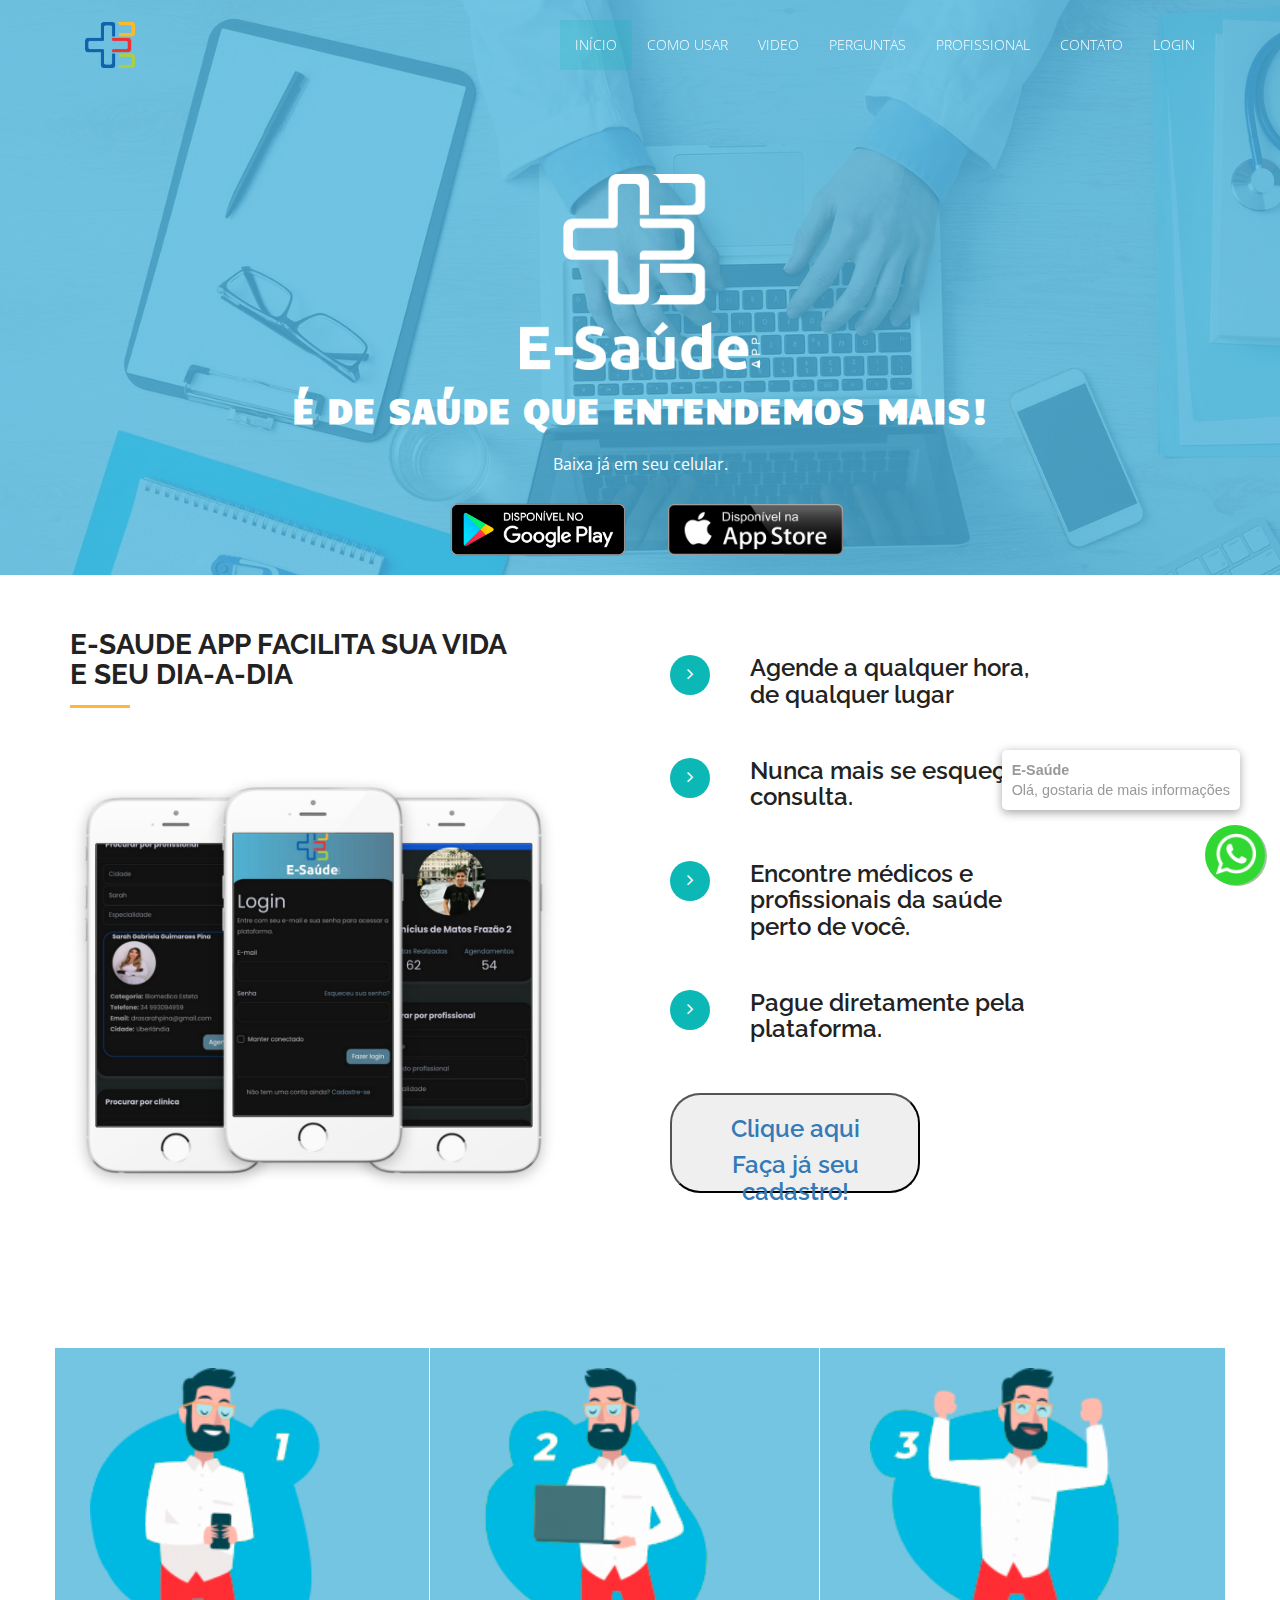
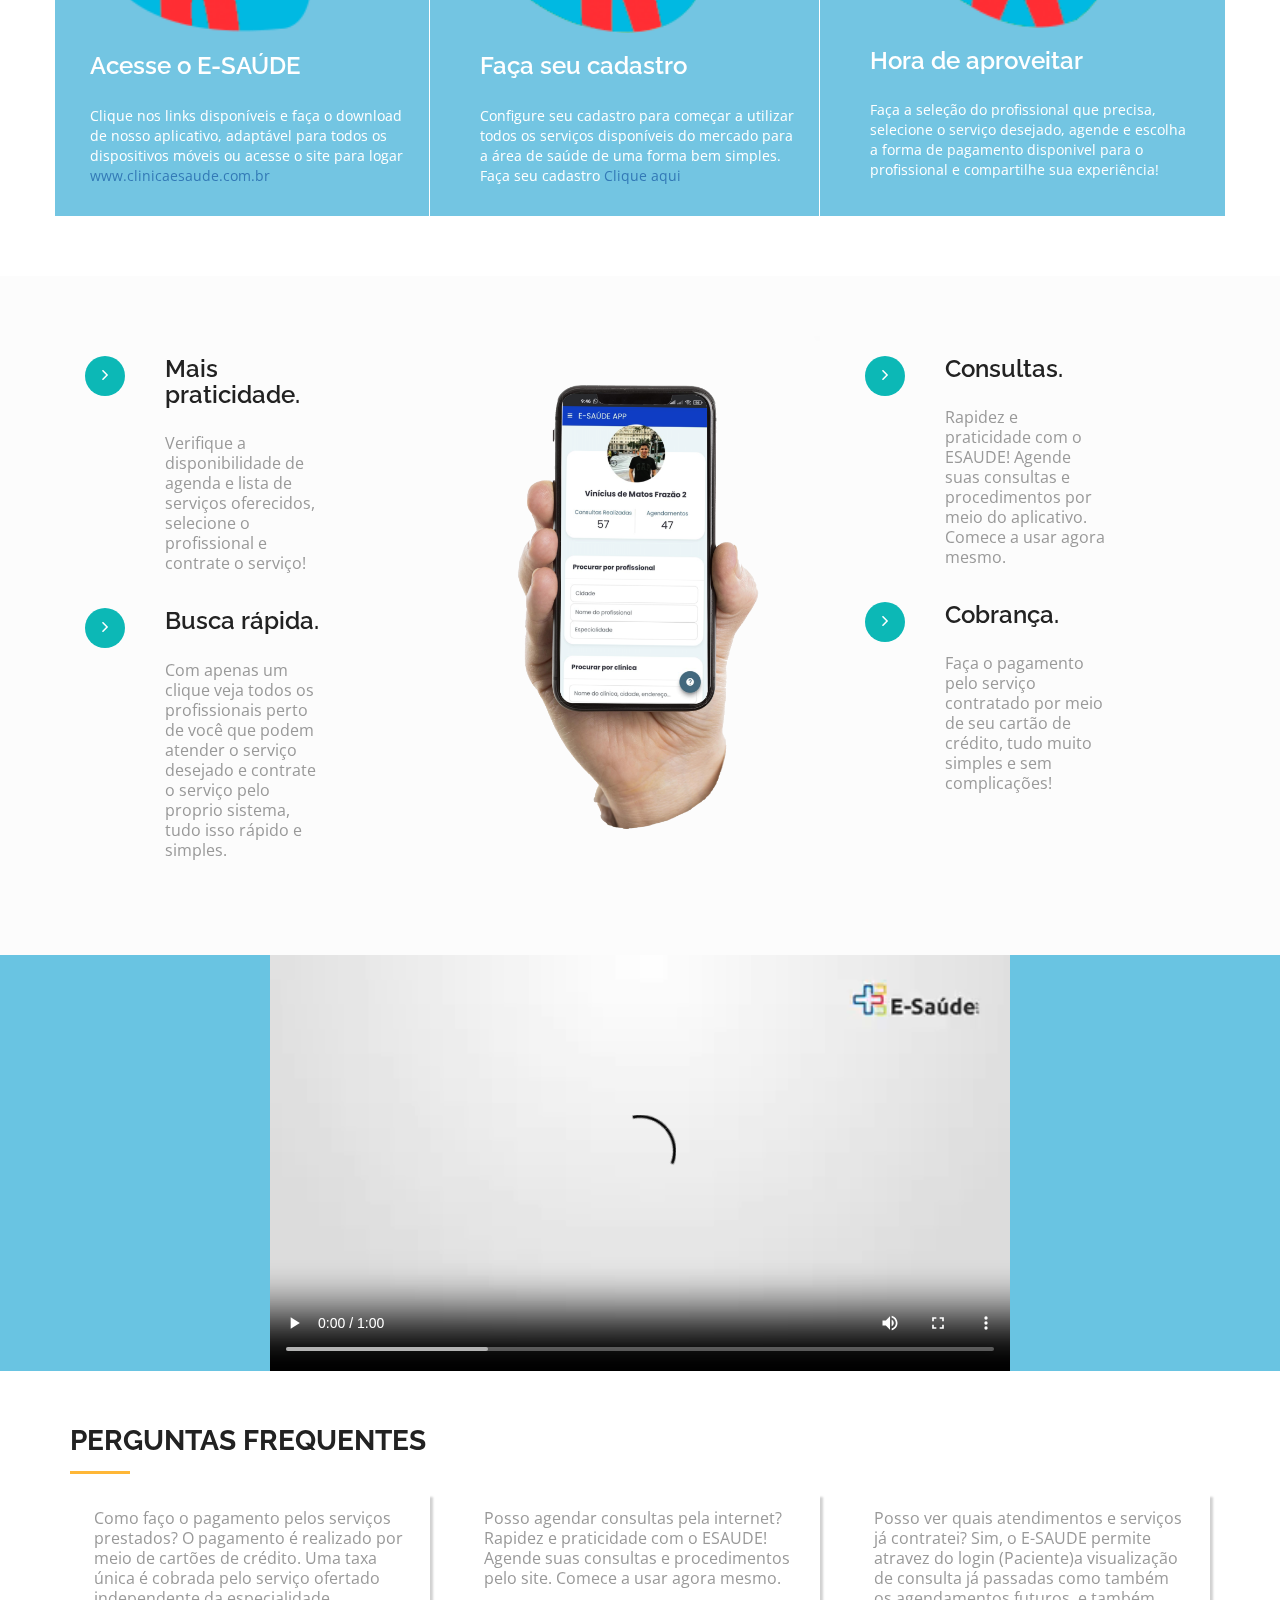
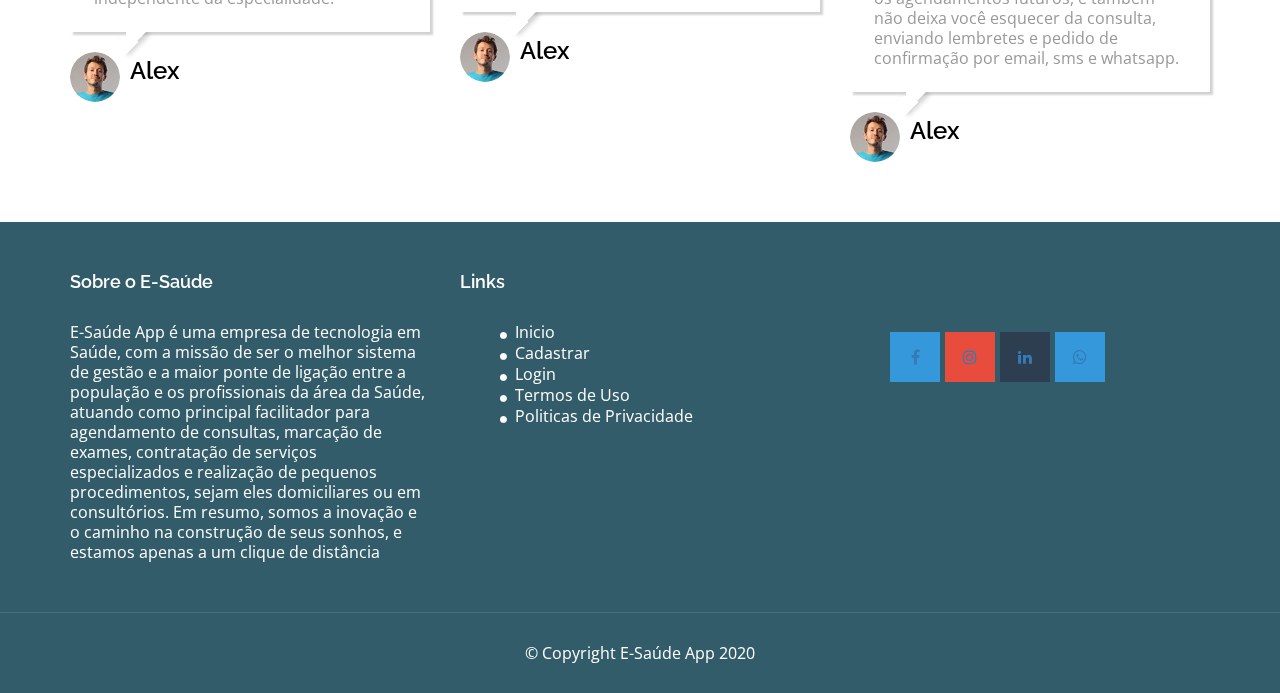
<file: pacientes.html>
<!DOCTYPE html>
<html lang="en">
<link rel="shortcut icon" href="img/logocolor.png">

<head>
  <meta charset="utf-8">
  <meta name="viewport" content="width=device-width, initial-scale=1">
  <title>E-Saúde App</title>
  <meta name="description" content="Plataforma de gestão para consultoóios e marcação de consultas">
  <meta name="keywords" content="Plataforma de gestão para consultoóios e marcação de consultas">


  <link rel="stylesheet" type="text/css" href="https://fonts.googleapis.com/css?family=Open+Sans|Raleway|Candal">
  <link rel="stylesheet" type="text/css" href="css/font-awesome.min.css">
  <link rel="stylesheet" type="text/css" href="css/bootstrap.min.css">
  <link rel="stylesheet" type="text/css" href="css/style.css">

 <! - Tag global do site (gtag.js) - Google Analytics ->
<script async src = "https://www.googletagmanager.com/gtag/js?id=G-JXMD9RB9KY"> </script>
<script>
  window.dataLayer = window.dataLayer || [];
  função gtag () {dataLayer.push (argumentos);}
  gtag ('js', new Date ());

  gtag ('config', 'G-JXMD9RB9KY');
</script>

<!-- Google Tag Manager -->
<script>(function(w,d,s,l,i){w[l]=w[l]||[];w[l].push({'gtm.start':
new Date().getTime(),event:'gtm.js'});var f=d.getElementsByTagName(s)[0],
j=d.createElement(s),dl=l!='dataLayer'?'&l='+l:'';j.async=true;j.src=
'https://www.googletagmanager.com/gtm.js?id='+i+dl;f.parentNode.insertBefore(j,f);
})(window,document,'script','dataLayer','GTM-5RRJPQW');</script>
<!-- End Google Tag Manager -->
<!-- Script Mailchimp -->
<script id="mcjs">!function(c,h,i,m,p){m=c.createElement(h),p=c.getElementsByTagName(h)[0],m.async=1,m.src=i,p.parentNode.insertBefore(m,p)}(document,"script","https://chimpstatic.com/mcjs-connected/js/users/096059f79f7440d0f4c9a69e9/46b4f3135955904f75222cc31.js");</script>

</head>

<body id="myPage" data-spy="scroll" data-target=".navbar" data-offset="60">

  
  <!-- Google Tag Manager (noscript) -->
<noscript><iframe src="https://www.googletagmanager.com/ns.html?id=GTM-5RRJPQW"
height="0" width="0" style="display:none;visibility:hidden"></iframe></noscript>
<!-- End Google Tag Manager (noscript) -->
  <!--banner-->
  <section id="banner" class="banner">
    <div class="bg-color">
      <nav class="navbar navbar-default navbar-fixed-top">
        <div class="container">
          <div class="col-md-12">
            <div class="navbar-header">
              <button type="button" class="navbar-toggle" data-toggle="collapse" data-target="#myNavbar">
				        <span class="icon-bar"></span>
				        <span class="icon-bar"></span>
				        <span class="icon-bar"></span>
				      </button>
              <a href="#"><img src="img/logocolor.png" class="img-responsive" style=" width: 50px; ; margin-top: 02px;"></a>
            </div>
            <div class="collapse navbar-collapse navbar-right" id="myNavbar">
              <ul class="nav navbar-nav">
                <li class="active"><a href="#paciente">Início</a></li>
                <li class=""><a href="#usar">Como usar</a></li>
                <li class=""><a href="#video">Video</a></li>
                <li class=""><a href="#perguntas">Perguntas</a></li>
                <li class=""><a href="index.html">Profissional</a></li>
                <li class=""><a href="#contato">Contato</a></li>
                <li><a href="https://www.clinicaesaude.com.br/auth/logar">Login</a></li>
              </ul>
            </div>
          </div>
        </div>
      </nav>
      <div class="container" id="paciente">
        <div class="row">
          <div class="banner-info">
            <div class="banner-logo text-center">
              <img src="img/logo2.png" class="img-responsive" style="width: 240px; margin-top: -16px;">
            </div>
            <div class="banner-text text-center">
              <h1 class="white">É de Saúde que entendemos mais!</h1>
              <p>Baixa já em seu celular.</p>
              <a href="https://play.google.com/store/apps/details?id=com.gmail.viniciusmfrazao.esade" target="_blank" class="btn btn-appoint2"><img src="img/google-play-badge.png" class="img-responsive"  style="width: 200px"></i></a>
               <a href="https://apps.apple.com/us/app/e-saude/id1552569149" target="_blank" class="btn btn-appoint2"><img src="img/logoapple.png" class="img-responsive"  style="width: 175px"></a>
            </div>
            <div class="overlay-detail text-center">
              <a href="#service"></a>
            </div>
          </div>
        </div>
      </div>
    </div>
  </section>
  <!--/ banner-->
  <!--service-->
  <section id="service" class="section-padding">
    <div class="container">
      <div class="row">
        <div class="col-md-6 col-sm-6">
          <h2 class="ser-title">E-Saude App Facilita sua vida 
            <p><p></p>
          e seu dia-a-dia</p></h2>  
          <hr class="botm-line">
          

        <img src="img/1paciente.png" class="img-responsive" style="width: 500px;">
          
        </div>
        <div class="col-md-6 col-sm-6">
          <div class="service-info">
           


            <div style="visibility: visible;" class="col-sm-9 more-features-box">
            <div class="more-features-box-text">
              <div class="more-features-box-text-icon"> <i class="fa fa-angle-right" aria-hidden="true"></i> </div>
              <div class="more-features-box-text-description">
                <h3>Agende a qualquer hora, de qualquer lugar</h3>
              </div>
            </div>
            <div class="more-features-box-text">
              <div class="more-features-box-text-icon"> <i class="fa fa-angle-right" aria-hidden="true"></i> </div>
              <div class="more-features-box-text-description">
                <h3>Nunca mais se esqueça da consulta.</h3>
      
              </div>
            </div>

            <div class="more-features-box-text">
              <div class="more-features-box-text-icon"> <i class="fa fa-angle-right" aria-hidden="true"></i> </div>
              <div class="more-features-box-text-description">
                <h3>Encontre médicos e profissionais da saúde perto de você.</h3>
      
              </div>
            </div>

            <div class="more-features-box-text">
              <div class="more-features-box-text-icon"> <i class="fa fa-angle-right" aria-hidden="true"></i> </div>
              <div class="more-features-box-text-description">
                <h3>Pague diretamente pela plataforma.</h3>
      
              </div>
            </div>
            <div>
              <button style="width: 250px; height: 100px; border-radius: 30px;"  ><h3> <a href="https://www.clinicaesaude.com.br/auth/cadastro">Clique aqui <p></p>Faça já seu cadastro!</a></h3> </button>
            </div>

            </div>


            
            
          </div>
        </div>
     
      </div>
    </div>
  </section>
  <!--/ service-->
  <!--cta-->
  <section id="usar" class="section-padding">
    <div class="container">
      <div class="row">
        <div class="schedule-tab">
          
          <div class="col-md-4 col-sm-4 bor-left">
            <div class="mt-boxy-color"></div>
            <div class="medi-info">
               <img src="img/passo1-1.png" class="img-responsive" style="width:230px;"> 
              <h3>Acesse o E-SAÚDE </h3>
              <p>Clique nos links disponíveis e faça o download de nosso
aplicativo, adaptável para todos os dispositivos móveis ou acesse o site para logar <a href="www.clinicaesaude.com.br">www.clinicaesaude.com.br</a> </p>
              
             
            </div>
          </div>
          <div class="col-md-4 col-sm-4">
            <div class="mt-boxy-color"></div>
            <div class="medi-info">
                 <img src="img/passo2.png" class="img-responsive" style="width:230px;"> 
              <h3>Faça seu cadastro</h3>
              <p>Configure seu cadastro para começar a utilizar todos os serviços
disponíveis do mercado para a área de saúde de uma forma bem simples. Faça seu cadastro <a href="https://www.clinicaesaude.com.br/auth/cadastro">Clique aqui</a></p>
            
              
            </div>
          </div>
          <div class="col-md-4 col-sm-4">
            <div class="mt-boxy-color"></div>
            <div class="time-info">
              <img src="img/passo3.png" class="img-responsive" style="width:250px;">
              <h3>Hora de aproveitar</h3>
              <p>Faça a seleção do profissional que precisa, selecione o serviço desejado, agende e escolha a forma de pagamento disponivel para o profissional e compartilhe sua experiência!</p>
            
               
              
            </div>
          </div>

        </div>
      </div>
    </div>
  </section>
  <!--cta-->
  <!--about-->
  <section id="about" class="section-padding">
    <div class="container">
      <div class="row">
        
        <div class="col-md-4 col-sm-8 col-xs-12">
          <div style="visibility: visible;" class="col-sm-9 more-features-box">
            <div class="more-features-box-text">
              <div class="more-features-box-text-icon"> <i class="fa fa-angle-right" aria-hidden="true"></i> </div>
              <div class="more-features-box-text-description">
                <h3>Mais praticidade.</h3>
                <p>Verifique a disponibilidade de agenda e lista de serviços oferecidos, selecione o profissional e contrate o serviço!</p>
              </div>
            </div>
            <div class="more-features-box-text">
              <div class="more-features-box-text-icon"> <i class="fa fa-angle-right" aria-hidden="true"></i> </div>
              <div class="more-features-box-text-description">
                <h3>Busca rápida.</h3>
                <p>Com apenas um clique veja todos os profissionais perto de você que podem atender o serviço desejado e contrate o serviço pelo proprio sistema, tudo isso rápido e simples.</p>
              </div>
            </div>
            </div>

        </div>

        <div class="col-md-4 col-sm-6 col-xs-12">
          <div>
           
              <img src="img/telefone1.png" class="img-responsive" style="width:1000px " >
           
            </div>
        </div>

        <div class="col-md-4 col-sm-8 col-xs-12">
          <div style="visibility: visible;" class="col-sm-9 more-features-box">
       

            <div class="more-features-box-text">
              <div class="more-features-box-text-icon"> <i class="fa fa-angle-right" aria-hidden="true"></i> </div>
              <div class="more-features-box-text-description">
                <h3>Consultas.</h3>
                <p>Rapidez e praticidade com o ESAUDE! Agende suas consultas e procedimentos por meio do aplicativo. Comece a usar agora mesmo.</p>
              </div>
            </div>
            

            <div class="more-features-box-text">
              <div class="more-features-box-text-icon"> <i class="fa fa-angle-right" aria-hidden="true"></i> </div>
              <div class="more-features-box-text-description">
                <h3>Cobrança.</h3>
                <p>Faça o pagamento pelo serviço contratado por meio de seu cartão de crédito, tudo muito simples e sem complicações!</p>
              </div>
            </div>
          </div>
        </div>


      </div>
    </div>
  </section>
  <!--/ about-->
  <body>
    <div id="video" align="center" style="background-color: #69c4e2">
<video width="740" height="440" controls="controls" class="img-responsive">
<source src="videos/videoesaude.mp4" type="video/mp4">
<object data="" width="520" height="440">
<embed width="520" height="440" src="">
</object>
</video>
</div>
</body>


<!-- para colocar autoplau inserir no video  autoplay="autoplay"-->


<section id="perguntas" class="section-padding">
    <div class="container">
      <div class="row">
        <div class="col-md-12">
          <h2 class="ser-title">Perguntas frequentes</h2>
          <hr class="botm-line">
        </div>
        <div class="col-md-4 col-sm-4">
          <div class="testi-details">
            <!-- Paragraph -->
            <p>Como faço o pagamento pelos serviços prestados?
O pagamento é realizado por meio de cartões de crédito. Uma taxa única é cobrada pelo serviço ofertado independente da especialidade.</p>
          </div>
          <div class="testi-info">
            <!-- User Image -->
            <a href="#"><img src="img/thumb.png" alt="" class="img-responsive"></a>
            <!-- User Name -->
            <h3>Alex<span></span></h3>
          </div>
        </div>
        <div class="col-md-4 col-sm-4">
          <div class="testi-details">
            <!-- Paragraph -->
            <p>Posso agendar consultas pela internet?
Rapidez e praticidade com o ESAUDE! Agende suas consultas e procedimentos pelo site. Comece a usar agora mesmo.</p>
          </div>
          <div class="testi-info">
            <!-- User Image -->
            <a href="#"><img src="img/thumb.png" alt="" class="img-responsive"></a>
            <!-- User Name -->
            <h3>Alex<span></span></h3>
          </div>
        </div>
        <div class="col-md-4 col-sm-4">
          <div class="testi-details">
            <!-- Paragraph -->
            <p>Posso ver quais atendimentos e serviços já contratei?
Sim, o E-SAUDE permite atravez do login (Paciente)a visualização de consulta já passadas como também os agendamentos futuros, e também não deixa você esquecer da consulta, enviando lembretes e pedido de confirmação por email, sms e whatsapp.</p><p></p>
          </div>
          <div class="testi-info">
            <!-- User Image -->
            <a href="#"><img src="img/thumb.png" alt="" class="img-responsive"></a>
            <!-- User Name -->
            <h3>Alex<span></span></h3>
          </div>
        </div>
      </div>
    </div>
  </section>
  <!--/ testimonial-->






  <!--/ contact-->
  <!--footer-->
  <footer id="footer">
    <div class="top-footer">
      <div class="container">
        <div class="row">
          <div class="col-md-4 col-sm-4 marb20">
            <div class="ftr-tle">
              <h4 class="white no-padding">Sobre o E-Saúde</h4>
            </div>
            <div class="info-sec">
            <p>E-Saúde App é uma empresa de tecnologia em Saúde, com a missão de ser o melhor sistema de gestão e a maior ponte de ligação entre a população e os profissionais da área da Saúde, atuando como principal facilitador para agendamento de consultas, marcação de exames, contratação de serviços especializados e realização de pequenos procedimentos, sejam eles domiciliares ou em consultórios. Em resumo, somos a inovação e o caminho na construção de seus sonhos, e estamos apenas a um clique de distância </p>
            </div>
          </div>
          <div class="col-md-4 col-sm-4 marb20">
            <div class="ftr-tle">
              <h4 class="white no-padding">Links</h4>
            </div>
            <div class="info-sec">
               <ul class="quick-info">
                  <li><a href="index.html"><i class="fa fa-circle"></i>Inicio</a></li>
                  <li><a href="https://www.clinicaesaude.com.br/auth/cadastro"><i class="fa fa-circle"></i>Cadastrar</a></li>
                  <li><a href="https://www.clinicaesaude.com.br/auth/logar"><i class="fa fa-circle"></i>Login</a></li>
                   <li><a href="termospaciente.html"><i class="fa fa-circle"></i>Termos de Uso</a></li>
                   <li><a href="politicasp.html"><i class="fa fa-circle"></i>Politicas de Privacidade</a></li>
              </ul>
            </div>
          </div>
          <div class="col-md-4 col-sm-4 marb20">
            <div class="ftr-tle">
              <h4 class="white no-padding"></h4>
            </div>
            <div class="info-sec">
              <ul class="social-icon">
                <li class="bglight-blue"><a href="https://www.facebook.com/esaudeapp" target="_blank"><i class="fa fa-facebook"></i></a></li>
                <li class="bgred"><a href="https://www.instagram.com/esaudeapp/" target="_blank"><i class="fa fa-instagram"></i></a></li>
                <li class="bgdark-blue"><a href="https://www.linkedin.com/company/esaudeapp" target="_blank"><i class="fa fa-linkedin"></i></a></li>
                <li class="bglight-blue"><a href="https://api.whatsapp.com/send?phone=5534992403577&text=Ol%C3%A1%20E-Sa%C3%BAde%2C%20estou%20com%20d%C3%BAvidas%20sobre%20a%20plataforma" target="_blank"><i class="fa fa-whatsapp"></i></a></li>
              </ul>
            </div>
          </div>
        </div>
      </div>
    </div>
  <div id="links-fixos" class="hidden-md-down">
    <a href="link-para-pagina">
    
    <!-- coloque o conteúdo aqui 
         imagem ou texto
    -->
  
  </a>
  
  </div>

    <div class="footer-line">
      <div class="container">
        <div class="row">
          <div class="col-md-12 text-center">
            © Copyright E-Saúde App 2020
       
          </div>
        </div>
      </div>
    </div>
  </footer>


  <!--Botao flutuante whatsapp -->
<div id="whatswidget-pre-wrapper" cclass="img-responsive">
  <div id="contato"></div>
<div id="whatswidget-widget-wrapper" class="whatswidget-widget-wrapper" style="all:revert;">
<div id="whatswidget-conversation" class="whatswidget-conversation" style="color: revert; font: revert; font-feature-settings: revert; font-kerning: revert; font-optical-sizing: revert; font-variation-settings: revert; text-orientation: revert; text-rendering: revert; -webkit-font-smoothing: revert; -webkit-locale: revert; -webkit-text-orientation: revert; -webkit-writing-mode: revert; writing-mode: revert; zoom: revert; place-content: revert; place-items: revert; place-self: revert; alignment-baseline: revert; animation: revert; appearance: revert; backdrop-filter: revert; backface-visibility: revert; background: revert; background-blend-mode: revert; baseline-shift: revert; block-size: revert; border-block: revert; border: revert; border-radius: revert; border-collapse: revert; border-inline: revert; inset: revert; box-shadow: revert; box-sizing: revert; break-after: revert; break-before: revert; break-inside: revert; buffered-rendering: revert; caption-side: revert; caret-color: revert; clear: revert; clip: revert; clip-path: revert; clip-rule: revert; color-interpolation: revert; color-interpolation-filters: revert; color-rendering: revert; color-scheme: revert; columns: revert; column-fill: revert; gap: revert; column-rule: revert; column-span: revert; contain: revert; contain-intrinsic-size: revert; content: revert; content-visibility: revert; counter-increment: revert; counter-reset: revert; counter-set: revert; cursor: revert; cx: revert; cy: revert; d: revert; display: none; dominant-baseline: revert; empty-cells: revert; fill: revert; fill-opacity: revert; fill-rule: revert; filter: revert; flex: revert; flex-flow: revert; float: revert; flood-color: revert; flood-opacity: revert; grid: revert; grid-area: revert; height: revert; hyphens: revert; image-orientation: revert; image-rendering: revert; inline-size: revert; inset-block: revert; inset-inline: revert; isolation: revert; letter-spacing: revert; lighting-color: revert; line-break: revert; list-style: revert; margin-block: revert; margin: revert; margin-inline: revert; marker: revert; mask: revert; mask-type: revert; max-block-size: revert; max-height: revert; max-inline-size: revert; max-width: revert; min-block-size: revert; min-height: revert; min-inline-size: revert; min-width: revert; mix-blend-mode: revert; object-fit: revert; object-position: revert; offset: revert; opacity: 0; order: revert; origin-trial-test-property: revert; orphans: revert; outline: revert; outline-offset: revert; overflow-anchor: revert; overflow-wrap: revert; overflow: revert; overscroll-behavior-block: revert; overscroll-behavior-inline: revert; overscroll-behavior: revert; padding-block: revert; padding: revert; padding-inline: revert; page: revert; page-orientation: revert; paint-order: revert; perspective: revert; perspective-origin: revert; pointer-events: revert; position: revert; quotes: revert; r: revert; resize: revert; ruby-position: revert; rx: revert; ry: revert; scroll-behavior: revert; scroll-margin-block: revert; scroll-margin: revert; scroll-margin-inline: revert; scroll-padding-block: revert; scroll-padding: revert; scroll-padding-inline: revert; scroll-snap-align: revert; scroll-snap-stop: revert; scroll-snap-type: revert; shape-image-threshold: revert; shape-margin: revert; shape-outside: revert; shape-rendering: revert; size: revert; speak: revert; stop-color: revert; stop-opacity: revert; stroke: revert; stroke-dasharray: revert; stroke-dashoffset: revert; stroke-linecap: revert; stroke-linejoin: revert; stroke-miterlimit: revert; stroke-opacity: revert; stroke-width: revert; tab-size: revert; table-layout: revert; text-align: revert; text-align-last: revert; text-anchor: revert; text-combine-upright: revert; text-decoration: revert; text-decoration-skip-ink: revert; text-indent: revert; text-overflow: revert; text-shadow: revert; text-size-adjust: revert; text-transform: revert; text-underline-offset: revert; text-underline-position: revert; touch-action: revert; transform: revert; transform-box: revert; transform-origin: revert; transform-style: revert; transition: revert; user-select: revert; vector-effect: revert; vertical-align: revert; visibility: revert; -webkit-app-region: revert; border-spacing: revert; -webkit-border-image: revert; -webkit-box-align: revert; -webkit-box-decoration-break: revert; -webkit-box-direction: revert; -webkit-box-flex: revert; -webkit-box-ordinal-group: revert; -webkit-box-orient: revert; -webkit-box-pack: revert; -webkit-box-reflect: revert; -webkit-highlight: revert; -webkit-hyphenate-character: revert; -webkit-line-break: revert; -webkit-line-clamp: revert; -webkit-mask-box-image: revert; -webkit-mask: revert; -webkit-mask-composite: revert; -webkit-perspective-origin-x: revert; -webkit-perspective-origin-y: revert; -webkit-print-color-adjust: revert; -webkit-rtl-ordering: revert; -webkit-ruby-position: revert; -webkit-tap-highlight-color: revert; -webkit-text-combine: revert; -webkit-text-decorations-in-effect: revert; -webkit-text-emphasis: revert; -webkit-text-emphasis-position: revert; -webkit-text-fill-color: revert; -webkit-text-security: revert; -webkit-text-stroke: revert; -webkit-transform-origin-x: revert; -webkit-transform-origin-y: revert; -webkit-transform-origin-z: revert; -webkit-user-drag: revert; -webkit-user-modify: revert; white-space: revert; widows: revert; width: revert; will-change: revert; word-break: revert; word-spacing: revert; x: revert; y: revert; z-index: revert;"><div class="whatswidget-conversation-header" style="all:revert;">
<div id="whatswidget-conversation-title" class="whatswidget-conversation-title" style="all:revert;">E-Saúde</div></div><div id="whatswidget-conversation-message" class="whatswidget-conversation-message " style="all:revert;">Olá, gostaria de mais informações</div><div class="whatswidget-conversation-cta" style="all:revert;"> <a style="all:revert;" id="whatswidget-phone-desktop" target="_blank" href="https://web.whatsapp.com/send?phone=+5534992403577" class="whatswidget-cta whatswidget-cta-desktop">Enviar Mensagem</a> <a id="whatswidget-phone-mobile" target="_blank" href="https://wa.me/+5534992403577" class="whatswidget-cta whatswidget-cta-mobile" style="all:revert;">Enviar Mensagem</a></div><a target="_blank" class="whatswidget-link"  title="Feito no WhatsWidget" style="all:revert;"><img src=" [data-uri]" style="all:revert;"></a></div><div id="whatswidget-conversation-message-outer" class="whatswidget-conversation-message-outer" style="all:revert;"> <span id="whatswidget-text-header-outer" class="whatswidget-text-header-outer" style="all:revert;">E-Saúde</span><br> <div id="whatswidget-text-message-outer" class="whatswidget-text-message-outer" style="all:revert;">Olá, gostaria de mais informações</div></div><div class="whatswidget-button-wrapper" style="all:revert;"><div class="whatswidget-button" id="whatswidget-button" style="all:revert;"><div style="margin:0 auto;width:38.5px;all:revert;"> <img class="whatswidget-icon" style="all:revert;" src=" [data-uri]"></div></div></div>
<script id="whatswidget-script" type="text/javascript">document.getElementById("whatswidget-conversation").style.display="none";document.getElementById("whatswidget-conversation").style.opacity="0"; var button=document.getElementById("whatswidget-button");button.addEventListener("click",openChat);var conversationMessageOuter=document.getElementById("whatswidget-conversation-message-outer");conversationMessageOuter.addEventListener("click",openChat);var chatOpen=!1;function openChat(){0==chatOpen?(document.getElementById("whatswidget-conversation").style.display="block",document.getElementById("whatswidget-conversation").style.opacity=100,chatOpen=!0,document.getElementById("whatswidget-conversation-message-outer").style.display="none"):(document.getElementById("whatswidget-conversation").style.opacity=0,document.getElementById("whatswidget-conversation").style.display="none",chatOpen=!1)}</script></div>
<style id="whatswidget-style">.whatswidget-widget-wrapper{font-family:"Helvetica Neue","Apple Color Emoji",Helvetica,Arial,sans-serif !important;font-size:16px !important;position:fixed !important;bottom:20px !important;right:30px !important;z-index:1001 !important}.whatswidget-conversation{background-color:#e4dcd4 !important;background-image:url('data:image/png !important;base64,iVBORw0KGgoAAAANSUhEUgAAAGUAAABlCAYAAABUfC3PAAAACXBIWXMAAA7EAAAOxAGVKw4bAAAAhHpUWHRSYXcgcHJvZmlsZSB0eXBlIGV4aWYAAAiZdY5dDoQwCITfOcUeYQqUluOYrCbewOM7tW6MD/slwPAbZD32TT6DAojX1iMjQDw9daHomBhQFGVE+skdrVApxXfmYjpFZG/wZ9DxpiJ6bM1pXDHV1YJmV5M3BOOFfA5E/X3zp34jJ5txK0wLhZMZAAABd2lUWHRYTUw6Y29tLmFkb2JlLnhtcAABAFVURi04AFhNTDpjb20uYWRvYmUueG1wAEiJ7ZaxTsMwFEX3foVl5thJKEOsuB1aUBkKCJBaxjR5Taw2TpQYYvprDHwSv4DdVi2qyojEYE+27/U99vPy4qGuk3QFCi0gF5Ljr49PjETG8exq6k/rERRismngaXP3nG5WaZTh4aAXa6bLugSVIF2uZcs0x0lWLYCZud2mGG0tasXxfPqARlUDqE/6xPeutXgL8aCH4iZbssfxzT7CrDgulKoZpV3Xke6SVE1OgyiKqB/SMPSMw2vfpUq0J9sLG7HLGEObNqJWopLIrpNF9ao4xkZH+3DQ4pguW7K9LEmrklqFBsSnP+1KLH+xW+Vot4fZg9Cwno9FCbI1V+A48IMT9eWMapPYbZnkMBOZKs4JExB5oU6U+0aAqYHahWFqK0n3pTQ/Qw9fM9g+6K+HgziIgziIgziIg/wrSC8+NHcgTUfXmdbtG8Nkm7OA2X6LAAATK0lEQVR4nO1d25bjOI4MgKSy5/+/bR/3cf+hLJLAPoCgaFu2JaeU6dptnFNTPVlpWSJIXAIBiP7nv/9L8a98lPBv38C/ci/xt2/g/5qICGoVqAoUAAEAEQIzmBlE9PIaEQBUFaUUiAhU7VIhMEIIYP73MG0VEUHOpa+lCxEhhICUIkIILxUTRQSlVtRSoAoQAQqFFoGoIsX4r2I2iIjgcrlARMGB8fU1gYigqqhVUGpBzhmqipTS02vFWivmeQYTI8YA5gBVQc4ZJWcQgJgSeMOx+/8qtvAVtQpCDJhSujJVzAIiIJeCXApCiGB+vJ6xioCIME0JIYT2Y7tg6RcJQP+33xMzrcvfIAIBm+z0mSIi8HWMMQ7raMLMSCmZ4sT8DfB4PSNUV51QjBEiipzLsgi/JKoKVYWIQETb/SiICMy8yU6fen/tf0IIDy2K36vq8jyP7rlFXw8e6Beec1l8U4CIQFTa7RCIlpNRRaClYEoJMcbfU8xycF8IbVrTqABqLUh6HR3XWiG12oOe/LBdCarQHgGi7yo3UUQMZuqLTyIopaDUCmJGbGajnyy7QA9N3RocrTxfIhnu/VbsngR4ckJcYuCAWgrmeUZskZaIopQMEUVK8VQnX6ugVgsjq0hfPOaAEPlpfC/NjpdSUUtFYIYCkGa7pdoiKRTUwnx/xiMVw+0ecylgEYSmGP8Oj8BEbHvQi++PIYTuP0qpIJa+y7g9xFlmQUQwzxdUEcQQkG6iltu/b2Wx0xk5C6pUO2kAePA3AEFUuuJTjC/D0j3ieUhgRikFKnK1brVaNEtESCm+tGAxBAbxF2opzWQJiAkpphYin5OjdN+hauF4SggPdpD/rjaPquq70xY+xtSTNWrOlm9OmCqDMEaUz8PSvWILnlriqMil9MVXBYgJMUSE8HqTR8B2Fd2EcmfY3luRZl8Dh+4PgMUnjH+ulaJgDogxIISAaUrdnrsy/DrtYcBAM812osz0HWfGPBwmIpS2ud2bERNS2JbNAwP29RNKuBVueYZicY6OHdXaTm5THFOzxe0TpRYA2h803ChVVFFLBYAOGdnvcVNyvQoajpIOTd1ax/asW+RHAclx15sjrhBRxGYhO3ZUS0MYYo+4/KEMp1OgnQyHhkYppZpth0VzVQImLAtGbN/vDvlo+a6iY875UKfncm9+WkjY/81sre/irqxqpiWmiBBGn2C7X8TOFXNb4JXnr9UUm2JEBZliqnTTxi1i0w/FyONZCjEsqF4ngApwsDDXAowl5HVFgVo+wWSfVYuoPCiw0HbxJ6vfD/TfQwMFPcPzfEc0fwupGD/73ZNxex+H7xUvAzg845A1tR0KXPuv8e8QGCIW75dc7BT00DZ2HzD+WZMYAkQEfy4XQLXjUQtA6KdPnsIdj8RyjtpN5xJ6718rQ5dnix7btU5RSs4ZCsPPQlxC1Fdi4W28UpT/2ZPwhWA+pFbp/3/8fg8cXmFQa8/mfk9UwEQtpLdTHeM+DM6ulaGwnJDazw5VyujEU0qYprR7F4Zwb5ZG3zTKo9PivuORZTYlB6jaImzNxXzD1ZbLETOoVguBRa984BaptSKXgilNSMlUcbnMxyulVjGfcQCUMTr/6rhS04v5ptB9095v4sCQDn1sv59S6lXNRGPCPF8scHjDR1G7Fy+IHW6+HGf6LrbkgUJukIUleeiL76cml4yczWfEHRVSajXzWmpHoHfcXQ8W7G/0YGKvTohtQ+WcIc3UllJOyFP6jb2nlK6QXCBiKLVHbI5Ya0OT/QRZToLNpeuOmWFBpbdsom72xMq7QbmfZmLaDaYHZqQYkRvEZQo+I3kkQGUJQffKGLmlVidZXegGpFYR5HlGyQUqimlKmxUDGNSzRykxRtvZ8wwJEbUaavAOl8ErkhaiG0KejjZfFtUwsr5nX23Xm0n5mr5eRjNuhmiamgMuqHVbzcTvte/0jZ9JyaJDD4ktMHm/+mmKDlBloBXxDlUKM4ODQmfd5UCBJb/x3OZWIZ6IjmVg910hhJ7t51L6jt5yv9LAya15hi+iCENVdofrj655VYp/[base64]/Jln8WR4lpsqZm6FpNrwq8Em9xrNaxlt+TtK6cU3YCB3fL9Gc55SquwyC21pVv/ltjykjvuvie4LxokAJu6BwtYSsWf3peSOXluIe0/G2yurShm5V3bjtDnku0rM6r7d5zmDi9fhnUbrztihF6xEPk8V9ux+RaD8nLk4SikFl3nupWyFJb3IltnH+L5iHiol59wKSkZs2BP2mRkiCLZFNeORv03mmBlhYGsaRmTQy+1GWcwdbaZFEZkfu90Qz8RNM4Be1xGxzSCiqFIRNyp3TVYdvcPTzhapYgWrrTdtu4/6rt7yOc873Cz4Z5gZU0pWW4c2rMqSuBGF9u4BwMzR3g2EHdiVVAvNY0O0uRXtrOwA6DejuYc+ZYHL33OCxAxuJnDrKUsxImdrGXAY3E2nK6xd3QDKm+SyNDI6h31BpZ0+YKs3IrLfVNGrT4hqD1i+I6tKuc2IA+/nfzERZMdJscWPPVGc53zlNB9FNYYWL70fcYo9JN8qZi6xmZ7bGZE1I88zKoeOSDDTOY6e2ZpeHGy7JbZtEV/EWuvmaIiZzH9ooxCZVRmoQHZCXMkejHSFhIi4E4NyHlgYytWv79MSXGkkD4eUFIoQToq+Op7DDCjuTMXWGydiiJRd0VBsDMe5Ib+llMYsdJIdNWhEG2ulgsn8zgjPbBH3Q1KlF622SggBX19fKNWIHSDCV5gO4Sk/9Ck9kXvz+u7szTnv80nMjGmawMESRFGBFK88GhRjXQXUggDrQNtTa3f6qqoipvdI38yMRNRP7jsV0DU5lfnkkY02mtGenegPLC0R9VYCL5laKLtQlNZkjf7q/DEvbgUO3+rrPCKDv5XT6WgeNYnqbqDNI68tNnoMJrRFQeqNRypX/+2csKkFEp/WaHv6SeHG3VWRU/omR/ShE/+GiI/YilnEjBQWpr7f39G7/Ag5XSnWs/FeJXKUkfp6a4K64zMkHiF4FY+aUq75Y58sqvpT5qtsBiddeW6C4H6gK8R5xctpMH7wcgrOaqM7W6SVw8939L0O7rXwdVL2NRncsCUdzJJTOv1PbAnt7c7/2xTh4vDSPB9MxlsTIiDEgFoq/lwuHS8CMDSfujNui0+t9aEt/lKnuK9Z/KYSPLQ+YnxKzhm5FMQYfkIphBStz8+agYwA4Zn5YqZwZfe50UK38pDfkR4MvKHYI8enjF0KMfyAUoCFYF0777a1RQz9Itwy+Z/a+R6ledi9R3wRjxyf4ozLWg8meD//Ulo91r9hhqwreUYp1YbbTNMuxYxjP44Yn7Jcx9pAfrSX6RMiIkehnbL0DrzicM+R41PGiPFDG8xeyzudVEtDU4aKVVQXoHPHdy/fvP4L38ALY4x/r1IsxG7U0fjaH6kqSq1Gi+0Th7ZBOLfCRCg4b3zKX6wUZ+YLKBucY+H2/[base64]/012Vylf3sOc6W4iOq+ZrzHb34Exj24JjQgabhEbwK6szFr8rfj0FUEsFEyFMAYGuH895v2/HrAfIFqLjnVL8Q5d57vWQEKwf/lnHr8Jmosx5Rh3IDD5fJefcbua9hO2VhBDwRYQLZsu2c8Y0TVe/00eAQFo/5c/PnnSiY0oRCuqY17j575TipkdbxiqqkDyjlIUFeHvcnObjxayUkrFSBjzL297OFCJCDAE5l17Xv/1Op5jO84xpmjZ1fB0tr4iOd45+UYhNqvPopndTqSKp9pCvwxatgSfFtMo8N9R3/5SHvcJsTJeRu9g5xrBBOzGaKc3FwuSfnNa6heh4t00sfCTEFDqPammjzp0nBaAjv/NlBgiYUnriyKmPy3iHRLFVrPkIg2PX3tpNWJDpmGKHW76+vt+3uFW2EB3vzZdazB/4OsxzhJfbMBv3Od4xM02T1U0ePJihDk0VJzZNuX32KXhzzpDWNkFE0Fyag/X5LNa+103uyTX8LUTHVUc/subHi40Fq8s8tz5Ea3fbVNTZ2mL1pkiDU6wVG9aUqrL0Q4IgLH34Zy9TazUWZ0o/MkL+FdHx3ssN5JA18UlDc26Zc+BDc493xfojWw8km0+ppSJN6Y6SuuRRBUpGGPTZxp8wQv6t0MPqCYbOprh3UtH70yieiS+0BR8VBMY0pVUUwW14jHGYi2wn7BNkt1KW5ktFCnFfG5kuielaE1K3t+/WzIfClc8efmRSe04QQ29f+BRe2L1Smt1/FLr6NFSLGvaFkgrt8+mNQnSjlMZm3DtWY6El1X4C9uBsa1Sl35Q7pRAaU/7BaAznb1kSuf1BeudTq/6N0A3B/KxW7TnSP/987VMM0IZOR6tlfNAi75V7pTAB8qQjuo3NmDgtIe4G6bUOYpthf1WMsuOpqhYxiTz8/jUhspaIOMyZ/GR5RW26U0pgRtXaEdbbi0nPjNeZjg9vpBHWUkp9J6/dVBWB5v3BgJmgXR/5FdlCbbp6DGr8KzwYjeEDa/bOiF9uBC9fFtaBuQ/f7e+IU5v+/Ln0PG9N7vZWaCdgrYG0sxl3LlhpmFncEj57gLHrGz5fRmpTldoZoWtypxRrHzAIoLMZm+yd5qCKzoqk1vv+ygGb4hVHvhzgSBmJ6Hs+s4fatKqUwDZBuw7vK/Rb2GPpVWVAYl8PVO5vdmgwzyeKESVspOKW6UfvUJsetmwvdYnacSP0dzJsuPlG7a+lIA1zd5/efBvQeXRl8kj5CWrTQ6WEEHvNgdoojj6O/EUDkKrasM1+A69N0agU/oXC01b5CWrTwz56Nze1VpSceynYmoDW2+X85mzkko10jfF1Zt1HlUubH/nLrwh8Jj9BbXr4r0RtsihTf6eUAn1y3W10NhbC5mxFr9QG3bykkzYn6Pb2t7LxrU7cqU0xxY6ATG2M/IhyxNh+r5WgdeM8/KfDDRYGeUbOdgx9IEwptdcpxqqkansTRCOlvVLIPM+dof5bNXPAp7kakjAClGtyNrXp6Qr4aQEBZVh08/QVpdjggVKWofw2ASI+PSF+qkqtKE3ZaXqtxLXrOGj6rrmz10QZdO+lwFIVUaQ/xyM5i9r0clv6vC0CIZfcXwDGiA1+lx4aRjT4hKl39o7ii+hvnfYy7SuY/VZUtTeqemvbO0N9AHsnpJvm0HZxlTZFHEAI09PPn0Ft2mQrun8hYFbY1J/A/dj6q/RqrfhzMXT5tqFmrKP41B9/u8JemN59kDTmpYi9J3La2ZEFtCl3VfCf//wzNMgG/PlzsRetPddJX58jqU2bDbjTiYxUwcu4vhA7QlvqQnZ2XGfJbKgPuYkprCpui3jsT0RI0zQMT5A2b2v79TpCQUvPIYA+37iz6Ddc70hq02aluMmw92qFvgALedocZG0EPq+duBChdfsuRax3RUXAYRl0owBKXt4FuVXHnZYLtAKZ3agDr0TbpxIdSW3aFeqISI/FFzhk8QPvNuHsFaM26QIBtfI00/5OAaf7lBYBElF7PyTtenPQkdSmzUrxNmvwEkMQ/XwZ1UP1ec4o5dLeGFTBIfSR63skhICvaTL0tr2s03hsafMGO5ratEkpyxACvRrcfEQvxl7xHCElbaaBwJE3wzmPrgcspQkDZcMmUPQMatPuTI2w2OHfEm9Aiuovd/7e5rjl9+6RM6hN+5XSaZa/i039xildkzOoTXHvGEEMi3E2g/7T5SxqE/[base64]/i0+xTqdDSK6/LlAxd5zzB90/6qK6DyvLTvEWuwKSmkz4tvrvz9hd20VbyF3vxFC+Cjin5UBWn/8M3GsRtHajBuUICrg8LvMk2WCg/Zi17PE8tPaHkZx6xOf9Sr25KhaxayPsQVdzQX+LXF4fJ5zhzpSirvfDvEJcplnKyeHgP8FbJ3FbCth4+oAAAAASUVORK5CYII=') !important;background-repeat:repeat !important;box-shadow:rgba(0, 0, 0, 0.16) 0px 5px 40px !important;width:250px !important;height:300px !important;border-radius:10px !important;transition-duration:0.5s !important;margin-bottom:80px !important}.whatswidget-conversation-header{background-color:white !important;padding:10px !important;padding-left:25px !important;box-shadow:0px 1px #00000029 !important;font-weight:600 !important;border-top-left-radius:10px !important;border-top-right-radius:10px !important}.whatswidget-conversation-message{line-height: 1.2em !important;background-color:white !important;padding:10px !important;margin:10px !important;margin-left:15px !important;border-radius:5px !important}.whatswidget-conversation-message-outer{background-color:#FFF !important;padding:10px !important;margin:10px !important;margin-left:0px !important;border-radius:5px !important;box-shadow:rgba(0, 0, 0, 0.342) 0px 2.5px 10px !important;cursor:pointer !important;animation:nudge 2s linear infinite !important;margin-bottom:70px !important}.whatswidget-text-header-outer{font-weight:bold !important;font-size:90% !important}.whatswidget-text-message-outer{font-size:90% !important}.whatswidget-conversation-cta{border-radius:25px !important;width:175px !important;font-size:110% !important;padding:10px !important;margin:0 auto !important;text-align:center !important;background-color:#23b123 !important;color:white !important;font-weight:bold !important;box-shadow:rgba(0, 0, 0, 0.16) 0px 2.5px 10px !important;transition:1s !important;position:absolute !important;top:62% !important;left:10% !important}.whatswidget-conversation-cta:hover{transform:scale(1.1) !important;filter:brightness(1.3) !important}.whatswidget-cta{text-decoration:none !important;color:white !important}.whatswidget-cta-desktop{display:none !important}.whatswidget-cta-mobile{display:inherit !important}@media (min-width: 48em){.whatswidget-cta-desktop{display:inherit !important}
.whatswidget-cta-mobile{display:none !important}}.whatswidget-button-wrapper{position:fixed !important;bottom:15px !important;right:15px !important}.whatswidget-button{position:relative !important;right:0px !important;background-color:#31d831 !important;border-radius:100% !important;width:60px !important;height:60px !important;box-shadow:2px 1px #0d630d63 !important;transition:1s !important}.whatswidget-icon{width:42px !important;height:42px !important;position:absolute !important; bottom:10px !important; left:10px !important;}.whatswidget-button:hover{filter:brightness(115%) !important;transform:rotate(15deg) scale(1.15) !important;cursor:pointer !important}@keyframes nudge{20%,100%{transform:translate(0,0)}0%{transform:translate(0,5px);transform:rotate(2deg)}10%{transform:translate(0,-5px);transform:rotate(-2deg)}}.whatswidget-link{position:absolute !important;bottom:90px !important;right:5px !important;opacity:0.5 !important}</style>
</div>



  <!--/ footer-->

  <script src="js/jquery.min.js"></script>
  <script src="js/jquery.easing.min.js"></script>
  <script src="js/bootstrap.min.js"></script>
  <script src="js/custom.js"></script>
  <script src="contactform/contactform.js"></script>

</body>

</html>
</file>
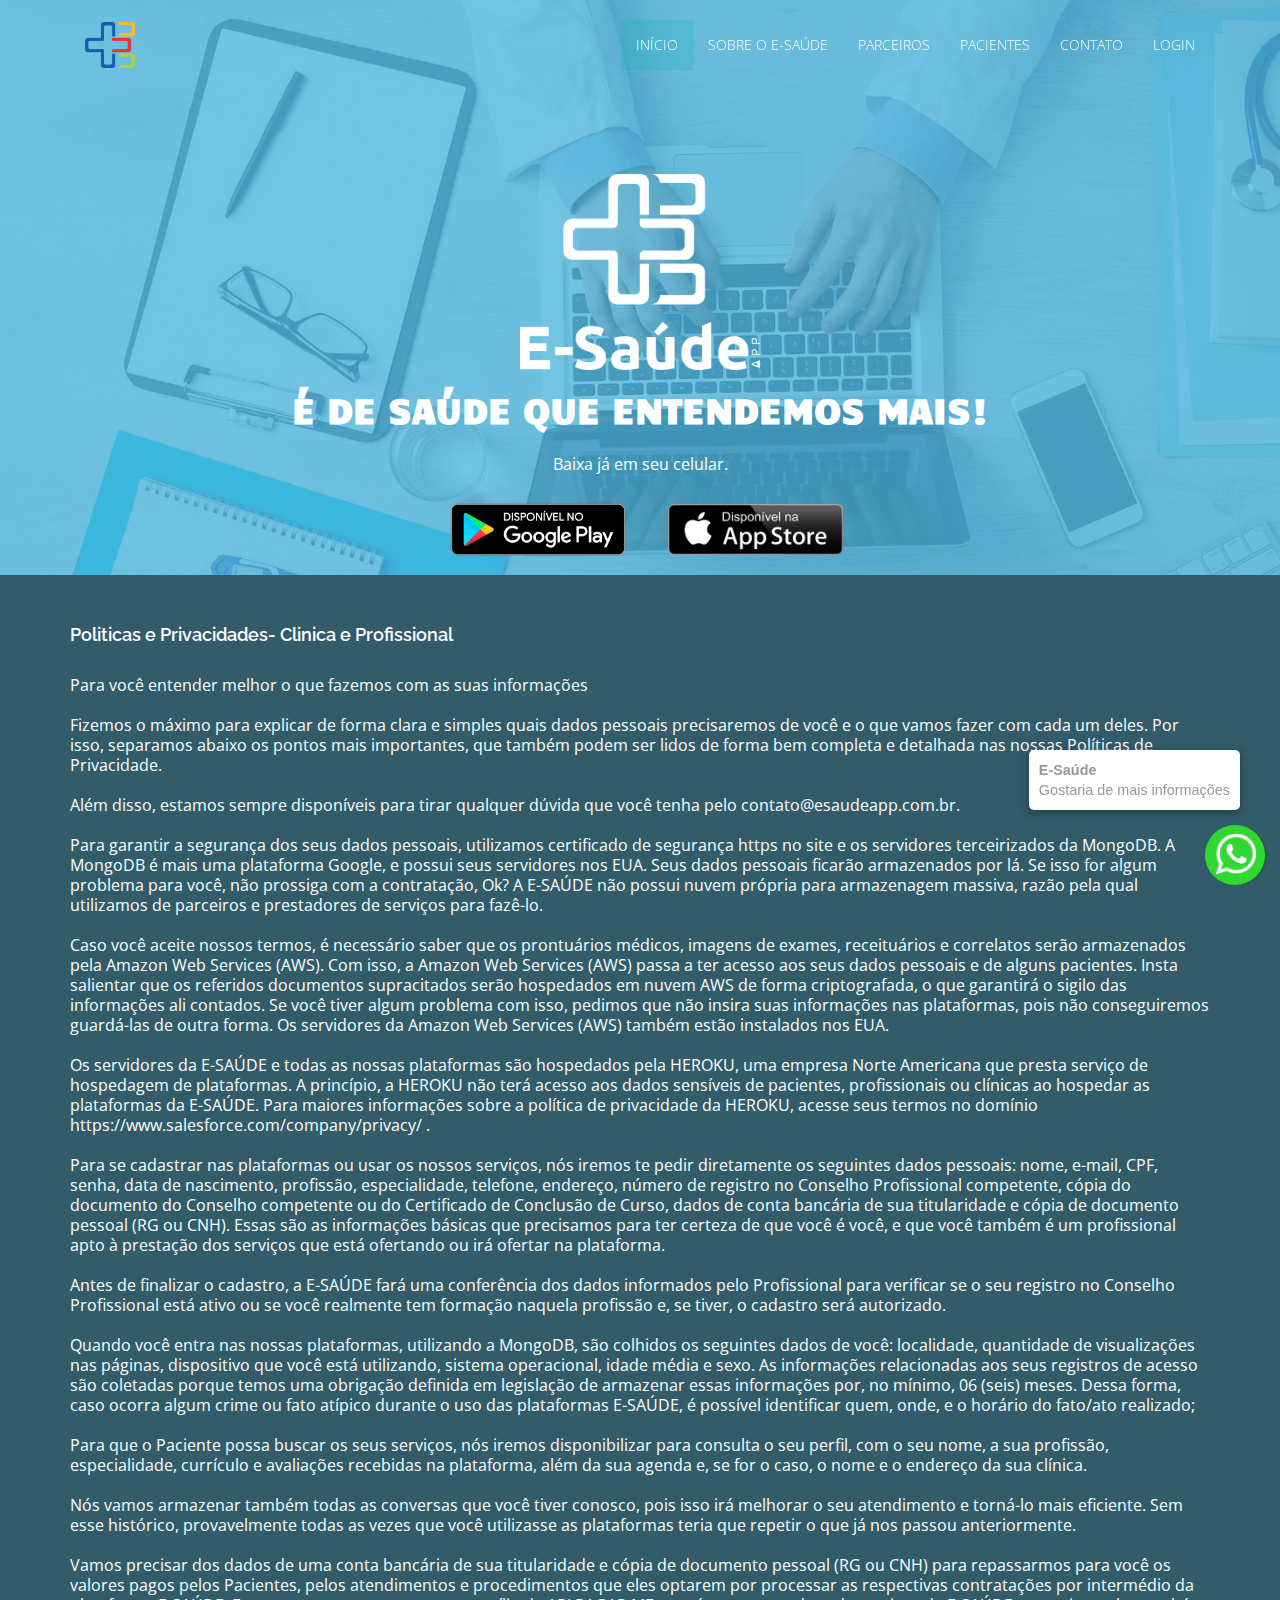
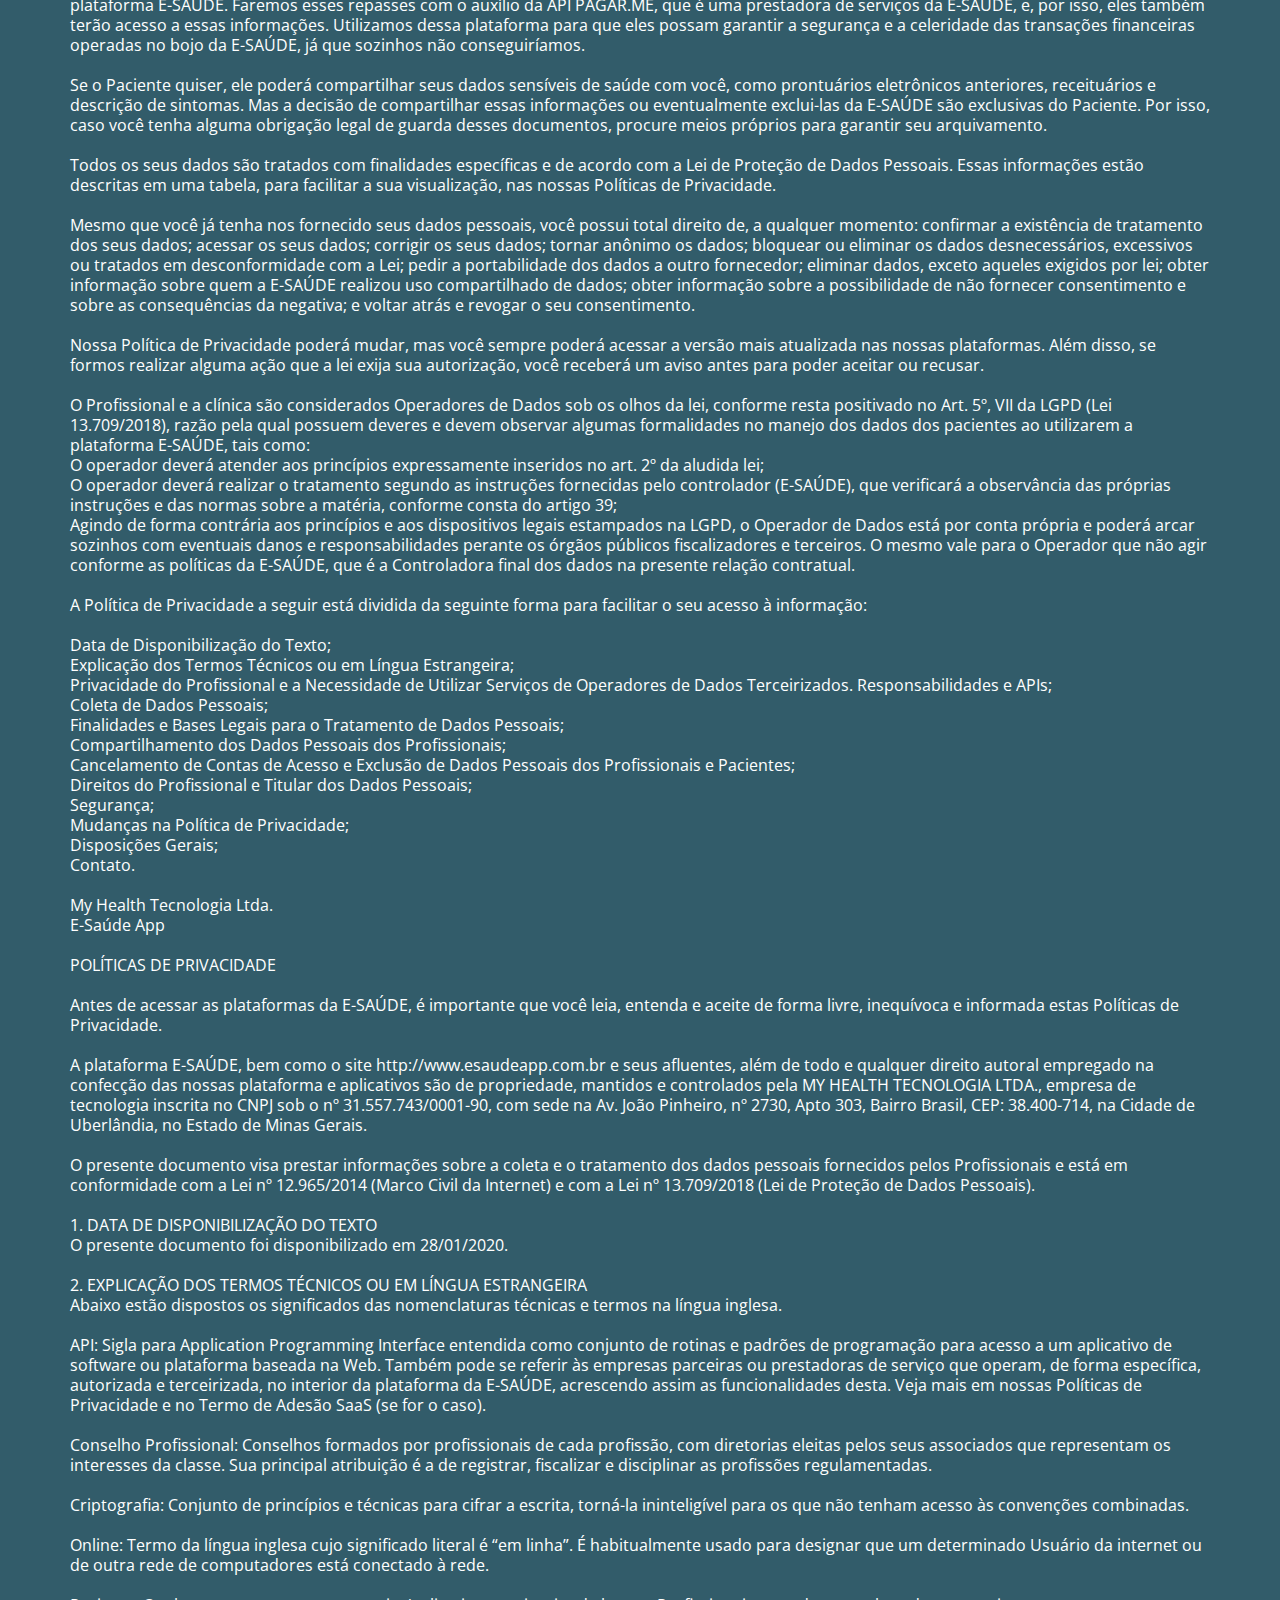
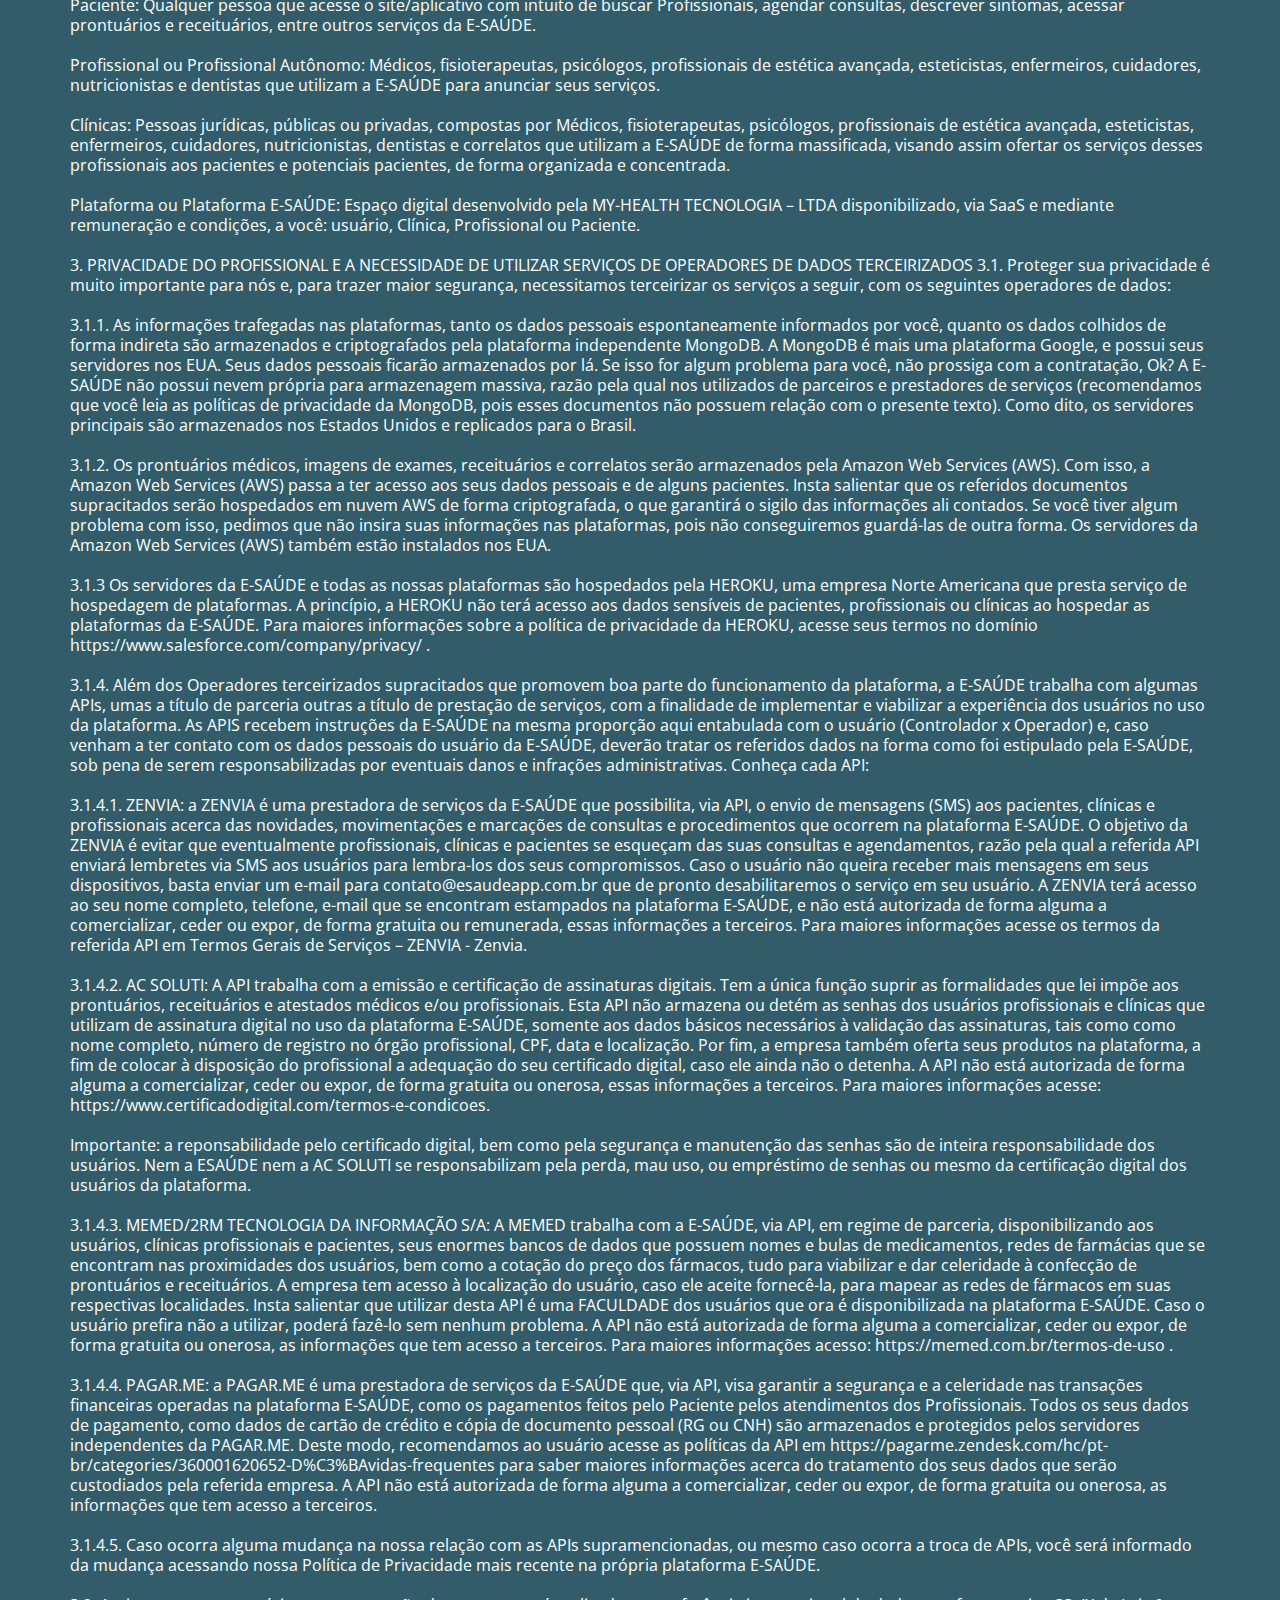
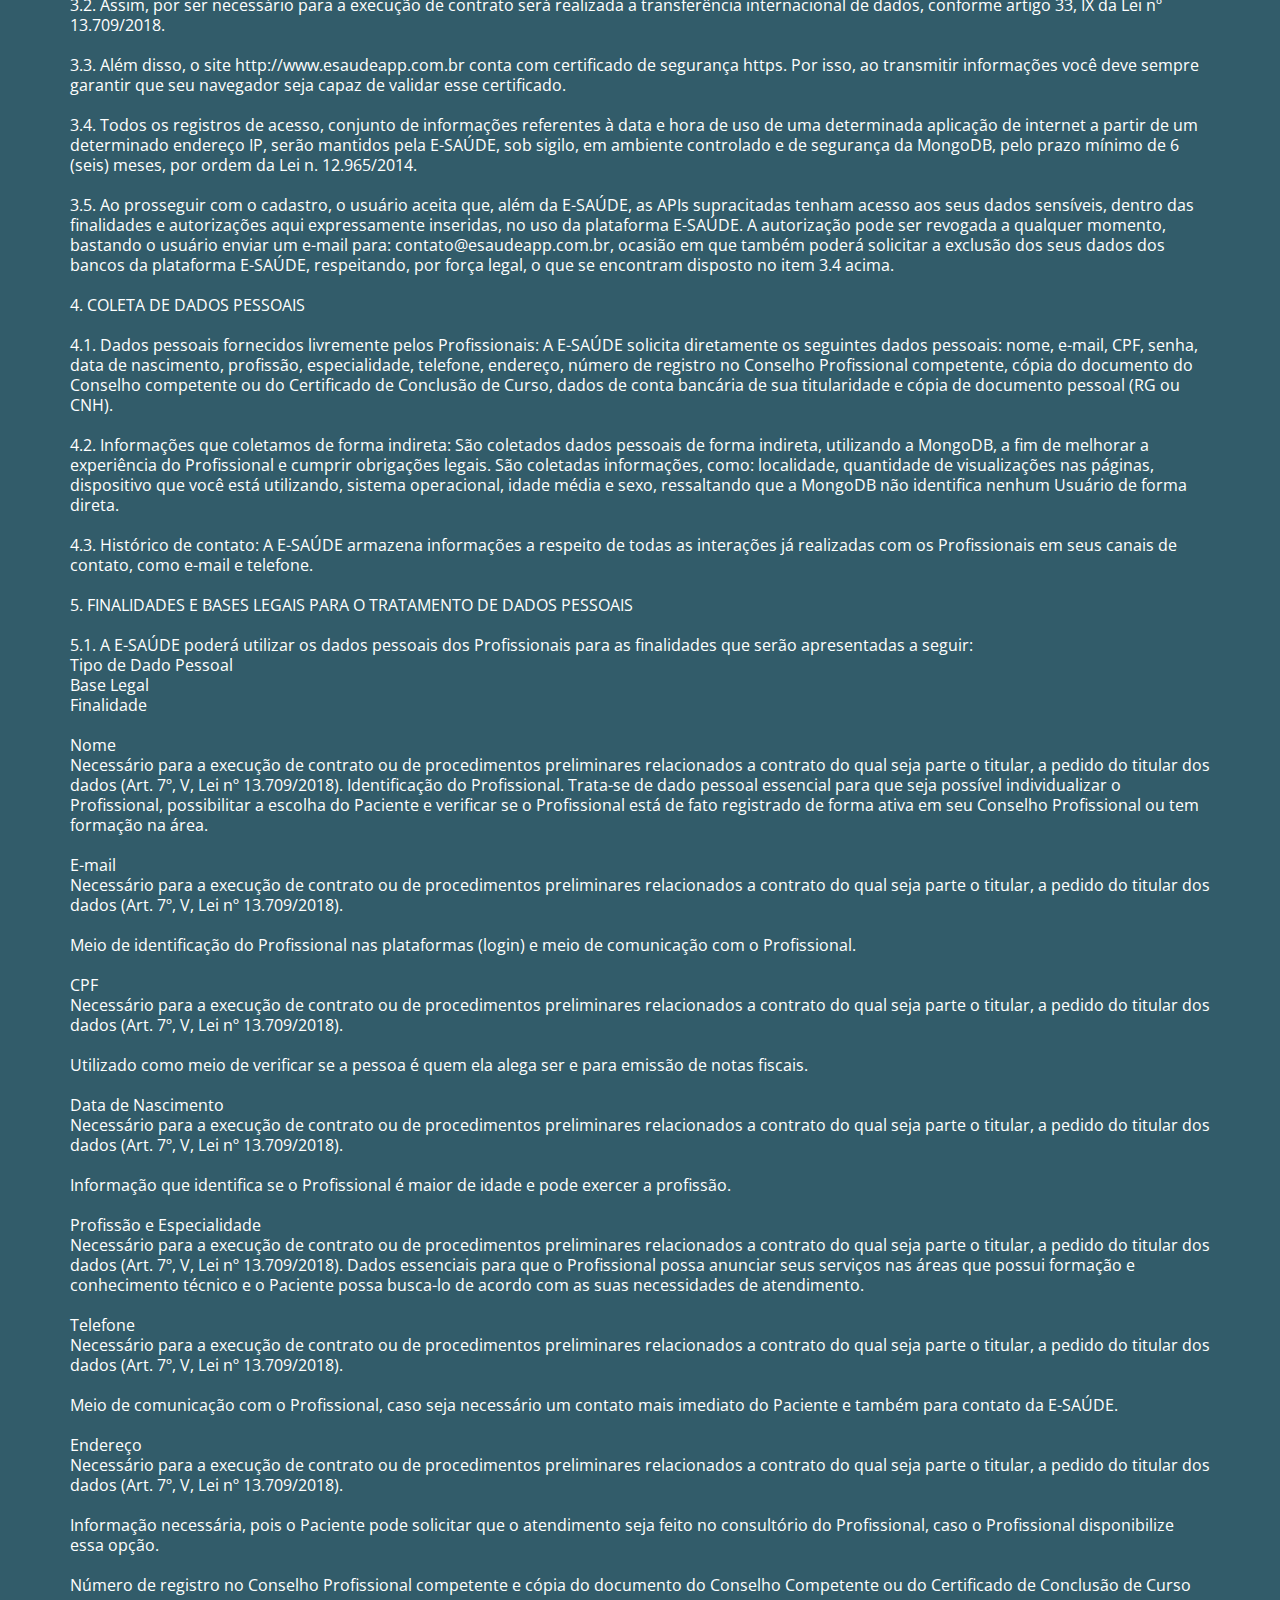
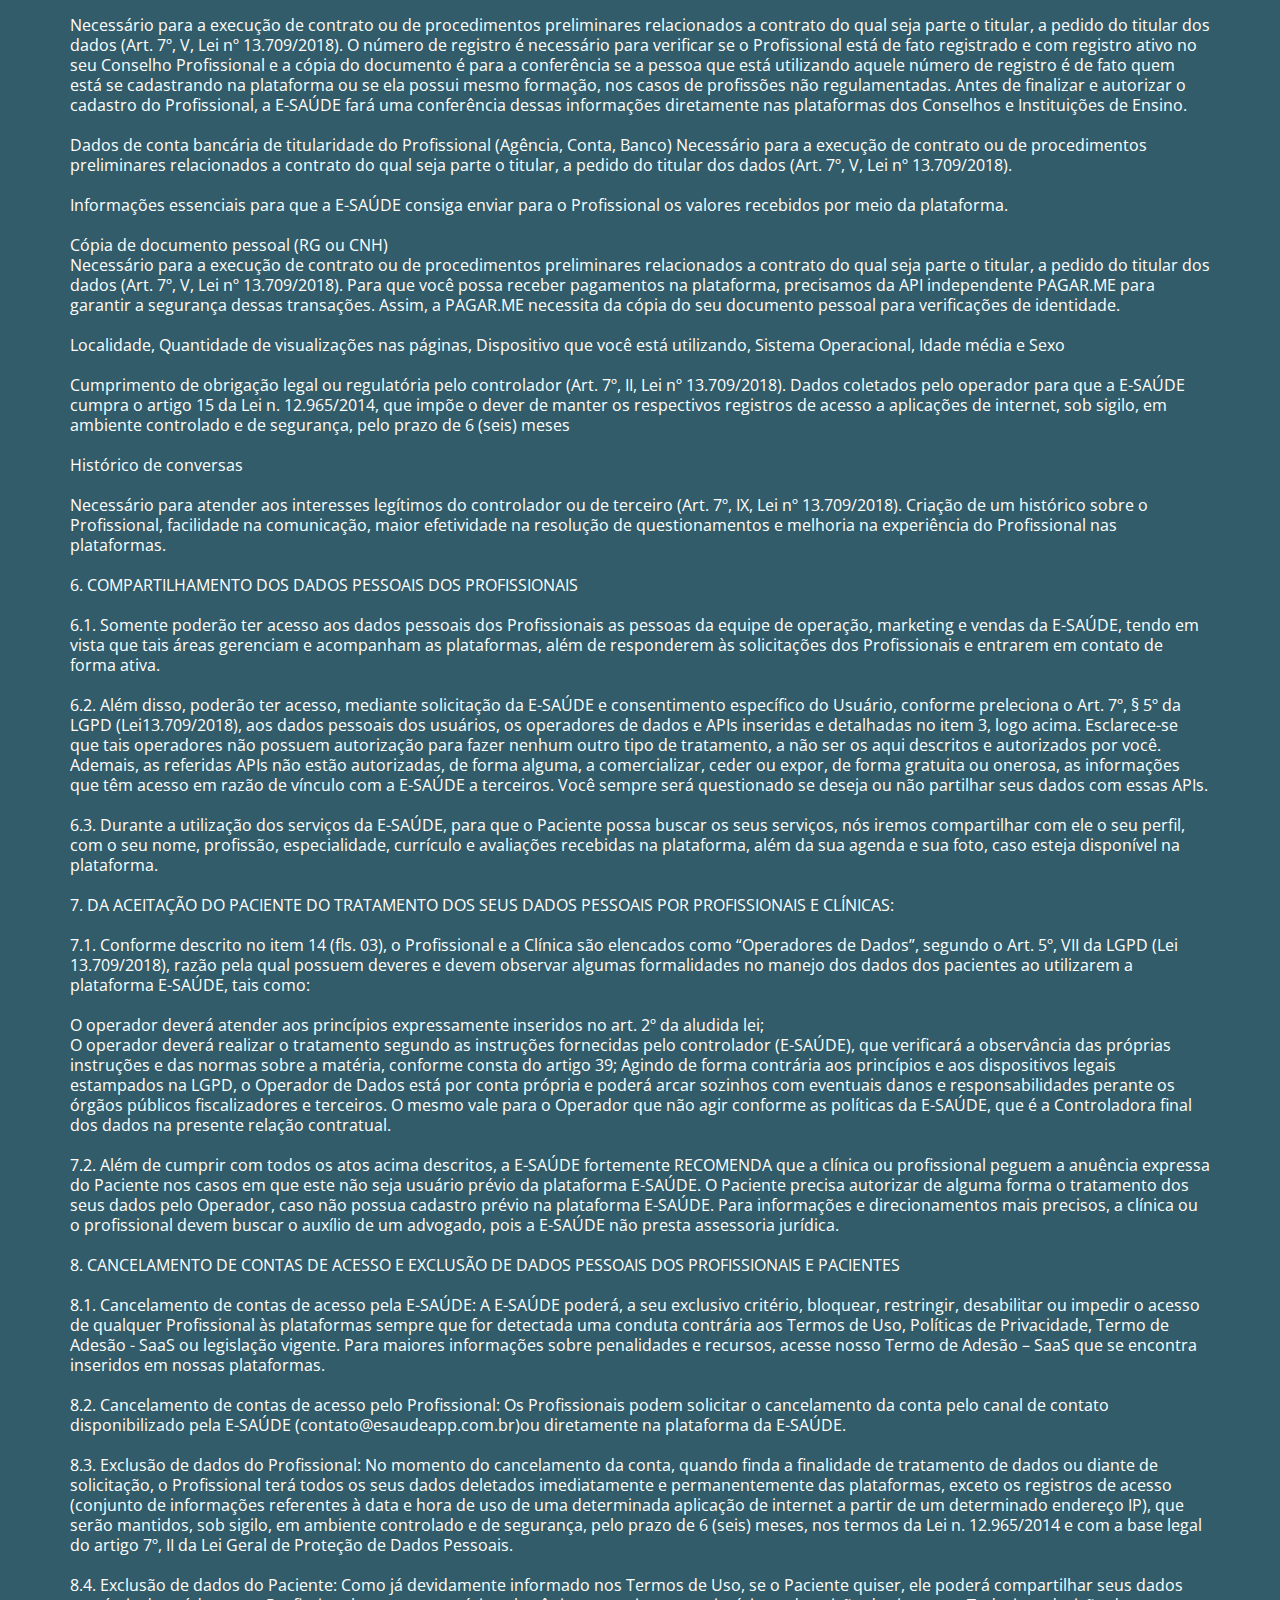
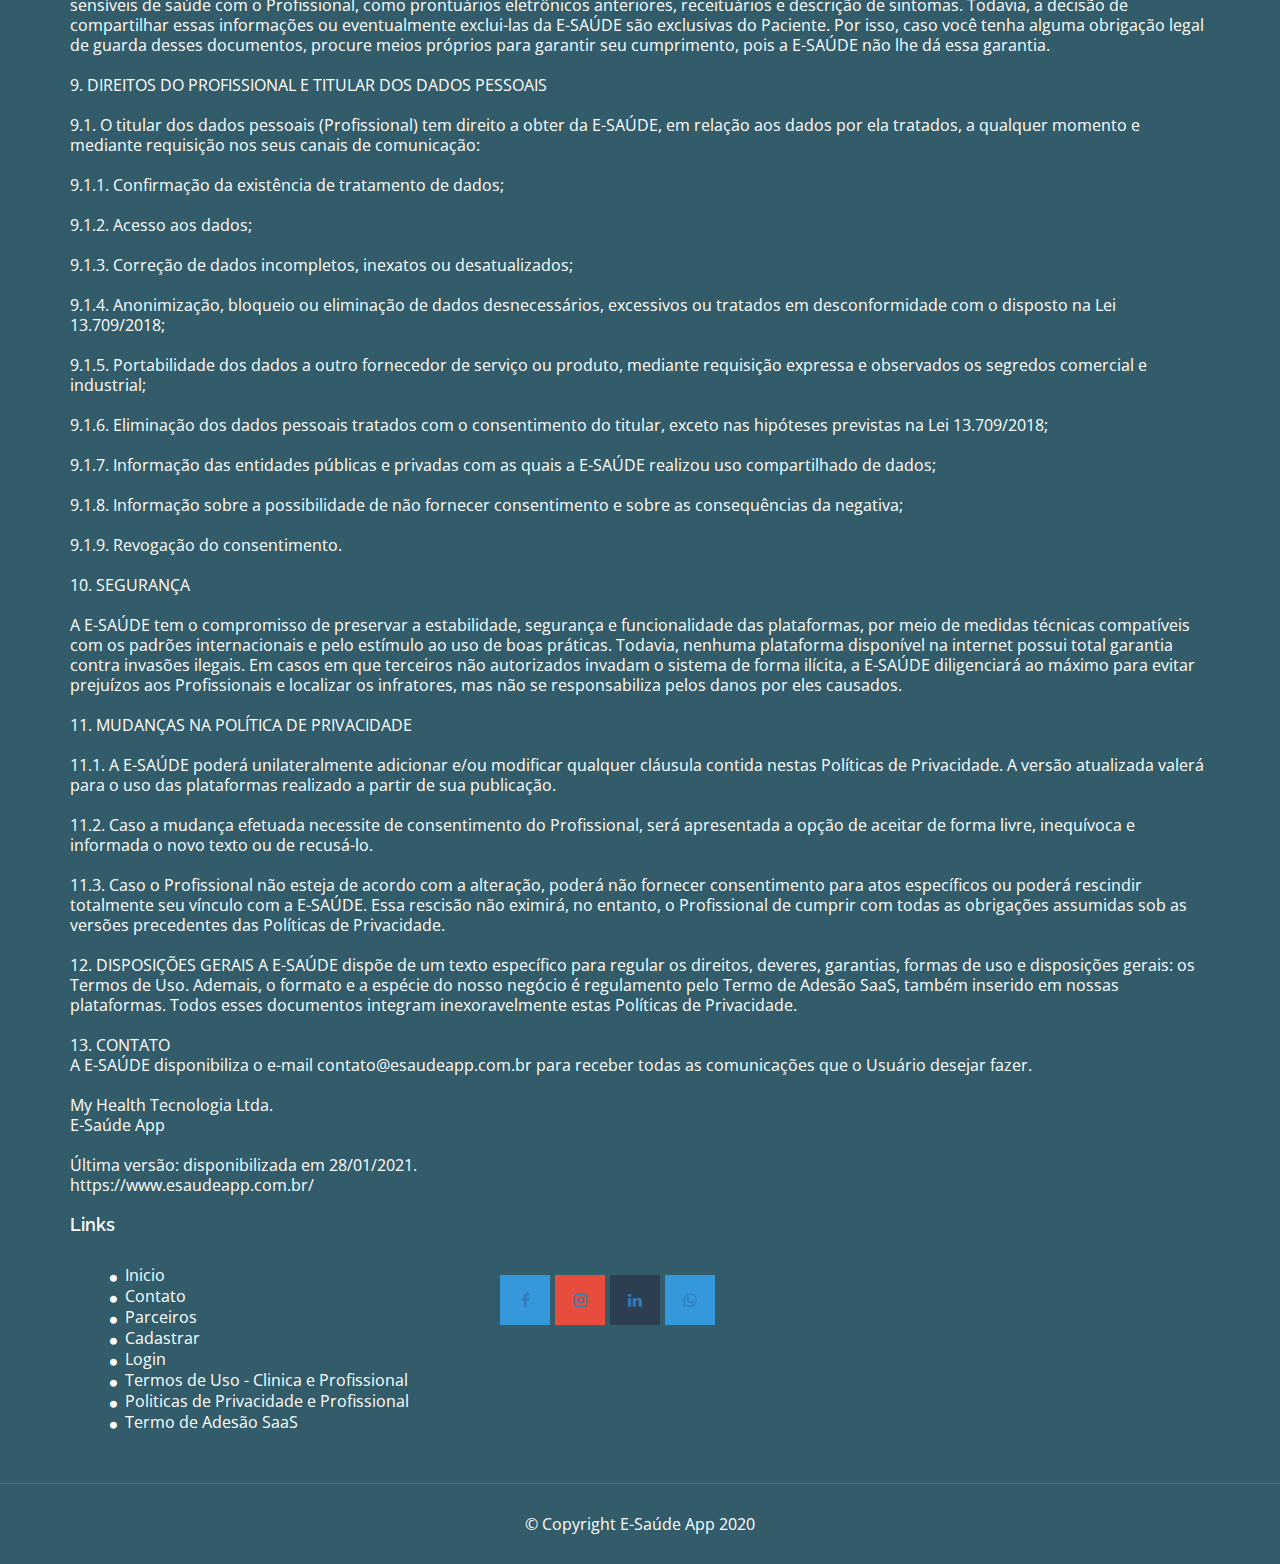
<file: politicasclinicas.html>
<!DOCTYPE html>
<html lang="en">
<link rel="shortcut icon" href="img/logocolor.png">

<head>
  <meta charset="utf-8">
  <meta name="viewport" content="width=device-width, initial-scale=1">
  <title>E-Saúde App</title>
  <meta name="description" content="Plataforma de gestão para consultórios e marcação de consultas">
  <meta name="keywords" content="Plataforma de gestão para consultóios e marcação de consultas">


  <link rel="stylesheet" type="text/css" href="https://fonts.googleapis.com/css?family=Open+Sans|Raleway|Candal">
  <link rel="stylesheet" type="text/css" href="css/font-awesome.min.css">
  <link rel="stylesheet" type="text/css" href="css/bootstrap.min.css">
  <link rel="stylesheet" type="text/css" href="css/style.css">
  <link rel="stylesheet" type="text/css" href="css/gallery.css">
  <link rel="stylesheet" type="text/css" href="css/gallery.theme.css">
  <!-- =======================================================
    
  ======================================================= -->

  <! - Tag global do site (gtag.js) - Google Analytics ->
<script async src = "https://www.googletagmanager.com/gtag/js?id=G-JXMD9RB9KY"> </script>
<script>
  window.dataLayer = window.dataLayer || [];
  função gtag () {dataLayer.push (argumentos);}
  gtag ('js', new Date ());

  gtag ('config', 'G-JXMD9RB9KY');
</script>

<!-- Google Tag Manager -->
<script>(function(w,d,s,l,i){w[l]=w[l]||[];w[l].push({'gtm.start':
new Date().getTime(),event:'gtm.js'});var f=d.getElementsByTagName(s)[0],
j=d.createElement(s),dl=l!='dataLayer'?'&l='+l:'';j.async=true;j.src=
'https://www.googletagmanager.com/gtm.js?id='+i+dl;f.parentNode.insertBefore(j,f);
})(window,document,'script','dataLayer','GTM-5RRJPQW');</script>
<!-- End Google Tag Manager -->


</head>

<body id="myPage" data-spy="scroll" data-target=".navbar" data-offset="60">

  
  <!-- Google Tag Manager (noscript) -->
<noscript><iframe src="https://www.googletagmanager.com/ns.html?id=GTM-5RRJPQW"
height="0" width="0" style="display:none;visibility:hidden"></iframe></noscript>
<!-- End Google Tag Manager (noscript) -->
  <!--banner-->
  <section id="banner" class="banner">
    <div class="bg-color">
      <nav class="navbar navbar-default navbar-fixed-top">
        <div class="container">
          <div class="col-md-12">
            <div class="navbar-header">
              <button type="button" class="navbar-toggle" data-toggle="collapse" data-target="#myNavbar">
				        <span class="icon-bar"></span>
				        <span class="icon-bar"></span>
				        <span class="icon-bar"></span>
				      </button>
              <a href="#"><img src="img/logocolor.png" class="img-responsive" style=" width: 50px; ; margin-top: 02px;"></a>
            </div>
            <div class="collapse navbar-collapse navbar-right" id="myNavbar">
              <ul class="nav navbar-nav">
               <li class="active"><a href="index.html">Início</a></li>
                <li class=""><a href="#sobre">Sobre O E-Saúde</a></li>
                <li class=""><a href="#parceiros">Parceiros</a></li>
                 <li class=""><a href="pacientes.html">Pacientes</a></li>
                <li class=""><a href="#contato">Contato</a></li>
                <li><a href="https://www.clinicaesaude.com.br/auth/logar">Login</a></li>
              </ul>
            </div>
          </div>
        </div>
      </nav>
      <div class="container">
        <div class="row">
          <div class="banner-info">
            <div class="banner-logo text-center">
              <img src="img/logo2.png" class="img-responsive" style="width: 240px; margin-top: -16px;">
            </div>
            <div class="banner-text text-center">
              <h1 class="white">É de Saúde que entendemos mais!</h1>
              <p>Baixa já em seu celular.</p>
               <a href="https://play.google.com/store/apps/details?id=com.gmail.viniciusmfrazao.esade" target="_blank" class="btn btn-appoint2"><img src="img/google-play-badge.png" class="img-responsive"  style="width: 200px"></i></a>
               <a href="https://apps.apple.com/us/app/e-saude/id1552569149" target="_blank" class="btn btn-appoint2"><img src="img/logoapple.png" class="img-responsive"  style="width: 175px"></a>
            </div>
            <!--<div class="overlay-detail text-center">
              <a href="#service"><i class="fa fa-angle-down"></i></a>
            </div>-->
          </div>
        </div>
      </div>
    </div>
  </section>
  <!--/ banner-->
  <!--service-->









  <!--/ contact-->
 


     


  <!--footer-->
  <footer id="footer">
    <div class="top-footer">
      <div class="container">
        <div class="row">
          <div class="col-md-12 col-sm-4 marb20">
            <div class="ftr-tle">
              <h4 class="white no-padding">Politicas e Privacidades- Clinica e Profissional </h4>
            </div>
            <div class="info-sec">
              <p>Para você entender melhor o que fazemos com as suas informações

<br><br>Fizemos o máximo para explicar de forma clara e simples quais dados pessoais precisaremos de você e o que vamos fazer com cada um deles. Por isso, separamos abaixo os pontos mais importantes, que também podem ser lidos de forma bem completa e detalhada nas nossas Políticas de Privacidade.

<br><br>Além disso, estamos sempre disponíveis para tirar qualquer dúvida que você tenha pelo contato@esaudeapp.com.br.

<br><br>Para garantir a segurança dos seus dados pessoais, utilizamos certificado de segurança https no site e os servidores terceirizados da MongoDB. A MongoDB é mais uma plataforma Google, e possui seus servidores nos EUA. Seus dados pessoais ficarão armazenados por lá. Se isso for algum problema para você, não prossiga com a contratação, Ok? A E-SAÚDE não possui nuvem própria para armazenagem massiva, razão pela qual utilizamos de parceiros e prestadores de serviços para fazê-lo.

<br><br>Caso você aceite nossos termos, é necessário saber que os prontuários médicos, imagens de exames, receituários e correlatos serão armazenados pela Amazon Web Services (AWS). Com isso, a Amazon Web Services (AWS) passa a ter acesso aos seus dados pessoais e de alguns pacientes. Insta salientar que os referidos documentos supracitados serão hospedados em nuvem AWS de forma criptografada, o que garantirá o sigilo das informações ali contados. Se você tiver algum problema com isso, pedimos que não insira suas informações nas plataformas, pois não conseguiremos guardá-las de outra forma. Os servidores da Amazon Web Services (AWS) também estão instalados nos EUA.

<br><br>Os servidores da E-SAÚDE e todas as nossas plataformas são hospedados pela HEROKU, uma empresa Norte Americana que presta serviço de hospedagem de plataformas. A princípio, a HEROKU não terá acesso aos dados sensíveis de pacientes, profissionais ou clínicas ao hospedar as plataformas da E-SAÚDE. Para maiores informações sobre a política de privacidade da HEROKU, acesse seus termos no domínio https://www.salesforce.com/company/privacy/ .

<br><br>Para se cadastrar nas plataformas ou usar os nossos serviços, nós iremos te pedir diretamente os seguintes dados pessoais: nome, e-mail, CPF, senha, data de nascimento, profissão, especialidade, telefone, endereço, número de registro no Conselho Profissional competente, cópia do documento do Conselho competente ou do Certificado de Conclusão de Curso, dados de conta bancária de sua titularidade e cópia de documento pessoal (RG ou CNH). Essas são as informações básicas que precisamos para ter certeza de que você é você, e que você também é um profissional apto à prestação dos serviços que está ofertando ou irá ofertar na plataforma.

<br><br>Antes de finalizar o cadastro, a E-SAÚDE fará uma conferência dos dados informados pelo Profissional para verificar se o seu registro no Conselho Profissional está ativo ou se você realmente tem formação naquela profissão e, se tiver, o cadastro será autorizado.


<br><br>Quando você entra nas nossas plataformas, utilizando a MongoDB, são colhidos os seguintes dados de você: localidade, quantidade de visualizações nas páginas, dispositivo que você está utilizando, sistema operacional, idade média e sexo. As informações relacionadas aos seus registros de acesso são coletadas porque temos uma obrigação definida em legislação de armazenar essas informações por, no mínimo, 06 (seis) meses. Dessa forma, caso ocorra algum crime ou fato atípico durante o uso das plataformas E-SAÚDE, é possível identificar quem, onde, e o horário do fato/ato realizado;


<br><br>Para que o Paciente possa buscar os seus serviços, nós iremos disponibilizar para consulta o seu perfil, com o seu nome, a sua profissão, especialidade, currículo e avaliações recebidas na plataforma, além da sua agenda e, se for o caso, o nome e o endereço da sua clínica.

<br><br>Nós vamos armazenar também todas as conversas que você tiver conosco, pois isso irá melhorar o seu atendimento e torná-lo mais eficiente. Sem esse histórico, provavelmente todas as vezes que você utilizasse as plataformas teria que repetir o que já nos passou anteriormente.

<br><br>Vamos precisar dos dados de uma conta bancária de sua titularidade e cópia de documento pessoal (RG ou CNH) para repassarmos para você os valores pagos pelos Pacientes, pelos atendimentos e procedimentos que eles optarem por processar as respectivas contratações por intermédio da plataforma E-SAÚDE. Faremos esses repasses com o auxílio da API PAGAR.ME, que é uma prestadora de serviços da E-SAÚDE, e, por isso, eles também terão acesso a essas informações. Utilizamos dessa plataforma para que eles possam garantir a segurança e a celeridade das transações financeiras operadas no bojo da E-SAÚDE, já que sozinhos não conseguiríamos.

<br><br>Se o Paciente quiser, ele poderá compartilhar seus dados sensíveis de saúde com você, como prontuários eletrônicos anteriores, receituários e descrição de sintomas. Mas a decisão de compartilhar essas informações ou eventualmente exclui-las da E-SAÚDE são exclusivas do Paciente. Por isso, caso você tenha alguma obrigação legal de guarda desses documentos, procure meios próprios para garantir seu arquivamento.

<br><br>Todos os seus dados são tratados com finalidades específicas e de acordo com a Lei de Proteção de Dados Pessoais. Essas informações estão descritas em uma tabela, para facilitar a sua visualização, nas nossas Políticas de Privacidade.


<br><br>Mesmo que você já tenha nos fornecido seus dados pessoais, você possui total direito de, a qualquer momento: confirmar a existência de tratamento dos seus dados; acessar os seus dados; corrigir os seus dados; tornar anônimo os dados; bloquear ou eliminar os dados desnecessários, excessivos ou tratados em desconformidade com a Lei; pedir a portabilidade dos dados a outro fornecedor; eliminar dados, exceto aqueles exigidos por lei; obter informação sobre quem a E-SAÚDE realizou uso compartilhado de dados; obter informação sobre a possibilidade de não fornecer consentimento e sobre as consequências da negativa; e voltar atrás e revogar o seu consentimento.

<br><br>Nossa Política de Privacidade poderá mudar, mas você sempre poderá acessar a versão mais atualizada nas nossas plataformas. Além disso, se formos realizar alguma ação que a lei exija sua autorização, você receberá um aviso antes para poder aceitar ou recusar.

<br><br>O Profissional e a clínica são considerados Operadores de Dados sob os olhos da lei, conforme resta positivado no Art. 5º, VII da LGPD (Lei 13.709/2018), razão pela qual possuem deveres e devem observar algumas formalidades no manejo dos dados dos pacientes ao utilizarem a plataforma E-SAÚDE, tais como:

<br>O operador deverá atender aos princípios expressamente inseridos no art. 2º da aludida lei;
<br>O operador deverá realizar o tratamento segundo as instruções fornecidas pelo controlador (E-SAÚDE), que verificará a observância das próprias instruções e das normas sobre a matéria, conforme consta do artigo 39;
<br>Agindo de forma contrária aos princípios e aos dispositivos legais estampados na LGPD, o Operador de Dados está por conta própria e poderá arcar sozinhos com eventuais danos e responsabilidades perante os órgãos públicos fiscalizadores e terceiros. O mesmo vale para o Operador que não agir conforme as políticas da E-SAÚDE, que é a Controladora final dos dados na presente relação contratual.

<br><br>A Política de Privacidade a seguir está dividida da seguinte forma para facilitar o seu acesso à informação:

<br><br>Data de Disponibilização do Texto;
<br>Explicação dos Termos Técnicos ou em Língua Estrangeira;
<br>Privacidade do Profissional e a Necessidade de Utilizar Serviços de Operadores de Dados Terceirizados. Responsabilidades e APIs;
<br>Coleta de Dados Pessoais;
<br>Finalidades e Bases Legais para o Tratamento de Dados Pessoais;
<br>Compartilhamento dos Dados Pessoais dos Profissionais;
<br>Cancelamento de Contas de Acesso e Exclusão de Dados Pessoais dos Profissionais e Pacientes;
<br>Direitos do Profissional e Titular dos Dados Pessoais;
<br>Segurança;
<br>Mudanças na Política de Privacidade;
<br>Disposições Gerais;
<br>Contato.

<br><br>My Health Tecnologia Ltda.
<br>E-Saúde App






<br><br>POLÍTICAS DE PRIVACIDADE

<br><br>Antes de acessar as plataformas da E-SAÚDE, é importante que você leia, entenda e aceite de forma livre, inequívoca e informada estas Políticas de Privacidade.
 
<br><br>A plataforma E-SAÚDE, bem como o site http://www.esaudeapp.com.br e seus afluentes, além de todo e qualquer direito autoral empregado na confecção das nossas plataforma e aplicativos são de propriedade, mantidos e controlados pela MY HEALTH TECNOLOGIA LTDA., empresa de tecnologia inscrita no CNPJ sob o nº 31.557.743/0001-90, com sede na Av. João Pinheiro, nº 2730, Apto 303, Bairro Brasil, CEP: 38.400-714, na Cidade de Uberlândia, no Estado de Minas Gerais.
 
<br><br>O presente documento visa prestar informações sobre a coleta e o tratamento dos dados pessoais fornecidos pelos Profissionais e está em conformidade com a Lei nº 12.965/2014 (Marco Civil da Internet) e com a Lei nº 13.709/2018 (Lei de Proteção de Dados Pessoais). 

<br><br>1. DATA DE DISPONIBILIZAÇÃO DO TEXTO
<br>O presente documento foi disponibilizado em 28/01/2020.

<br><br>2. EXPLICAÇÃO DOS TERMOS TÉCNICOS OU EM LÍNGUA ESTRANGEIRA
<br>Abaixo estão dispostos os significados das nomenclaturas técnicas e termos na língua inglesa. 

<br><br>API: Sigla para Application Programming Interface entendida como conjunto de rotinas e padrões de programação para acesso a um aplicativo de software ou plataforma baseada na Web. Também pode se referir às empresas parceiras ou prestadoras de serviço que operam, de forma específica, autorizada e terceirizada, no interior da plataforma da E-SAÚDE, acrescendo assim as funcionalidades desta. Veja mais em nossas Políticas de Privacidade e no Termo de Adesão SaaS (se for o caso).

<br><br>Conselho Profissional: Conselhos formados por profissionais de cada profissão, com diretorias eleitas pelos seus associados que representam os interesses da classe. Sua principal atribuição é a de registrar, fiscalizar e disciplinar as profissões regulamentadas.

<br><br>Criptografia: Conjunto de princípios e técnicas para cifrar a escrita, torná-la ininteligível para os que não tenham acesso às convenções combinadas.
 
<br><br>Online: Termo da língua inglesa cujo significado literal é “em linha”. É habitualmente usado para designar que um determinado Usuário da internet ou de outra rede de computadores está conectado à rede.

<br><br>Paciente: Qualquer pessoa que acesse o site/aplicativo com intuito de buscar Profissionais, agendar consultas, descrever sintomas, acessar prontuários e receituários, entre outros serviços da E-SAÚDE.
 
<br><br>Profissional ou Profissional Autônomo: Médicos, fisioterapeutas, psicólogos, profissionais de estética avançada, esteticistas, enfermeiros, cuidadores, nutricionistas e dentistas que utilizam a E-SAÚDE para anunciar seus serviços.
 
<br><br>Clínicas: Pessoas jurídicas, públicas ou privadas, compostas por Médicos, fisioterapeutas, psicólogos, profissionais de estética avançada, esteticistas, enfermeiros, cuidadores, nutricionistas, dentistas e correlatos que utilizam a E-SAÚDE de forma massificada, visando assim ofertar os serviços desses profissionais aos pacientes e potenciais pacientes, de forma organizada e concentrada.
 
<br><br>Plataforma ou Plataforma E-SAÚDE: Espaço digital desenvolvido pela MY-HEALTH TECNOLOGIA – LTDA disponibilizado, via SaaS e mediante remuneração e condições, a você: usuário, Clínica, Profissional ou Paciente.

<br><br>3. PRIVACIDADE DO PROFISSIONAL E A NECESSIDADE DE UTILIZAR SERVIÇOS DE OPERADORES DE DADOS TERCEIRIZADOS 
3.1. Proteger sua privacidade é muito importante para nós e, para trazer maior segurança, necessitamos terceirizar os serviços a seguir, com os seguintes operadores de dados: 

<br><br>3.1.1. As informações trafegadas nas plataformas, tanto os dados pessoais espontaneamente informados por você, quanto os dados colhidos de forma indireta são armazenados e criptografados pela plataforma independente MongoDB. A MongoDB é mais uma plataforma Google, e possui seus servidores nos EUA. Seus dados pessoais ficarão armazenados por lá. Se isso for algum problema para você, não prossiga com a contratação, Ok? A E-SAÚDE não possui nevem própria para armazenagem massiva, razão pela qual nos utilizados de parceiros e prestadores de serviços (recomendamos que você leia as políticas de privacidade da MongoDB, pois esses documentos não possuem relação com o presente texto). Como dito, os servidores principais são armazenados nos Estados Unidos e replicados para o Brasil.

<br><br>3.1.2. Os prontuários médicos, imagens de exames, receituários e correlatos serão armazenados pela Amazon Web Services (AWS). Com isso, a Amazon Web Services (AWS) passa a ter acesso aos seus dados pessoais e de alguns pacientes. Insta salientar que os referidos documentos supracitados serão hospedados em nuvem AWS de forma criptografada, o que garantirá o sigilo das informações ali contados. Se você tiver algum problema com isso, pedimos que não insira suas informações nas plataformas, pois não conseguiremos guardá-las de outra forma. Os servidores da Amazon Web Services (AWS) também estão instalados nos EUA.

<br><br>3.1.3 Os servidores da E-SAÚDE e todas as nossas plataformas são hospedados pela HEROKU, uma empresa Norte Americana que presta serviço de hospedagem de plataformas. A princípio, a HEROKU não terá acesso aos dados sensíveis de pacientes, profissionais ou clínicas ao hospedar as plataformas da E-SAÚDE. Para maiores informações sobre a política de privacidade da HEROKU, acesse seus termos no domínio https://www.salesforce.com/company/privacy/ .

<br><br>3.1.4. Além dos Operadores terceirizados supracitados que promovem boa parte do funcionamento da plataforma, a E-SAÚDE trabalha com algumas APIs, umas a título de parceria outras a título de prestação de serviços, com a finalidade de implementar e viabilizar a experiência dos usuários no uso da plataforma. As APIS recebem instruções da E-SAÚDE na mesma proporção aqui entabulada com o usuário (Controlador x Operador) e, caso venham a ter contato com os dados pessoais do usuário da E-SAÚDE, deverão tratar os referidos dados na forma como foi estipulado pela E-SAÚDE, sob pena de serem responsabilizadas por eventuais danos e infrações administrativas. Conheça cada API:

<br><br>3.1.4.1. ZENVIA: a ZENVIA é uma prestadora de serviços da E-SAÚDE que possibilita, via API, o envio de mensagens (SMS) aos pacientes, clínicas e profissionais acerca das novidades, movimentações e marcações de consultas e procedimentos que ocorrem na plataforma E-SAÚDE. O objetivo da ZENVIA é evitar que eventualmente profissionais, clínicas e pacientes se esqueçam das suas consultas e agendamentos, razão pela qual a referida API enviará lembretes via SMS aos usuários para lembra-los dos seus compromissos. Caso o usuário não queira receber mais mensagens em seus dispositivos, basta enviar um e-mail para contato@esaudeapp.com.br que de pronto desabilitaremos o serviço em seu usuário. A ZENVIA terá acesso ao seu nome completo, telefone, e-mail que se encontram estampados na plataforma E-SAÚDE, e não está autorizada de forma alguma a comercializar, ceder ou expor, de forma gratuita ou remunerada, essas informações a terceiros. Para maiores informações acesse os termos da referida API em Termos Gerais de Serviços – ZENVIA - Zenvia.

<br><br>3.1.4.2. AC SOLUTI: A API trabalha com a emissão e certificação de assinaturas digitais. Tem a única função suprir as formalidades que lei impõe aos prontuários, receituários e atestados médicos e/ou profissionais. Esta API não armazena ou detém as senhas dos usuários profissionais e clínicas que utilizam de assinatura digital no uso da plataforma E-SAÚDE, somente aos dados básicos necessários à validação das assinaturas, tais como como nome completo, número de registro no órgão profissional, CPF, data e localização. Por fim, a empresa também oferta seus produtos na plataforma, a fim de colocar à disposição do profissional a adequação do seu certificado digital, caso ele ainda não o detenha. A API não está autorizada de forma alguma a comercializar, ceder ou expor, de forma gratuita ou onerosa, essas informações a terceiros. Para maiores informações acesse: https://www.certificadodigital.com/termos-e-condicoes.

<br><br>Importante: a reponsabilidade pelo certificado digital, bem como pela segurança e manutenção das senhas são de inteira responsabilidade dos usuários. Nem a ESAÚDE nem a AC SOLUTI se responsabilizam pela perda, mau uso, ou empréstimo de senhas ou mesmo da certificação digital dos usuários da plataforma.

<br><br>3.1.4.3. MEMED/2RM TECNOLOGIA DA INFORMAÇÃO S/A: A MEMED trabalha com a E-SAÚDE, via API, em regime de parceria, disponibilizando aos usuários, clínicas profissionais e pacientes, seus enormes bancos de dados que possuem nomes e bulas de medicamentos, redes de farmácias que se encontram nas proximidades dos usuários, bem como a cotação do preço dos fármacos, tudo para viabilizar e dar celeridade à confecção de prontuários e receituários. A empresa tem acesso à localização do usuário, caso ele aceite fornecê-la, para mapear as redes de fármacos em suas respectivas localidades. Insta salientar que utilizar desta API é uma FACULDADE dos usuários que ora é disponibilizada na plataforma E-SAÚDE. Caso o usuário prefira não a utilizar, poderá fazê-lo sem nenhum problema. A API não está autorizada de forma alguma a comercializar, ceder ou expor, de forma gratuita ou onerosa, as informações que tem acesso a terceiros. Para maiores informações acesso: https://memed.com.br/termos-de-uso .

<br><br>3.1.4.4. PAGAR.ME: a PAGAR.ME é uma prestadora de serviços da E-SAÚDE que, via API, visa garantir a segurança e a celeridade nas transações financeiras operadas na plataforma E-SAÚDE, como os pagamentos feitos pelo Paciente pelos atendimentos dos Profissionais. Todos os seus dados de pagamento, como dados de cartão de crédito e cópia de documento pessoal (RG ou CNH) são armazenados e protegidos pelos servidores independentes da PAGAR.ME. Deste modo, recomendamos ao usuário acesse as políticas da API em https://pagarme.zendesk.com/hc/pt-br/categories/360001620652-D%C3%BAvidas-frequentes para saber maiores informações acerca do tratamento dos seus dados que serão custodiados pela referida empresa. A API não está autorizada de forma alguma a comercializar, ceder ou expor, de forma gratuita ou onerosa, as informações que tem acesso a terceiros.

<br><br>3.1.4.5. Caso ocorra alguma mudança na nossa relação com as APIs supramencionadas, ou mesmo caso ocorra a troca de APIs, você será informado da mudança acessando nossa Política de Privacidade mais recente na própria plataforma E-SAÚDE.


<br><br>3.2. Assim, por ser necessário para a execução de contrato será realizada a transferência internacional de dados, conforme artigo 33, IX da Lei nº 13.709/2018.

<br><br>3.3. Além disso, o site http://www.esaudeapp.com.br conta com certificado de segurança https. Por isso, ao transmitir informações você deve sempre garantir que seu navegador seja capaz de validar esse certificado.

<br><br>3.4. Todos os registros de acesso, conjunto de informações referentes à data e hora de uso de uma determinada aplicação de internet a partir de um determinado endereço IP, serão mantidos pela E-SAÚDE, sob sigilo, em ambiente controlado e de segurança da MongoDB, pelo prazo mínimo de 6 (seis) meses, por ordem da Lei n. 12.965/2014.

<br><br>3.5. Ao prosseguir com o cadastro, o usuário aceita que, além da E-SAÚDE, as APIs supracitadas tenham acesso aos seus dados sensíveis, dentro das finalidades e autorizações aqui expressamente inseridas, no uso da plataforma E-SAÚDE. A autorização pode ser revogada a qualquer momento, bastando o usuário enviar um e-mail para: contato@esaudeapp.com.br, ocasião em que também poderá solicitar a exclusão dos seus dados dos bancos da plataforma E-SAÚDE, respeitando, por força legal, o que se encontram disposto no item 3.4 acima.
  
<br><br>4. COLETA DE DADOS PESSOAIS 
<br><br>4.1. Dados pessoais fornecidos livremente pelos Profissionais: A E-SAÚDE solicita diretamente os seguintes dados pessoais: nome, e-mail, CPF, senha, data de nascimento, profissão, especialidade, telefone, endereço, número de registro no Conselho Profissional competente, cópia do documento do Conselho competente ou do Certificado de Conclusão de Curso, dados de conta bancária de sua titularidade e cópia de documento pessoal (RG ou CNH).

<br><br>4.2. Informações que coletamos de forma indireta: São coletados dados pessoais de forma indireta, utilizando a MongoDB, a fim de melhorar a experiência do Profissional e cumprir obrigações legais. São coletadas informações, como: localidade, quantidade de visualizações nas páginas, dispositivo que você está utilizando, sistema operacional, idade média e sexo, ressaltando que a MongoDB não identifica nenhum Usuário de forma direta.

<br><br>4.3. Histórico de contato: A E-SAÚDE armazena informações a respeito de todas as interações já realizadas com os Profissionais em seus canais de contato, como e-mail e telefone. 

<br><br>5. FINALIDADES E BASES LEGAIS PARA O TRATAMENTO DE DADOS PESSOAIS
<br><br>5.1. A E-SAÚDE poderá utilizar os dados pessoais dos Profissionais para as finalidades que serão apresentadas a seguir:

<br>Tipo de Dado Pessoal
<br>Base Legal
<br>Finalidade




<br><br>Nome

<br>Necessário para a execução de contrato ou de procedimentos preliminares relacionados a contrato do qual seja parte o titular, a pedido do titular dos dados (Art. 7º, V, Lei nº 13.709/2018).
Identificação do Profissional. Trata-se de dado pessoal essencial para que seja possível individualizar o Profissional, possibilitar a escolha do Paciente e verificar se o Profissional está de fato registrado de forma ativa em seu Conselho Profissional ou tem formação na área. 



<br><br>E-mail
<br>Necessário para a execução de contrato ou de procedimentos preliminares relacionados a contrato do qual seja parte o titular, a pedido do titular dos dados (Art. 7º, V, Lei nº 13.709/2018).


<br><br>Meio de identificação do Profissional nas plataformas (login) e meio de comunicação com o Profissional. 




<br><br>CPF
<br>Necessário para a execução de contrato ou de procedimentos preliminares relacionados a contrato do qual seja parte o titular, a pedido do titular dos dados (Art. 7º, V, Lei nº 13.709/2018).


<br><br>Utilizado como meio de verificar se a pessoa é quem ela alega ser e para emissão de notas fiscais.



<br><br>Data de Nascimento
<br>Necessário para a execução de contrato ou de procedimentos preliminares relacionados a contrato do qual seja parte o titular, a pedido do titular dos dados (Art. 7º, V, Lei nº 13.709/2018).


<br><br>Informação que identifica se o Profissional é maior de idade e pode exercer a profissão. 



<br><br>Profissão e Especialidade
<br>Necessário para a execução de contrato ou de procedimentos preliminares relacionados a contrato do qual seja parte o titular, a pedido do titular dos dados (Art. 7º, V, Lei nº 13.709/2018).
Dados essenciais para que o Profissional possa anunciar seus serviços nas áreas que possui formação e conhecimento técnico e o Paciente possa busca-lo de acordo com as suas necessidades de atendimento.




<br><br>Telefone 
<br>Necessário para a execução de contrato ou de procedimentos preliminares relacionados a contrato do qual seja parte o titular, a pedido do titular dos dados (Art. 7º, V, Lei nº 13.709/2018).

<br><br>Meio de comunicação com o Profissional, caso seja necessário um contato mais imediato do Paciente e também para contato da E-SAÚDE.


<br><br>Endereço
<br>Necessário para a execução de contrato ou de procedimentos preliminares relacionados a contrato do qual seja parte o titular, a pedido do titular dos dados (Art. 7º, V, Lei nº 13.709/2018).

<br><br>Informação necessária, pois o Paciente pode solicitar que o atendimento seja feito no consultório do Profissional, caso o Profissional disponibilize essa opção.





<br><br>Número de registro no Conselho Profissional competente e cópia do documento do Conselho Competente ou do Certificado de Conclusão de Curso





<br><br>Necessário para a execução de contrato ou de procedimentos preliminares relacionados a contrato do qual seja parte o titular, a pedido do titular dos dados (Art. 7º, V, Lei nº 13.709/2018).
O número de registro é necessário para verificar se o Profissional está de fato registrado e com registro ativo no seu Conselho Profissional e a cópia do documento é para a conferência se a pessoa que está utilizando aquele número de registro é de fato quem está se cadastrando na plataforma ou se ela possui mesmo formação, nos casos de profissões não regulamentadas. Antes de finalizar e autorizar o cadastro do Profissional, a E-SAÚDE fará uma conferência dessas informações diretamente nas plataformas dos Conselhos e Instituições de Ensino.

<br><br>Dados de conta bancária de titularidade do Profissional (Agência, Conta, Banco)
Necessário para a execução de contrato ou de procedimentos preliminares relacionados a contrato do qual seja parte o titular, a pedido do titular dos dados (Art. 7º, V, Lei nº 13.709/2018).

<br><br>Informações essenciais para que a E-SAÚDE consiga enviar para o Profissional os valores recebidos por meio da plataforma.



<br><br>Cópia de documento pessoal (RG ou CNH)
<br>Necessário para a execução de contrato ou de procedimentos preliminares relacionados a contrato do qual seja parte o titular, a pedido do titular dos dados (Art. 7º, V, Lei nº 13.709/2018).
Para que você possa receber pagamentos na plataforma, precisamos da API independente PAGAR.ME para garantir a segurança dessas transações. Assim, a PAGAR.ME necessita da cópia do seu documento pessoal para verificações de identidade.

<br><br>Localidade, Quantidade de visualizações nas páginas, Dispositivo que você está utilizando, Sistema Operacional, Idade média e Sexo


<br><br>Cumprimento de obrigação legal ou regulatória pelo controlador (Art. 7º, II, Lei nº 13.709/2018).
Dados coletados pelo operador para que a E-SAÚDE cumpra o artigo 15 da Lei n. 12.965/2014, que impõe o dever de manter os respectivos registros de acesso a aplicações de internet, sob sigilo, em ambiente controlado e de segurança, pelo prazo de 6 (seis) meses


<br><br>Histórico de conversas

<br><br>Necessário para atender aos interesses legítimos do controlador ou de terceiro (Art. 7º, IX, Lei nº 13.709/2018).
Criação de um histórico sobre o Profissional, facilidade na comunicação, maior efetividade na resolução de questionamentos e melhoria na experiência do Profissional nas plataformas.

<br><br>6. COMPARTILHAMENTO DOS DADOS PESSOAIS DOS PROFISSIONAIS
<br><br>6.1. Somente poderão ter acesso aos dados pessoais dos Profissionais as pessoas da equipe de operação, marketing e vendas da E-SAÚDE, tendo em vista que tais áreas gerenciam e acompanham as plataformas, além de responderem às solicitações dos Profissionais e entrarem em contato de forma ativa.

<br><br>6.2. Além disso, poderão ter acesso, mediante solicitação da E-SAÚDE e consentimento específico do Usuário, conforme preleciona o Art. 7º, § 5º da LGPD (Lei13.709/2018), aos dados pessoais dos usuários, os operadores de dados e APIs inseridas e detalhadas no item 3, logo acima. Esclarece-se que tais operadores não possuem autorização para fazer nenhum outro tipo de tratamento, a não ser os aqui descritos e autorizados por você. Ademais, as referidas APIs não estão autorizadas, de forma alguma, a comercializar, ceder ou expor, de forma gratuita ou onerosa, as informações que têm acesso em razão de vínculo com a E-SAÚDE a terceiros. Você sempre será questionado se deseja ou não partilhar seus dados com essas APIs.

<br><br>6.3. Durante a utilização dos serviços da E-SAÚDE, para que o Paciente possa buscar os seus serviços, nós iremos compartilhar com ele o seu perfil, com o seu nome, profissão, especialidade, currículo e avaliações recebidas na plataforma, além da sua agenda e sua foto, caso esteja disponível na plataforma. 

<br><br>7. DA ACEITAÇÃO DO PACIENTE DO TRATAMENTO DOS SEUS DADOS PESSOAIS POR PROFISSIONAIS E CLÍNICAS:
<br><br>7.1. Conforme descrito no item 14 (fls. 03), o Profissional e a Clínica são elencados como “Operadores de Dados”, segundo o Art. 5º, VII da LGPD (Lei 13.709/2018), razão pela qual possuem deveres e devem observar algumas formalidades no manejo dos dados dos pacientes ao utilizarem a plataforma E-SAÚDE, tais como:

<br><br>O operador deverá atender aos princípios expressamente inseridos no art. 2º da aludida lei;
<br>O operador deverá realizar o tratamento segundo as instruções fornecidas pelo controlador (E-SAÚDE), que verificará a observância das próprias instruções e das normas sobre a matéria, conforme consta do artigo 39;
Agindo de forma contrária aos princípios e aos dispositivos legais estampados na LGPD, o Operador de Dados está por conta própria e poderá arcar sozinhos com eventuais danos e responsabilidades perante os órgãos públicos fiscalizadores e terceiros. O mesmo vale para o Operador que não agir conforme as políticas da E-SAÚDE, que é a Controladora final dos dados na presente relação contratual.

<br><br>7.2. Além de cumprir com todos os atos acima descritos, a E-SAÚDE fortemente RECOMENDA que a clínica ou profissional peguem a anuência expressa do Paciente nos casos em que este não seja usuário prévio da plataforma E-SAÚDE. O Paciente precisa autorizar de alguma forma o tratamento dos seus dados pelo Operador, caso não possua cadastro prévio na plataforma E-SAÚDE. Para informações e direcionamentos mais precisos, a clínica ou o profissional devem buscar o auxílio de um advogado, pois a E-SAÚDE não presta assessoria jurídica.

<br><br>8. CANCELAMENTO DE CONTAS DE ACESSO E EXCLUSÃO DE DADOS PESSOAIS DOS PROFISSIONAIS E PACIENTES
<br><br>8.1. Cancelamento de contas de acesso pela E-SAÚDE: A E-SAÚDE poderá, a seu exclusivo critério, bloquear, restringir, desabilitar ou impedir o acesso de qualquer Profissional às plataformas sempre que for detectada uma conduta contrária aos Termos de Uso, Políticas de Privacidade, Termo de Adesão - SaaS ou legislação vigente. Para maiores informações sobre penalidades e recursos, acesse nosso Termo de Adesão – SaaS que se encontra inseridos em nossas plataformas.

<br><br>8.2. Cancelamento de contas de acesso pelo Profissional: Os Profissionais podem solicitar o cancelamento da conta pelo canal de contato disponibilizado pela E-SAÚDE (contato@esaudeapp.com.br)ou diretamente na plataforma da E-SAÚDE.

<br><br>8.3. Exclusão de dados do Profissional: No momento do cancelamento da conta, quando finda a finalidade de tratamento de dados ou diante de solicitação, o Profissional terá todos os seus dados deletados imediatamente e permanentemente das plataformas, exceto os registros de acesso (conjunto de informações referentes à data e hora de uso de uma determinada aplicação de internet a partir de um determinado endereço IP), que serão mantidos, sob sigilo, em ambiente controlado e de segurança, pelo prazo de 6 (seis) meses, nos termos da Lei n. 12.965/2014 e com a base legal do artigo 7º, II da Lei Geral de Proteção de Dados Pessoais.

<br><br>8.4. Exclusão de dados do Paciente: Como já devidamente informado nos Termos de Uso, se o Paciente quiser, ele poderá compartilhar seus dados sensíveis de saúde com o Profissional, como prontuários eletrônicos anteriores, receituários e descrição de sintomas. Todavia, a decisão de compartilhar essas informações ou eventualmente exclui-las da E-SAÚDE são exclusivas do Paciente. Por isso, caso você tenha alguma obrigação legal de guarda desses documentos, procure meios próprios para garantir seu cumprimento, pois a E-SAÚDE não lhe dá essa garantia.

<br><br>9. DIREITOS DO PROFISSIONAL E TITULAR DOS DADOS PESSOAIS 
<br><br>9.1. O titular dos dados pessoais (Profissional) tem direito a obter da E-SAÚDE, em relação aos dados por ela tratados, a qualquer momento e mediante requisição nos seus canais de comunicação:
<br><br>9.1.1. Confirmação da existência de tratamento de dados;
<br><br>9.1.2. Acesso aos dados;
<br><br>9.1.3. Correção de dados incompletos, inexatos ou desatualizados;
<br><br>9.1.4. Anonimização, bloqueio ou eliminação de dados desnecessários, excessivos ou tratados em desconformidade com o disposto na Lei 13.709/2018;
<br><br>9.1.5. Portabilidade dos dados a outro fornecedor de serviço ou produto, mediante requisição expressa e observados os segredos comercial e industrial;
<br><br>9.1.6. Eliminação dos dados pessoais tratados com o consentimento do titular, exceto nas hipóteses previstas na Lei 13.709/2018; 
<br><br>9.1.7. Informação das entidades públicas e privadas com as quais a E-SAÚDE realizou uso compartilhado de dados;
<br><br>9.1.8. Informação sobre a possibilidade de não fornecer consentimento e sobre as consequências da negativa;
<br><br>9.1.9. Revogação do consentimento.

<br><br>10. SEGURANÇA
<br><br>A E-SAÚDE tem o compromisso de preservar a estabilidade, segurança e funcionalidade das plataformas, por meio de medidas técnicas compatíveis com os padrões internacionais e pelo estímulo ao uso de boas práticas. Todavia, nenhuma plataforma disponível na internet possui total garantia contra invasões ilegais. Em casos em que terceiros não autorizados invadam o sistema de forma ilícita, a E-SAÚDE diligenciará ao máximo para evitar prejuízos aos Profissionais e localizar os infratores, mas não se responsabiliza pelos danos por eles causados.

<br><br>11. MUDANÇAS NA POLÍTICA DE PRIVACIDADE
<br><br>11.1. A E-SAÚDE poderá unilateralmente adicionar e/ou modificar qualquer cláusula contida nestas Políticas de Privacidade. A versão atualizada valerá para o uso das plataformas realizado a partir de sua publicação. 

<br><br>11.2. Caso a mudança efetuada necessite de consentimento do Profissional, será apresentada a opção de aceitar de forma livre, inequívoca e informada o novo texto ou de recusá-lo. 

<br><br>11.3. Caso o Profissional não esteja de acordo com a alteração, poderá não fornecer consentimento para atos específicos ou poderá rescindir totalmente seu vínculo com a E-SAÚDE. Essa rescisão não eximirá, no entanto, o Profissional de cumprir com todas as obrigações assumidas sob as versões precedentes das Políticas de Privacidade.

<br><br>12. DISPOSIÇÕES GERAIS
A E-SAÚDE dispõe de um texto específico para regular os direitos, deveres, garantias, formas de uso e disposições gerais: os Termos de Uso. Ademais, o formato e a espécie do nosso negócio é regulamento pelo Termo de Adesão SaaS, também inserido em nossas plataformas. Todos esses documentos integram inexoravelmente estas Políticas de Privacidade.

<br><br>13. CONTATO
<br>A E-SAÚDE disponibiliza o e-mail contato@esaudeapp.com.br para receber todas as comunicações que o Usuário desejar fazer.

<br><br>My Health Tecnologia Ltda.
<br>E-Saúde App

<br><br>Última versão: disponibilizada em 28/01/2021.
<br>https://www.esaudeapp.com.br/


</p>
            </div>
          </div>
          <div class="col-md-4 col-sm-4 marb20">
            <div class="ftr-tle">
              <h4 class="white no-padding">Links</h4>
            </div>
            <div class="info-sec">
              <ul class="quick-info">
                <li><a href="index.html"><i class="fa fa-circle"></i>Inicio</a></li>
                <li><a href="#contato"><i class="fa fa-circle"></i>Contato</a></li>
                <li><a href="#parceiros"><i class="fa fa-circle"></i>Parceiros</a></li>
                <li><a href="https://www.clinicaesaude.com.br/auth/cadastro"><i class="fa fa-circle"></i>Cadastrar</a></li>
                <li><a href="https://www.clinicaesaude.com.br/auth/logar"><i class="fa fa-circle"></i>Login</a></li>
                 <li><a href="termosclinicas.html"><i class="fa fa-circle"></i>Termos de Uso - Clinica e Profissional</a></li>
                   <li><a href="politicasclinicas.html"><i class="fa fa-circle"></i>Politicas de Privacidade e Profissional</a></li>
                   <li><a href="saas.html"><i class="fa fa-circle"></i>Termo de Adesão SaaS</a></li>
              </ul>
            </div>
          </div>
          <div class="col-md-4 col-sm-4 marb20">
            <div class="ftr-tle">
              <h4 class="white no-padding"></h4>
            </div>
            <div class="info-sec">
              <ul class="social-icon">
                <li class="bglight-blue"><a href="https://www.facebook.com/esaudeapp" target="_blank"><i class="fa fa-facebook"></i></a></li>
                <li class="bgred"><a href="https://www.instagram.com/esaudeapp/" target="_blank"><i class="fa fa-instagram"></i></a></li>
                <li class="bgdark-blue"><a href="https://www.linkedin.com/company/esaudeapp" target="_blank"><i class="fa fa-linkedin"></i></a></li>
                <li class="bglight-blue"><a href="https://api.whatsapp.com/send?phone=5534992403577&text=Ol%C3%A1%20E-Sa%C3%BAde%2C%20estou%20com%20d%C3%BAvidas%20sobre%20a%20plataforma" target="_blank"><i class="fa fa-whatsapp"></i></a></li>
              </ul>
            </div>
          </div>
        </div>
      </div>
    </div>
  <div id="links-fixos" class="hidden-md-down">
    <a href="link-para-pagina">
    
    <!-- coloque o conteúdo aqui 
         imagem ou texto
    -->
  
  </a>
  
  </div>

    <div class="footer-line">
      <div class="container">
        <div class="row">
          <div class="col-md-12 text-center">
            © Copyright E-Saúde App 2020
       
          </div>
        </div>
      </div>
    </div>
  </footer>


  <!--Botao flutuante whatsapp -->
<div id="whatswidget-pre-wrapper" class="">
<div id="whatswidget-widget-wrapper" class="whatswidget-widget-wrapper" style="all:revert;">
<div id="whatswidget-conversation" class="whatswidget-conversation" style="color: revert; font: revert; font-feature-settings: revert; font-kerning: revert; font-optical-sizing: revert; font-variation-settings: revert; text-orientation: revert; text-rendering: revert; -webkit-font-smoothing: revert; -webkit-locale: revert; -webkit-text-orientation: revert; -webkit-writing-mode: revert; writing-mode: revert; zoom: revert; place-content: revert; place-items: revert; place-self: revert; alignment-baseline: revert; animation: revert; appearance: revert; backdrop-filter: revert; backface-visibility: revert; background: revert; background-blend-mode: revert; baseline-shift: revert; block-size: revert; border-block: revert; border: revert; border-radius: revert; border-collapse: revert; border-inline: revert; inset: revert; box-shadow: revert; box-sizing: revert; break-after: revert; break-before: revert; break-inside: revert; buffered-rendering: revert; caption-side: revert; caret-color: revert; clear: revert; clip: revert; clip-path: revert; clip-rule: revert; color-interpolation: revert; color-interpolation-filters: revert; color-rendering: revert; color-scheme: revert; columns: revert; column-fill: revert; gap: revert; column-rule: revert; column-span: revert; contain: revert; contain-intrinsic-size: revert; content: revert; content-visibility: revert; counter-increment: revert; counter-reset: revert; counter-set: revert; cursor: revert; cx: revert; cy: revert; d: revert; display: none; dominant-baseline: revert; empty-cells: revert; fill: revert; fill-opacity: revert; fill-rule: revert; filter: revert; flex: revert; flex-flow: revert; float: revert; flood-color: revert; flood-opacity: revert; grid: revert; grid-area: revert; height: revert; hyphens: revert; image-orientation: revert; image-rendering: revert; inline-size: revert; inset-block: revert; inset-inline: revert; isolation: revert; letter-spacing: revert; lighting-color: revert; line-break: revert; list-style: revert; margin-block: revert; margin: revert; margin-inline: revert; marker: revert; mask: revert; mask-type: revert; max-block-size: revert; max-height: revert; max-inline-size: revert; max-width: revert; min-block-size: revert; min-height: revert; min-inline-size: revert; min-width: revert; mix-blend-mode: revert; object-fit: revert; object-position: revert; offset: revert; opacity: 0; order: revert; origin-trial-test-property: revert; orphans: revert; outline: revert; outline-offset: revert; overflow-anchor: revert; overflow-wrap: revert; overflow: revert; overscroll-behavior-block: revert; overscroll-behavior-inline: revert; overscroll-behavior: revert; padding-block: revert; padding: revert; padding-inline: revert; page: revert; page-orientation: revert; paint-order: revert; perspective: revert; perspective-origin: revert; pointer-events: revert; position: revert; quotes: revert; r: revert; resize: revert; ruby-position: revert; rx: revert; ry: revert; scroll-behavior: revert; scroll-margin-block: revert; scroll-margin: revert; scroll-margin-inline: revert; scroll-padding-block: revert; scroll-padding: revert; scroll-padding-inline: revert; scroll-snap-align: revert; scroll-snap-stop: revert; scroll-snap-type: revert; shape-image-threshold: revert; shape-margin: revert; shape-outside: revert; shape-rendering: revert; size: revert; speak: revert; stop-color: revert; stop-opacity: revert; stroke: revert; stroke-dasharray: revert; stroke-dashoffset: revert; stroke-linecap: revert; stroke-linejoin: revert; stroke-miterlimit: revert; stroke-opacity: revert; stroke-width: revert; tab-size: revert; table-layout: revert; text-align: revert; text-align-last: revert; text-anchor: revert; text-combine-upright: revert; text-decoration: revert; text-decoration-skip-ink: revert; text-indent: revert; text-overflow: revert; text-shadow: revert; text-size-adjust: revert; text-transform: revert; text-underline-offset: revert; text-underline-position: revert; touch-action: revert; transform: revert; transform-box: revert; transform-origin: revert; transform-style: revert; transition: revert; user-select: revert; vector-effect: revert; vertical-align: revert; visibility: revert; -webkit-app-region: revert; border-spacing: revert; -webkit-border-image: revert; -webkit-box-align: revert; -webkit-box-decoration-break: revert; -webkit-box-direction: revert; -webkit-box-flex: revert; -webkit-box-ordinal-group: revert; -webkit-box-orient: revert; -webkit-box-pack: revert; -webkit-box-reflect: revert; -webkit-highlight: revert; -webkit-hyphenate-character: revert; -webkit-line-break: revert; -webkit-line-clamp: revert; -webkit-mask-box-image: revert; -webkit-mask: revert; -webkit-mask-composite: revert; -webkit-perspective-origin-x: revert; -webkit-perspective-origin-y: revert; -webkit-print-color-adjust: revert; -webkit-rtl-ordering: revert; -webkit-ruby-position: revert; -webkit-tap-highlight-color: revert; -webkit-text-combine: revert; -webkit-text-decorations-in-effect: revert; -webkit-text-emphasis: revert; -webkit-text-emphasis-position: revert; -webkit-text-fill-color: revert; -webkit-text-security: revert; -webkit-text-stroke: revert; -webkit-transform-origin-x: revert; -webkit-transform-origin-y: revert; -webkit-transform-origin-z: revert; -webkit-user-drag: revert; -webkit-user-modify: revert; white-space: revert; widows: revert; width: revert; will-change: revert; word-break: revert; word-spacing: revert; x: revert; y: revert; z-index: revert;"><div class="whatswidget-conversation-header" style="all:revert;">
<div id="whatswidget-conversation-title" class="whatswidget-conversation-title" style="all:revert;">Fale com um consultor</div></div><div id="whatswidget-conversation-message" class="whatswidget-conversation-message " style="all:revert;">Gostaria de mais informações</div><div class="whatswidget-conversation-cta" style="all:revert;"> <a style="all:revert;" id="whatswidget-phone-desktop" target="_blank" href="https://web.whatsapp.com/send?phone=+5534992403577" class="whatswidget-cta whatswidget-cta-desktop">Enviar Mensagem</a> <a id="whatswidget-phone-mobile" target="_blank" href="https://wa.me/+5534992403577" class="whatswidget-cta whatswidget-cta-mobile" style="all:revert;">Enviar Mensagem</a></div><a target="_blank" class="whatswidget-link"  title="Feito no WhatsWidget" style="all:revert;"><img src=" [data-uri]" style="all:revert;"></a></div><div id="whatswidget-conversation-message-outer" class="whatswidget-conversation-message-outer" style="all:revert;"> <span id="whatswidget-text-header-outer" class="whatswidget-text-header-outer" style="all:revert;">E-Saúde</span><br> <div id="whatswidget-text-message-outer" class="whatswidget-text-message-outer" style="all:revert;"> Gostaria de mais informações</div></div><div class="whatswidget-button-wrapper" style="all:revert;"><div class="whatswidget-button" id="whatswidget-button" style="all:revert;"><div style="margin:0 auto;width:8.5px;all:revert;"> <img class="whatswidget-icon" style="all:revert;" src=" [data-uri]"></div></div></div>
<script id="whatswidget-script" type="text/javascript">document.getElementById("whatswidget-conversation").style.display="none";document.getElementById("whatswidget-conversation").style.opacity="0"; var button=document.getElementById("whatswidget-button");button.addEventListener("click",openChat);var conversationMessageOuter=document.getElementById("whatswidget-conversation-message-outer");conversationMessageOuter.addEventListener("click",openChat);var chatOpen=!1;function openChat(){0==chatOpen?(document.getElementById("whatswidget-conversation").style.display="block",document.getElementById("whatswidget-conversation").style.opacity=100,chatOpen=!0,document.getElementById("whatswidget-conversation-message-outer").style.display="none"):(document.getElementById("whatswidget-conversation").style.opacity=0,document.getElementById("whatswidget-conversation").style.display="none",chatOpen=!1)}</script></div>
<style id="whatswidget-style">.whatswidget-widget-wrapper{font-family:"Helvetica Neue","Apple Color Emoji",Helvetica,Arial,sans-serif !important;font-size:16px !important;position:fixed !important;bottom:20px !important;right:30px !important;z-index:1001 !important}.whatswidget-conversation{background-color:#e4dcd4 !important;background-image:url('data:image/png !important;base64,iVBORw0KGgoAAAANSUhEUgAAAGUAAABlCAYAAABUfC3PAAAACXBIWXMAAA7EAAAOxAGVKw4bAAAAhHpUWHRSYXcgcHJvZmlsZSB0eXBlIGV4aWYAAAiZdY5dDoQwCITfOcUeYQqUluOYrCbewOM7tW6MD/slwPAbZD32TT6DAojX1iMjQDw9daHomBhQFGVE+skdrVApxXfmYjpFZG/wZ9DxpiJ6bM1pXDHV1YJmV5M3BOOFfA5E/X3zp34jJ5txK0wLhZMZAAABd2lUWHRYTUw6Y29tLmFkb2JlLnhtcAABAFVURi04AFhNTDpjb20uYWRvYmUueG1wAEiJ7ZaxTsMwFEX3foVl5thJKEOsuB1aUBkKCJBaxjR5Taw2TpQYYvprDHwSv4DdVi2qyojEYE+27/U99vPy4qGuk3QFCi0gF5Ljr49PjETG8exq6k/rERRismngaXP3nG5WaZTh4aAXa6bLugSVIF2uZcs0x0lWLYCZud2mGG0tasXxfPqARlUDqE/6xPeutXgL8aCH4iZbssfxzT7CrDgulKoZpV3Xke6SVE1OgyiKqB/SMPSMw2vfpUq0J9sLG7HLGEObNqJWopLIrpNF9ao4xkZH+3DQ4pguW7K9LEmrklqFBsSnP+1KLH+xW+Vot4fZg9Cwno9FCbI1V+A48IMT9eWMapPYbZnkMBOZKs4JExB5oU6U+0aAqYHahWFqK0n3pTQ/Qw9fM9g+6K+HgziIgziIgziIg/wrSC8+NHcgTUfXmdbtG8Nkm7OA2X6LAAATK0lEQVR4nO1d25bjOI4MgKSy5/+/bR/3cf+hLJLAPoCgaFu2JaeU6dptnFNTPVlpWSJIXAIBiP7nv/9L8a98lPBv38C/ci/xt2/g/5qICGoVqAoUAAEAEQIzmBlE9PIaEQBUFaUUiAhU7VIhMEIIYP73MG0VEUHOpa+lCxEhhICUIkIILxUTRQSlVtRSoAoQAQqFFoGoIsX4r2I2iIjgcrlARMGB8fU1gYigqqhVUGpBzhmqipTS02vFWivmeQYTI8YA5gBVQc4ZJWcQgJgSeMOx+/8qtvAVtQpCDJhSujJVzAIiIJeCXApCiGB+vJ6xioCIME0JIYT2Y7tg6RcJQP+33xMzrcvfIAIBm+z0mSIi8HWMMQ7raMLMSCmZ4sT8DfB4PSNUV51QjBEiipzLsgi/JKoKVYWIQETb/SiICMy8yU6fen/tf0IIDy2K36vq8jyP7rlFXw8e6Beec1l8U4CIQFTa7RCIlpNRRaClYEoJMcbfU8xycF8IbVrTqABqLUh6HR3XWiG12oOe/LBdCarQHgGi7yo3UUQMZuqLTyIopaDUCmJGbGajnyy7QA9N3RocrTxfIhnu/VbsngR4ckJcYuCAWgrmeUZskZaIopQMEUVK8VQnX6ugVgsjq0hfPOaAEPlpfC/NjpdSUUtFYIYCkGa7pdoiKRTUwnx/xiMVw+0ecylgEYSmGP8Oj8BEbHvQi++PIYTuP0qpIJa+y7g9xFlmQUQwzxdUEcQQkG6iltu/b2Wx0xk5C6pUO2kAePA3AEFUuuJTjC/D0j3ieUhgRikFKnK1brVaNEtESCm+tGAxBAbxF2opzWQJiAkpphYin5OjdN+hauF4SggPdpD/rjaPquq70xY+xtSTNWrOlm9OmCqDMEaUz8PSvWILnlriqMil9MVXBYgJMUSE8HqTR8B2Fd2EcmfY3luRZl8Dh+4PgMUnjH+ulaJgDogxIISAaUrdnrsy/DrtYcBAM812osz0HWfGPBwmIpS2ud2bERNS2JbNAwP29RNKuBVueYZicY6OHdXaTm5THFOzxe0TpRYA2h803ChVVFFLBYAOGdnvcVNyvQoajpIOTd1ax/asW+RHAclx15sjrhBRxGYhO3ZUS0MYYo+4/KEMp1OgnQyHhkYppZpth0VzVQImLAtGbN/vDvlo+a6iY875UKfncm9+WkjY/81sre/irqxqpiWmiBBGn2C7X8TOFXNb4JXnr9UUm2JEBZliqnTTxi1i0w/FyONZCjEsqF4ngApwsDDXAowl5HVFgVo+wWSfVYuoPCiw0HbxJ6vfD/TfQwMFPcPzfEc0fwupGD/73ZNxex+H7xUvAzg845A1tR0KXPuv8e8QGCIW75dc7BT00DZ2HzD+WZMYAkQEfy4XQLXjUQtA6KdPnsIdj8RyjtpN5xJ6718rQ5dnix7btU5RSs4ZCsPPQlxC1Fdi4W28UpT/2ZPwhWA+pFbp/3/8fg8cXmFQa8/mfk9UwEQtpLdTHeM+DM6ulaGwnJDazw5VyujEU0qYprR7F4Zwb5ZG3zTKo9PivuORZTYlB6jaImzNxXzD1ZbLETOoVguBRa984BaptSKXgilNSMlUcbnMxyulVjGfcQCUMTr/6rhS04v5ptB9095v4sCQDn1sv59S6lXNRGPCPF8scHjDR1G7Fy+IHW6+HGf6LrbkgUJukIUleeiL76cml4yczWfEHRVSajXzWmpHoHfcXQ8W7G/0YGKvTohtQ+WcIc3UllJOyFP6jb2nlK6QXCBiKLVHbI5Ya0OT/QRZToLNpeuOmWFBpbdsom72xMq7QbmfZmLaDaYHZqQYkRvEZQo+I3kkQGUJQffKGLmlVidZXegGpFYR5HlGyQUqimlKmxUDGNSzRykxRtvZ8wwJEbUaavAOl8ErkhaiG0KejjZfFtUwsr5nX23Xm0n5mr5eRjNuhmiamgMuqHVbzcTvte/0jZ9JyaJDD4ktMHm/+mmKDlBloBXxDlUKM4ODQmfd5UCBJb/x3OZWIZ6IjmVg910hhJ7t51L6jt5yv9LAya15hi+iCENVdofrj655VYp/[base64]/Jln8WR4lpsqZm6FpNrwq8Em9xrNaxlt+TtK6cU3YCB3fL9Gc55SquwyC21pVv/ltjykjvuvie4LxokAJu6BwtYSsWf3peSOXluIe0/G2yurShm5V3bjtDnku0rM6r7d5zmDi9fhnUbrztihF6xEPk8V9ux+RaD8nLk4SikFl3nupWyFJb3IltnH+L5iHiol59wKSkZs2BP2mRkiCLZFNeORv03mmBlhYGsaRmTQy+1GWcwdbaZFEZkfu90Qz8RNM4Be1xGxzSCiqFIRNyp3TVYdvcPTzhapYgWrrTdtu4/6rt7yOc873Cz4Z5gZU0pWW4c2rMqSuBGF9u4BwMzR3g2EHdiVVAvNY0O0uRXtrOwA6DejuYc+ZYHL33OCxAxuJnDrKUsxImdrGXAY3E2nK6xd3QDKm+SyNDI6h31BpZ0+YKs3IrLfVNGrT4hqD1i+I6tKuc2IA+/nfzERZMdJscWPPVGc53zlNB9FNYYWL70fcYo9JN8qZi6xmZ7bGZE1I88zKoeOSDDTOY6e2ZpeHGy7JbZtEV/EWuvmaIiZzH9ooxCZVRmoQHZCXMkejHSFhIi4E4NyHlgYytWv79MSXGkkD4eUFIoQToq+Op7DDCjuTMXWGydiiJRd0VBsDMe5Ib+llMYsdJIdNWhEG2ulgsn8zgjPbBH3Q1KlF622SggBX19fKNWIHSDCV5gO4Sk/9Ck9kXvz+u7szTnv80nMjGmawMESRFGBFK88GhRjXQXUggDrQNtTa3f6qqoipvdI38yMRNRP7jsV0DU5lfnkkY02mtGenegPLC0R9VYCL5laKLtQlNZkjf7q/DEvbgUO3+rrPCKDv5XT6WgeNYnqbqDNI68tNnoMJrRFQeqNRypX/+2csKkFEp/WaHv6SeHG3VWRU/omR/ShE/+GiI/YilnEjBQWpr7f39G7/Ag5XSnWs/FeJXKUkfp6a4K64zMkHiF4FY+aUq75Y58sqvpT5qtsBiddeW6C4H6gK8R5xctpMH7wcgrOaqM7W6SVw8939L0O7rXwdVL2NRncsCUdzJJTOv1PbAnt7c7/2xTh4vDSPB9MxlsTIiDEgFoq/lwuHS8CMDSfujNui0+t9aEt/lKnuK9Z/KYSPLQ+YnxKzhm5FMQYfkIphBStz8+agYwA4Zn5YqZwZfe50UK38pDfkR4MvKHYI8enjF0KMfyAUoCFYF0777a1RQz9Itwy+Z/a+R6ledi9R3wRjxyf4ozLWg8meD//Ulo91r9hhqwreUYp1YbbTNMuxYxjP44Yn7Jcx9pAfrSX6RMiIkehnbL0DrzicM+R41PGiPFDG8xeyzudVEtDU4aKVVQXoHPHdy/fvP4L38ALY4x/r1IsxG7U0fjaH6kqSq1Gi+0Th7ZBOLfCRCg4b3zKX6wUZ+YLKBucY+H2/[base64]/012Vylf3sOc6W4iOq+ZrzHb34Exj24JjQgabhEbwK6szFr8rfj0FUEsFEyFMAYGuH895v2/HrAfIFqLjnVL8Q5d57vWQEKwf/lnHr8Jmosx5Rh3IDD5fJefcbua9hO2VhBDwRYQLZsu2c8Y0TVe/00eAQFo/5c/PnnSiY0oRCuqY17j575TipkdbxiqqkDyjlIUFeHvcnObjxayUkrFSBjzL297OFCJCDAE5l17Xv/1Op5jO84xpmjZ1fB0tr4iOd45+UYhNqvPopndTqSKp9pCvwxatgSfFtMo8N9R3/5SHvcJsTJeRu9g5xrBBOzGaKc3FwuSfnNa6heh4t00sfCTEFDqPammjzp0nBaAjv/NlBgiYUnriyKmPy3iHRLFVrPkIg2PX3tpNWJDpmGKHW76+vt+3uFW2EB3vzZdazB/4OsxzhJfbMBv3Od4xM02T1U0ePJihDk0VJzZNuX32KXhzzpDWNkFE0Fyag/X5LNa+103uyTX8LUTHVUc/subHi40Fq8s8tz5Ea3fbVNTZ2mL1pkiDU6wVG9aUqrL0Q4IgLH34Zy9TazUWZ0o/MkL+FdHx3ssN5JA18UlDc26Zc+BDc493xfojWw8km0+ppSJN6Y6SuuRRBUpGGPTZxp8wQv6t0MPqCYbOprh3UtH70yieiS+0BR8VBMY0pVUUwW14jHGYi2wn7BNkt1KW5ktFCnFfG5kuielaE1K3t+/WzIfClc8efmRSe04QQ29f+BRe2L1Smt1/FLr6NFSLGvaFkgrt8+mNQnSjlMZm3DtWY6El1X4C9uBsa1Sl35Q7pRAaU/7BaAznb1kSuf1BeudTq/6N0A3B/KxW7TnSP/987VMM0IZOR6tlfNAi75V7pTAB8qQjuo3NmDgtIe4G6bUOYpthf1WMsuOpqhYxiTz8/jUhspaIOMyZ/GR5RW26U0pgRtXaEdbbi0nPjNeZjg9vpBHWUkp9J6/dVBWB5v3BgJmgXR/5FdlCbbp6DGr8KzwYjeEDa/bOiF9uBC9fFtaBuQ/f7e+IU5v+/Ln0PG9N7vZWaCdgrYG0sxl3LlhpmFncEj57gLHrGz5fRmpTldoZoWtypxRrHzAIoLMZm+yd5qCKzoqk1vv+ygGb4hVHvhzgSBmJ6Hs+s4fatKqUwDZBuw7vK/Rb2GPpVWVAYl8PVO5vdmgwzyeKESVspOKW6UfvUJsetmwvdYnacSP0dzJsuPlG7a+lIA1zd5/efBvQeXRl8kj5CWrTQ6WEEHvNgdoojj6O/EUDkKrasM1+A69N0agU/oXC01b5CWrTwz56Nze1VpSceynYmoDW2+X85mzkko10jfF1Zt1HlUubH/nLrwh8Jj9BbXr4r0RtsihTf6eUAn1y3W10NhbC5mxFr9QG3bykkzYn6Pb2t7LxrU7cqU0xxY6ATG2M/IhyxNh+r5WgdeM8/KfDDRYGeUbOdgx9IEwptdcpxqqkansTRCOlvVLIPM+dof5bNXPAp7kakjAClGtyNrXp6Qr4aQEBZVh08/QVpdjggVKWofw2ASI+PSF+qkqtKE3ZaXqtxLXrOGj6rrmz10QZdO+lwFIVUaQ/xyM5i9r0clv6vC0CIZfcXwDGiA1+lx4aRjT4hKl39o7ii+hvnfYy7SuY/VZUtTeqemvbO0N9AHsnpJvm0HZxlTZFHEAI09PPn0Ft2mQrun8hYFbY1J/A/dj6q/RqrfhzMXT5tqFmrKP41B9/u8JemN59kDTmpYi9J3La2ZEFtCl3VfCf//wzNMgG/PlzsRetPddJX58jqU2bDbjTiYxUwcu4vhA7QlvqQnZ2XGfJbKgPuYkprCpui3jsT0RI0zQMT5A2b2v79TpCQUvPIYA+37iz6Ddc70hq02aluMmw92qFvgALedocZG0EPq+duBChdfsuRax3RUXAYRl0owBKXt4FuVXHnZYLtAKZ3agDr0TbpxIdSW3aFeqISI/FFzhk8QPvNuHsFaM26QIBtfI00/5OAaf7lBYBElF7PyTtenPQkdSmzUrxNmvwEkMQ/XwZ1UP1ec4o5dLeGFTBIfSR63skhICvaTL0tr2s03hsafMGO5ratEkpyxACvRrcfEQvxl7xHCElbaaBwJE3wzmPrgcspQkDZcMmUPQMatPuTI2w2OHfEm9Aiuovd/7e5rjl9+6RM6hN+5XSaZa/i039xildkzOoTXHvGEEMi3E2g/7T5SxqE/[base64]/i0+xTqdDSK6/LlAxd5zzB90/6qK6DyvLTvEWuwKSmkz4tvrvz9hd20VbyF3vxFC+Cjin5UBWn/8M3GsRtHajBuUICrg8LvMk2WCg/Zi17PE8tPaHkZx6xOf9Sr25KhaxayPsQVdzQX+LXF4fJ5zhzpSirvfDvEJcplnKyeHgP8FbJ3FbCth4+oAAAAASUVORK5CYII=') !important;background-repeat:repeat !important;box-shadow:rgba(0, 0, 0, 0.16) 0px 5px 40px !important;width:250px !important;height:300px !important;border-radius:10px !important;transition-duration:0.5s !important;margin-bottom:80px !important}.whatswidget-conversation-header{background-color:white !important;padding:10px !important;padding-left:25px !important;box-shadow:0px 1px #00000029 !important;font-weight:600 !important;border-top-left-radius:10px !important;border-top-right-radius:10px !important}.whatswidget-conversation-message{line-height: 1.2em !important;background-color:white !important;padding:10px !important;margin:10px !important;margin-left:15px !important;border-radius:5px !important}.whatswidget-conversation-message-outer{background-color:#FFF !important;padding:10px !important;margin:10px !important;margin-left:0px !important;border-radius:5px !important;box-shadow:rgba(0, 0, 0, 0.342) 0px 2.5px 10px !important;cursor:pointer !important;animation:nudge 2s linear infinite !important;margin-bottom:70px !important}.whatswidget-text-header-outer{font-weight:bold !important;font-size:90% !important}.whatswidget-text-message-outer{font-size:90% !important}.whatswidget-conversation-cta{border-radius:25px !important;width:175px !important;font-size:110% !important;padding:10px !important;margin:0 auto !important;text-align:center !important;background-color:#23b123 !important;color:white !important;font-weight:bold !important;box-shadow:rgba(0, 0, 0, 0.16) 0px 2.5px 10px !important;transition:1s !important;position:absolute !important;top:62% !important;left:10% !important}.whatswidget-conversation-cta:hover{transform:scale(1.1) !important;filter:brightness(1.3) !important}.whatswidget-cta{text-decoration:none !important;color:white !important}.whatswidget-cta-desktop{display:none !important}.whatswidget-cta-mobile{display:inherit !important}@media (min-width: 48em){.whatswidget-cta-desktop{display:inherit !important}
.whatswidget-cta-mobile{display:none !important}}.whatswidget-button-wrapper{position:fixed !important;bottom:15px !important;right:15px !important}.whatswidget-button{position:relative !important;right:0px !important;background-color:#31d831 !important;border-radius:100% !important;width:60px !important;height:60px !important;box-shadow:2px 1px #0d630d63 !important;transition:1s !important}.whatswidget-icon{width:42px !important;height:42px !important;position:absolute !important; bottom:10px !important; left:10px !important;}.whatswidget-button:hover{filter:brightness(115%) !important;transform:rotate(15deg) scale(1.15) !important;cursor:pointer !important}@keyframes nudge{20%,100%{transform:translate(0,0)}0%{transform:translate(0,5px);transform:rotate(2deg)}10%{transform:translate(0,-5px);transform:rotate(-2deg)}}.whatswidget-link{position:absolute !important;bottom:90px !important;right:5px !important;opacity:0.5 !important}</style>
</div>



  <!--/ footer-->

  <script src="js/jquery.min.js"></script>
  <script src="js/jquery.easing.min.js"></script>
  <script src="js/bootstrap.min.js"></script>
  <script src="js/custom.js"></script>
  <script src="contactform/contactform.js"></script>

</body>

</html>
</file>
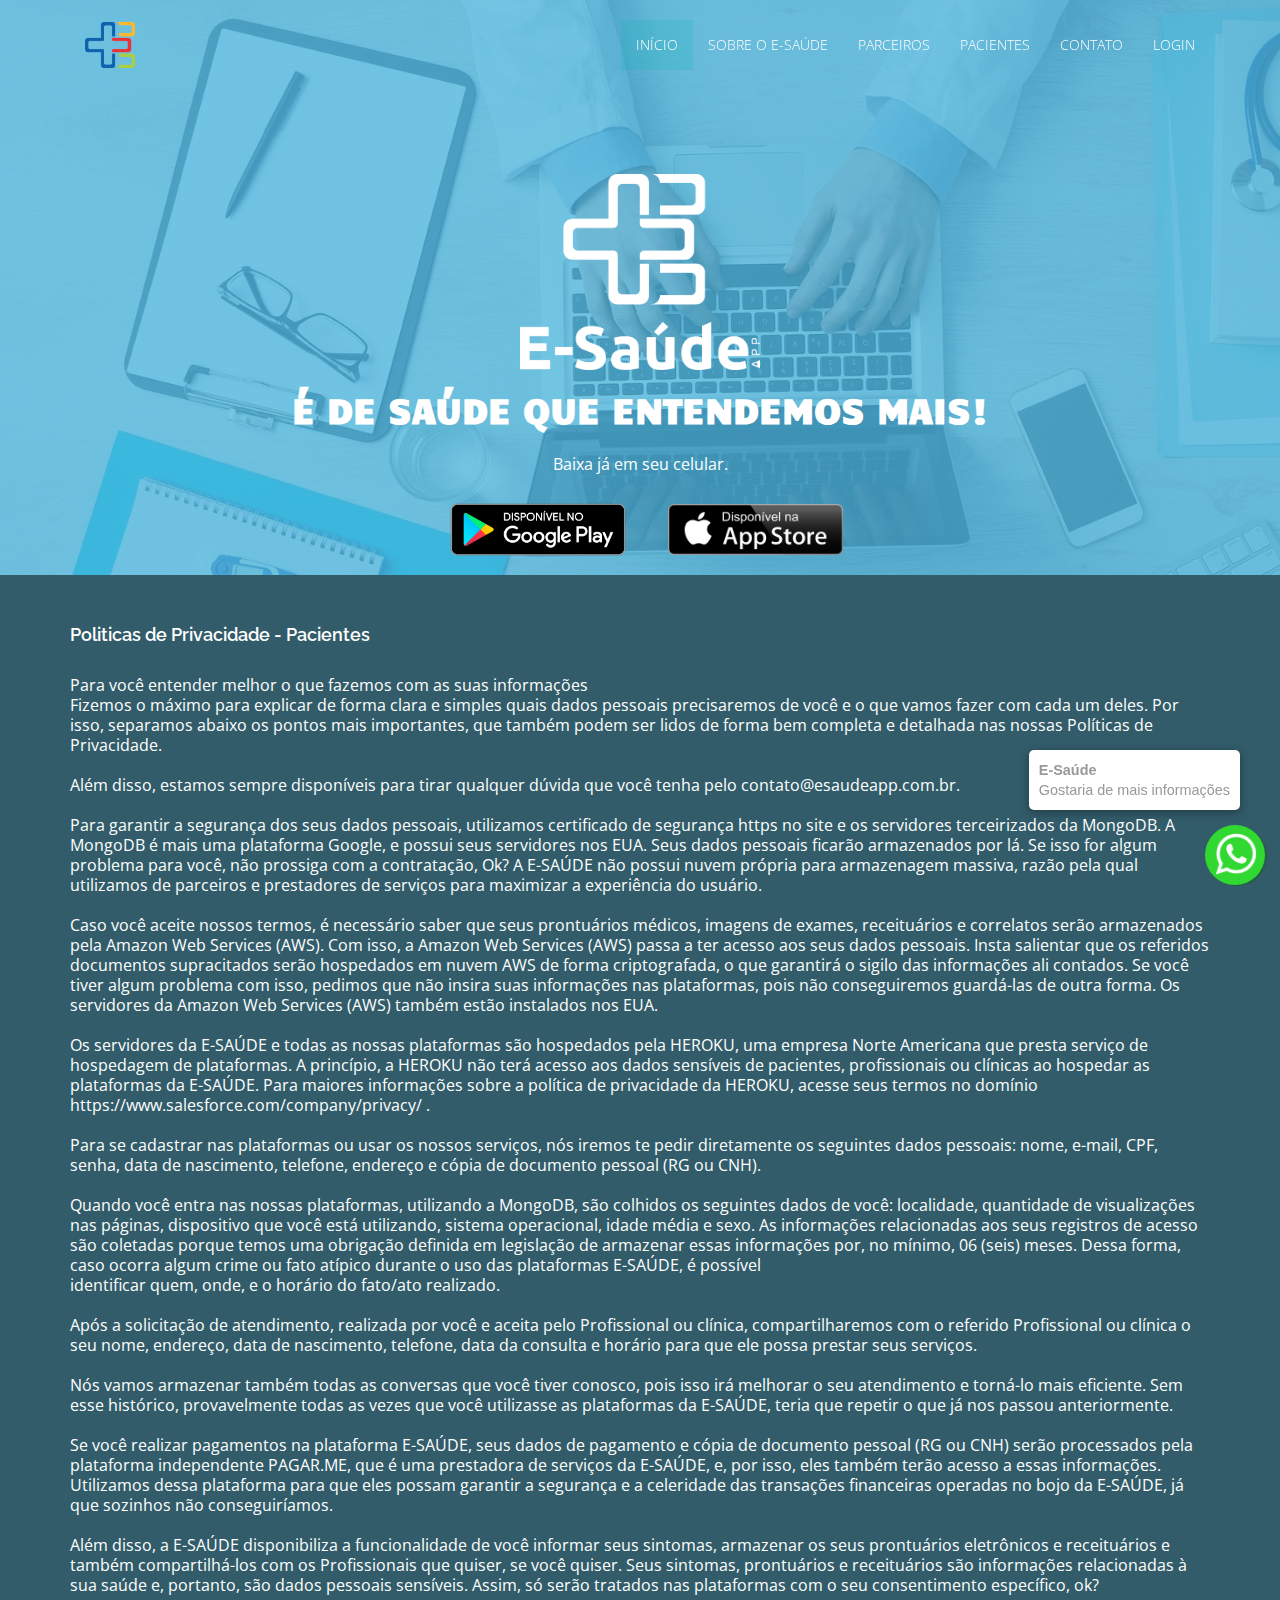
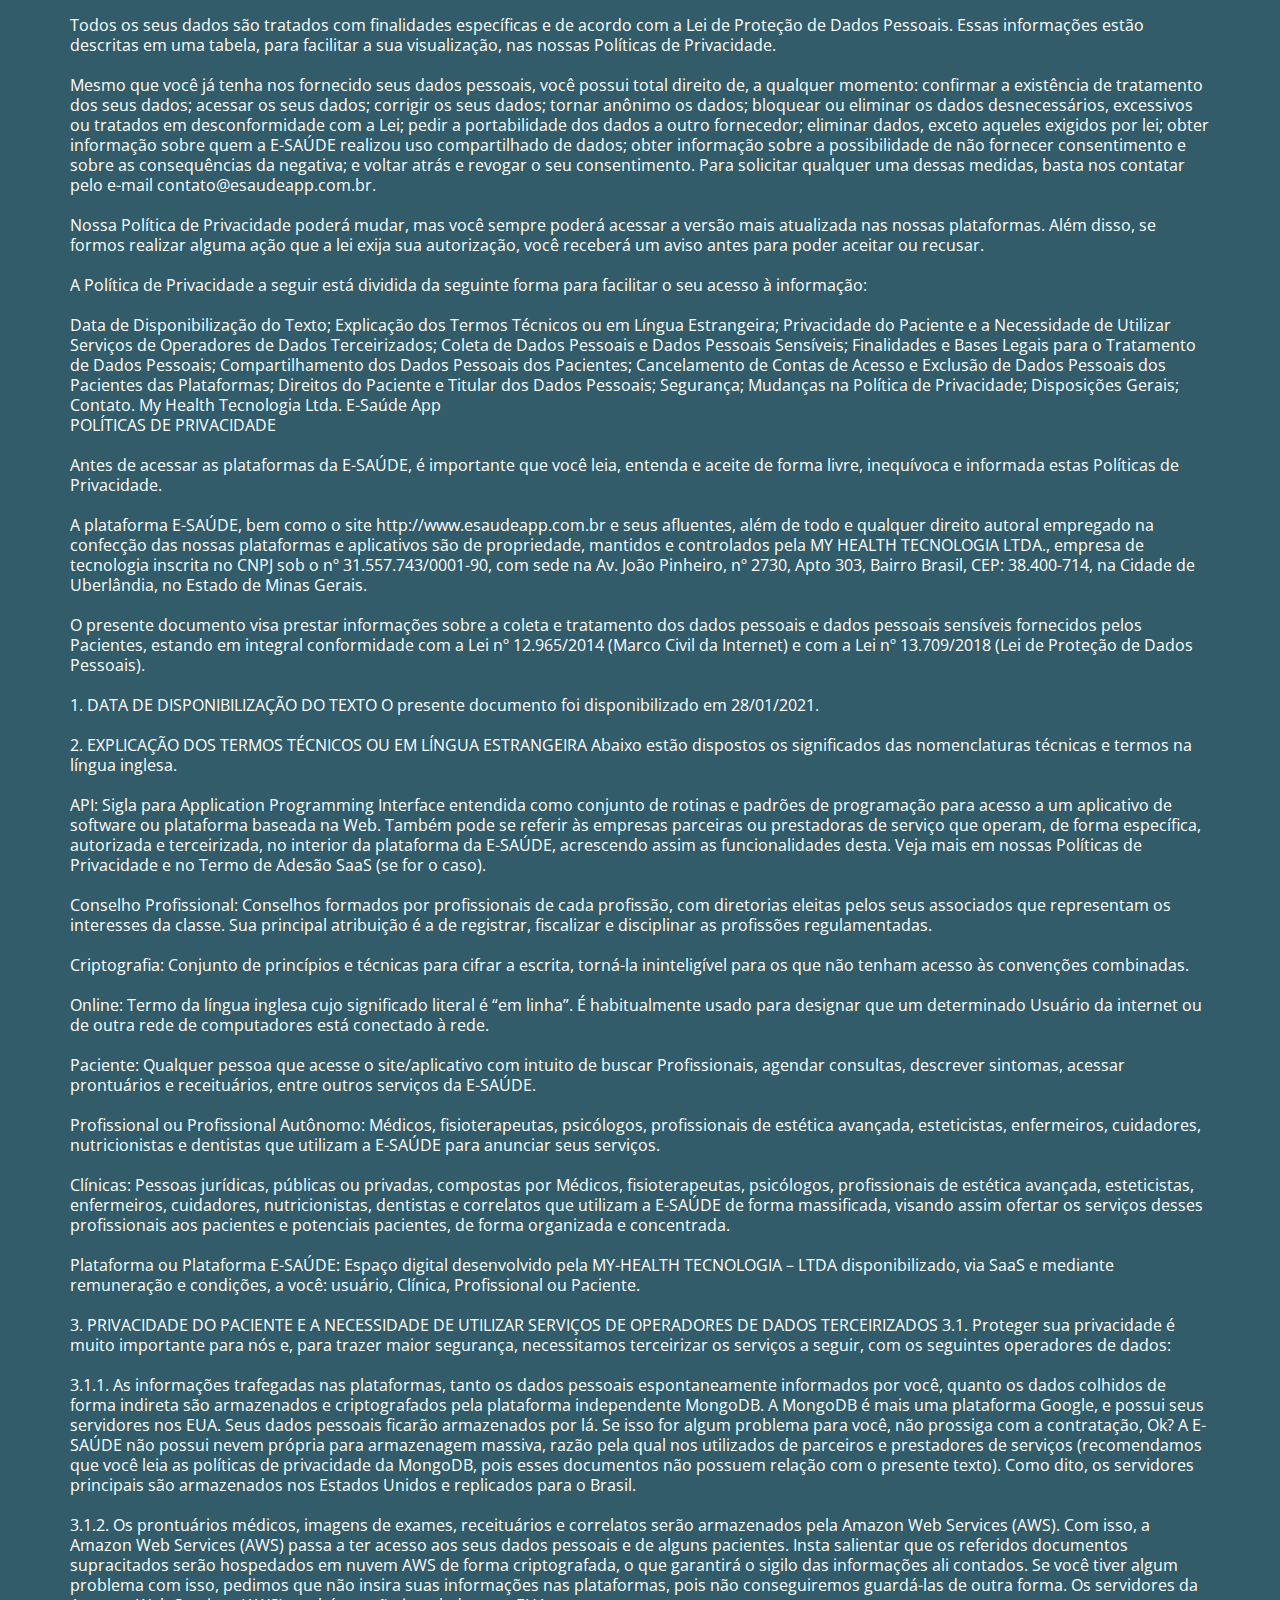
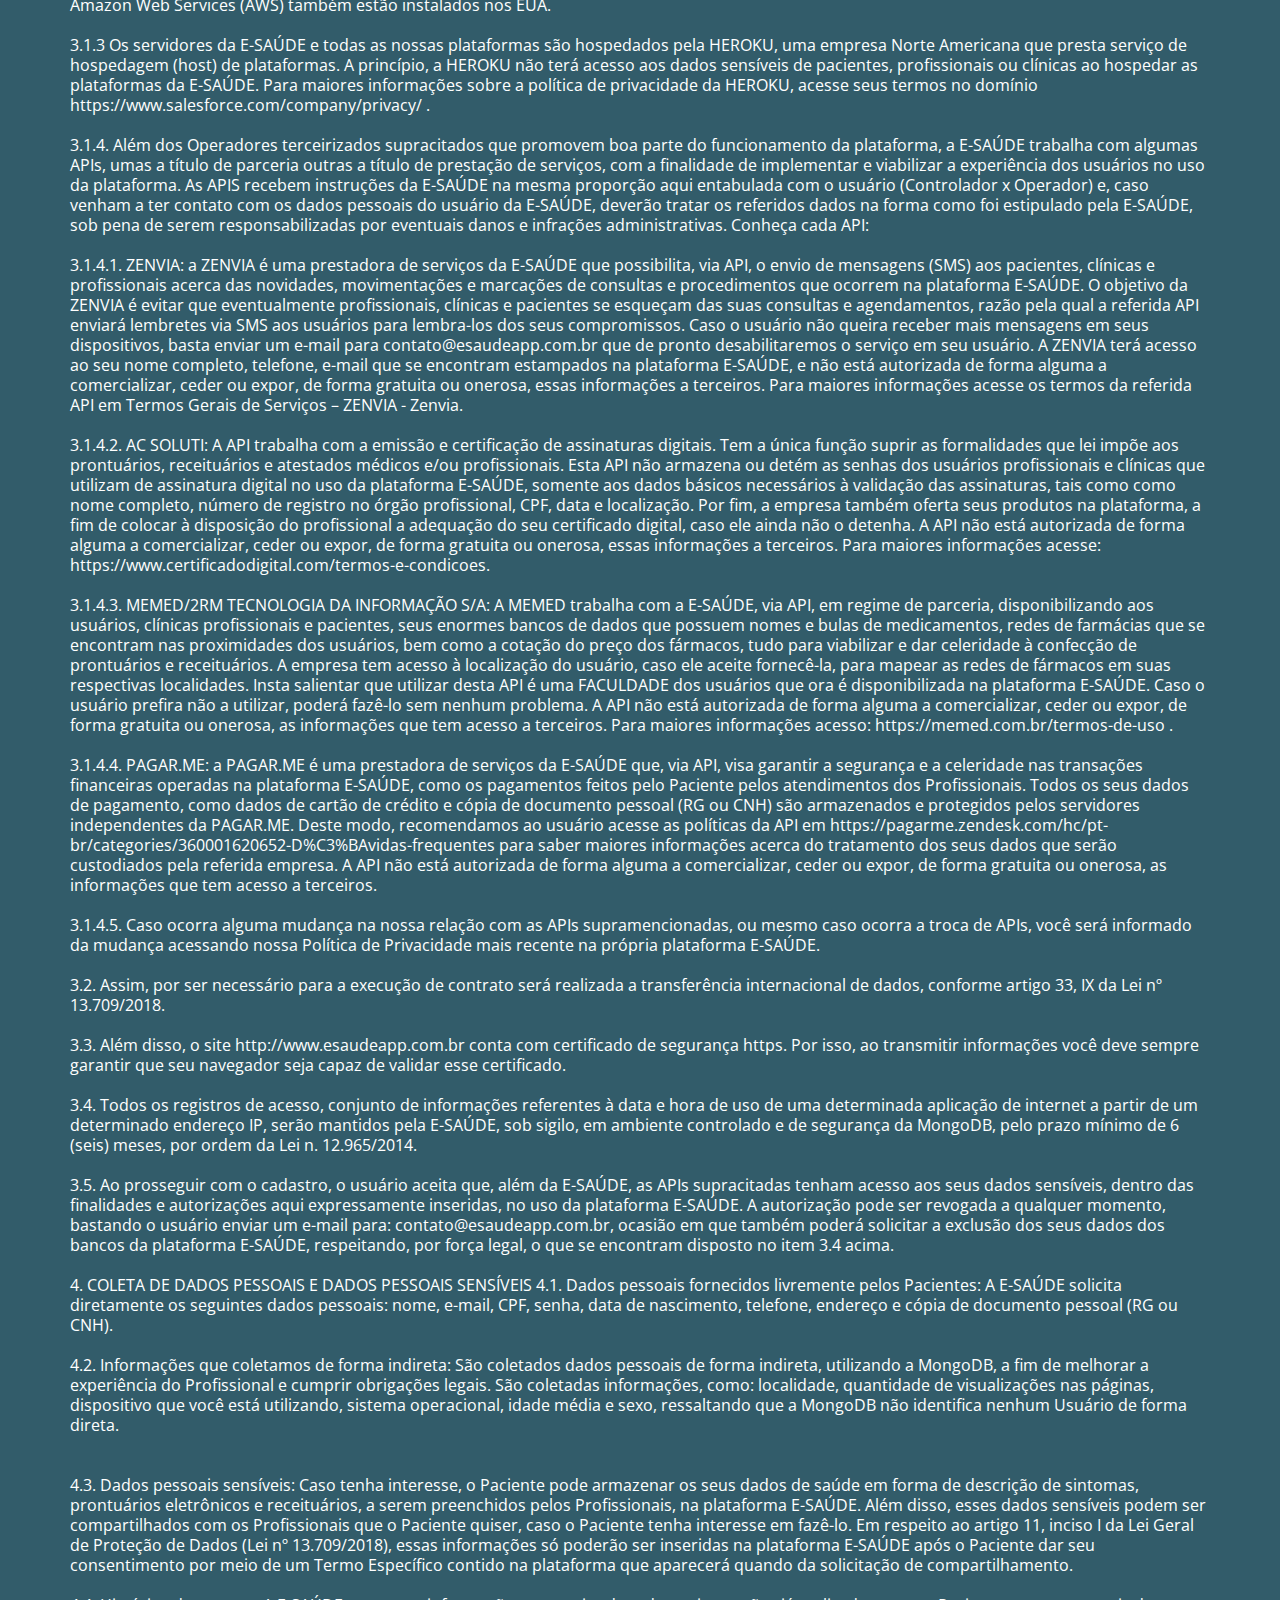
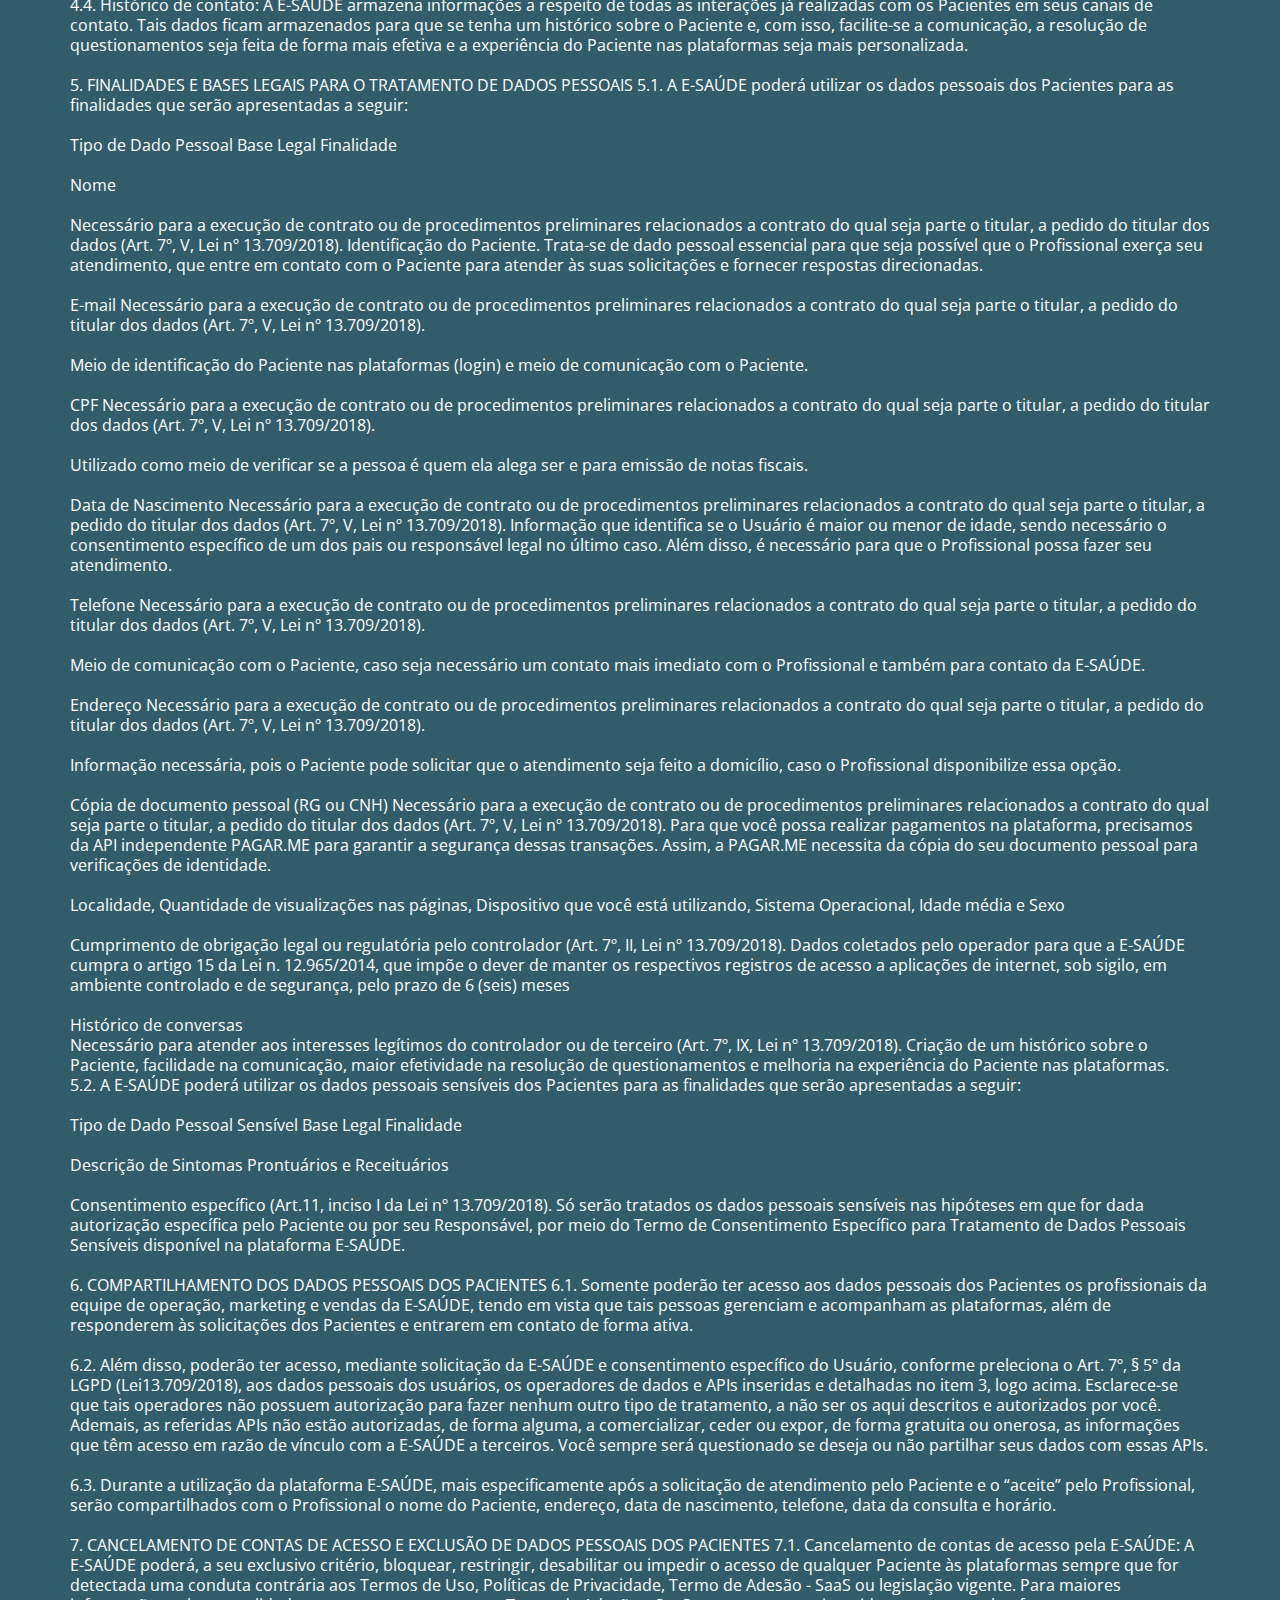
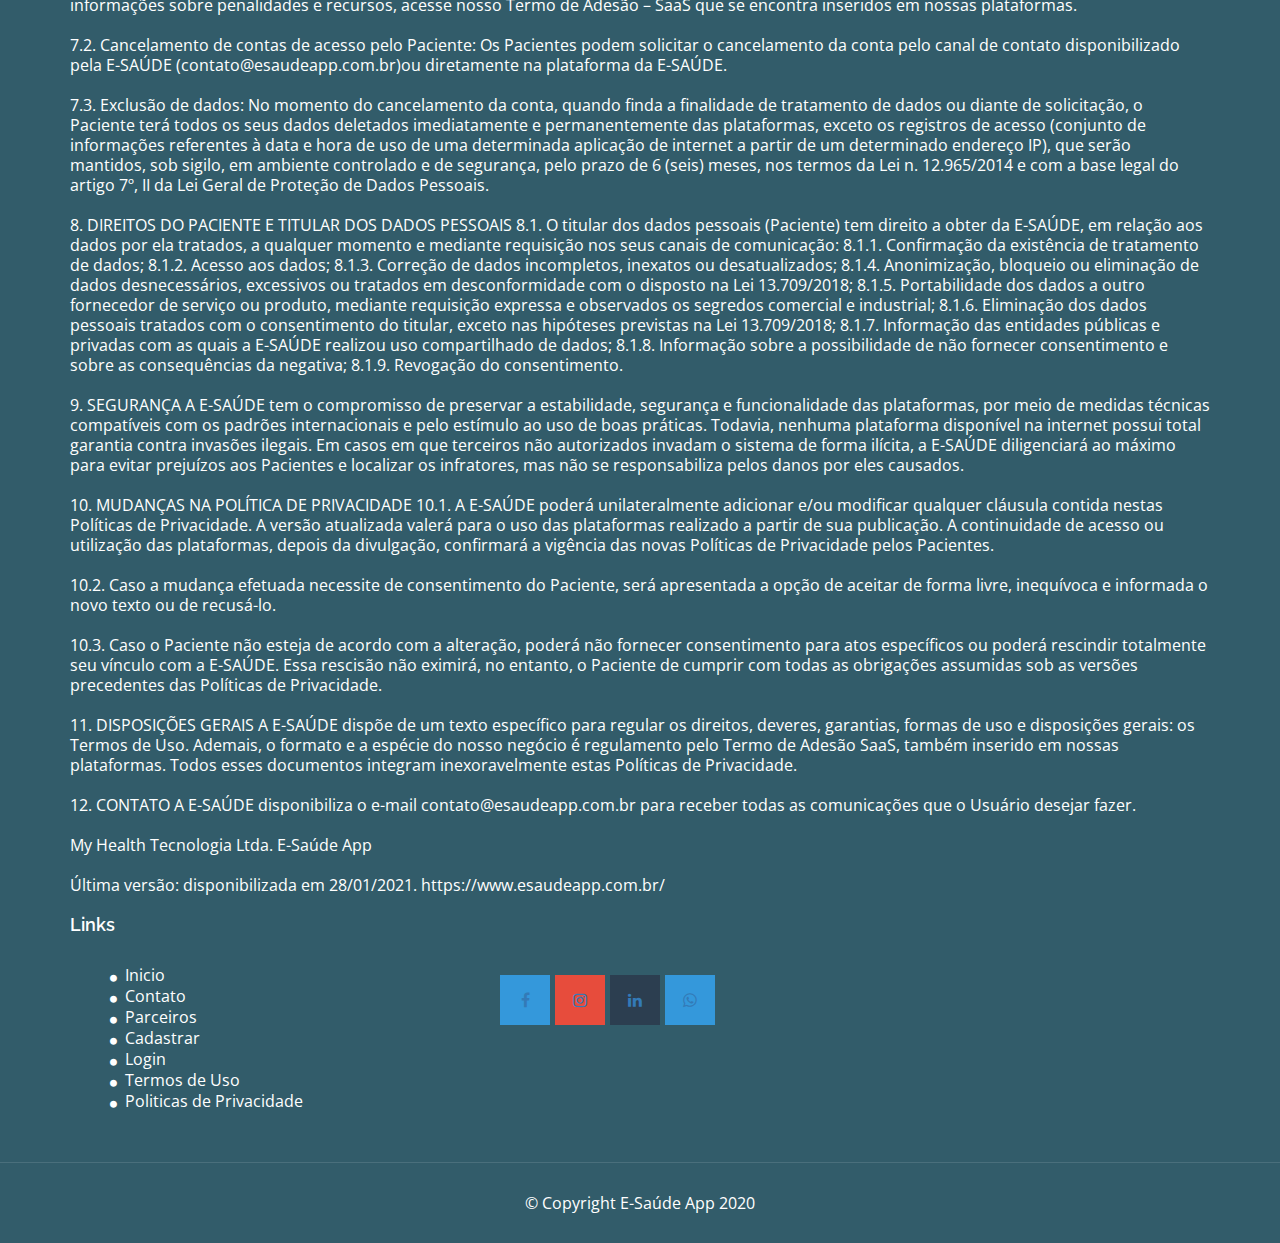
<file: politicasp.html>
<!DOCTYPE html>
<html lang="en">
<link rel="shortcut icon" href="img/logocolor.png">

<head>
  <meta charset="utf-8">
  <meta name="viewport" content="width=device-width, initial-scale=1">
  <title>E-Saúde App</title>
  <meta name="description" content="Plataforma de gestão para consultórios e marcação de consultas">
  <meta name="keywords" content="Plataforma de gestão para consultóios e marcação de consultas">


  <link rel="stylesheet" type="text/css" href="https://fonts.googleapis.com/css?family=Open+Sans|Raleway|Candal">
  <link rel="stylesheet" type="text/css" href="css/font-awesome.min.css">
  <link rel="stylesheet" type="text/css" href="css/bootstrap.min.css">
  <link rel="stylesheet" type="text/css" href="css/style.css">
  <link rel="stylesheet" type="text/css" href="css/gallery.css">
  <link rel="stylesheet" type="text/css" href="css/gallery.theme.css">
  <!-- =======================================================
    
  ======================================================= -->
 <! - Tag global do site (gtag.js) - Google Analytics ->
<script async src = "https://www.googletagmanager.com/gtag/js?id=G-JXMD9RB9KY"> </script>
<script>
  window.dataLayer = window.dataLayer || [];
  função gtag () {dataLayer.push (argumentos);}
  gtag ('js', new Date ());

  gtag ('config', 'G-JXMD9RB9KY');
</script>

<!-- Google Tag Manager -->
<script>(function(w,d,s,l,i){w[l]=w[l]||[];w[l].push({'gtm.start':
new Date().getTime(),event:'gtm.js'});var f=d.getElementsByTagName(s)[0],
j=d.createElement(s),dl=l!='dataLayer'?'&l='+l:'';j.async=true;j.src=
'https://www.googletagmanager.com/gtm.js?id='+i+dl;f.parentNode.insertBefore(j,f);
})(window,document,'script','dataLayer','GTM-5RRJPQW');</script>
<!-- End Google Tag Manager -->
  
</head>

<body id="myPage" data-spy="scroll" data-target=".navbar" data-offset="60">

  
  <!-- Google Tag Manager (noscript) -->
<noscript><iframe src="https://www.googletagmanager.com/ns.html?id=GTM-5RRJPQW"
height="0" width="0" style="display:none;visibility:hidden"></iframe></noscript>
<!-- End Google Tag Manager (noscript) -->
  <!--banner-->
  <section id="banner" class="banner">
    <div class="bg-color">
      <nav class="navbar navbar-default navbar-fixed-top">
        <div class="container">
          <div class="col-md-12">
            <div class="navbar-header">
              <button type="button" class="navbar-toggle" data-toggle="collapse" data-target="#myNavbar">
				        <span class="icon-bar"></span>
				        <span class="icon-bar"></span>
				        <span class="icon-bar"></span>
				      </button>
              <a href="#"><img src="img/logocolor.png" class="img-responsive" style=" width: 50px; ; margin-top: 02px;"></a>
            </div>
            <div class="collapse navbar-collapse navbar-right" id="myNavbar">
              <ul class="nav navbar-nav">
               <li class="active"><a href="index.html">Início</a></li>
                <li class=""><a href="#sobre">Sobre O E-Saúde</a></li>
                <li class=""><a href="#parceiros">Parceiros</a></li>
                 <li class=""><a href="pacientes.html">Pacientes</a></li>
                <li class=""><a href="#contato">Contato</a></li>
                <li><a href="https://www.clinicaesaude.com.br/auth/logar">Login</a></li>
              </ul>
            </div>
          </div>
        </div>
      </nav>
      <div class="container">
        <div class="row">
          <div class="banner-info">
            <div class="banner-logo text-center">
              <img src="img/logo2.png" class="img-responsive" style="width: 240px; margin-top: -16px;">
            </div>
            <div class="banner-text text-center">
              <h1 class="white">É de Saúde que entendemos mais!</h1>
              <p>Baixa já em seu celular.</p>
              <a href="https://play.google.com/store/apps/details?id=com.gmail.viniciusmfrazao.esade" target="_blank" class="btn btn-appoint2"><img src="img/google-play-badge.png" class="img-responsive"  style="width: 200px"></i></a>
               <a href="https://apps.apple.com/us/app/e-saude/id1552569149" target="_blank" class="btn btn-appoint2"><img src="img/logoapple.png" class="img-responsive"  style="width: 175px"></a>
            </div>
            <!--<div class="overlay-detail text-center">
              <a href="#service"><i class="fa fa-angle-down"></i></a>
            </div>-->
          </div>
        </div>
      </div>
    </div>
  </section>
  <!--/ banner-->
  <!--service-->









  <!--/ contact-->
 


     


  <!--footer-->
  <footer id="footer">
    <div class="top-footer">
      <div class="container">
        <div class="row">
          <div class="col-md-12 col-sm-4 marb20">
            <div class="ftr-tle">
              <h4 class="white no-padding">Politicas de Privacidade - Pacientes</h4>
            </div>
            <div class="info-sec">
              <p>Para você entender melhor o que fazemos com as suas informações <br>

Fizemos o máximo para explicar de forma clara e simples quais dados pessoais precisaremos de você e o que vamos fazer com cada um deles. Por isso, separamos abaixo os pontos mais importantes, que também podem ser lidos de forma bem completa e detalhada nas nossas Políticas de Privacidade.<br/>

<br>Além disso, estamos sempre disponíveis para tirar qualquer dúvida que você tenha pelo contato@esaudeapp.com.br.<br>

<br>Para garantir a segurança dos seus dados pessoais, utilizamos certificado de segurança https no site e os servidores terceirizados da MongoDB. A MongoDB é mais uma plataforma Google, e possui seus servidores nos EUA. Seus dados pessoais ficarão armazenados por lá. Se isso for algum problema para você, não prossiga com a contratação, Ok? A E-SAÚDE não possui nuvem própria para armazenagem massiva, razão pela qual utilizamos de parceiros e prestadores de serviços para maximizar a experiência do usuário.<br>

<br>Caso você aceite nossos termos, é necessário saber que seus prontuários médicos, imagens de exames, receituários e correlatos serão armazenados pela Amazon Web Services (AWS). Com isso, a Amazon Web Services (AWS) passa a ter acesso aos seus dados pessoais. Insta salientar que os referidos documentos supracitados serão hospedados em nuvem AWS de forma criptografada, o que garantirá o sigilo das informações ali contados. Se você tiver algum problema com isso, pedimos que não insira suas informações nas plataformas, pois não conseguiremos guardá-las de outra forma. Os servidores da Amazon Web Services (AWS) também estão instalados nos EUA.<br>

<br>Os servidores da E-SAÚDE e todas as nossas plataformas são hospedados pela HEROKU, uma empresa Norte Americana que presta serviço de hospedagem de plataformas. A princípio, a HEROKU não terá acesso aos dados sensíveis de pacientes, profissionais ou clínicas ao hospedar as plataformas da E-SAÚDE. Para maiores informações sobre a política de privacidade da HEROKU, acesse seus termos no domínio https://www.salesforce.com/company/privacy/ .<br>

<br>Para se cadastrar nas plataformas ou usar os nossos serviços, nós iremos te pedir diretamente os seguintes dados pessoais: nome, e-mail, CPF, senha, data de nascimento, telefone, endereço e cópia de documento pessoal (RG ou CNH).<br>


<br>Quando você entra nas nossas plataformas, utilizando a MongoDB, são colhidos os seguintes dados de você: localidade, quantidade de visualizações nas páginas, dispositivo que você está utilizando, sistema operacional, idade média e sexo. As informações relacionadas aos seus registros de acesso são coletadas porque temos uma obrigação definida em legislação de armazenar essas informações por, no mínimo, 06 (seis) meses. Dessa forma, caso ocorra algum crime ou fato atípico durante o uso das plataformas E-SAÚDE, é possível <br>identificar quem, onde, e o horário do fato/ato realizado.<br>


<br>Após a solicitação de atendimento, realizada por você e aceita pelo Profissional ou clínica, compartilharemos com o referido Profissional ou clínica o seu nome, endereço, data de nascimento, telefone, data da consulta e horário para que ele possa prestar seus serviços.<br>

<br>Nós vamos armazenar também todas as conversas que você tiver conosco, pois isso irá melhorar o seu atendimento e torná-lo mais eficiente. Sem esse histórico, provavelmente todas as vezes que você utilizasse as plataformas da E-SAÚDE, teria que repetir o que já nos passou anteriormente.<br>

<br>Se você realizar pagamentos na plataforma E-SAÚDE, seus dados de pagamento e cópia de documento pessoal (RG ou CNH) serão processados pela plataforma independente PAGAR.ME, que é uma prestadora de serviços da E-SAÚDE, e, por isso, eles também terão acesso a essas informações. Utilizamos dessa plataforma para que eles possam garantir a segurança e a celeridade das transações financeiras operadas no bojo da E-SAÚDE, já que sozinhos não conseguiríamos.<br>

<br>Além disso, a E-SAÚDE disponibiliza a funcionalidade de você informar seus sintomas, armazenar os seus prontuários eletrônicos e receituários e também compartilhá-los com os Profissionais que quiser, se você quiser. Seus sintomas, prontuários e receituários são informações relacionadas à sua saúde e, portanto, são dados pessoais sensíveis. Assim, só serão tratados nas plataformas com o seu consentimento específico, ok?<br>

<br>Todos os seus dados são tratados com finalidades específicas e de acordo com a Lei de Proteção de Dados Pessoais. Essas informações estão descritas em uma tabela, para facilitar a sua visualização, nas nossas Políticas de Privacidade.<br>


<br>Mesmo que você já tenha nos fornecido seus dados pessoais, você possui total direito de, a qualquer momento: confirmar a existência de tratamento dos seus dados; acessar os seus dados; corrigir os seus dados; tornar anônimo os dados; bloquear ou eliminar os dados desnecessários, excessivos ou tratados em desconformidade com a Lei; pedir a portabilidade dos dados a outro fornecedor; eliminar dados, exceto aqueles exigidos por lei; obter informação sobre quem a E-SAÚDE realizou uso compartilhado de dados; obter informação sobre a possibilidade de não fornecer consentimento e sobre as consequências da negativa; e voltar atrás e revogar o seu consentimento. Para solicitar qualquer uma dessas medidas, basta nos contatar pelo e-mail contato@esaudeapp.com.br.<br>

<br>Nossa Política de Privacidade poderá mudar, mas você sempre poderá acessar a versão mais atualizada nas nossas plataformas. Além disso, se formos realizar alguma ação que a lei exija sua autorização, você receberá um aviso antes para poder aceitar ou recusar.<br>

<br>A Política de Privacidade a seguir está dividida da seguinte forma para facilitar o seu acesso à informação:<br>

<br>Data de Disponibilização do Texto;
Explicação dos Termos Técnicos ou em Língua Estrangeira;
Privacidade do Paciente e a Necessidade de Utilizar Serviços de Operadores de Dados Terceirizados;
Coleta de Dados Pessoais e Dados Pessoais Sensíveis;
Finalidades e Bases Legais para o Tratamento de Dados Pessoais;
Compartilhamento dos Dados Pessoais dos Pacientes;
Cancelamento de Contas de Acesso e Exclusão de Dados Pessoais dos Pacientes das Plataformas;
Direitos do Paciente e Titular dos Dados Pessoais;
Segurança;
Mudanças na Política de Privacidade;
Disposições Gerais;
Contato.

My Health Tecnologia Ltda.
E-Saúde App



<br>POLÍTICAS DE PRIVACIDADE<br>

<br>Antes de acessar as plataformas da E-SAÚDE, é importante que você leia, entenda e aceite de forma livre, inequívoca e informada estas Políticas de Privacidade.<br>
 
<br>A plataforma E-SAÚDE, bem como o site http://www.esaudeapp.com.br e seus afluentes, além de todo e qualquer direito autoral empregado na confecção das nossas plataformas e aplicativos são de propriedade, mantidos e controlados pela MY HEALTH TECNOLOGIA LTDA., empresa de tecnologia inscrita no CNPJ sob o nº 31.557.743/0001-90, com sede na Av. João Pinheiro, nº 2730, Apto 303, Bairro Brasil, CEP: 38.400-714, na Cidade de Uberlândia, no Estado de Minas Gerais.<br>
 
<br>O presente documento visa prestar informações sobre a coleta e tratamento dos dados pessoais e dados pessoais sensíveis fornecidos pelos Pacientes, estando em integral conformidade com a Lei nº 12.965/2014 (Marco Civil da Internet) e com a Lei nº 13.709/2018 (Lei de Proteção de Dados Pessoais).<br> 

<br>1. DATA DE DISPONIBILIZAÇÃO DO TEXTO
O presente documento foi disponibilizado em 28/01/2021.<br>

<br>2. EXPLICAÇÃO DOS TERMOS TÉCNICOS OU EM LÍNGUA ESTRANGEIRA
Abaixo estão dispostos os significados das nomenclaturas técnicas e termos na língua inglesa. <br>

<br>API: Sigla para Application Programming Interface entendida como conjunto de rotinas e padrões de programação para acesso a um aplicativo de software ou plataforma baseada na Web. Também pode se referir às empresas parceiras ou prestadoras de serviço que operam, de forma específica, autorizada e terceirizada, no interior da plataforma da E-SAÚDE, acrescendo assim as funcionalidades desta. Veja mais em nossas Políticas de Privacidade e no Termo de Adesão SaaS (se for o caso).<br>

<br>Conselho Profissional: Conselhos formados por profissionais de cada profissão, com diretorias eleitas pelos seus associados que representam os interesses da classe. Sua principal atribuição é a de registrar, fiscalizar e disciplinar as profissões regulamentadas.<br>

<br>Criptografia: Conjunto de princípios e técnicas para cifrar a escrita, torná-la ininteligível para os que não tenham acesso às convenções combinadas.<br>
 
<br>Online: Termo da língua inglesa cujo significado literal é “em linha”. É habitualmente usado para designar que um determinado Usuário da internet ou de outra rede de computadores está conectado à rede.<br>

<br>Paciente: Qualquer pessoa que acesse o site/aplicativo com intuito de buscar Profissionais, agendar consultas, descrever sintomas, acessar prontuários e receituários, entre outros serviços da E-SAÚDE.<br>
 
<br>Profissional ou Profissional Autônomo: Médicos, fisioterapeutas, psicólogos, profissionais de estética avançada, esteticistas, enfermeiros, cuidadores, nutricionistas e dentistas que utilizam a E-SAÚDE para anunciar seus serviços.<br>
 
<br>Clínicas: Pessoas jurídicas, públicas ou privadas, compostas por Médicos, fisioterapeutas, psicólogos, profissionais de estética avançada, esteticistas, enfermeiros, cuidadores, nutricionistas, dentistas e correlatos que utilizam a E-SAÚDE de forma massificada, visando assim ofertar os serviços desses profissionais aos pacientes e potenciais pacientes, de forma organizada e concentrada.<br>
 
<br>Plataforma ou Plataforma E-SAÚDE: Espaço digital desenvolvido pela MY-HEALTH TECNOLOGIA – LTDA disponibilizado, via SaaS e mediante remuneração e condições, a você: usuário, Clínica, Profissional ou Paciente.<br>

<br>3. PRIVACIDADE DO PACIENTE E A NECESSIDADE DE UTILIZAR SERVIÇOS DE OPERADORES DE DADOS TERCEIRIZADOS 
3.1. Proteger sua privacidade é muito importante para nós e, para trazer maior segurança, necessitamos terceirizar os serviços a seguir, com os seguintes operadores de dados: <br>

<br>3.1.1. As informações trafegadas nas plataformas, tanto os dados pessoais espontaneamente informados por você, quanto os dados colhidos de forma indireta são armazenados e criptografados pela plataforma independente MongoDB. A MongoDB é mais uma plataforma Google, e possui seus servidores nos EUA. Seus dados pessoais ficarão armazenados por lá. Se isso for algum problema para você, não prossiga com a contratação, Ok? A E-SAÚDE não possui nevem própria para armazenagem massiva, razão pela qual nos utilizados de parceiros e prestadores de serviços (recomendamos que você leia as políticas de privacidade da MongoDB, pois esses documentos não possuem relação com o presente texto). Como dito, os servidores principais são armazenados nos Estados Unidos e replicados para o Brasil.<br>

<br>3.1.2. Os prontuários médicos, imagens de exames, receituários e correlatos serão armazenados pela Amazon Web Services (AWS). Com isso, a Amazon Web Services (AWS) passa a ter acesso aos seus dados pessoais e de alguns pacientes. Insta salientar que os referidos documentos supracitados serão hospedados em nuvem AWS de forma criptografada, o que garantirá o sigilo das informações ali contados. Se você tiver algum problema com isso, pedimos que não insira suas informações nas plataformas, pois não conseguiremos guardá-las de outra forma. Os servidores da Amazon Web Services (AWS) também estão instalados nos EUA.<br>

<br>3.1.3 Os servidores da E-SAÚDE e todas as nossas plataformas são hospedados pela HEROKU, uma empresa Norte Americana que presta serviço de hospedagem (host) de plataformas. A princípio, a HEROKU não terá acesso aos dados sensíveis de pacientes, profissionais ou clínicas ao hospedar as plataformas da E-SAÚDE. Para maiores informações sobre a política de privacidade da HEROKU, acesse seus termos no domínio https://www.salesforce.com/company/privacy/ .<br>

<br>3.1.4. Além dos Operadores terceirizados supracitados que promovem boa parte do funcionamento da plataforma, a E-SAÚDE trabalha com algumas APIs, umas a título de parceria outras a título de prestação de serviços, com a finalidade de implementar e viabilizar a experiência dos usuários no uso da plataforma. As APIS recebem instruções da E-SAÚDE na mesma proporção aqui entabulada com o usuário (Controlador x Operador) e, caso venham a ter contato com os dados pessoais do usuário da E-SAÚDE, deverão tratar os referidos dados na forma como foi estipulado pela E-SAÚDE, sob pena de serem responsabilizadas por eventuais danos e infrações administrativas. Conheça cada API:<br>

<br>3.1.4.1. ZENVIA: a ZENVIA é uma prestadora de serviços da E-SAÚDE que possibilita, via API, o envio de mensagens (SMS) aos pacientes, clínicas e profissionais acerca das novidades, movimentações e marcações de consultas e procedimentos que ocorrem na plataforma E-SAÚDE. O objetivo da ZENVIA é evitar que eventualmente profissionais, clínicas e pacientes se esqueçam das suas consultas e agendamentos, razão pela qual a referida API enviará lembretes via SMS aos usuários para lembra-los dos seus compromissos. Caso o usuário não queira receber mais mensagens em seus dispositivos, basta enviar um e-mail para contato@esaudeapp.com.br que de pronto desabilitaremos o serviço em seu usuário. A ZENVIA terá acesso ao seu nome completo, telefone, e-mail que se encontram estampados na plataforma E-SAÚDE, e não está autorizada de forma alguma a comercializar, ceder ou expor, de forma gratuita ou onerosa, essas informações a terceiros. Para maiores informações acesse os termos da referida API em Termos Gerais de Serviços – ZENVIA - Zenvia.<br>

<br>3.1.4.2. AC SOLUTI: A API trabalha com a emissão e certificação de assinaturas digitais. Tem a única função suprir as formalidades que lei impõe aos prontuários, receituários e atestados médicos e/ou profissionais. Esta API não armazena ou detém as senhas dos usuários profissionais e clínicas que utilizam de assinatura digital no uso da plataforma E-SAÚDE, somente aos dados básicos necessários à validação das assinaturas, tais como como nome completo, número de registro no órgão profissional, CPF, data e localização. Por fim, a empresa também oferta seus produtos na plataforma, a fim de colocar à disposição do profissional a adequação do seu certificado digital, caso ele ainda não o detenha. A API não está autorizada de forma alguma a comercializar, ceder ou expor, de forma gratuita ou onerosa, essas informações a terceiros. Para maiores informações acesse: https://www.certificadodigital.com/termos-e-condicoes.<br>

<br>3.1.4.3. MEMED/2RM TECNOLOGIA DA INFORMAÇÃO S/A: A MEMED trabalha com a E-SAÚDE, via API, em regime de parceria, disponibilizando aos usuários, clínicas profissionais e pacientes, seus enormes bancos de dados que possuem nomes e bulas de medicamentos, redes de farmácias que se encontram nas proximidades dos usuários, bem como a cotação do preço dos fármacos, tudo para viabilizar e dar celeridade à confecção de prontuários e receituários. A empresa tem acesso à localização do usuário, caso ele aceite fornecê-la, para mapear as redes de fármacos em suas respectivas localidades. Insta salientar que utilizar desta API é uma FACULDADE dos usuários que ora é disponibilizada na plataforma E-SAÚDE. Caso o usuário prefira não a utilizar, poderá fazê-lo sem nenhum problema. A API não está autorizada de forma alguma a comercializar, ceder ou expor, de forma gratuita ou onerosa, as informações que tem acesso a terceiros. Para maiores informações acesso: https://memed.com.br/termos-de-uso .<br>

<br>3.1.4.4. PAGAR.ME: a PAGAR.ME é uma prestadora de serviços da E-SAÚDE que, via API, visa garantir a segurança e a celeridade nas transações financeiras operadas na plataforma E-SAÚDE, como os pagamentos feitos pelo Paciente pelos atendimentos dos Profissionais. Todos os seus dados de pagamento, como dados de cartão de crédito e cópia de documento pessoal (RG ou CNH) são armazenados e protegidos pelos servidores independentes da PAGAR.ME. Deste modo, recomendamos ao usuário acesse as políticas da API em https://pagarme.zendesk.com/hc/pt-br/categories/360001620652-D%C3%BAvidas-frequentes para saber maiores informações acerca do tratamento dos seus dados que serão custodiados pela referida empresa. A API não está autorizada de forma alguma a comercializar, ceder ou expor, de forma gratuita ou onerosa, as informações que tem acesso a terceiros.<br>

<br>3.1.4.5. Caso ocorra alguma mudança na nossa relação com as APIs supramencionadas, ou mesmo caso ocorra a troca de APIs, você será informado da mudança acessando nossa Política de Privacidade mais recente na própria plataforma E-SAÚDE.<br>

<br>3.2. Assim, por ser necessário para a execução de contrato será realizada a transferência internacional de dados, conforme artigo 33, IX da Lei nº 13.709/2018.<br>

<br>3.3. Além disso, o site http://www.esaudeapp.com.br conta com certificado de segurança https. Por isso, ao transmitir informações você deve sempre garantir que seu navegador seja capaz de validar esse certificado.<br>

<br>3.4. Todos os registros de acesso, conjunto de informações referentes à data e hora de uso de uma determinada aplicação de internet a partir de um determinado endereço IP, serão mantidos pela E-SAÚDE, sob sigilo, em ambiente controlado e de segurança da MongoDB, pelo prazo mínimo de 6 (seis) meses, por ordem da Lei n. 12.965/2014.<br>

<br>3.5. Ao prosseguir com o cadastro, o usuário aceita que, além da E-SAÚDE, as APIs supracitadas tenham acesso aos seus dados sensíveis, dentro das finalidades e autorizações aqui expressamente inseridas, no uso da plataforma E-SAÚDE. A autorização pode ser revogada a qualquer momento, bastando o usuário enviar um e-mail para: contato@esaudeapp.com.br, ocasião em que também poderá solicitar a exclusão dos seus dados dos bancos da plataforma E-SAÚDE, respeitando, por força legal, o que se encontram disposto no item 3.4 acima.<br>
  
<br>4. COLETA DE DADOS PESSOAIS E DADOS PESSOAIS SENSÍVEIS
4.1. Dados pessoais fornecidos livremente pelos Pacientes: A E-SAÚDE solicita diretamente os seguintes dados pessoais: nome, e-mail, CPF, senha, data de nascimento, telefone, endereço e cópia de documento pessoal (RG ou CNH).<br>

<br>4.2. Informações que coletamos de forma indireta: São coletados dados pessoais de forma indireta, utilizando a MongoDB, a fim de melhorar a experiência do Profissional e cumprir obrigações legais. São coletadas informações, como: localidade, quantidade de visualizações nas páginas, dispositivo que você está utilizando, sistema operacional, idade média e sexo, ressaltando que a MongoDB não identifica nenhum Usuário de forma direta.<br>

<br><br>4.3. Dados pessoais sensíveis: Caso tenha interesse, o Paciente pode armazenar os seus dados de saúde em forma de descrição de sintomas, prontuários eletrônicos e receituários, a serem preenchidos pelos Profissionais, na plataforma E-SAÚDE. Além disso, esses dados sensíveis podem ser compartilhados com os Profissionais que o Paciente quiser, caso o Paciente tenha interesse em fazê-lo. Em respeito ao artigo 11, inciso I da Lei Geral de Proteção de Dados (Lei nº 13.709/2018), essas informações só poderão ser inseridas na plataforma E-SAÚDE após o Paciente dar seu consentimento por meio de um Termo Específico contido na plataforma que aparecerá quando da solicitação de compartilhamento.<br>

<br>4.4. Histórico de contato: A E-SAÚDE armazena informações a respeito de todas as interações já realizadas com os Pacientes em seus canais de contato. Tais dados ficam armazenados para que se tenha um histórico sobre o Paciente e, com isso, facilite-se a comunicação, a resolução de questionamentos seja feita de forma mais efetiva e a experiência do Paciente nas plataformas seja mais personalizada.<br>

<br>5. FINALIDADES E BASES LEGAIS PARA O TRATAMENTO DE DADOS PESSOAIS
5.1. A E-SAÚDE poderá utilizar os dados pessoais dos Pacientes para as finalidades que serão apresentadas a seguir:<br>

<br>Tipo de Dado Pessoal
Base Legal
Finalidade<br>




<br>Nome<br>
<br>Necessário para a execução de contrato ou de procedimentos preliminares relacionados a contrato do qual seja parte o titular, a pedido do titular dos dados (Art. 7º, V, Lei nº 13.709/2018).
Identificação do Paciente. Trata-se de dado pessoal essencial para que seja possível que o Profissional exerça seu atendimento, que entre em contato com o Paciente para atender às suas solicitações e fornecer respostas direcionadas. <br>



<br>E-mail
Necessário para a execução de contrato ou de procedimentos preliminares relacionados a contrato do qual seja parte o titular, a pedido do titular dos dados (Art. 7º, V, Lei nº 13.709/2018).<br>


<br>Meio de identificação do Paciente nas plataformas (login) e meio de comunicação com o Paciente. <br>




<br>CPF
Necessário para a execução de contrato ou de procedimentos preliminares relacionados a contrato do qual seja parte o titular, a pedido do titular dos dados (Art. 7º, V, Lei nº 13.709/2018).<br>


<br>Utilizado como meio de verificar se a pessoa é quem ela alega ser e para emissão de notas fiscais.<br>


<br>Data de Nascimento
Necessário para a execução de contrato ou de procedimentos preliminares relacionados a contrato do qual seja parte o titular, a pedido do titular dos dados (Art. 7º, V, Lei nº 13.709/2018).
Informação que identifica se o Usuário é maior ou menor de idade, sendo necessário o consentimento específico de um dos pais ou responsável legal no último caso. Além disso, é necessário para que o Profissional possa fazer seu atendimento. <br>




<br>Telefone 
Necessário para a execução de contrato ou de procedimentos preliminares relacionados a contrato do qual seja parte o titular, a pedido do titular dos dados (Art. 7º, V, Lei nº 13.709/2018).<br>


<br>Meio de comunicação com o Paciente, caso seja necessário um contato mais imediato com o Profissional e também para contato da E-SAÚDE.<br>


<br>Endereço
Necessário para a execução de contrato ou de procedimentos preliminares relacionados a contrato do qual seja parte o titular, a pedido do titular dos dados (Art. 7º, V, Lei nº 13.709/2018).<br>

<br>Informação necessária, pois o Paciente pode solicitar que o atendimento seja feito a domicílio, caso o Profissional disponibilize essa opção.<br>


<br>Cópia de documento pessoal (RG ou CNH)
Necessário para a execução de contrato ou de procedimentos preliminares relacionados a contrato do qual seja parte o titular, a pedido do titular dos dados (Art. 7º, V, Lei nº 13.709/2018).
Para que você possa realizar pagamentos na plataforma, precisamos da API independente PAGAR.ME para garantir a segurança dessas transações. Assim, a PAGAR.ME necessita da cópia do seu documento pessoal para verificações de identidade.<br>

<br>Localidade, Quantidade de visualizações nas páginas, Dispositivo que você está utilizando, Sistema Operacional, Idade média e Sexo<br>


<br>Cumprimento de obrigação legal ou regulatória pelo controlador (Art. 7º, II, Lei nº 13.709/2018).
Dados coletados pelo operador para que a E-SAÚDE cumpra o artigo 15 da Lei n. 12.965/2014, que impõe o dever de manter os respectivos registros de acesso a aplicações de internet, sob sigilo, em ambiente controlado e de segurança, pelo prazo de 6 (seis) meses<br>


<br>Histórico de conversas<br>

Necessário para atender aos interesses legítimos do controlador ou de terceiro (Art. 7º, IX, Lei nº 13.709/2018).
Criação de um histórico sobre o Paciente, facilidade na comunicação, maior efetividade na resolução de questionamentos e melhoria na experiência do Paciente nas plataformas.

<br>5.2. A E-SAÚDE poderá utilizar os dados pessoais sensíveis dos Pacientes para as finalidades que serão apresentadas a seguir:
<br>
<br>Tipo de Dado Pessoal Sensível
Base Legal
Finalidade<br>


<br>Descrição de Sintomas
Prontuários e Receituários <br>


<br>Consentimento específico (Art.11, inciso I da Lei nº 13.709/2018).
Só serão tratados os dados pessoais sensíveis nas hipóteses em que for dada autorização específica pelo Paciente ou por seu Responsável, por meio do Termo de Consentimento Específico para Tratamento de Dados Pessoais Sensíveis disponível na plataforma E-SAÚDE. <br>

<br>6. COMPARTILHAMENTO DOS DADOS PESSOAIS DOS PACIENTES
6.1. Somente poderão ter acesso aos dados pessoais dos Pacientes os profissionais da equipe de operação, marketing e vendas da E-SAÚDE, tendo em vista que tais pessoas gerenciam e acompanham as plataformas, além de responderem às solicitações dos Pacientes e entrarem em contato de forma ativa.<br>

<br>6.2. Além disso, poderão ter acesso, mediante solicitação da E-SAÚDE e consentimento específico do Usuário, conforme preleciona o Art. 7º, § 5º da LGPD (Lei13.709/2018), aos dados pessoais dos usuários, os operadores de dados e APIs inseridas e detalhadas no item 3, logo acima. Esclarece-se que tais operadores não possuem autorização para fazer nenhum outro tipo de tratamento, a não ser os aqui descritos e autorizados por você. Ademais, as referidas APIs não estão autorizadas, de forma alguma, a comercializar, ceder ou expor, de forma gratuita ou onerosa, as informações que têm acesso em razão de vínculo com a E-SAÚDE a terceiros. Você sempre será questionado se deseja ou não partilhar seus dados com essas APIs.<br>

<br>6.3. Durante a utilização da plataforma E-SAÚDE, mais especificamente após a solicitação de atendimento pelo Paciente e o “aceite” pelo Profissional, serão compartilhados com o Profissional o nome do Paciente, endereço, data de nascimento, telefone, data da consulta e horário.<br>

<br>7. CANCELAMENTO DE CONTAS DE ACESSO E EXCLUSÃO DE DADOS PESSOAIS DOS PACIENTES 
7.1. Cancelamento de contas de acesso pela E-SAÚDE: A E-SAÚDE poderá, a seu exclusivo critério, bloquear, restringir, desabilitar ou impedir o acesso de qualquer Paciente às plataformas sempre que for detectada uma conduta contrária aos Termos de Uso, Políticas de Privacidade, Termo de Adesão - SaaS ou legislação vigente. Para maiores informações sobre penalidades e recursos, acesse nosso Termo de Adesão – SaaS que se encontra inseridos em nossas plataformas.<br>

<br>7.2. Cancelamento de contas de acesso pelo Paciente: Os Pacientes podem solicitar o cancelamento da conta pelo canal de contato disponibilizado pela E-SAÚDE (contato@esaudeapp.com.br)ou diretamente na plataforma da E-SAÚDE.<br>

<br>7.3. Exclusão de dados: No momento do cancelamento da conta, quando finda a finalidade de tratamento de dados ou diante de solicitação, o Paciente terá todos os seus dados deletados imediatamente e permanentemente das plataformas, exceto os registros de acesso (conjunto de informações referentes à data e hora de uso de uma determinada aplicação de internet a partir de um determinado endereço IP), que serão mantidos, sob sigilo, em ambiente controlado e de segurança, pelo prazo de 6 (seis) meses, nos termos da Lei n. 12.965/2014 e com a base legal do artigo 7º, II da Lei Geral de Proteção de Dados Pessoais.<br>

<br>8. DIREITOS DO PACIENTE E TITULAR DOS DADOS PESSOAIS 
8.1. O titular dos dados pessoais (Paciente) tem direito a obter da E-SAÚDE, em relação aos dados por ela tratados, a qualquer momento e mediante requisição nos seus canais de comunicação:
8.1.1. Confirmação da existência de tratamento de dados;
8.1.2. Acesso aos dados;
8.1.3. Correção de dados incompletos, inexatos ou desatualizados;
8.1.4. Anonimização, bloqueio ou eliminação de dados desnecessários, excessivos ou tratados em desconformidade com o disposto na Lei 13.709/2018;
8.1.5. Portabilidade dos dados a outro fornecedor de serviço ou produto, mediante requisição expressa e observados os segredos comercial e industrial;
8.1.6. Eliminação dos dados pessoais tratados com o consentimento do titular, exceto nas hipóteses previstas na Lei 13.709/2018; 
8.1.7. Informação das entidades públicas e privadas com as quais a E-SAÚDE realizou uso compartilhado de dados;
8.1.8. Informação sobre a possibilidade de não fornecer consentimento e sobre as consequências da negativa;
8.1.9. Revogação do consentimento.<br>

<br>9. SEGURANÇA
A E-SAÚDE tem o compromisso de preservar a estabilidade, segurança e funcionalidade das plataformas, por meio de medidas técnicas compatíveis com os padrões internacionais e pelo estímulo ao uso de boas práticas. Todavia, nenhuma plataforma disponível na internet possui total garantia contra invasões ilegais. Em casos em que terceiros não autorizados invadam o sistema de forma ilícita, a E-SAÚDE diligenciará ao máximo para evitar prejuízos aos Pacientes e localizar os infratores, mas não se responsabiliza pelos danos por eles causados.<br>

<br>10. MUDANÇAS NA POLÍTICA DE PRIVACIDADE
10.1. A E-SAÚDE poderá unilateralmente adicionar e/ou modificar qualquer cláusula contida nestas Políticas de Privacidade. A versão atualizada valerá para o uso das plataformas realizado a partir de sua publicação. A continuidade de acesso ou utilização das plataformas, depois da divulgação, confirmará a vigência das novas Políticas de Privacidade pelos Pacientes. <br>

<br>10.2. Caso a mudança efetuada necessite de consentimento do Paciente, será apresentada a opção de aceitar de forma livre, inequívoca e informada o novo texto ou de recusá-lo. <br>

<br>10.3. Caso o Paciente não esteja de acordo com a alteração, poderá não fornecer consentimento para atos específicos ou poderá rescindir totalmente seu vínculo com a E-SAÚDE. Essa rescisão não eximirá, no entanto, o Paciente de cumprir com todas as obrigações assumidas sob as versões precedentes das Políticas de Privacidade.<br>

<br>11. DISPOSIÇÕES GERAIS
A E-SAÚDE dispõe de um texto específico para regular os direitos, deveres, garantias, formas de uso e disposições gerais: os Termos de Uso. Ademais, o formato e a espécie do nosso negócio é regulamento pelo Termo de Adesão SaaS, também inserido em nossas plataformas. Todos esses documentos integram inexoravelmente estas Políticas de Privacidade.<br>

<br>12. CONTATO
A E-SAÚDE disponibiliza o e-mail contato@esaudeapp.com.br para receber todas as comunicações que o Usuário desejar fazer.<br>

<br>My Health Tecnologia Ltda.
E-Saúde App<br>

<br>Última versão: disponibilizada em 28/01/2021.
https://www.esaudeapp.com.br/<br>


</p>
            </div>
          </div>
          <div class="col-md-4 col-sm-4 marb20">
            <div class="ftr-tle">
              <h4 class="white no-padding">Links</h4>
            </div>
            <div class="info-sec">
              <ul class="quick-info">
                <li><a href="index.html"><i class="fa fa-circle"></i>Inicio</a></li>
                <li><a href="#contato"><i class="fa fa-circle"></i>Contato</a></li>
                <li><a href="#parceiros"><i class="fa fa-circle"></i>Parceiros</a></li>
                <li><a href="https://www.clinicaesaude.com.br/auth/cadastro"><i class="fa fa-circle"></i>Cadastrar</a></li>
                <li><a href="https://www.clinicaesaude.com.br/auth/logar"><i class="fa fa-circle"></i>Login</a></li>
                 <li><a href="termopaciente.html"><i class="fa fa-circle"></i>Termos de Uso</a></li>
                   <li><a href="politicaspaciente.html"><i class="fa fa-circle"></i>Politicas de Privacidade</a></li>
              </ul>
            </div>
          </div>
          <div class="col-md-4 col-sm-4 marb20">
            <div class="ftr-tle">
              <h4 class="white no-padding"></h4>
            </div>
            <div class="info-sec">
              <ul class="social-icon">
                <li class="bglight-blue"><a href="https://www.facebook.com/esaudeapp" target="_blank"><i class="fa fa-facebook"></i></a></li>
                <li class="bgred"><a href="https://www.instagram.com/esaudeapp/" target="_blank"><i class="fa fa-instagram"></i></a></li>
                <li class="bgdark-blue"><a href="https://www.linkedin.com/company/esaudeapp" target="_blank"><i class="fa fa-linkedin"></i></a></li>
                <li class="bglight-blue"><a href="https://api.whatsapp.com/send?phone=5534992403577&text=Ol%C3%A1%20E-Sa%C3%BAde%2C%20estou%20com%20d%C3%BAvidas%20sobre%20a%20plataforma" target="_blank"><i class="fa fa-whatsapp"></i></a></li>
              </ul>
            </div>
          </div>
        </div>
      </div>
    </div>
  <div id="links-fixos" class="hidden-md-down">
    <a href="link-para-pagina">
    
    <!-- coloque o conteúdo aqui 
         imagem ou texto
    -->
  
  </a>
  
  </div>

    <div class="footer-line">
      <div class="container">
        <div class="row">
          <div class="col-md-12 text-center">
            © Copyright E-Saúde App 2020
       
          </div>
        </div>
      </div>
    </div>
  </footer>


  <!--Botao flutuante whatsapp -->
<div id="whatswidget-pre-wrapper" class="">
<div id="whatswidget-widget-wrapper" class="whatswidget-widget-wrapper" style="all:revert;">
<div id="whatswidget-conversation" class="whatswidget-conversation" style="color: revert; font: revert; font-feature-settings: revert; font-kerning: revert; font-optical-sizing: revert; font-variation-settings: revert; text-orientation: revert; text-rendering: revert; -webkit-font-smoothing: revert; -webkit-locale: revert; -webkit-text-orientation: revert; -webkit-writing-mode: revert; writing-mode: revert; zoom: revert; place-content: revert; place-items: revert; place-self: revert; alignment-baseline: revert; animation: revert; appearance: revert; backdrop-filter: revert; backface-visibility: revert; background: revert; background-blend-mode: revert; baseline-shift: revert; block-size: revert; border-block: revert; border: revert; border-radius: revert; border-collapse: revert; border-inline: revert; inset: revert; box-shadow: revert; box-sizing: revert; break-after: revert; break-before: revert; break-inside: revert; buffered-rendering: revert; caption-side: revert; caret-color: revert; clear: revert; clip: revert; clip-path: revert; clip-rule: revert; color-interpolation: revert; color-interpolation-filters: revert; color-rendering: revert; color-scheme: revert; columns: revert; column-fill: revert; gap: revert; column-rule: revert; column-span: revert; contain: revert; contain-intrinsic-size: revert; content: revert; content-visibility: revert; counter-increment: revert; counter-reset: revert; counter-set: revert; cursor: revert; cx: revert; cy: revert; d: revert; display: none; dominant-baseline: revert; empty-cells: revert; fill: revert; fill-opacity: revert; fill-rule: revert; filter: revert; flex: revert; flex-flow: revert; float: revert; flood-color: revert; flood-opacity: revert; grid: revert; grid-area: revert; height: revert; hyphens: revert; image-orientation: revert; image-rendering: revert; inline-size: revert; inset-block: revert; inset-inline: revert; isolation: revert; letter-spacing: revert; lighting-color: revert; line-break: revert; list-style: revert; margin-block: revert; margin: revert; margin-inline: revert; marker: revert; mask: revert; mask-type: revert; max-block-size: revert; max-height: revert; max-inline-size: revert; max-width: revert; min-block-size: revert; min-height: revert; min-inline-size: revert; min-width: revert; mix-blend-mode: revert; object-fit: revert; object-position: revert; offset: revert; opacity: 0; order: revert; origin-trial-test-property: revert; orphans: revert; outline: revert; outline-offset: revert; overflow-anchor: revert; overflow-wrap: revert; overflow: revert; overscroll-behavior-block: revert; overscroll-behavior-inline: revert; overscroll-behavior: revert; padding-block: revert; padding: revert; padding-inline: revert; page: revert; page-orientation: revert; paint-order: revert; perspective: revert; perspective-origin: revert; pointer-events: revert; position: revert; quotes: revert; r: revert; resize: revert; ruby-position: revert; rx: revert; ry: revert; scroll-behavior: revert; scroll-margin-block: revert; scroll-margin: revert; scroll-margin-inline: revert; scroll-padding-block: revert; scroll-padding: revert; scroll-padding-inline: revert; scroll-snap-align: revert; scroll-snap-stop: revert; scroll-snap-type: revert; shape-image-threshold: revert; shape-margin: revert; shape-outside: revert; shape-rendering: revert; size: revert; speak: revert; stop-color: revert; stop-opacity: revert; stroke: revert; stroke-dasharray: revert; stroke-dashoffset: revert; stroke-linecap: revert; stroke-linejoin: revert; stroke-miterlimit: revert; stroke-opacity: revert; stroke-width: revert; tab-size: revert; table-layout: revert; text-align: revert; text-align-last: revert; text-anchor: revert; text-combine-upright: revert; text-decoration: revert; text-decoration-skip-ink: revert; text-indent: revert; text-overflow: revert; text-shadow: revert; text-size-adjust: revert; text-transform: revert; text-underline-offset: revert; text-underline-position: revert; touch-action: revert; transform: revert; transform-box: revert; transform-origin: revert; transform-style: revert; transition: revert; user-select: revert; vector-effect: revert; vertical-align: revert; visibility: revert; -webkit-app-region: revert; border-spacing: revert; -webkit-border-image: revert; -webkit-box-align: revert; -webkit-box-decoration-break: revert; -webkit-box-direction: revert; -webkit-box-flex: revert; -webkit-box-ordinal-group: revert; -webkit-box-orient: revert; -webkit-box-pack: revert; -webkit-box-reflect: revert; -webkit-highlight: revert; -webkit-hyphenate-character: revert; -webkit-line-break: revert; -webkit-line-clamp: revert; -webkit-mask-box-image: revert; -webkit-mask: revert; -webkit-mask-composite: revert; -webkit-perspective-origin-x: revert; -webkit-perspective-origin-y: revert; -webkit-print-color-adjust: revert; -webkit-rtl-ordering: revert; -webkit-ruby-position: revert; -webkit-tap-highlight-color: revert; -webkit-text-combine: revert; -webkit-text-decorations-in-effect: revert; -webkit-text-emphasis: revert; -webkit-text-emphasis-position: revert; -webkit-text-fill-color: revert; -webkit-text-security: revert; -webkit-text-stroke: revert; -webkit-transform-origin-x: revert; -webkit-transform-origin-y: revert; -webkit-transform-origin-z: revert; -webkit-user-drag: revert; -webkit-user-modify: revert; white-space: revert; widows: revert; width: revert; will-change: revert; word-break: revert; word-spacing: revert; x: revert; y: revert; z-index: revert;"><div class="whatswidget-conversation-header" style="all:revert;">
<div id="whatswidget-conversation-title" class="whatswidget-conversation-title" style="all:revert;">Fale com um consultor</div></div><div id="whatswidget-conversation-message" class="whatswidget-conversation-message " style="all:revert;">Gostaria de mais informações</div><div class="whatswidget-conversation-cta" style="all:revert;"> <a style="all:revert;" id="whatswidget-phone-desktop" target="_blank" href="https://web.whatsapp.com/send?phone=+5534992403577" class="whatswidget-cta whatswidget-cta-desktop">Enviar Mensagem</a> <a id="whatswidget-phone-mobile" target="_blank" href="https://wa.me/+5534992403577" class="whatswidget-cta whatswidget-cta-mobile" style="all:revert;">Enviar Mensagem</a></div><a target="_blank" class="whatswidget-link"  title="Feito no WhatsWidget" style="all:revert;"><img src=" [data-uri]" style="all:revert;"></a></div><div id="whatswidget-conversation-message-outer" class="whatswidget-conversation-message-outer" style="all:revert;"> <span id="whatswidget-text-header-outer" class="whatswidget-text-header-outer" style="all:revert;">E-Saúde</span><br> <div id="whatswidget-text-message-outer" class="whatswidget-text-message-outer" style="all:revert;"> Gostaria de mais informações</div></div><div class="whatswidget-button-wrapper" style="all:revert;"><div class="whatswidget-button" id="whatswidget-button" style="all:revert;"><div style="margin:0 auto;width:8.5px;all:revert;"> <img class="whatswidget-icon" style="all:revert;" src=" [data-uri]"></div></div></div>
<script id="whatswidget-script" type="text/javascript">document.getElementById("whatswidget-conversation").style.display="none";document.getElementById("whatswidget-conversation").style.opacity="0"; var button=document.getElementById("whatswidget-button");button.addEventListener("click",openChat);var conversationMessageOuter=document.getElementById("whatswidget-conversation-message-outer");conversationMessageOuter.addEventListener("click",openChat);var chatOpen=!1;function openChat(){0==chatOpen?(document.getElementById("whatswidget-conversation").style.display="block",document.getElementById("whatswidget-conversation").style.opacity=100,chatOpen=!0,document.getElementById("whatswidget-conversation-message-outer").style.display="none"):(document.getElementById("whatswidget-conversation").style.opacity=0,document.getElementById("whatswidget-conversation").style.display="none",chatOpen=!1)}</script></div>
<style id="whatswidget-style">.whatswidget-widget-wrapper{font-family:"Helvetica Neue","Apple Color Emoji",Helvetica,Arial,sans-serif !important;font-size:16px !important;position:fixed !important;bottom:20px !important;right:30px !important;z-index:1001 !important}.whatswidget-conversation{background-color:#e4dcd4 !important;background-image:url('data:image/png !important;base64,iVBORw0KGgoAAAANSUhEUgAAAGUAAABlCAYAAABUfC3PAAAACXBIWXMAAA7EAAAOxAGVKw4bAAAAhHpUWHRSYXcgcHJvZmlsZSB0eXBlIGV4aWYAAAiZdY5dDoQwCITfOcUeYQqUluOYrCbewOM7tW6MD/slwPAbZD32TT6DAojX1iMjQDw9daHomBhQFGVE+skdrVApxXfmYjpFZG/wZ9DxpiJ6bM1pXDHV1YJmV5M3BOOFfA5E/X3zp34jJ5txK0wLhZMZAAABd2lUWHRYTUw6Y29tLmFkb2JlLnhtcAABAFVURi04AFhNTDpjb20uYWRvYmUueG1wAEiJ7ZaxTsMwFEX3foVl5thJKEOsuB1aUBkKCJBaxjR5Taw2TpQYYvprDHwSv4DdVi2qyojEYE+27/U99vPy4qGuk3QFCi0gF5Ljr49PjETG8exq6k/rERRismngaXP3nG5WaZTh4aAXa6bLugSVIF2uZcs0x0lWLYCZud2mGG0tasXxfPqARlUDqE/6xPeutXgL8aCH4iZbssfxzT7CrDgulKoZpV3Xke6SVE1OgyiKqB/SMPSMw2vfpUq0J9sLG7HLGEObNqJWopLIrpNF9ao4xkZH+3DQ4pguW7K9LEmrklqFBsSnP+1KLH+xW+Vot4fZg9Cwno9FCbI1V+A48IMT9eWMapPYbZnkMBOZKs4JExB5oU6U+0aAqYHahWFqK0n3pTQ/Qw9fM9g+6K+HgziIgziIgziIg/wrSC8+NHcgTUfXmdbtG8Nkm7OA2X6LAAATK0lEQVR4nO1d25bjOI4MgKSy5/+/bR/3cf+hLJLAPoCgaFu2JaeU6dptnFNTPVlpWSJIXAIBiP7nv/9L8a98lPBv38C/ci/xt2/g/5qICGoVqAoUAAEAEQIzmBlE9PIaEQBUFaUUiAhU7VIhMEIIYP73MG0VEUHOpa+lCxEhhICUIkIILxUTRQSlVtRSoAoQAQqFFoGoIsX4r2I2iIjgcrlARMGB8fU1gYigqqhVUGpBzhmqipTS02vFWivmeQYTI8YA5gBVQc4ZJWcQgJgSeMOx+/8qtvAVtQpCDJhSujJVzAIiIJeCXApCiGB+vJ6xioCIME0JIYT2Y7tg6RcJQP+33xMzrcvfIAIBm+z0mSIi8HWMMQ7raMLMSCmZ4sT8DfB4PSNUV51QjBEiipzLsgi/JKoKVYWIQETb/SiICMy8yU6fen/tf0IIDy2K36vq8jyP7rlFXw8e6Beec1l8U4CIQFTa7RCIlpNRRaClYEoJMcbfU8xycF8IbVrTqABqLUh6HR3XWiG12oOe/LBdCarQHgGi7yo3UUQMZuqLTyIopaDUCmJGbGajnyy7QA9N3RocrTxfIhnu/VbsngR4ckJcYuCAWgrmeUZskZaIopQMEUVK8VQnX6ugVgsjq0hfPOaAEPlpfC/NjpdSUUtFYIYCkGa7pdoiKRTUwnx/xiMVw+0ecylgEYSmGP8Oj8BEbHvQi++PIYTuP0qpIJa+y7g9xFlmQUQwzxdUEcQQkG6iltu/b2Wx0xk5C6pUO2kAePA3AEFUuuJTjC/D0j3ieUhgRikFKnK1brVaNEtESCm+tGAxBAbxF2opzWQJiAkpphYin5OjdN+hauF4SggPdpD/rjaPquq70xY+xtSTNWrOlm9OmCqDMEaUz8PSvWILnlriqMil9MVXBYgJMUSE8HqTR8B2Fd2EcmfY3luRZl8Dh+4PgMUnjH+ulaJgDogxIISAaUrdnrsy/DrtYcBAM812osz0HWfGPBwmIpS2ud2bERNS2JbNAwP29RNKuBVueYZicY6OHdXaTm5THFOzxe0TpRYA2h803ChVVFFLBYAOGdnvcVNyvQoajpIOTd1ax/asW+RHAclx15sjrhBRxGYhO3ZUS0MYYo+4/KEMp1OgnQyHhkYppZpth0VzVQImLAtGbN/vDvlo+a6iY875UKfncm9+WkjY/81sre/irqxqpiWmiBBGn2C7X8TOFXNb4JXnr9UUm2JEBZliqnTTxi1i0w/FyONZCjEsqF4ngApwsDDXAowl5HVFgVo+wWSfVYuoPCiw0HbxJ6vfD/TfQwMFPcPzfEc0fwupGD/73ZNxex+H7xUvAzg845A1tR0KXPuv8e8QGCIW75dc7BT00DZ2HzD+WZMYAkQEfy4XQLXjUQtA6KdPnsIdj8RyjtpN5xJ6718rQ5dnix7btU5RSs4ZCsPPQlxC1Fdi4W28UpT/2ZPwhWA+pFbp/3/8fg8cXmFQa8/mfk9UwEQtpLdTHeM+DM6ulaGwnJDazw5VyujEU0qYprR7F4Zwb5ZG3zTKo9PivuORZTYlB6jaImzNxXzD1ZbLETOoVguBRa984BaptSKXgilNSMlUcbnMxyulVjGfcQCUMTr/6rhS04v5ptB9095v4sCQDn1sv59S6lXNRGPCPF8scHjDR1G7Fy+IHW6+HGf6LrbkgUJukIUleeiL76cml4yczWfEHRVSajXzWmpHoHfcXQ8W7G/0YGKvTohtQ+WcIc3UllJOyFP6jb2nlK6QXCBiKLVHbI5Ya0OT/QRZToLNpeuOmWFBpbdsom72xMq7QbmfZmLaDaYHZqQYkRvEZQo+I3kkQGUJQffKGLmlVidZXegGpFYR5HlGyQUqimlKmxUDGNSzRykxRtvZ8wwJEbUaavAOl8ErkhaiG0KejjZfFtUwsr5nX23Xm0n5mr5eRjNuhmiamgMuqHVbzcTvte/0jZ9JyaJDD4ktMHm/+mmKDlBloBXxDlUKM4ODQmfd5UCBJb/x3OZWIZ6IjmVg910hhJ7t51L6jt5yv9LAya15hi+iCENVdofrj655VYp/[base64]/Jln8WR4lpsqZm6FpNrwq8Em9xrNaxlt+TtK6cU3YCB3fL9Gc55SquwyC21pVv/ltjykjvuvie4LxokAJu6BwtYSsWf3peSOXluIe0/G2yurShm5V3bjtDnku0rM6r7d5zmDi9fhnUbrztihF6xEPk8V9ux+RaD8nLk4SikFl3nupWyFJb3IltnH+L5iHiol59wKSkZs2BP2mRkiCLZFNeORv03mmBlhYGsaRmTQy+1GWcwdbaZFEZkfu90Qz8RNM4Be1xGxzSCiqFIRNyp3TVYdvcPTzhapYgWrrTdtu4/6rt7yOc873Cz4Z5gZU0pWW4c2rMqSuBGF9u4BwMzR3g2EHdiVVAvNY0O0uRXtrOwA6DejuYc+ZYHL33OCxAxuJnDrKUsxImdrGXAY3E2nK6xd3QDKm+SyNDI6h31BpZ0+YKs3IrLfVNGrT4hqD1i+I6tKuc2IA+/nfzERZMdJscWPPVGc53zlNB9FNYYWL70fcYo9JN8qZi6xmZ7bGZE1I88zKoeOSDDTOY6e2ZpeHGy7JbZtEV/EWuvmaIiZzH9ooxCZVRmoQHZCXMkejHSFhIi4E4NyHlgYytWv79MSXGkkD4eUFIoQToq+Op7DDCjuTMXWGydiiJRd0VBsDMe5Ib+llMYsdJIdNWhEG2ulgsn8zgjPbBH3Q1KlF622SggBX19fKNWIHSDCV5gO4Sk/9Ck9kXvz+u7szTnv80nMjGmawMESRFGBFK88GhRjXQXUggDrQNtTa3f6qqoipvdI38yMRNRP7jsV0DU5lfnkkY02mtGenegPLC0R9VYCL5laKLtQlNZkjf7q/DEvbgUO3+rrPCKDv5XT6WgeNYnqbqDNI68tNnoMJrRFQeqNRypX/+2csKkFEp/WaHv6SeHG3VWRU/omR/ShE/+GiI/YilnEjBQWpr7f39G7/Ag5XSnWs/FeJXKUkfp6a4K64zMkHiF4FY+aUq75Y58sqvpT5qtsBiddeW6C4H6gK8R5xctpMH7wcgrOaqM7W6SVw8939L0O7rXwdVL2NRncsCUdzJJTOv1PbAnt7c7/2xTh4vDSPB9MxlsTIiDEgFoq/lwuHS8CMDSfujNui0+t9aEt/lKnuK9Z/KYSPLQ+YnxKzhm5FMQYfkIphBStz8+agYwA4Zn5YqZwZfe50UK38pDfkR4MvKHYI8enjF0KMfyAUoCFYF0777a1RQz9Itwy+Z/a+R6ledi9R3wRjxyf4ozLWg8meD//Ulo91r9hhqwreUYp1YbbTNMuxYxjP44Yn7Jcx9pAfrSX6RMiIkehnbL0DrzicM+R41PGiPFDG8xeyzudVEtDU4aKVVQXoHPHdy/fvP4L38ALY4x/r1IsxG7U0fjaH6kqSq1Gi+0Th7ZBOLfCRCg4b3zKX6wUZ+YLKBucY+H2/[base64]/012Vylf3sOc6W4iOq+ZrzHb34Exj24JjQgabhEbwK6szFr8rfj0FUEsFEyFMAYGuH895v2/HrAfIFqLjnVL8Q5d57vWQEKwf/lnHr8Jmosx5Rh3IDD5fJefcbua9hO2VhBDwRYQLZsu2c8Y0TVe/00eAQFo/5c/PnnSiY0oRCuqY17j575TipkdbxiqqkDyjlIUFeHvcnObjxayUkrFSBjzL297OFCJCDAE5l17Xv/1Op5jO84xpmjZ1fB0tr4iOd45+UYhNqvPopndTqSKp9pCvwxatgSfFtMo8N9R3/5SHvcJsTJeRu9g5xrBBOzGaKc3FwuSfnNa6heh4t00sfCTEFDqPammjzp0nBaAjv/NlBgiYUnriyKmPy3iHRLFVrPkIg2PX3tpNWJDpmGKHW76+vt+3uFW2EB3vzZdazB/4OsxzhJfbMBv3Od4xM02T1U0ePJihDk0VJzZNuX32KXhzzpDWNkFE0Fyag/X5LNa+103uyTX8LUTHVUc/subHi40Fq8s8tz5Ea3fbVNTZ2mL1pkiDU6wVG9aUqrL0Q4IgLH34Zy9TazUWZ0o/MkL+FdHx3ssN5JA18UlDc26Zc+BDc493xfojWw8km0+ppSJN6Y6SuuRRBUpGGPTZxp8wQv6t0MPqCYbOprh3UtH70yieiS+0BR8VBMY0pVUUwW14jHGYi2wn7BNkt1KW5ktFCnFfG5kuielaE1K3t+/WzIfClc8efmRSe04QQ29f+BRe2L1Smt1/FLr6NFSLGvaFkgrt8+mNQnSjlMZm3DtWY6El1X4C9uBsa1Sl35Q7pRAaU/7BaAznb1kSuf1BeudTq/6N0A3B/KxW7TnSP/987VMM0IZOR6tlfNAi75V7pTAB8qQjuo3NmDgtIe4G6bUOYpthf1WMsuOpqhYxiTz8/jUhspaIOMyZ/GR5RW26U0pgRtXaEdbbi0nPjNeZjg9vpBHWUkp9J6/dVBWB5v3BgJmgXR/5FdlCbbp6DGr8KzwYjeEDa/bOiF9uBC9fFtaBuQ/f7e+IU5v+/Ln0PG9N7vZWaCdgrYG0sxl3LlhpmFncEj57gLHrGz5fRmpTldoZoWtypxRrHzAIoLMZm+yd5qCKzoqk1vv+ygGb4hVHvhzgSBmJ6Hs+s4fatKqUwDZBuw7vK/Rb2GPpVWVAYl8PVO5vdmgwzyeKESVspOKW6UfvUJsetmwvdYnacSP0dzJsuPlG7a+lIA1zd5/efBvQeXRl8kj5CWrTQ6WEEHvNgdoojj6O/EUDkKrasM1+A69N0agU/oXC01b5CWrTwz56Nze1VpSceynYmoDW2+X85mzkko10jfF1Zt1HlUubH/nLrwh8Jj9BbXr4r0RtsihTf6eUAn1y3W10NhbC5mxFr9QG3bykkzYn6Pb2t7LxrU7cqU0xxY6ATG2M/IhyxNh+r5WgdeM8/KfDDRYGeUbOdgx9IEwptdcpxqqkansTRCOlvVLIPM+dof5bNXPAp7kakjAClGtyNrXp6Qr4aQEBZVh08/QVpdjggVKWofw2ASI+PSF+qkqtKE3ZaXqtxLXrOGj6rrmz10QZdO+lwFIVUaQ/xyM5i9r0clv6vC0CIZfcXwDGiA1+lx4aRjT4hKl39o7ii+hvnfYy7SuY/VZUtTeqemvbO0N9AHsnpJvm0HZxlTZFHEAI09PPn0Ft2mQrun8hYFbY1J/A/dj6q/RqrfhzMXT5tqFmrKP41B9/u8JemN59kDTmpYi9J3La2ZEFtCl3VfCf//wzNMgG/PlzsRetPddJX58jqU2bDbjTiYxUwcu4vhA7QlvqQnZ2XGfJbKgPuYkprCpui3jsT0RI0zQMT5A2b2v79TpCQUvPIYA+37iz6Ddc70hq02aluMmw92qFvgALedocZG0EPq+duBChdfsuRax3RUXAYRl0owBKXt4FuVXHnZYLtAKZ3agDr0TbpxIdSW3aFeqISI/FFzhk8QPvNuHsFaM26QIBtfI00/5OAaf7lBYBElF7PyTtenPQkdSmzUrxNmvwEkMQ/XwZ1UP1ec4o5dLeGFTBIfSR63skhICvaTL0tr2s03hsafMGO5ratEkpyxACvRrcfEQvxl7xHCElbaaBwJE3wzmPrgcspQkDZcMmUPQMatPuTI2w2OHfEm9Aiuovd/7e5rjl9+6RM6hN+5XSaZa/i039xildkzOoTXHvGEEMi3E2g/7T5SxqE/[base64]/i0+xTqdDSK6/LlAxd5zzB90/6qK6DyvLTvEWuwKSmkz4tvrvz9hd20VbyF3vxFC+Cjin5UBWn/8M3GsRtHajBuUICrg8LvMk2WCg/Zi17PE8tPaHkZx6xOf9Sr25KhaxayPsQVdzQX+LXF4fJ5zhzpSirvfDvEJcplnKyeHgP8FbJ3FbCth4+oAAAAASUVORK5CYII=') !important;background-repeat:repeat !important;box-shadow:rgba(0, 0, 0, 0.16) 0px 5px 40px !important;width:250px !important;height:300px !important;border-radius:10px !important;transition-duration:0.5s !important;margin-bottom:80px !important}.whatswidget-conversation-header{background-color:white !important;padding:10px !important;padding-left:25px !important;box-shadow:0px 1px #00000029 !important;font-weight:600 !important;border-top-left-radius:10px !important;border-top-right-radius:10px !important}.whatswidget-conversation-message{line-height: 1.2em !important;background-color:white !important;padding:10px !important;margin:10px !important;margin-left:15px !important;border-radius:5px !important}.whatswidget-conversation-message-outer{background-color:#FFF !important;padding:10px !important;margin:10px !important;margin-left:0px !important;border-radius:5px !important;box-shadow:rgba(0, 0, 0, 0.342) 0px 2.5px 10px !important;cursor:pointer !important;animation:nudge 2s linear infinite !important;margin-bottom:70px !important}.whatswidget-text-header-outer{font-weight:bold !important;font-size:90% !important}.whatswidget-text-message-outer{font-size:90% !important}.whatswidget-conversation-cta{border-radius:25px !important;width:175px !important;font-size:110% !important;padding:10px !important;margin:0 auto !important;text-align:center !important;background-color:#23b123 !important;color:white !important;font-weight:bold !important;box-shadow:rgba(0, 0, 0, 0.16) 0px 2.5px 10px !important;transition:1s !important;position:absolute !important;top:62% !important;left:10% !important}.whatswidget-conversation-cta:hover{transform:scale(1.1) !important;filter:brightness(1.3) !important}.whatswidget-cta{text-decoration:none !important;color:white !important}.whatswidget-cta-desktop{display:none !important}.whatswidget-cta-mobile{display:inherit !important}@media (min-width: 48em){.whatswidget-cta-desktop{display:inherit !important}
.whatswidget-cta-mobile{display:none !important}}.whatswidget-button-wrapper{position:fixed !important;bottom:15px !important;right:15px !important}.whatswidget-button{position:relative !important;right:0px !important;background-color:#31d831 !important;border-radius:100% !important;width:60px !important;height:60px !important;box-shadow:2px 1px #0d630d63 !important;transition:1s !important}.whatswidget-icon{width:42px !important;height:42px !important;position:absolute !important; bottom:10px !important; left:10px !important;}.whatswidget-button:hover{filter:brightness(115%) !important;transform:rotate(15deg) scale(1.15) !important;cursor:pointer !important}@keyframes nudge{20%,100%{transform:translate(0,0)}0%{transform:translate(0,5px);transform:rotate(2deg)}10%{transform:translate(0,-5px);transform:rotate(-2deg)}}.whatswidget-link{position:absolute !important;bottom:90px !important;right:5px !important;opacity:0.5 !important}</style>
</div>



  <!--/ footer-->

  <script src="js/jquery.min.js"></script>
  <script src="js/jquery.easing.min.js"></script>
  <script src="js/bootstrap.min.js"></script>
  <script src="js/custom.js"></script>
  <script src="contactform/contactform.js"></script>

</body>

</html>
</file>
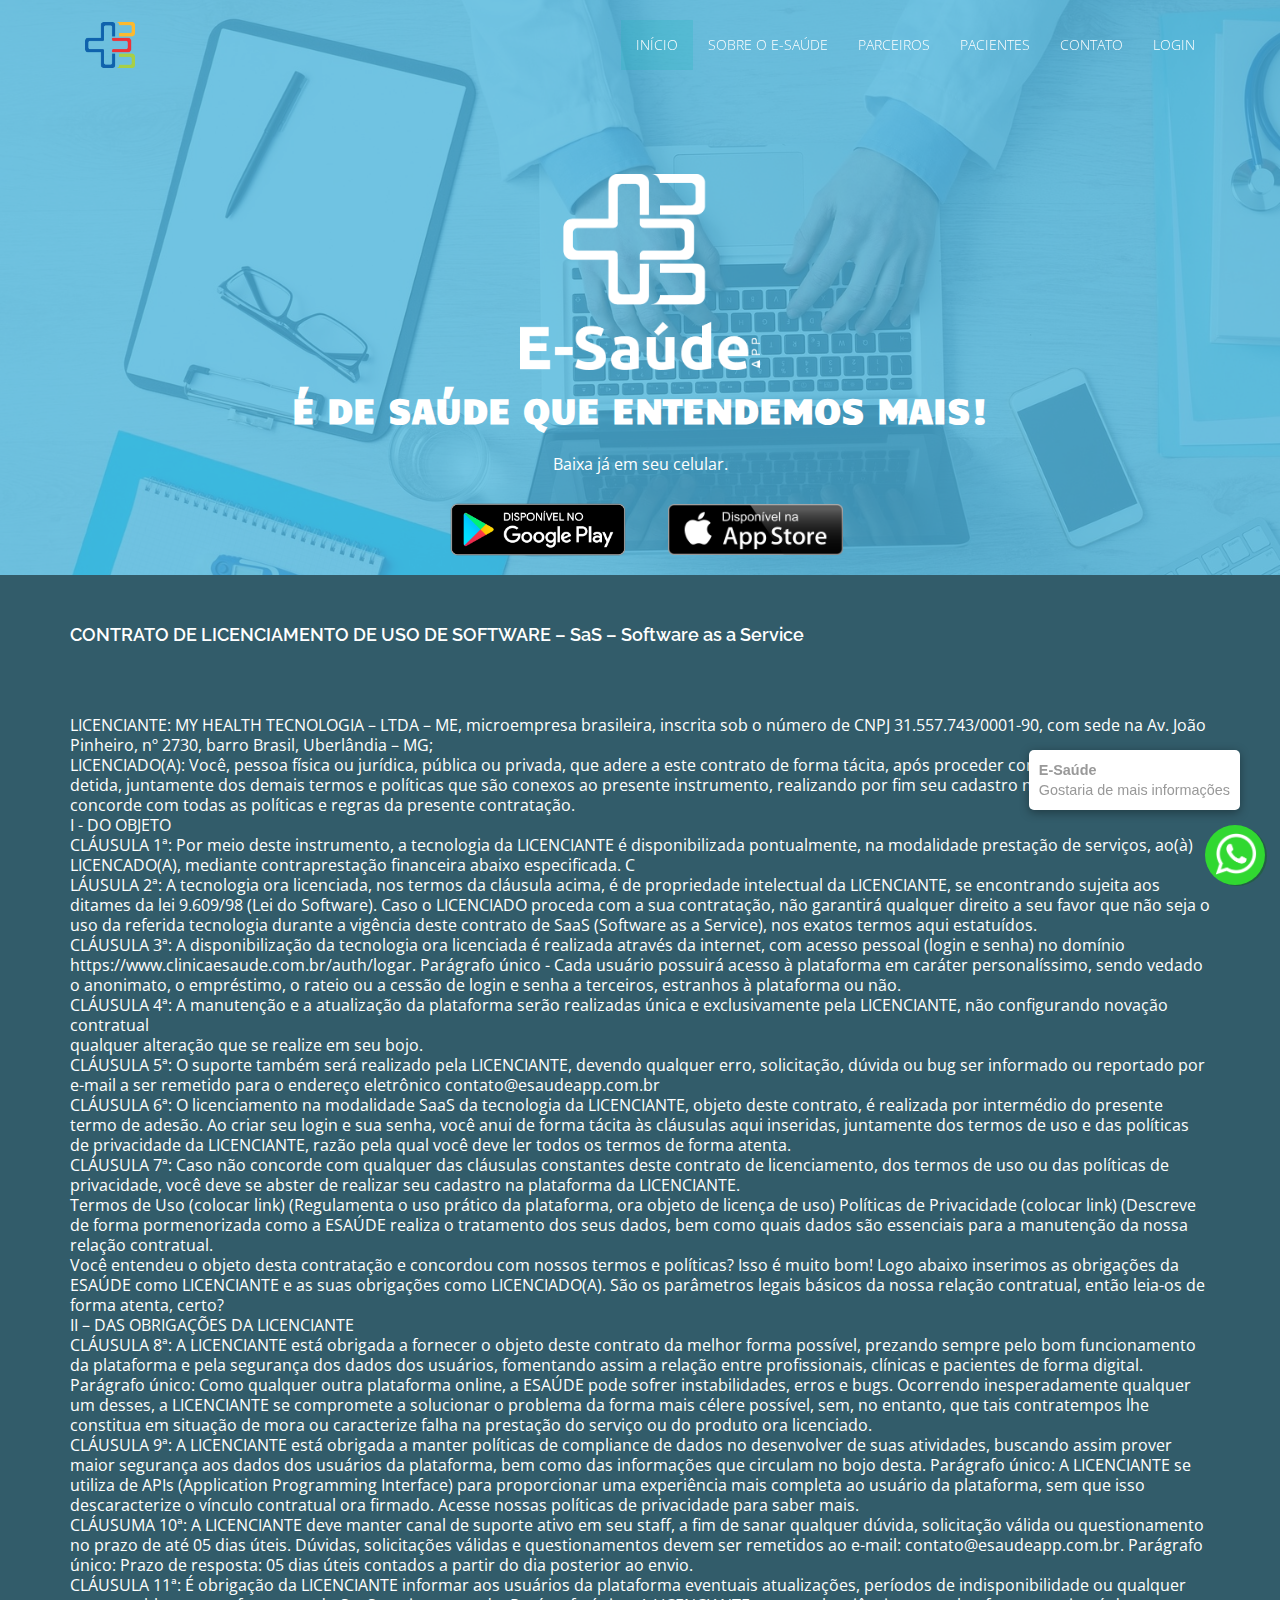
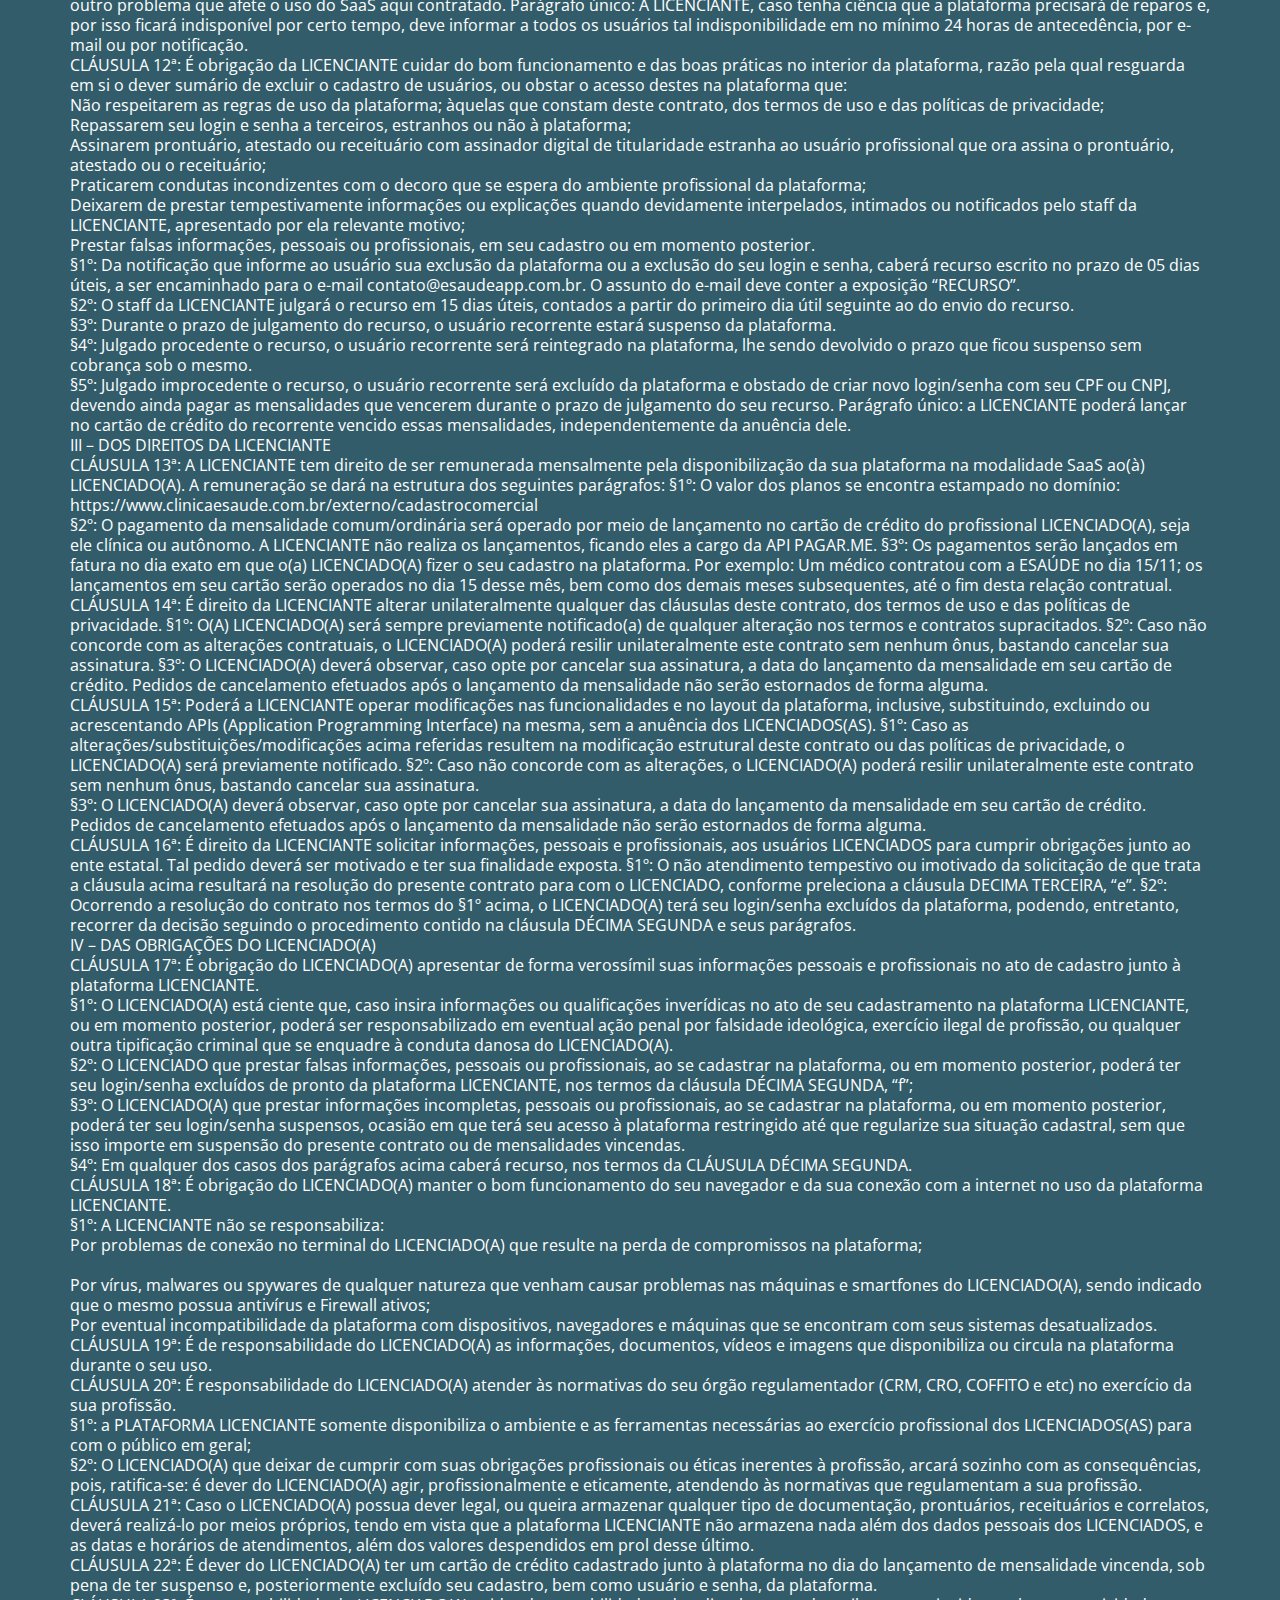
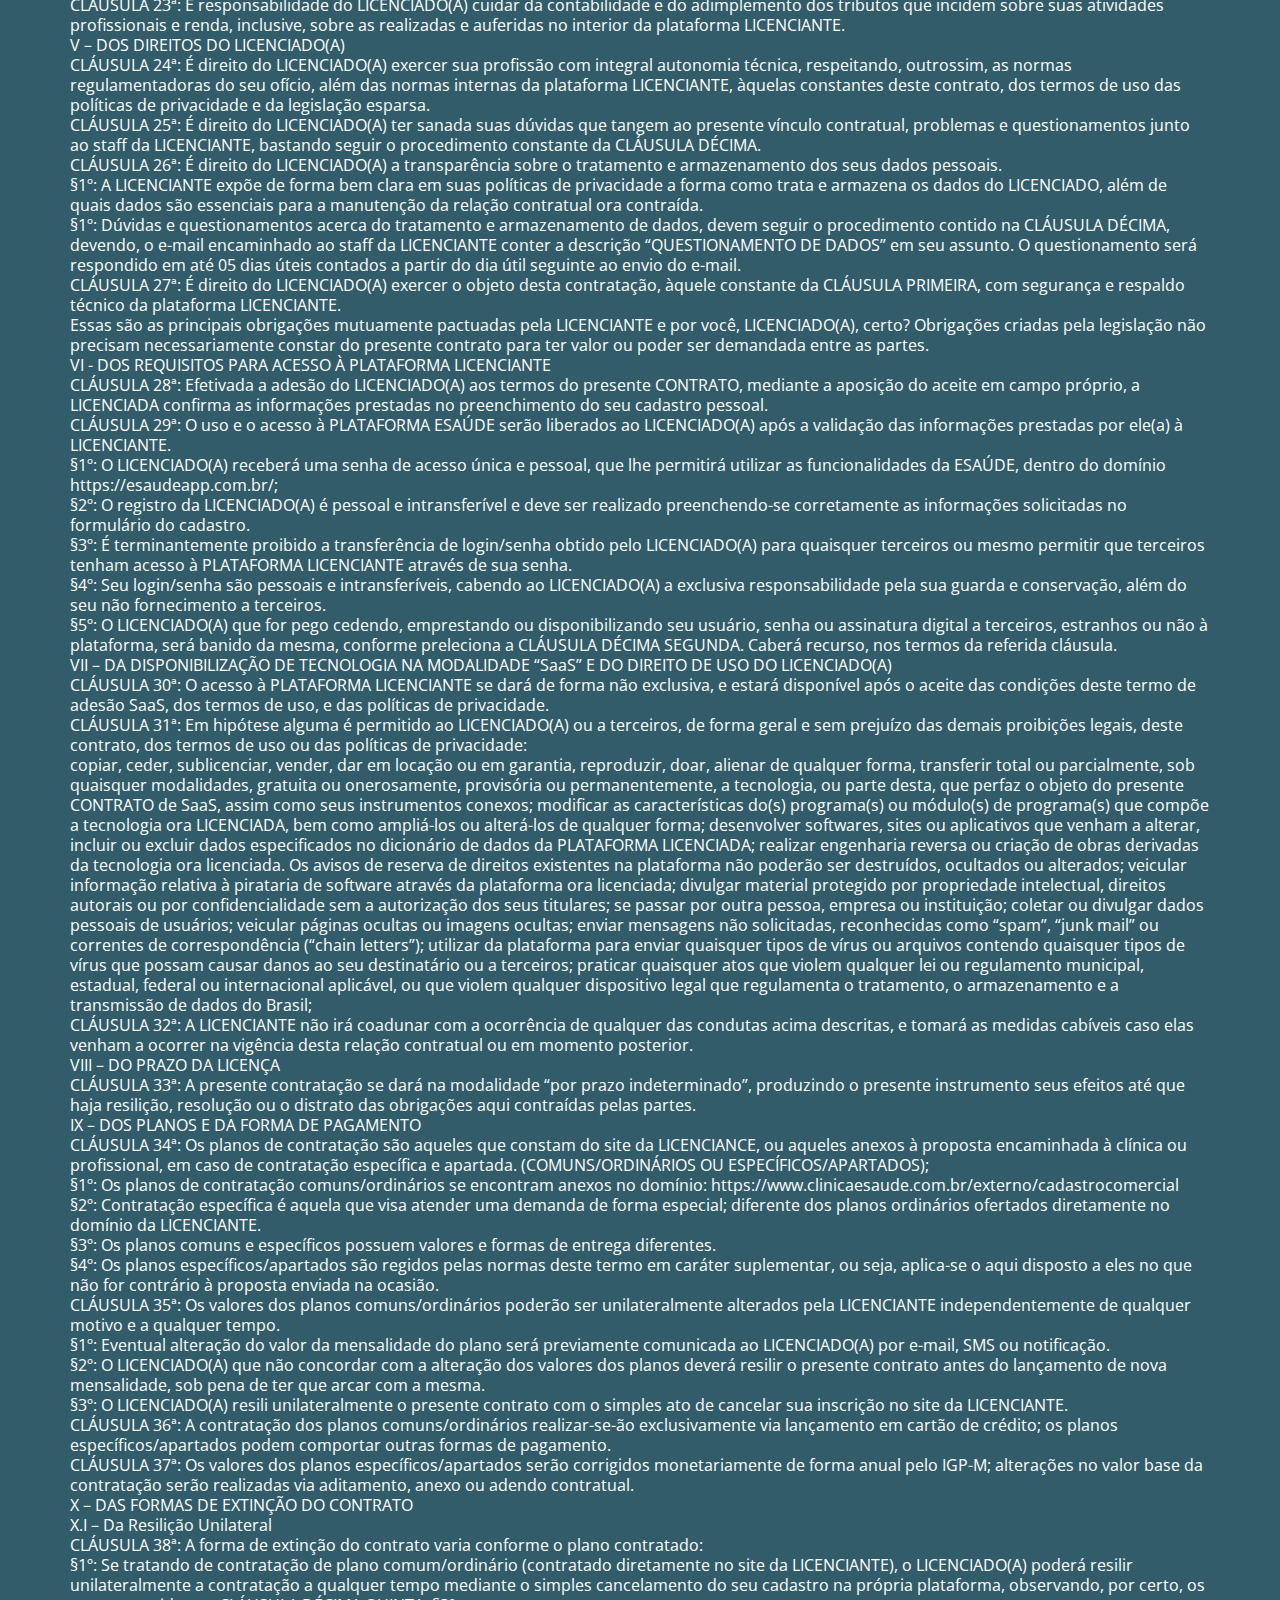
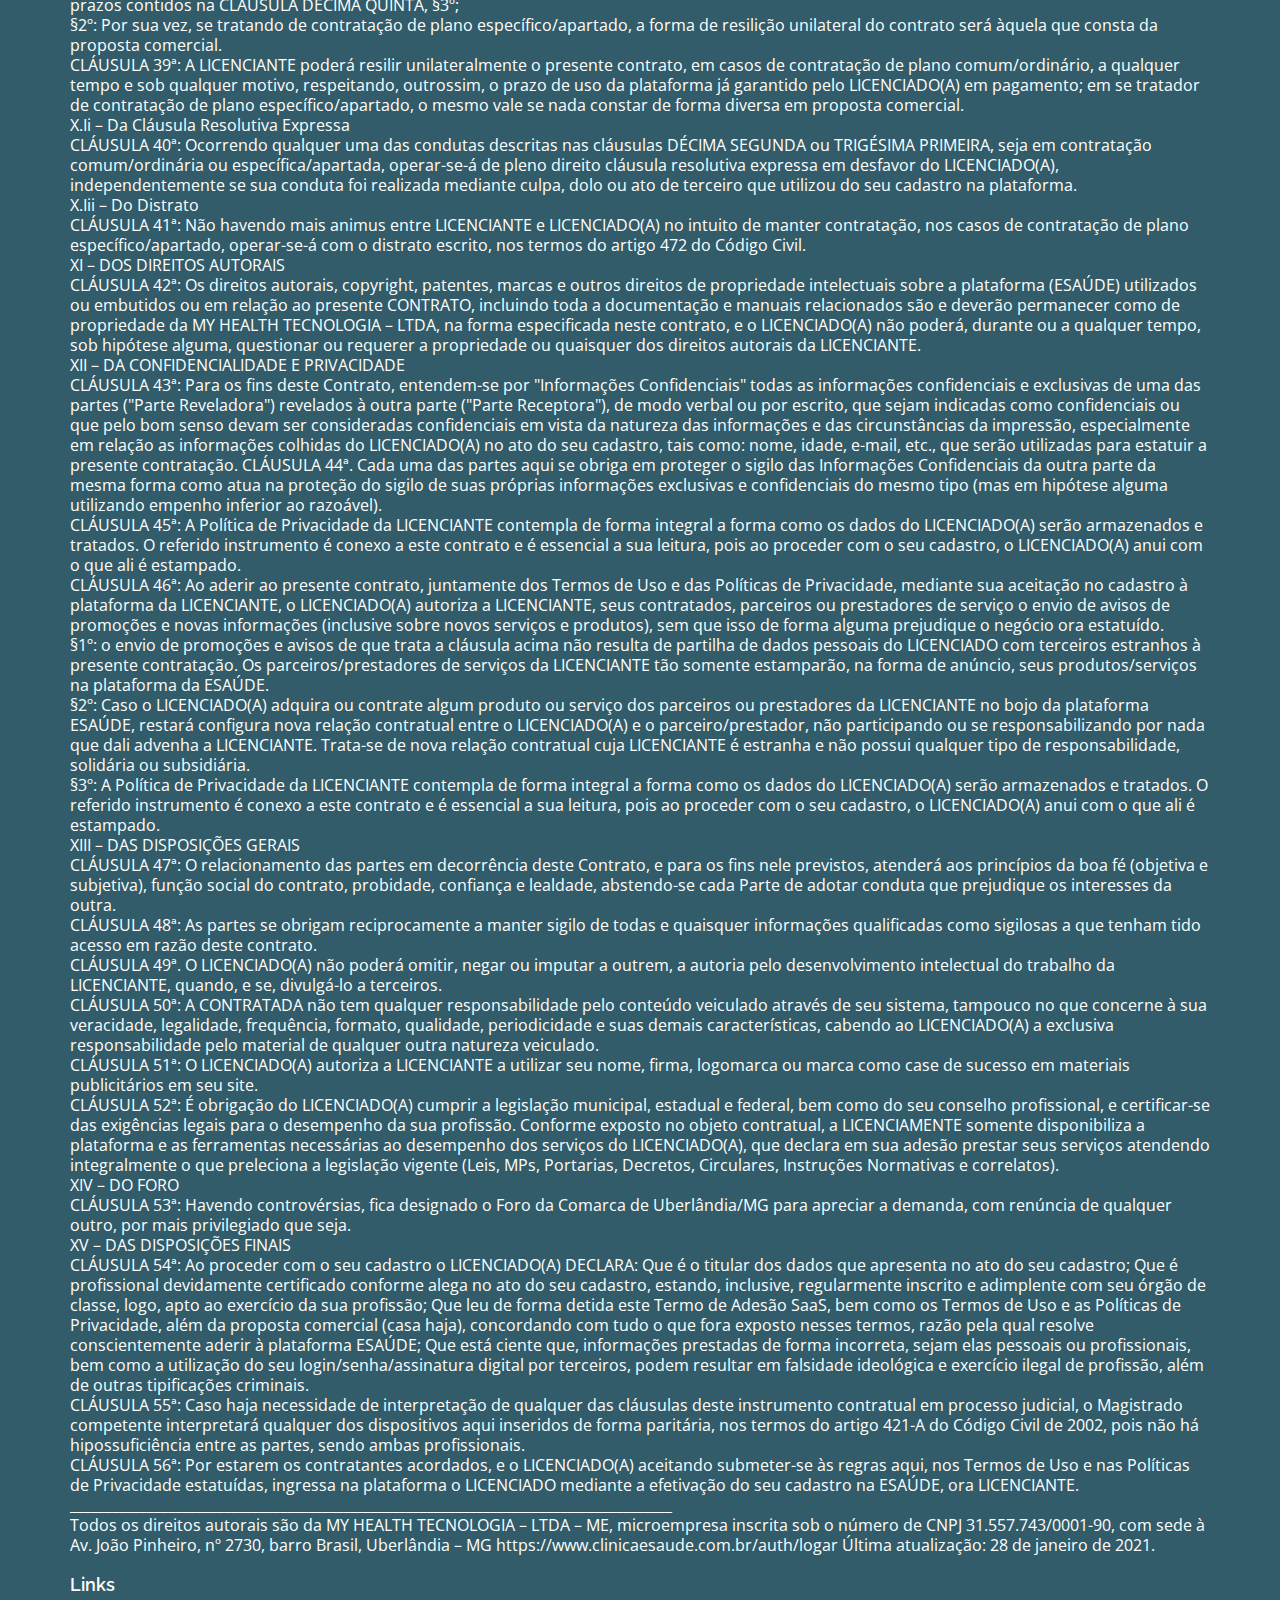
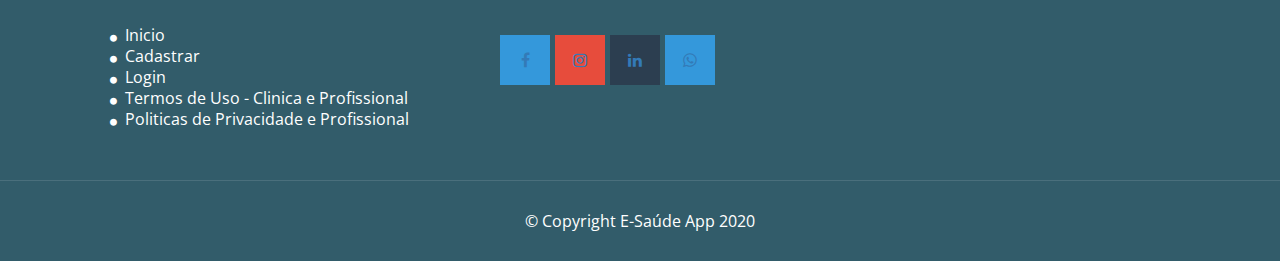
<file: saas.html>
<!DOCTYPE html>
<html lang="en">
<link rel="shortcut icon" href="img/logocolor.png">

<head>
  <meta charset="utf-8">
  <meta name="viewport" content="width=device-width, initial-scale=1">
  <title>E-Saúde App</title>
  <meta name="description" content="Plataforma de gestão para consultórios e marcação de consultas">
  <meta name="keywords" content="Plataforma de gestão para consultóios e marcação de consultas">


  <link rel="stylesheet" type="text/css" href="https://fonts.googleapis.com/css?family=Open+Sans|Raleway|Candal">
  <link rel="stylesheet" type="text/css" href="css/font-awesome.min.css">
  <link rel="stylesheet" type="text/css" href="css/bootstrap.min.css">
  <link rel="stylesheet" type="text/css" href="css/style.css">
  <link rel="stylesheet" type="text/css" href="css/gallery.css">
  <link rel="stylesheet" type="text/css" href="css/gallery.theme.css">
  <!-- =======================================================
    
  ======================================================= -->
 <! - Tag global do site (gtag.js) - Google Analytics ->
<script async src = "https://www.googletagmanager.com/gtag/js?id=G-JXMD9RB9KY"> </script>
<script>
  window.dataLayer = window.dataLayer || [];
  função gtag () {dataLayer.push (argumentos);}
  gtag ('js', new Date ());

  gtag ('config', 'G-JXMD9RB9KY');
</script>

<!-- Google Tag Manager -->
<script>(function(w,d,s,l,i){w[l]=w[l]||[];w[l].push({'gtm.start':
new Date().getTime(),event:'gtm.js'});var f=d.getElementsByTagName(s)[0],
j=d.createElement(s),dl=l!='dataLayer'?'&l='+l:'';j.async=true;j.src=
'https://www.googletagmanager.com/gtm.js?id='+i+dl;f.parentNode.insertBefore(j,f);
})(window,document,'script','dataLayer','GTM-5RRJPQW');</script>
<!-- End Google Tag Manager -->
  
</head>

<body id="myPage" data-spy="scroll" data-target=".navbar" data-offset="60">
  <!--banner-->

  
  <!-- Google Tag Manager (noscript) -->
<noscript><iframe src="https://www.googletagmanager.com/ns.html?id=GTM-5RRJPQW"
height="0" width="0" style="display:none;visibility:hidden"></iframe></noscript>
<!-- End Google Tag Manager (noscript) -->
  <section id="banner" class="banner">
    <div class="bg-color">
      <nav class="navbar navbar-default navbar-fixed-top">
        <div class="container">
          <div class="col-md-12">
            <div class="navbar-header">
              <button type="button" class="navbar-toggle" data-toggle="collapse" data-target="#myNavbar">
				        <span class="icon-bar"></span>
				        <span class="icon-bar"></span>
				        <span class="icon-bar"></span>
				      </button>
              <a href="#"><img src="img/logocolor.png" class="img-responsive" style=" width: 50px; ; margin-top: 02px;"></a>
            </div>
            <div class="collapse navbar-collapse navbar-right" id="myNavbar">
              <ul class="nav navbar-nav">
               <li class="active"><a href="index.html">Início</a></li>
                <li class=""><a href="#sobre">Sobre O E-Saúde</a></li>
                <li class=""><a href="#parceiros">Parceiros</a></li>
                 <li class=""><a href="pacientes.html">Pacientes</a></li>
                <li class=""><a href="#contato">Contato</a></li>
                <li><a href="https://www.clinicaesaude.com.br/auth/logar">Login</a></li>
              </ul>
            </div>
          </div>
        </div>
      </nav>
      <div class="container">
        <div class="row">
          <div class="banner-info">
            <div class="banner-logo text-center">
              <img src="img/logo2.png" class="img-responsive" style="width: 240px; margin-top: -16px;">
            </div>
            <div class="banner-text text-center">
              <h1 class="white">É de Saúde que entendemos mais!</h1>
              <p>Baixa já em seu celular.</p>
        <a href="https://play.google.com/store/apps/details?id=com.gmail.viniciusmfrazao.esade" target="_blank" class="btn btn-appoint2"><img src="img/google-play-badge.png" class="img-responsive"  style="width: 200px"></i></a>
               <a href="https://apps.apple.com/us/app/e-saude/id1552569149" target="_blank" class="btn btn-appoint2"><img src="img/logoapple.png" class="img-responsive"  style="width: 175px"></a>
            </div>
            <!--<div class="overlay-detail text-center">
              <a href="#service"><i class="fa fa-angle-down"></i></a>
            </div>-->
          </div>
        </div>
      </div>
    </div>
  </section>
  <!--/ banner-->
  <!--service-->









  <!--/ contact-->
 


     


  <!--footer-->
  <footer id="footer">
    <div class="top-footer">
      <div class="container">
        <div class="row">
          <div class="col-md-12 col-sm-4 marb20">
            <div class="ftr-tle">
              <h4 class="white no-padding">CONTRATO DE LICENCIAMENTO DE USO DE SOFTWARE – SaS – Software as a Service</h4>
            </div>
            <div class="info-sec">
            <br>



<br> LICENCIANTE: MY HEALTH TECNOLOGIA – LTDA – ME, microempresa brasileira, inscrita sob o número de CNPJ 31.557.743/0001-90, com sede na Av. João Pinheiro, nº 2730, barro Brasil, Uberlândia – MG;

<br> LICENCIADO(A): Você, pessoa física ou jurídica, pública ou privada, que adere a este contrato de forma tácita, após proceder com sua leitura de forma detida, juntamente dos demais termos e políticas que são conexos ao presente instrumento, realizando por fim seu cadastro na plataforma, caso concorde com todas as políticas e regras da presente contratação.

<br> I - DO OBJETO

<br> CLÁUSULA 1ª: Por meio deste instrumento, a tecnologia da LICENCIANTE é disponibilizada pontualmente, na modalidade prestação de serviços, ao(à) LICENCADO(A), mediante contraprestação financeira abaixo especificada.

C<br> LÁUSULA 2ª: A tecnologia ora licenciada, nos termos da cláusula acima, é de propriedade intelectual da LICENCIANTE, se encontrando sujeita aos ditames da lei 9.609/98 (Lei do Software). Caso o LICENCIADO proceda com a sua contratação, não garantirá qualquer direito a seu favor que não seja o uso da referida tecnologia durante a vigência deste contrato de SaaS (Software as a Service), nos exatos termos aqui estatuídos.

<br> CLÁUSULA 3ª: A disponibilização da tecnologia ora licenciada é realizada através da internet, com acesso pessoal (login e senha) no domínio https://www.clinicaesaude.com.br/auth/logar.
Parágrafo único - Cada usuário possuirá acesso à plataforma em caráter personalíssimo, sendo vedado o anonimato, o empréstimo, o rateio ou a cessão de login e senha a terceiros, estranhos à plataforma ou não.

<br> CLÁUSULA 4ª: A manutenção e a atualização da plataforma serão realizadas única e exclusivamente pela LICENCIANTE, não configurando novação contratual <br> qualquer alteração que se realize em seu bojo.

<br> CLÁUSULA 5ª: O suporte também será realizado pela LICENCIANTE, devendo qualquer erro, solicitação, dúvida ou bug ser informado ou reportado por e-mail a ser remetido para o endereço eletrônico contato@esaudeapp.com.br

<br> CLÁUSULA 6ª: O licenciamento na modalidade SaaS da tecnologia da LICENCIANTE, objeto deste contrato, é realizada por intermédio do presente termo de adesão. Ao criar seu login e sua senha, você anui de forma tácita às cláusulas aqui inseridas, juntamente dos termos de uso e das políticas de privacidade da LICENCIANTE, razão pela qual você deve ler todos os termos de forma atenta.

<br> CLÁUSULA 7ª: Caso não concorde com qualquer das cláusulas constantes deste contrato de licenciamento, dos termos de uso ou das políticas de privacidade, você deve se abster de realizar seu cadastro na plataforma da LICENCIANTE.

<br> Termos de Uso (colocar link) (Regulamenta o uso prático da plataforma, ora objeto de licença de uso)
Políticas de Privacidade (colocar link) (Descreve de forma pormenorizada como a ESAÚDE realiza o tratamento dos seus dados, bem como quais dados são essenciais para a manutenção da nossa relação contratual.

  <br> Você entendeu o objeto desta contratação e concordou com nossos termos e políticas? Isso é muito bom! Logo abaixo inserimos as obrigações da ESAÚDE como LICENCIANTE e as suas obrigações como LICENCIADO(A). São os parâmetros legais básicos da nossa relação contratual, então leia-os de forma atenta, certo?

<br> II – DAS OBRIGAÇÕES DA LICENCIANTE

<br> CLÁUSULA 8ª: A LICENCIANTE está obrigada a fornecer o objeto deste contrato da melhor forma possível, prezando sempre pelo bom funcionamento da plataforma e pela segurança dos dados dos usuários, fomentando assim a relação entre profissionais, clínicas e pacientes de forma digital.
  Parágrafo único: Como qualquer outra plataforma online, a ESAÚDE pode sofrer instabilidades, erros e bugs. Ocorrendo inesperadamente qualquer um desses, a LICENCIANTE se compromete a solucionar o problema da forma mais célere possível, sem, no entanto, que tais contratempos lhe constitua em situação de mora ou caracterize falha na prestação do serviço ou do produto ora licenciado.

<br> CLÁUSULA 9ª: A LICENCIANTE está obrigada a manter políticas de compliance de dados no desenvolver de suas atividades, buscando assim prover maior segurança aos dados dos usuários da plataforma, bem como das informações que circulam no bojo desta.
  Parágrafo único: A LICENCIANTE se utiliza de APIs (Application Programming Interface) para proporcionar uma experiência mais completa ao usuário da plataforma, sem que isso descaracterize o vínculo contratual ora firmado. Acesse nossas políticas de privacidade para saber mais.

<br> CLÁUSUMA 10ª: A LICENCIANTE deve manter canal de suporte ativo em seu staff, a fim de sanar qualquer dúvida, solicitação válida ou questionamento no prazo de até 05 dias úteis. Dúvidas, solicitações válidas e questionamentos devem ser remetidos ao e-mail: contato@esaudeapp.com.br.
  Parágrafo único: Prazo de resposta: 05 dias úteis contados a partir do dia posterior ao envio.

<br> CLÁUSULA 11ª: É obrigação da LICENCIANTE informar aos usuários da plataforma eventuais atualizações, períodos de indisponibilidade ou qualquer outro problema que afete o uso do SaaS aqui contratado.
  Parágrafo único: A LICENCIANTE, caso tenha ciência que a plataforma precisará de reparos e, por isso ficará indisponível por certo tempo, deve informar a todos os usuários tal indisponibilidade em no mínimo 24 horas de antecedência, por e-mail ou por notificação.

<br> CLÁUSULA 12ª: É obrigação da LICENCIANTE cuidar do bom funcionamento e das boas práticas no interior da plataforma, razão pela qual resguarda em si o dever sumário de excluir o cadastro de usuários, ou obstar o acesso destes na plataforma que:

<br> Não respeitarem as regras de uso da plataforma; àquelas que constam deste contrato, dos termos de uso e das políticas de privacidade;
<br> Repassarem seu login e senha a terceiros, estranhos ou não à plataforma;
<br> Assinarem prontuário, atestado ou receituário com assinador digital de titularidade estranha ao usuário profissional que ora assina o prontuário, atestado ou o receituário;
<br> Praticarem condutas incondizentes com o decoro que se espera do ambiente profissional da plataforma;
<br> Deixarem de prestar tempestivamente informações ou explicações quando devidamente interpelados, intimados ou notificados pelo staff da LICENCIANTE, apresentado por ela relevante motivo;
<br> Prestar falsas informações, pessoais ou profissionais, em seu cadastro ou em momento posterior.

<br> §1º: Da notificação que informe ao usuário sua exclusão da plataforma ou a exclusão do seu login e senha, caberá recurso escrito no prazo de 05 dias úteis, a ser encaminhado para o e-mail contato@esaudeapp.com.br. O assunto do e-mail deve conter a exposição “RECURSO”.
<br> §2º: O staff da LICENCIANTE julgará o recurso em 15 dias úteis, contados a partir do primeiro dia útil seguinte ao do envio do recurso.
<br> §3º: Durante o prazo de julgamento do recurso, o usuário recorrente estará suspenso da plataforma.
<br> §4º: Julgado procedente o recurso, o usuário recorrente será reintegrado na plataforma, lhe sendo devolvido o prazo que ficou suspenso sem cobrança sob o mesmo.
<br> §5º: Julgado improcedente o recurso, o usuário recorrente será excluído da plataforma e obstado de criar novo login/senha com seu CPF ou CNPJ, devendo ainda pagar as mensalidades que vencerem durante o prazo de julgamento do seu recurso.
  Parágrafo único: a LICENCIANTE poderá lançar no cartão de crédito do recorrente vencido essas mensalidades, independentemente da anuência dele.

<br> III – DOS DIREITOS DA LICENCIANTE

<br> CLÁUSULA 13ª: A LICENCIANTE tem direito de ser remunerada mensalmente pela disponibilização da sua plataforma na modalidade SaaS ao(à) LICENCIADO(A). A remuneração se dará na estrutura dos seguintes parágrafos:
  §1º: O valor dos planos se encontra estampado no domínio: https://www.clinicaesaude.com.br/externo/cadastrocomercial

  <br> §2º: O pagamento da mensalidade comum/ordinária será operado por meio de lançamento no cartão de crédito do profissional LICENCIADO(A), seja ele clínica ou autônomo. A LICENCIANTE não realiza os lançamentos, ficando eles a cargo da API PAGAR.ME.
  §3º: Os pagamentos serão lançados em fatura no dia exato em que o(a) LICENCIADO(A) fizer o seu cadastro na plataforma. Por exemplo: Um médico contratou com a ESAÚDE no dia 15/11; os lançamentos em seu cartão serão operados no dia 15 desse mês, bem como dos demais meses subsequentes, até o fim desta relação contratual.

<br> CLÁUSULA 14ª: É direito da LICENCIANTE alterar unilateralmente qualquer das cláusulas deste contrato, dos termos de uso e das políticas de privacidade.
  §1º: O(A) LICENCIADO(A) será sempre previamente notificado(a) de qualquer alteração nos termos e contratos supracitados.
  §2º: Caso não concorde com as alterações contratuais, o LICENCIADO(A) poderá resilir unilateralmente este contrato sem nenhum ônus, bastando cancelar sua assinatura.
  §3º: O LICENCIADO(A) deverá observar, caso opte por cancelar sua assinatura, a data do lançamento da mensalidade em seu cartão de crédito. Pedidos de cancelamento efetuados após o lançamento da mensalidade não serão estornados de forma alguma.

<br> CLÁUSULA 15ª: Poderá a LICENCIANTE operar modificações nas funcionalidades e no layout da plataforma, inclusive, substituindo, excluindo ou acrescentando APIs (Application Programming Interface) na mesma, sem a anuência dos LICENCIADOS(AS).
  §1º: Caso as alterações/substituições/modificações acima referidas resultem na modificação estrutural deste contrato ou das políticas de privacidade, o LICENCIADO(A) será previamente notificado.
  §2º: Caso não concorde com as alterações, o LICENCIADO(A) poderá resilir unilateralmente este contrato sem nenhum ônus, bastando cancelar sua assinatura.
<br> §3º: O LICENCIADO(A) deverá observar, caso opte por cancelar sua assinatura, a data do lançamento da mensalidade em seu cartão de crédito. Pedidos de cancelamento efetuados após o lançamento da mensalidade não serão estornados de forma alguma.

<br> CLÁUSULA 16ª: É direito da LICENCIANTE solicitar informações, pessoais e profissionais, aos usuários LICENCIADOS para cumprir obrigações junto ao ente estatal. Tal pedido deverá ser motivado e ter sua finalidade exposta.
  §1º: O não atendimento tempestivo ou imotivado da solicitação de que trata a cláusula acima resultará na resolução do presente contrato para com o LICENCIADO, conforme preleciona a cláusula DECIMA TERCEIRA, “e”.
  §2º: Ocorrendo a resolução do contrato nos termos do §1º acima, o LICENCIADO(A) terá seu login/senha excluídos da plataforma, podendo, entretanto, recorrer da decisão seguindo o procedimento contido na cláusula DÉCIMA SEGUNDA e seus parágrafos.

<br> IV – DAS OBRIGAÇÕES DO LICENCIADO(A)

<br> CLÁUSULA 17ª: É obrigação do LICENCIADO(A) apresentar de forma verossímil suas informações pessoais e profissionais no ato de cadastro junto à plataforma LICENCIANTE. 
  <br> §1º: O LICENCIADO(A) está ciente que, caso insira informações ou qualificações inverídicas no ato de seu cadastramento na plataforma LICENCIANTE, ou em momento posterior, poderá ser responsabilizado em eventual ação penal por falsidade ideológica, exercício ilegal de profissão, ou qualquer outra tipificação criminal que se enquadre à conduta danosa do LICENCIADO(A).
  <br> §2º: O LICENCIADO que prestar falsas informações, pessoais ou profissionais, ao se cadastrar na plataforma, ou em momento posterior, poderá ter seu login/senha excluídos de pronto da plataforma LICENCIANTE, nos termos da cláusula DÉCIMA SEGUNDA, “f”;
  <br> §3º: O LICENCIADO(A) que prestar informações incompletas, pessoais ou profissionais, ao se cadastrar na plataforma, ou em momento posterior, poderá ter seu login/senha suspensos, ocasião em que terá seu acesso à plataforma restringido até que regularize sua situação cadastral, sem que isso importe em suspensão do presente contrato ou de mensalidades vincendas.
  <br> §4º: Em qualquer dos casos dos parágrafos acima caberá recurso, nos termos da CLÁUSULA DÉCIMA SEGUNDA.

<br> CLÁUSULA 18ª: É obrigação do LICENCIADO(A) manter o bom funcionamento do seu navegador e da sua conexão com a internet no uso da plataforma LICENCIANTE.
  <br> §1º: A LICENCIANTE não se responsabiliza:
<br> Por problemas de conexão no terminal do LICENCIADO(A) que resulte na perda de compromissos na plataforma;
<br> <br> Por vírus, malwares ou spywares de qualquer natureza que venham causar problemas nas máquinas e smartfones do LICENCIADO(A), sendo indicado que o mesmo possua antivírus e Firewall ativos;
<br> Por eventual incompatibilidade da plataforma com dispositivos, navegadores e máquinas que se encontram com seus sistemas desatualizados.

<br> CLÁUSULA 19ª: É de responsabilidade do LICENCIADO(A) as informações, documentos, vídeos e imagens que disponibiliza ou circula na plataforma durante o seu uso.

<br> CLÁUSULA 20ª: É responsabilidade do LICENCIADO(A) atender às normativas do seu órgão regulamentador (CRM, CRO, COFFITO e etc) no exercício da sua profissão.
  <br> §1º: a PLATAFORMA LICENCIANTE somente disponibiliza o ambiente e as ferramentas necessárias ao exercício profissional dos LICENCIADOS(AS) para com o público em geral;
  <br> §2º: O LICENCIADO(A) que deixar de cumprir com suas obrigações profissionais ou éticas inerentes à profissão, arcará sozinho com as consequências, pois, ratifica-se: é dever do LICENCIADO(A) agir, profissionalmente e eticamente, atendendo às normativas que regulamentam a sua profissão.

<br> CLÁUSULA 21ª: Caso o LICENCIADO(A) possua dever legal, ou queira armazenar qualquer tipo de documentação, prontuários, receituários e correlatos, deverá realizá-lo por meios próprios, tendo em vista que a plataforma LICENCIANTE não armazena nada além dos dados pessoais dos LICENCIADOS, e as datas e horários de atendimentos, além dos valores despendidos em prol desse último. 

<br> CLÁUSULA 22ª: É dever do LICENCIADO(A) ter um cartão de crédito cadastrado junto à plataforma no dia do lançamento de mensalidade vincenda, sob pena de ter suspenso e, posteriormente excluído seu cadastro, bem como usuário e senha, da plataforma.

<br> CLÁUSULA 23ª: É responsabilidade do LICENCIADO(A) cuidar da contabilidade e do adimplemento dos tributos que incidem sobre suas atividades profissionais e renda, inclusive, sobre as realizadas e auferidas no interior da plataforma LICENCIANTE.

<br> V – DOS DIREITOS DO LICENCIADO(A)

<br> CLÁUSULA 24ª: É direito do LICENCIADO(A) exercer sua profissão com integral autonomia técnica, respeitando, outrossim, as normas regulamentadoras do seu ofício, além das normas internas da plataforma LICENCIANTE, àquelas constantes deste contrato, dos termos de uso das políticas de privacidade e da legislação esparsa.

<br> CLÁUSULA 25ª: É direito do LICENCIADO(A) ter sanada suas dúvidas que tangem ao presente vínculo contratual, problemas e questionamentos junto ao staff da LICENCIANTE, bastando seguir o procedimento constante da CLÁUSULA DÉCIMA.

<br> CLÁUSULA 26ª: É direito do LICENCIADO(A) a transparência sobre o tratamento e armazenamento dos seus dados pessoais.
  <br> §1º: A LICENCIANTE expõe de forma bem clara em suas políticas de privacidade a forma como trata e armazena os dados do LICENCIADO, além de quais dados são essenciais para a manutenção da relação contratual ora contraída.
 <br>  §1º: Dúvidas e questionamentos acerca do tratamento e armazenamento de dados, devem seguir o procedimento contido na CLÁUSULA DÉCIMA, devendo, o e-mail encaminhado ao staff da LICENCIANTE conter a descrição “QUESTIONAMENTO DE DADOS” em seu assunto. O questionamento será respondido em até 05 dias úteis contados a partir do dia útil seguinte ao envio do e-mail.

<br> CLÁUSULA 27ª: É direito do LICENCIADO(A) exercer o objeto desta contratação, àquele constante da CLÁUSULA PRIMEIRA, com segurança e respaldo técnico da plataforma LICENCIANTE.

  <br> Essas são as principais obrigações mutuamente pactuadas pela LICENCIANTE e por você, LICENCIADO(A), certo? Obrigações criadas pela legislação não precisam necessariamente constar do presente contrato para ter valor ou poder ser demandada entre as partes.

<br> VI - DOS REQUISITOS PARA ACESSO À PLATAFORMA LICENCIANTE

<br> CLÁUSULA 28ª: Efetivada a adesão do LICENCIADO(A) aos termos do presente CONTRATO, mediante a aposição do aceite em campo próprio, a LICENCIADA confirma as informações prestadas no preenchimento do seu cadastro pessoal.

<br> CLÁUSULA 29ª: O uso e o acesso à PLATAFORMA ESAÚDE serão liberados ao LICENCIADO(A) após a validação das informações prestadas por ele(a) à LICENCIANTE.
 
<br> §1º: O LICENCIADO(A) receberá uma senha de acesso única e pessoal, que lhe permitirá utilizar as funcionalidades da ESAÚDE, dentro do domínio https://esaudeapp.com.br/;
<br> §2º: O registro da LICENCIADO(A) é pessoal e intransferível e deve ser realizado preenchendo-se corretamente as informações solicitadas no formulário do cadastro. 
<br> §3º: É terminantemente proibido a transferência de login/senha obtido pelo LICENCIADO(A) para quaisquer terceiros ou mesmo permitir que terceiros tenham acesso à PLATAFORMA LICENCIANTE através de sua senha. 
<br> §4º: Seu login/senha são pessoais e intransferíveis, cabendo ao LICENCIADO(A) a exclusiva responsabilidade pela sua guarda e conservação, além do seu não fornecimento a terceiros.
<br> §5º: O LICENCIADO(A) que for pego cedendo, emprestando ou disponibilizando seu usuário, senha ou assinatura digital a terceiros, estranhos ou não à plataforma, será banido da mesma, conforme preleciona a CLÁUSULA DÉCIMA SEGUNDA. Caberá recurso, nos termos da referida cláusula. 

<br> VII – DA DISPONIBILIZAÇÃO DE TECNOLOGIA NA MODALIDADE “SaaS” E DO DIREITO DE USO DO LICENCIADO(A)

<br> CLÁUSULA 30ª: O acesso à PLATAFORMA LICENCIANTE se dará de forma não exclusiva, e estará disponível após o aceite das condições deste termo de adesão SaaS, dos termos de uso, e das políticas de privacidade.
 
<br> CLÁUSULA 31ª: Em hipótese alguma é permitido ao LICENCIADO(A) ou a terceiros, de forma geral e sem prejuízo das demais proibições legais, deste contrato, dos termos de uso ou das políticas de privacidade:

 <br> copiar, ceder, sublicenciar, vender, dar em locação ou em garantia, reproduzir, doar, alienar de qualquer forma, transferir total ou parcialmente, sob quaisquer modalidades, gratuita ou onerosamente, provisória ou permanentemente, a tecnologia, ou parte desta, que perfaz o objeto do presente CONTRATO de SaaS, assim como seus instrumentos conexos;
modificar as características do(s) programa(s) ou módulo(s) de programa(s) que compõe a tecnologia ora LICENCIADA, bem como ampliá-los ou alterá-los de qualquer forma; 
 desenvolver softwares, sites ou aplicativos que venham a alterar, incluir ou excluir dados especificados no dicionário de dados da PLATAFORMA LICENCIADA; 
realizar engenharia reversa ou criação de obras derivadas da tecnologia ora licenciada. Os avisos de reserva de direitos existentes na plataforma não poderão ser destruídos, ocultados ou alterados; 
veicular informação relativa à pirataria de software através da plataforma ora licenciada; 
divulgar material protegido por propriedade intelectual, direitos autorais ou por confidencialidade sem a autorização dos seus titulares; 
se passar por outra pessoa, empresa ou instituição; 
coletar ou divulgar dados pessoais de usuários; 
 veicular páginas ocultas ou imagens ocultas; 
enviar mensagens não solicitadas, reconhecidas como “spam”, “junk mail” ou correntes de correspondência (“chain letters”); 
utilizar da plataforma para enviar quaisquer tipos de vírus ou arquivos contendo quaisquer tipos de vírus que possam causar danos ao seu destinatário ou a terceiros; 
praticar quaisquer atos que violem qualquer lei ou regulamento municipal, estadual, federal ou internacional aplicável, ou que violem qualquer dispositivo legal que regulamenta o tratamento, o armazenamento e a transmissão de dados do Brasil;

<br> CLÁUSULA 32ª: A LICENCIANTE não irá coadunar com a ocorrência de qualquer das condutas acima descritas, e tomará as medidas cabíveis caso elas venham a ocorrer na vigência desta relação contratual ou em momento posterior.

<br> VIII – DO PRAZO DA LICENÇA

<br> CLÁUSULA 33ª: A presente contratação se dará na modalidade “por prazo indeterminado”, produzindo o presente instrumento seus efeitos até que haja resilição, resolução ou o distrato das obrigações aqui contraídas pelas partes.

<br> IX – DOS PLANOS E DA FORMA DE PAGAMENTO

<br> CLÁUSULA 34ª: Os planos de contratação são aqueles que constam do site da LICENCIANCE, ou aqueles anexos à proposta encaminhada à clínica ou profissional, em caso de contratação específica e apartada. (COMUNS/ORDINÁRIOS OU ESPECÍFICOS/APARTADOS);
  <br> §1º: Os planos de contratação comuns/ordinários se encontram anexos no domínio: https://www.clinicaesaude.com.br/externo/cadastrocomercial
  <br> §2º: Contratação específica é aquela que visa atender uma demanda de forma especial; diferente dos planos ordinários ofertados diretamente no domínio da LICENCIANTE.
  <br> §3º: Os planos comuns e específicos possuem valores e formas de entrega diferentes.

  <br> §4º: Os planos específicos/apartados são regidos pelas normas deste termo em caráter suplementar, ou seja, aplica-se o aqui disposto a eles no que não for contrário à proposta enviada na ocasião.

<br> CLÁUSULA 35ª: Os valores dos planos comuns/ordinários poderão ser unilateralmente alterados pela LICENCIANTE independentemente de qualquer motivo e a qualquer tempo.
  <br> §1º: Eventual alteração do valor da mensalidade do plano será previamente comunicada ao LICENCIADO(A) por e-mail, SMS ou notificação. 
  <br> §2º: O LICENCIADO(A) que não concordar com a alteração dos valores dos planos deverá resilir o presente contrato antes do lançamento de nova mensalidade, sob pena de ter que arcar com a mesma.
  <br> §3º: O LICENCIADO(A) resili unilateralmente o presente contrato com o simples ato de cancelar sua inscrição no site da LICENCIANTE.

<br> CLÁUSULA 36ª: A contratação dos planos comuns/ordinários realizar-se-ão exclusivamente via lançamento em cartão de crédito; os planos específicos/apartados podem comportar outras formas de pagamento.

<br> CLÁUSULA 37ª: Os valores dos planos específicos/apartados serão corrigidos monetariamente de forma anual pelo IGP-M; alterações no valor base da contratação serão realizadas via aditamento, anexo ou adendo contratual. 

<br> X – DAS FORMAS DE EXTINÇÃO DO CONTRATO
<br> X.I – Da Resilição Unilateral

<br> CLÁUSULA 38ª: A forma de extinção do contrato varia conforme o plano contratado:
  <br> §1º: Se tratando de contratação de plano comum/ordinário (contratado diretamente no site da LICENCIANTE), o LICENCIADO(A) poderá resilir unilateralmente a contratação a qualquer tempo mediante o simples cancelamento do seu cadastro na própria plataforma, observando, por certo, os prazos contidos na CLÁUSULA DÉCIMA QUINTA, §3º;
  <br> §2º: Por sua vez, se tratando de contratação de plano específico/apartado, a forma de resilição unilateral do contrato será àquela que consta da proposta comercial.

<br> CLÁUSULA 39ª: A LICENCIANTE poderá resilir unilateralmente o presente contrato, em casos de contratação de plano comum/ordinário, a qualquer tempo e sob qualquer motivo, respeitando, outrossim, o prazo de uso da plataforma já garantido pelo LICENCIADO(A) em pagamento; em se tratador de contratação de plano específico/apartado, o mesmo vale se nada constar de forma diversa em proposta comercial.

<br> X.Ii – Da Cláusula Resolutiva Expressa

<br> CLÁUSULA 40ª: Ocorrendo qualquer uma das condutas descritas nas cláusulas DÉCIMA SEGUNDA ou TRIGÉSIMA PRIMEIRA, seja em contratação comum/ordinária ou específica/apartada, operar-se-á de pleno direito cláusula resolutiva expressa em desfavor do LICENCIADO(A), independentemente se sua conduta foi realizada mediante culpa, dolo ou ato de terceiro que utilizou do seu cadastro na plataforma.

<br> X.Iii – Do Distrato

<br> CLÁUSULA 41ª: Não havendo mais animus entre LICENCIANTE e LICENCIADO(A) no intuito de manter contratação, nos casos de contratação de plano específico/apartado, operar-se-á com o distrato escrito, nos termos do artigo 472 do Código Civil.

<br> XI – DOS DIREITOS AUTORAIS

<br> CLÁUSULA 42ª: Os direitos autorais, copyright, patentes, marcas e outros direitos de propriedade intelectuais sobre a plataforma (ESAÚDE) utilizados ou embutidos ou em relação ao presente CONTRATO, incluindo toda a documentação e manuais relacionados são e deverão permanecer como de propriedade da  MY HEALTH TECNOLOGIA – LTDA, na forma especificada neste contrato, e o LICENCIADO(A) não poderá, durante ou a qualquer tempo, sob hipótese alguma, questionar ou requerer a propriedade ou quaisquer dos direitos autorais da LICENCIANTE.

<br> XII – DA CONFIDENCIALIDADE E PRIVACIDADE

<br> CLÁUSULA 43ª: Para os fins deste Contrato, entendem-se por "Informações Confidenciais" todas as informações confidenciais e exclusivas de uma das partes ("Parte Reveladora") revelados à outra parte ("Parte Receptora"), de modo verbal ou por escrito, que sejam indicadas como confidenciais ou que pelo bom senso devam ser consideradas confidenciais em vista da natureza das informações e das circunstâncias da impressão, especialmente em relação as informações colhidas do LICENCIADO(A) no ato do seu cadastro, tais como: nome, idade, e-mail, etc., que serão utilizadas para estatuir a presente contratação. 
CLÁUSULA 44ª. Cada uma das partes aqui se obriga em proteger o sigilo das Informações Confidenciais da outra parte da mesma forma como atua na proteção do sigilo de suas próprias informações exclusivas e confidenciais do mesmo tipo (mas em hipótese alguma utilizando empenho inferior ao razoável).

<br> CLÁUSULA 45ª: A Política de Privacidade da LICENCIANTE contempla de forma integral a forma como os dados do LICENCIADO(A) serão armazenados e tratados. O referido instrumento é conexo a este contrato e é essencial a sua leitura, pois ao proceder com o seu cadastro, o LICENCIADO(A) anui com o que ali é estampado. 

<br> CLÁUSULA 46ª: Ao aderir ao presente contrato, juntamente dos Termos de Uso e das Políticas de Privacidade, mediante sua aceitação no cadastro à plataforma da LICENCIANTE, o LICENCIADO(A) autoriza a LICENCIANTE, seus contratados, parceiros ou prestadores de serviço o envio de avisos de promoções e novas informações (inclusive sobre novos serviços e produtos), sem que isso de forma alguma prejudique o negócio ora estatuído.
  <br> §1º: o envio de promoções e avisos de que trata a cláusula acima não resulta de partilha de dados pessoais do LICENCIADO com terceiros estranhos à presente contratação. Os parceiros/prestadores de serviços da LICENCIANTE tão somente estamparão, na forma de anúncio, seus produtos/serviços na plataforma da ESAÚDE.
  <br> §2º: Caso o LICENCIADO(A) adquira ou contrate algum produto ou serviço dos parceiros ou prestadores da LICENCIANTE no bojo da plataforma ESAÚDE, restará configura nova relação contratual entre o LICENCIADO(A) e o parceiro/prestador, não participando ou se responsabilizando por nada que dali advenha a LICENCIANTE. Trata-se de nova relação contratual cuja LICENCIANTE é estranha e não possui qualquer tipo de responsabilidade, solidária ou subsidiária.
  <br> §3º: A Política de Privacidade da LICENCIANTE contempla de forma integral a forma como os dados do LICENCIADO(A) serão armazenados e tratados. O referido instrumento é conexo a este contrato e é essencial a sua leitura, pois ao proceder com o seu cadastro, o LICENCIADO(A) anui com o que ali é estampado.

<br> XIII – DAS DISPOSIÇÕES GERAIS

<br> CLÁUSULA 47ª: O relacionamento das partes em decorrência deste Contrato, e para os fins nele previstos, atenderá aos princípios da boa fé (objetiva e subjetiva), função social do contrato, probidade, confiança e lealdade, abstendo-se cada Parte de adotar conduta que prejudique os interesses da outra.
 
<br> CLÁUSULA 48ª: As partes se obrigam reciprocamente a manter sigilo de todas e quaisquer informações qualificadas como sigilosas a que tenham tido acesso em razão deste contrato.

<br> CLÁUSULA 49ª. O LICENCIADO(A) não poderá omitir, negar ou imputar a outrem, a autoria pelo desenvolvimento intelectual do trabalho da LICENCIANTE, quando, e se, divulgá-lo a terceiros. 

<br> CLÁUSULA 50ª: A CONTRATADA não tem qualquer responsabilidade pelo conteúdo veiculado através de seu sistema, tampouco no que concerne à sua veracidade, legalidade, frequência, formato, qualidade, periodicidade e suas demais características, cabendo ao LICENCIADO(A) a exclusiva responsabilidade pelo material de qualquer outra natureza veiculado.
 
<br> CLÁUSULA 51ª: O LICENCIADO(A) autoriza a LICENCIANTE a utilizar seu nome, firma, logomarca ou marca como case de sucesso em materiais publicitários em seu site.
 
<br> CLÁUSULA 52ª: É obrigação do LICENCIADO(A) cumprir a legislação municipal, estadual e federal, bem como do seu conselho profissional, e certificar-se das exigências legais para o desempenho da sua profissão. Conforme exposto no objeto contratual, a LICENCIAMENTE somente disponibiliza a plataforma e as ferramentas necessárias ao desempenho dos serviços do LICENCIADO(A), que declara em sua adesão prestar seus serviços atendendo integralmente o que preleciona a legislação vigente (Leis, MPs, Portarias, Decretos, Circulares, Instruções Normativas e correlatos).

<br> XIV – DO FORO

<br> CLÁUSULA 53ª: Havendo controvérsias, fica designado o Foro da Comarca de Uberlândia/MG para apreciar a demanda, com renúncia de qualquer outro, por mais privilegiado que seja.

<br> XV – DAS DISPOSIÇÕES FINAIS

<br> CLÁUSULA 54ª: Ao proceder com o seu cadastro o LICENCIADO(A) DECLARA:
Que é o titular dos dados que apresenta no ato do seu cadastro;
Que é profissional devidamente certificado conforme alega no ato do seu cadastro, estando, inclusive, regularmente inscrito e adimplente com seu órgão de classe, logo, apto ao exercício da sua profissão;
Que leu de forma detida este Termo de Adesão SaaS, bem como os Termos de Uso e as Políticas de Privacidade, além da proposta comercial (casa haja), concordando com tudo o que fora exposto nesses termos, razão pela qual resolve conscientemente aderir à plataforma ESAÚDE;
Que está ciente que, informações prestadas de forma incorreta, sejam elas pessoais ou profissionais, bem como a utilização do seu login/senha/assinatura digital por terceiros, podem resultar em falsidade ideológica e exercício ilegal de profissão, além de outras tipificações criminais.

<br> CLÁUSULA 55ª: Caso haja necessidade de interpretação de qualquer das cláusulas deste instrumento contratual em processo judicial, o Magistrado competente interpretará qualquer dos dispositivos aqui inseridos de forma paritária, nos termos do artigo 421-A do Código Civil de 2002, pois não há hipossuficiência entre as partes, sendo ambas profissionais.

<br> CLÁUSULA 56ª: Por estarem os contratantes acordados, e o LICENCIADO(A) aceitando submeter-se às regras aqui, nos Termos de Uso e nas Políticas de Privacidade estatuídas, ingressa na plataforma o LICENCIADO mediante a efetivação do seu cadastro na ESAÚDE, ora LICENCIANTE.


______________________________________________________________________________________

<br> Todos os direitos autorais são da MY HEALTH TECNOLOGIA – LTDA – ME, microempresa inscrita sob o número de CNPJ 31.557.743/0001-90, com sede à Av. João Pinheiro, nº 2730, barro Brasil, Uberlândia – MG
https://www.clinicaesaude.com.br/auth/logar
Última atualização: 28 de janeiro de 2021.
 


</p>
            </div>
          </div>
          <div class="col-md-4 col-sm-4 marb20">
            <div class="ftr-tle">
              <h4 class="white no-padding">Links</h4>
            </div>
            <div class="info-sec">
              <ul class="quick-info">
                <li><a href="index.html"><i class="fa fa-circle"></i>Inicio</a></li>
              
                <li><a href="https://www.clinicaesaude.com.br/auth/cadastro"><i class="fa fa-circle"></i>Cadastrar</a></li>
                <li><a href="https://www.clinicaesaude.com.br/auth/logar"><i class="fa fa-circle"></i>Login</a></li>
                 <li><a href="termosclinicas.html"><i class="fa fa-circle"></i>Termos de Uso - Clinica e Profissional</a></li>
                   <li><a href="politicasclinicas.html"><i class="fa fa-circle"></i>Politicas de Privacidade e Profissional</a></li>
              </ul>
            </div>
          </div>
          <div class="col-md-4 col-sm-4 marb20">
            <div class="ftr-tle">
              <h4 class="white no-padding"></h4>
            </div>
            <div class="info-sec">
              <ul class="social-icon">
                <li class="bglight-blue"><a href="https://www.facebook.com/esaudeapp" target="_blank"><i class="fa fa-facebook"></i></a></li>
                <li class="bgred"><a href="https://www.instagram.com/esaudeapp/" target="_blank"><i class="fa fa-instagram"></i></a></li>
                <li class="bgdark-blue"><a href="https://www.linkedin.com/company/esaudeapp" target="_blank"><i class="fa fa-linkedin"></i></a></li>
                <li class="bglight-blue"><a href="https://api.whatsapp.com/send?phone=5534992403577&text=Ol%C3%A1%20E-Sa%C3%BAde%2C%20estou%20com%20d%C3%BAvidas%20sobre%20a%20plataforma" target="_blank"><i class="fa fa-whatsapp"></i></a></li>
              </ul>
            </div>
          </div>
        </div>
      </div>
    </div>
  <div id="links-fixos" class="hidden-md-down">
    <a href="link-para-pagina">
    
    <!-- coloque o conteúdo aqui 
         imagem ou texto
    -->
  
  </a>
  
  </div>

    <div class="footer-line">
      <div class="container">
        <div class="row">
          <div class="col-md-12 text-center">
            © Copyright E-Saúde App 2020
       
          </div>
        </div>
      </div>
    </div>
  </footer>


  <!--Botao flutuante whatsapp -->
<div id="whatswidget-pre-wrapper" class="">
<div id="whatswidget-widget-wrapper" class="whatswidget-widget-wrapper" style="all:revert;">
<div id="whatswidget-conversation" class="whatswidget-conversation" style="color: revert; font: revert; font-feature-settings: revert; font-kerning: revert; font-optical-sizing: revert; font-variation-settings: revert; text-orientation: revert; text-rendering: revert; -webkit-font-smoothing: revert; -webkit-locale: revert; -webkit-text-orientation: revert; -webkit-writing-mode: revert; writing-mode: revert; zoom: revert; place-content: revert; place-items: revert; place-self: revert; alignment-baseline: revert; animation: revert; appearance: revert; backdrop-filter: revert; backface-visibility: revert; background: revert; background-blend-mode: revert; baseline-shift: revert; block-size: revert; border-block: revert; border: revert; border-radius: revert; border-collapse: revert; border-inline: revert; inset: revert; box-shadow: revert; box-sizing: revert; break-after: revert; break-before: revert; break-inside: revert; buffered-rendering: revert; caption-side: revert; caret-color: revert; clear: revert; clip: revert; clip-path: revert; clip-rule: revert; color-interpolation: revert; color-interpolation-filters: revert; color-rendering: revert; color-scheme: revert; columns: revert; column-fill: revert; gap: revert; column-rule: revert; column-span: revert; contain: revert; contain-intrinsic-size: revert; content: revert; content-visibility: revert; counter-increment: revert; counter-reset: revert; counter-set: revert; cursor: revert; cx: revert; cy: revert; d: revert; display: none; dominant-baseline: revert; empty-cells: revert; fill: revert; fill-opacity: revert; fill-rule: revert; filter: revert; flex: revert; flex-flow: revert; float: revert; flood-color: revert; flood-opacity: revert; grid: revert; grid-area: revert; height: revert; hyphens: revert; image-orientation: revert; image-rendering: revert; inline-size: revert; inset-block: revert; inset-inline: revert; isolation: revert; letter-spacing: revert; lighting-color: revert; line-break: revert; list-style: revert; margin-block: revert; margin: revert; margin-inline: revert; marker: revert; mask: revert; mask-type: revert; max-block-size: revert; max-height: revert; max-inline-size: revert; max-width: revert; min-block-size: revert; min-height: revert; min-inline-size: revert; min-width: revert; mix-blend-mode: revert; object-fit: revert; object-position: revert; offset: revert; opacity: 0; order: revert; origin-trial-test-property: revert; orphans: revert; outline: revert; outline-offset: revert; overflow-anchor: revert; overflow-wrap: revert; overflow: revert; overscroll-behavior-block: revert; overscroll-behavior-inline: revert; overscroll-behavior: revert; padding-block: revert; padding: revert; padding-inline: revert; page: revert; page-orientation: revert; paint-order: revert; perspective: revert; perspective-origin: revert; pointer-events: revert; position: revert; quotes: revert; r: revert; resize: revert; ruby-position: revert; rx: revert; ry: revert; scroll-behavior: revert; scroll-margin-block: revert; scroll-margin: revert; scroll-margin-inline: revert; scroll-padding-block: revert; scroll-padding: revert; scroll-padding-inline: revert; scroll-snap-align: revert; scroll-snap-stop: revert; scroll-snap-type: revert; shape-image-threshold: revert; shape-margin: revert; shape-outside: revert; shape-rendering: revert; size: revert; speak: revert; stop-color: revert; stop-opacity: revert; stroke: revert; stroke-dasharray: revert; stroke-dashoffset: revert; stroke-linecap: revert; stroke-linejoin: revert; stroke-miterlimit: revert; stroke-opacity: revert; stroke-width: revert; tab-size: revert; table-layout: revert; text-align: revert; text-align-last: revert; text-anchor: revert; text-combine-upright: revert; text-decoration: revert; text-decoration-skip-ink: revert; text-indent: revert; text-overflow: revert; text-shadow: revert; text-size-adjust: revert; text-transform: revert; text-underline-offset: revert; text-underline-position: revert; touch-action: revert; transform: revert; transform-box: revert; transform-origin: revert; transform-style: revert; transition: revert; user-select: revert; vector-effect: revert; vertical-align: revert; visibility: revert; -webkit-app-region: revert; border-spacing: revert; -webkit-border-image: revert; -webkit-box-align: revert; -webkit-box-decoration-break: revert; -webkit-box-direction: revert; -webkit-box-flex: revert; -webkit-box-ordinal-group: revert; -webkit-box-orient: revert; -webkit-box-pack: revert; -webkit-box-reflect: revert; -webkit-highlight: revert; -webkit-hyphenate-character: revert; -webkit-line-break: revert; -webkit-line-clamp: revert; -webkit-mask-box-image: revert; -webkit-mask: revert; -webkit-mask-composite: revert; -webkit-perspective-origin-x: revert; -webkit-perspective-origin-y: revert; -webkit-print-color-adjust: revert; -webkit-rtl-ordering: revert; -webkit-ruby-position: revert; -webkit-tap-highlight-color: revert; -webkit-text-combine: revert; -webkit-text-decorations-in-effect: revert; -webkit-text-emphasis: revert; -webkit-text-emphasis-position: revert; -webkit-text-fill-color: revert; -webkit-text-security: revert; -webkit-text-stroke: revert; -webkit-transform-origin-x: revert; -webkit-transform-origin-y: revert; -webkit-transform-origin-z: revert; -webkit-user-drag: revert; -webkit-user-modify: revert; white-space: revert; widows: revert; width: revert; will-change: revert; word-break: revert; word-spacing: revert; x: revert; y: revert; z-index: revert;"><div class="whatswidget-conversation-header" style="all:revert;">
<div id="whatswidget-conversation-title" class="whatswidget-conversation-title" style="all:revert;">Fale com um consultor</div></div><div id="whatswidget-conversation-message" class="whatswidget-conversation-message " style="all:revert;">Gostaria de mais informações</div><div class="whatswidget-conversation-cta" style="all:revert;"> <a style="all:revert;" id="whatswidget-phone-desktop" target="_blank" href="https://web.whatsapp.com/send?phone=+5534992403577" class="whatswidget-cta whatswidget-cta-desktop">Enviar Mensagem</a> <a id="whatswidget-phone-mobile" target="_blank" href="https://wa.me/+5534992403577" class="whatswidget-cta whatswidget-cta-mobile" style="all:revert;">Enviar Mensagem</a></div><a target="_blank" class="whatswidget-link"  title="Feito no WhatsWidget" style="all:revert;"><img src=" [data-uri]" style="all:revert;"></a></div><div id="whatswidget-conversation-message-outer" class="whatswidget-conversation-message-outer" style="all:revert;"> <span id="whatswidget-text-header-outer" class="whatswidget-text-header-outer" style="all:revert;">E-Saúde</span><br> <div id="whatswidget-text-message-outer" class="whatswidget-text-message-outer" style="all:revert;"> Gostaria de mais informações</div></div><div class="whatswidget-button-wrapper" style="all:revert;"><div class="whatswidget-button" id="whatswidget-button" style="all:revert;"><div style="margin:0 auto;width:8.5px;all:revert;"> <img class="whatswidget-icon" style="all:revert;" src=" [data-uri]"></div></div></div>
<script id="whatswidget-script" type="text/javascript">document.getElementById("whatswidget-conversation").style.display="none";document.getElementById("whatswidget-conversation").style.opacity="0"; var button=document.getElementById("whatswidget-button");button.addEventListener("click",openChat);var conversationMessageOuter=document.getElementById("whatswidget-conversation-message-outer");conversationMessageOuter.addEventListener("click",openChat);var chatOpen=!1;function openChat(){0==chatOpen?(document.getElementById("whatswidget-conversation").style.display="block",document.getElementById("whatswidget-conversation").style.opacity=100,chatOpen=!0,document.getElementById("whatswidget-conversation-message-outer").style.display="none"):(document.getElementById("whatswidget-conversation").style.opacity=0,document.getElementById("whatswidget-conversation").style.display="none",chatOpen=!1)}</script></div>
<style id="whatswidget-style">.whatswidget-widget-wrapper{font-family:"Helvetica Neue","Apple Color Emoji",Helvetica,Arial,sans-serif !important;font-size:16px !important;position:fixed !important;bottom:20px !important;right:30px !important;z-index:1001 !important}.whatswidget-conversation{background-color:#e4dcd4 !important;background-image:url('data:image/png !important;base64,iVBORw0KGgoAAAANSUhEUgAAAGUAAABlCAYAAABUfC3PAAAACXBIWXMAAA7EAAAOxAGVKw4bAAAAhHpUWHRSYXcgcHJvZmlsZSB0eXBlIGV4aWYAAAiZdY5dDoQwCITfOcUeYQqUluOYrCbewOM7tW6MD/slwPAbZD32TT6DAojX1iMjQDw9daHomBhQFGVE+skdrVApxXfmYjpFZG/wZ9DxpiJ6bM1pXDHV1YJmV5M3BOOFfA5E/X3zp34jJ5txK0wLhZMZAAABd2lUWHRYTUw6Y29tLmFkb2JlLnhtcAABAFVURi04AFhNTDpjb20uYWRvYmUueG1wAEiJ7ZaxTsMwFEX3foVl5thJKEOsuB1aUBkKCJBaxjR5Taw2TpQYYvprDHwSv4DdVi2qyojEYE+27/U99vPy4qGuk3QFCi0gF5Ljr49PjETG8exq6k/rERRismngaXP3nG5WaZTh4aAXa6bLugSVIF2uZcs0x0lWLYCZud2mGG0tasXxfPqARlUDqE/6xPeutXgL8aCH4iZbssfxzT7CrDgulKoZpV3Xke6SVE1OgyiKqB/SMPSMw2vfpUq0J9sLG7HLGEObNqJWopLIrpNF9ao4xkZH+3DQ4pguW7K9LEmrklqFBsSnP+1KLH+xW+Vot4fZg9Cwno9FCbI1V+A48IMT9eWMapPYbZnkMBOZKs4JExB5oU6U+0aAqYHahWFqK0n3pTQ/Qw9fM9g+6K+HgziIgziIgziIg/wrSC8+NHcgTUfXmdbtG8Nkm7OA2X6LAAATK0lEQVR4nO1d25bjOI4MgKSy5/+/bR/3cf+hLJLAPoCgaFu2JaeU6dptnFNTPVlpWSJIXAIBiP7nv/9L8a98lPBv38C/ci/xt2/g/5qICGoVqAoUAAEAEQIzmBlE9PIaEQBUFaUUiAhU7VIhMEIIYP73MG0VEUHOpa+lCxEhhICUIkIILxUTRQSlVtRSoAoQAQqFFoGoIsX4r2I2iIjgcrlARMGB8fU1gYigqqhVUGpBzhmqipTS02vFWivmeQYTI8YA5gBVQc4ZJWcQgJgSeMOx+/8qtvAVtQpCDJhSujJVzAIiIJeCXApCiGB+vJ6xioCIME0JIYT2Y7tg6RcJQP+33xMzrcvfIAIBm+z0mSIi8HWMMQ7raMLMSCmZ4sT8DfB4PSNUV51QjBEiipzLsgi/JKoKVYWIQETb/SiICMy8yU6fen/tf0IIDy2K36vq8jyP7rlFXw8e6Beec1l8U4CIQFTa7RCIlpNRRaClYEoJMcbfU8xycF8IbVrTqABqLUh6HR3XWiG12oOe/LBdCarQHgGi7yo3UUQMZuqLTyIopaDUCmJGbGajnyy7QA9N3RocrTxfIhnu/VbsngR4ckJcYuCAWgrmeUZskZaIopQMEUVK8VQnX6ugVgsjq0hfPOaAEPlpfC/NjpdSUUtFYIYCkGa7pdoiKRTUwnx/xiMVw+0ecylgEYSmGP8Oj8BEbHvQi++PIYTuP0qpIJa+y7g9xFlmQUQwzxdUEcQQkG6iltu/b2Wx0xk5C6pUO2kAePA3AEFUuuJTjC/D0j3ieUhgRikFKnK1brVaNEtESCm+tGAxBAbxF2opzWQJiAkpphYin5OjdN+hauF4SggPdpD/rjaPquq70xY+xtSTNWrOlm9OmCqDMEaUz8PSvWILnlriqMil9MVXBYgJMUSE8HqTR8B2Fd2EcmfY3luRZl8Dh+4PgMUnjH+ulaJgDogxIISAaUrdnrsy/DrtYcBAM812osz0HWfGPBwmIpS2ud2bERNS2JbNAwP29RNKuBVueYZicY6OHdXaTm5THFOzxe0TpRYA2h803ChVVFFLBYAOGdnvcVNyvQoajpIOTd1ax/asW+RHAclx15sjrhBRxGYhO3ZUS0MYYo+4/KEMp1OgnQyHhkYppZpth0VzVQImLAtGbN/vDvlo+a6iY875UKfncm9+WkjY/81sre/irqxqpiWmiBBGn2C7X8TOFXNb4JXnr9UUm2JEBZliqnTTxi1i0w/FyONZCjEsqF4ngApwsDDXAowl5HVFgVo+wWSfVYuoPCiw0HbxJ6vfD/TfQwMFPcPzfEc0fwupGD/73ZNxex+H7xUvAzg845A1tR0KXPuv8e8QGCIW75dc7BT00DZ2HzD+WZMYAkQEfy4XQLXjUQtA6KdPnsIdj8RyjtpN5xJ6718rQ5dnix7btU5RSs4ZCsPPQlxC1Fdi4W28UpT/2ZPwhWA+pFbp/3/8fg8cXmFQa8/mfk9UwEQtpLdTHeM+DM6ulaGwnJDazw5VyujEU0qYprR7F4Zwb5ZG3zTKo9PivuORZTYlB6jaImzNxXzD1ZbLETOoVguBRa984BaptSKXgilNSMlUcbnMxyulVjGfcQCUMTr/6rhS04v5ptB9095v4sCQDn1sv59S6lXNRGPCPF8scHjDR1G7Fy+IHW6+HGf6LrbkgUJukIUleeiL76cml4yczWfEHRVSajXzWmpHoHfcXQ8W7G/0YGKvTohtQ+WcIc3UllJOyFP6jb2nlK6QXCBiKLVHbI5Ya0OT/QRZToLNpeuOmWFBpbdsom72xMq7QbmfZmLaDaYHZqQYkRvEZQo+I3kkQGUJQffKGLmlVidZXegGpFYR5HlGyQUqimlKmxUDGNSzRykxRtvZ8wwJEbUaavAOl8ErkhaiG0KejjZfFtUwsr5nX23Xm0n5mr5eRjNuhmiamgMuqHVbzcTvte/0jZ9JyaJDD4ktMHm/+mmKDlBloBXxDlUKM4ODQmfd5UCBJb/x3OZWIZ6IjmVg910hhJ7t51L6jt5yv9LAya15hi+iCENVdofrj655VYp/[base64]/Jln8WR4lpsqZm6FpNrwq8Em9xrNaxlt+TtK6cU3YCB3fL9Gc55SquwyC21pVv/ltjykjvuvie4LxokAJu6BwtYSsWf3peSOXluIe0/G2yurShm5V3bjtDnku0rM6r7d5zmDi9fhnUbrztihF6xEPk8V9ux+RaD8nLk4SikFl3nupWyFJb3IltnH+L5iHiol59wKSkZs2BP2mRkiCLZFNeORv03mmBlhYGsaRmTQy+1GWcwdbaZFEZkfu90Qz8RNM4Be1xGxzSCiqFIRNyp3TVYdvcPTzhapYgWrrTdtu4/6rt7yOc873Cz4Z5gZU0pWW4c2rMqSuBGF9u4BwMzR3g2EHdiVVAvNY0O0uRXtrOwA6DejuYc+ZYHL33OCxAxuJnDrKUsxImdrGXAY3E2nK6xd3QDKm+SyNDI6h31BpZ0+YKs3IrLfVNGrT4hqD1i+I6tKuc2IA+/nfzERZMdJscWPPVGc53zlNB9FNYYWL70fcYo9JN8qZi6xmZ7bGZE1I88zKoeOSDDTOY6e2ZpeHGy7JbZtEV/EWuvmaIiZzH9ooxCZVRmoQHZCXMkejHSFhIi4E4NyHlgYytWv79MSXGkkD4eUFIoQToq+Op7DDCjuTMXWGydiiJRd0VBsDMe5Ib+llMYsdJIdNWhEG2ulgsn8zgjPbBH3Q1KlF622SggBX19fKNWIHSDCV5gO4Sk/9Ck9kXvz+u7szTnv80nMjGmawMESRFGBFK88GhRjXQXUggDrQNtTa3f6qqoipvdI38yMRNRP7jsV0DU5lfnkkY02mtGenegPLC0R9VYCL5laKLtQlNZkjf7q/DEvbgUO3+rrPCKDv5XT6WgeNYnqbqDNI68tNnoMJrRFQeqNRypX/+2csKkFEp/WaHv6SeHG3VWRU/omR/ShE/+GiI/YilnEjBQWpr7f39G7/Ag5XSnWs/FeJXKUkfp6a4K64zMkHiF4FY+aUq75Y58sqvpT5qtsBiddeW6C4H6gK8R5xctpMH7wcgrOaqM7W6SVw8939L0O7rXwdVL2NRncsCUdzJJTOv1PbAnt7c7/2xTh4vDSPB9MxlsTIiDEgFoq/lwuHS8CMDSfujNui0+t9aEt/lKnuK9Z/KYSPLQ+YnxKzhm5FMQYfkIphBStz8+agYwA4Zn5YqZwZfe50UK38pDfkR4MvKHYI8enjF0KMfyAUoCFYF0777a1RQz9Itwy+Z/a+R6ledi9R3wRjxyf4ozLWg8meD//Ulo91r9hhqwreUYp1YbbTNMuxYxjP44Yn7Jcx9pAfrSX6RMiIkehnbL0DrzicM+R41PGiPFDG8xeyzudVEtDU4aKVVQXoHPHdy/fvP4L38ALY4x/r1IsxG7U0fjaH6kqSq1Gi+0Th7ZBOLfCRCg4b3zKX6wUZ+YLKBucY+H2/[base64]/012Vylf3sOc6W4iOq+ZrzHb34Exj24JjQgabhEbwK6szFr8rfj0FUEsFEyFMAYGuH895v2/HrAfIFqLjnVL8Q5d57vWQEKwf/lnHr8Jmosx5Rh3IDD5fJefcbua9hO2VhBDwRYQLZsu2c8Y0TVe/00eAQFo/5c/PnnSiY0oRCuqY17j575TipkdbxiqqkDyjlIUFeHvcnObjxayUkrFSBjzL297OFCJCDAE5l17Xv/1Op5jO84xpmjZ1fB0tr4iOd45+UYhNqvPopndTqSKp9pCvwxatgSfFtMo8N9R3/5SHvcJsTJeRu9g5xrBBOzGaKc3FwuSfnNa6heh4t00sfCTEFDqPammjzp0nBaAjv/NlBgiYUnriyKmPy3iHRLFVrPkIg2PX3tpNWJDpmGKHW76+vt+3uFW2EB3vzZdazB/4OsxzhJfbMBv3Od4xM02T1U0ePJihDk0VJzZNuX32KXhzzpDWNkFE0Fyag/X5LNa+103uyTX8LUTHVUc/subHi40Fq8s8tz5Ea3fbVNTZ2mL1pkiDU6wVG9aUqrL0Q4IgLH34Zy9TazUWZ0o/MkL+FdHx3ssN5JA18UlDc26Zc+BDc493xfojWw8km0+ppSJN6Y6SuuRRBUpGGPTZxp8wQv6t0MPqCYbOprh3UtH70yieiS+0BR8VBMY0pVUUwW14jHGYi2wn7BNkt1KW5ktFCnFfG5kuielaE1K3t+/WzIfClc8efmRSe04QQ29f+BRe2L1Smt1/FLr6NFSLGvaFkgrt8+mNQnSjlMZm3DtWY6El1X4C9uBsa1Sl35Q7pRAaU/7BaAznb1kSuf1BeudTq/6N0A3B/KxW7TnSP/987VMM0IZOR6tlfNAi75V7pTAB8qQjuo3NmDgtIe4G6bUOYpthf1WMsuOpqhYxiTz8/jUhspaIOMyZ/GR5RW26U0pgRtXaEdbbi0nPjNeZjg9vpBHWUkp9J6/dVBWB5v3BgJmgXR/5FdlCbbp6DGr8KzwYjeEDa/bOiF9uBC9fFtaBuQ/f7e+IU5v+/Ln0PG9N7vZWaCdgrYG0sxl3LlhpmFncEj57gLHrGz5fRmpTldoZoWtypxRrHzAIoLMZm+yd5qCKzoqk1vv+ygGb4hVHvhzgSBmJ6Hs+s4fatKqUwDZBuw7vK/Rb2GPpVWVAYl8PVO5vdmgwzyeKESVspOKW6UfvUJsetmwvdYnacSP0dzJsuPlG7a+lIA1zd5/efBvQeXRl8kj5CWrTQ6WEEHvNgdoojj6O/EUDkKrasM1+A69N0agU/oXC01b5CWrTwz56Nze1VpSceynYmoDW2+X85mzkko10jfF1Zt1HlUubH/nLrwh8Jj9BbXr4r0RtsihTf6eUAn1y3W10NhbC5mxFr9QG3bykkzYn6Pb2t7LxrU7cqU0xxY6ATG2M/IhyxNh+r5WgdeM8/KfDDRYGeUbOdgx9IEwptdcpxqqkansTRCOlvVLIPM+dof5bNXPAp7kakjAClGtyNrXp6Qr4aQEBZVh08/QVpdjggVKWofw2ASI+PSF+qkqtKE3ZaXqtxLXrOGj6rrmz10QZdO+lwFIVUaQ/xyM5i9r0clv6vC0CIZfcXwDGiA1+lx4aRjT4hKl39o7ii+hvnfYy7SuY/VZUtTeqemvbO0N9AHsnpJvm0HZxlTZFHEAI09PPn0Ft2mQrun8hYFbY1J/A/dj6q/RqrfhzMXT5tqFmrKP41B9/u8JemN59kDTmpYi9J3La2ZEFtCl3VfCf//wzNMgG/PlzsRetPddJX58jqU2bDbjTiYxUwcu4vhA7QlvqQnZ2XGfJbKgPuYkprCpui3jsT0RI0zQMT5A2b2v79TpCQUvPIYA+37iz6Ddc70hq02aluMmw92qFvgALedocZG0EPq+duBChdfsuRax3RUXAYRl0owBKXt4FuVXHnZYLtAKZ3agDr0TbpxIdSW3aFeqISI/FFzhk8QPvNuHsFaM26QIBtfI00/5OAaf7lBYBElF7PyTtenPQkdSmzUrxNmvwEkMQ/XwZ1UP1ec4o5dLeGFTBIfSR63skhICvaTL0tr2s03hsafMGO5ratEkpyxACvRrcfEQvxl7xHCElbaaBwJE3wzmPrgcspQkDZcMmUPQMatPuTI2w2OHfEm9Aiuovd/7e5rjl9+6RM6hN+5XSaZa/i039xildkzOoTXHvGEEMi3E2g/7T5SxqE/[base64]/i0+xTqdDSK6/LlAxd5zzB90/6qK6DyvLTvEWuwKSmkz4tvrvz9hd20VbyF3vxFC+Cjin5UBWn/8M3GsRtHajBuUICrg8LvMk2WCg/Zi17PE8tPaHkZx6xOf9Sr25KhaxayPsQVdzQX+LXF4fJ5zhzpSirvfDvEJcplnKyeHgP8FbJ3FbCth4+oAAAAASUVORK5CYII=') !important;background-repeat:repeat !important;box-shadow:rgba(0, 0, 0, 0.16) 0px 5px 40px !important;width:250px !important;height:300px !important;border-radius:10px !important;transition-duration:0.5s !important;margin-bottom:80px !important}.whatswidget-conversation-header{background-color:white !important;padding:10px !important;padding-left:25px !important;box-shadow:0px 1px #00000029 !important;font-weight:600 !important;border-top-left-radius:10px !important;border-top-right-radius:10px !important}.whatswidget-conversation-message{line-height: 1.2em !important;background-color:white !important;padding:10px !important;margin:10px !important;margin-left:15px !important;border-radius:5px !important}.whatswidget-conversation-message-outer{background-color:#FFF !important;padding:10px !important;margin:10px !important;margin-left:0px !important;border-radius:5px !important;box-shadow:rgba(0, 0, 0, 0.342) 0px 2.5px 10px !important;cursor:pointer !important;animation:nudge 2s linear infinite !important;margin-bottom:70px !important}.whatswidget-text-header-outer{font-weight:bold !important;font-size:90% !important}.whatswidget-text-message-outer{font-size:90% !important}.whatswidget-conversation-cta{border-radius:25px !important;width:175px !important;font-size:110% !important;padding:10px !important;margin:0 auto !important;text-align:center !important;background-color:#23b123 !important;color:white !important;font-weight:bold !important;box-shadow:rgba(0, 0, 0, 0.16) 0px 2.5px 10px !important;transition:1s !important;position:absolute !important;top:62% !important;left:10% !important}.whatswidget-conversation-cta:hover{transform:scale(1.1) !important;filter:brightness(1.3) !important}.whatswidget-cta{text-decoration:none !important;color:white !important}.whatswidget-cta-desktop{display:none !important}.whatswidget-cta-mobile{display:inherit !important}@media (min-width: 48em){.whatswidget-cta-desktop{display:inherit !important}
.whatswidget-cta-mobile{display:none !important}}.whatswidget-button-wrapper{position:fixed !important;bottom:15px !important;right:15px !important}.whatswidget-button{position:relative !important;right:0px !important;background-color:#31d831 !important;border-radius:100% !important;width:60px !important;height:60px !important;box-shadow:2px 1px #0d630d63 !important;transition:1s !important}.whatswidget-icon{width:42px !important;height:42px !important;position:absolute !important; bottom:10px !important; left:10px !important;}.whatswidget-button:hover{filter:brightness(115%) !important;transform:rotate(15deg) scale(1.15) !important;cursor:pointer !important}@keyframes nudge{20%,100%{transform:translate(0,0)}0%{transform:translate(0,5px);transform:rotate(2deg)}10%{transform:translate(0,-5px);transform:rotate(-2deg)}}.whatswidget-link{position:absolute !important;bottom:90px !important;right:5px !important;opacity:0.5 !important}</style>
</div>



  <!--/ footer-->

  <script src="js/jquery.min.js"></script>
  <script src="js/jquery.easing.min.js"></script>
  <script src="js/bootstrap.min.js"></script>
  <script src="js/custom.js"></script>
  <script src="contactform/contactform.js"></script>

</body>

</html>
</file>
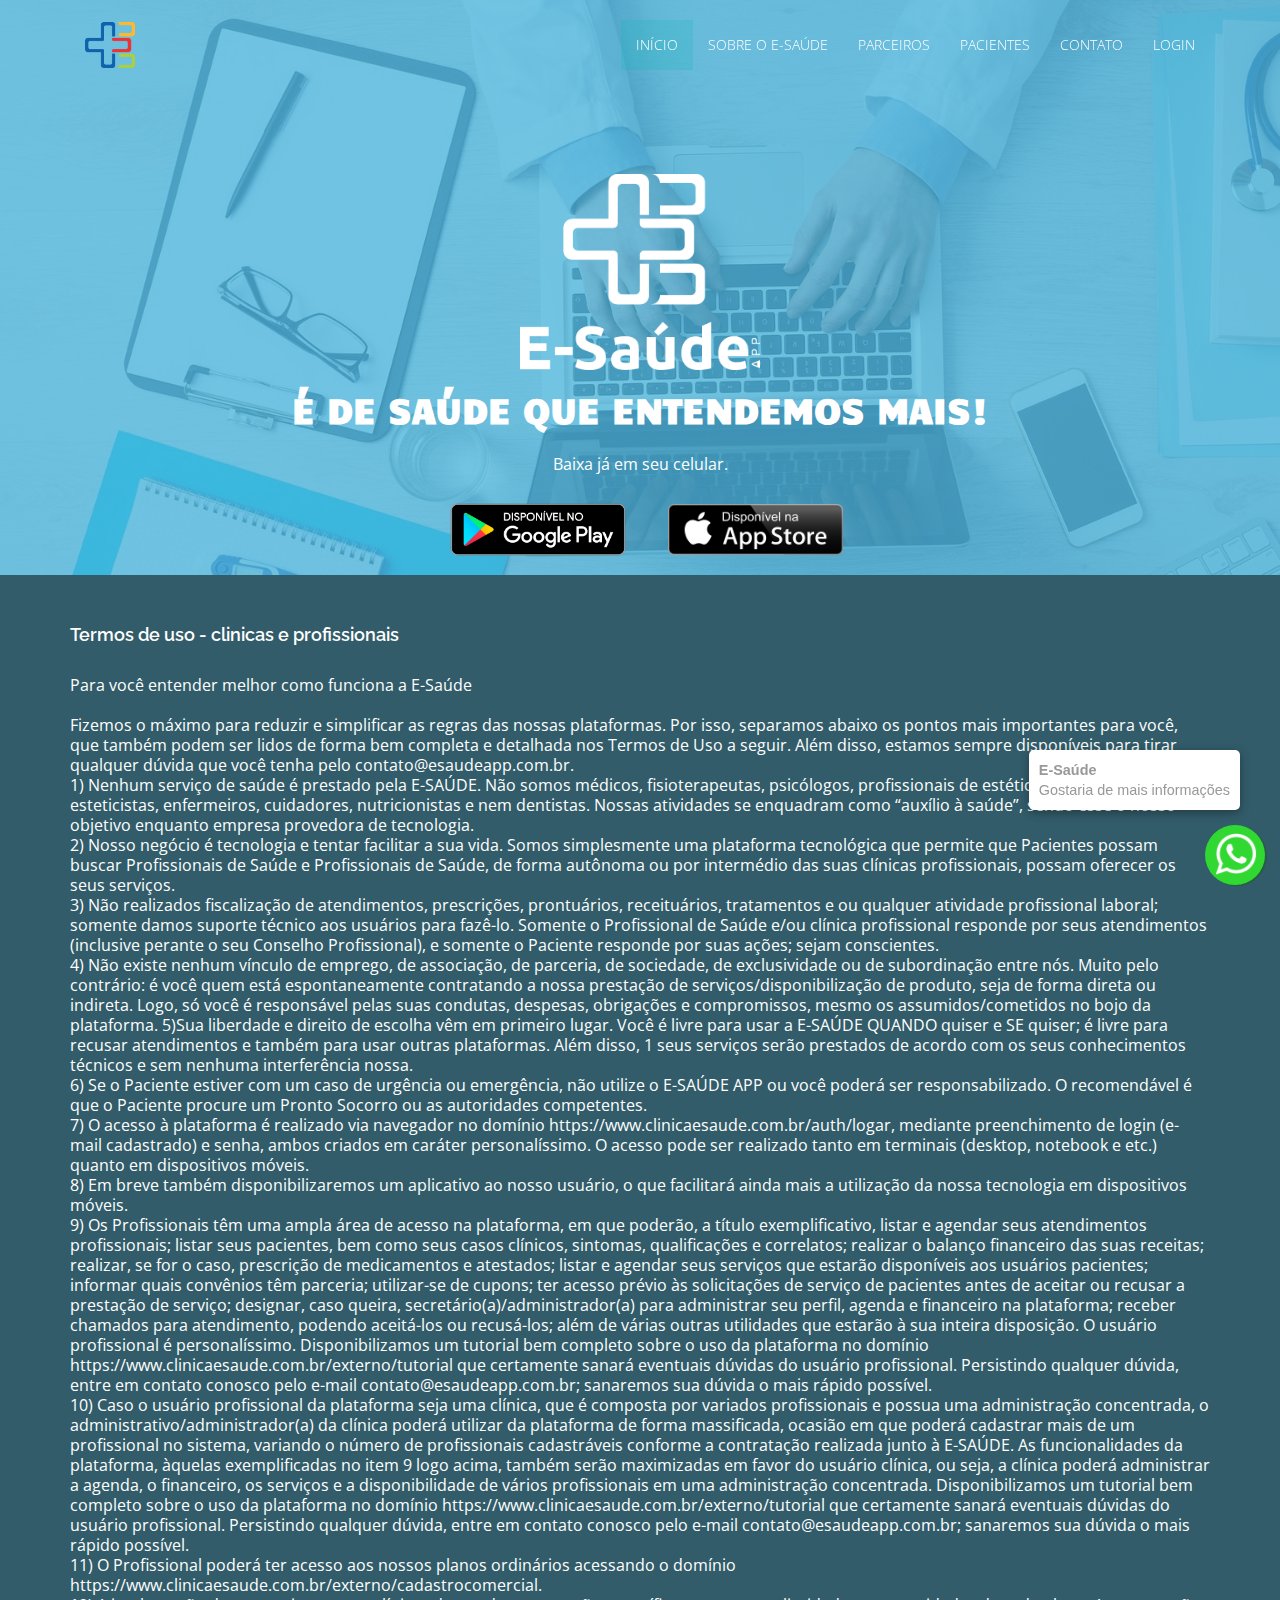
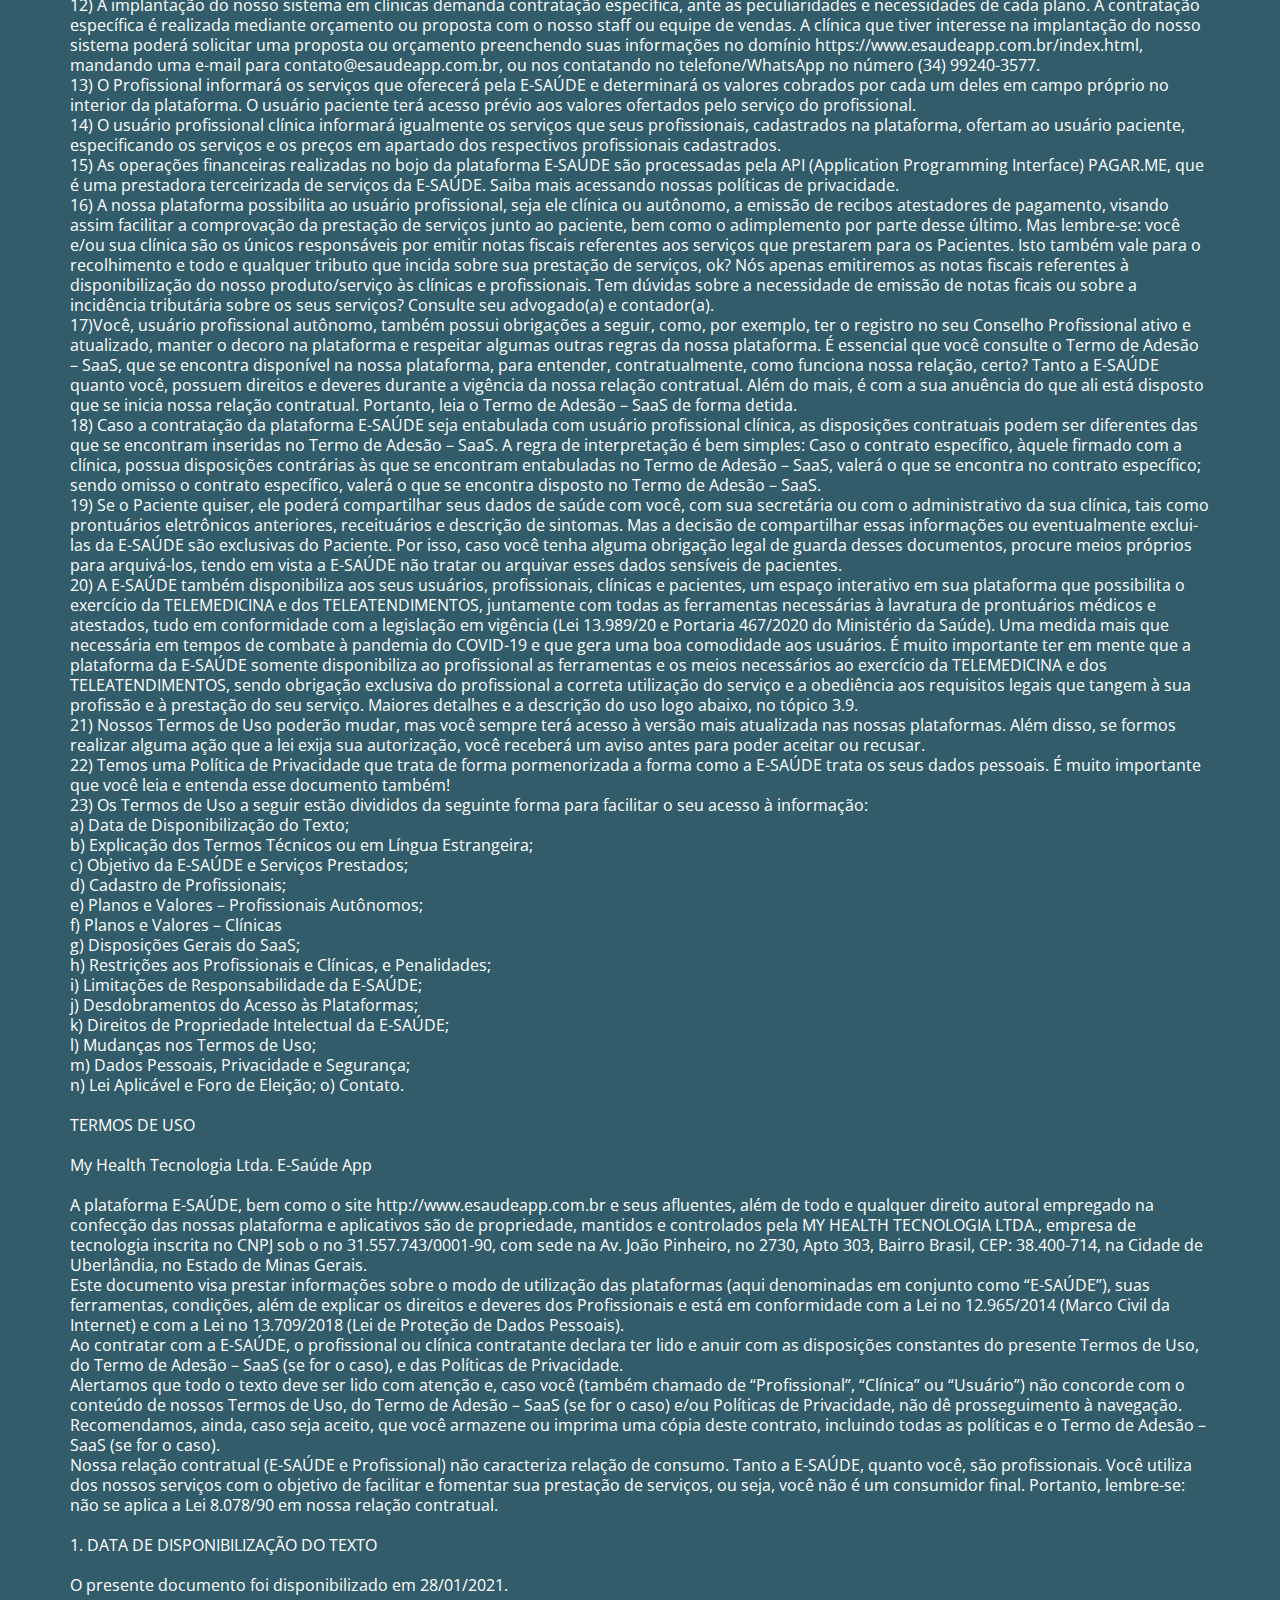
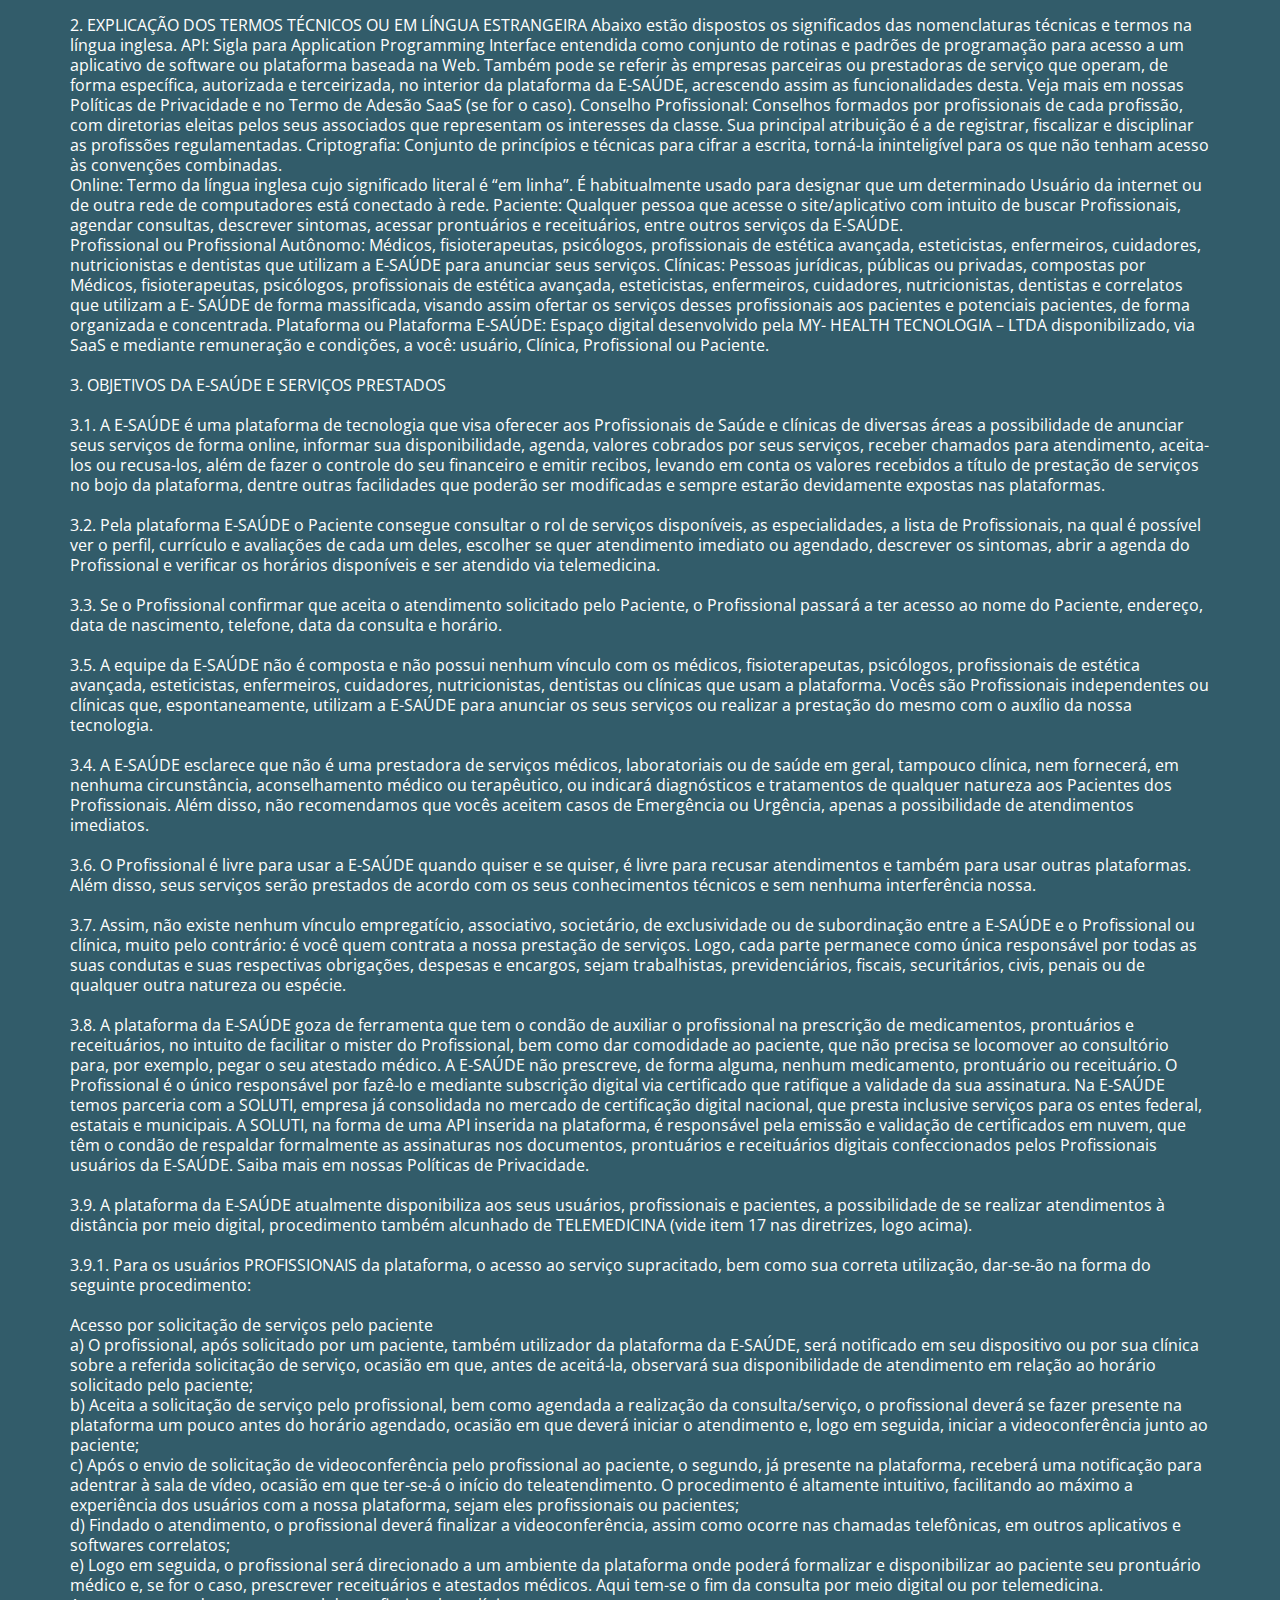
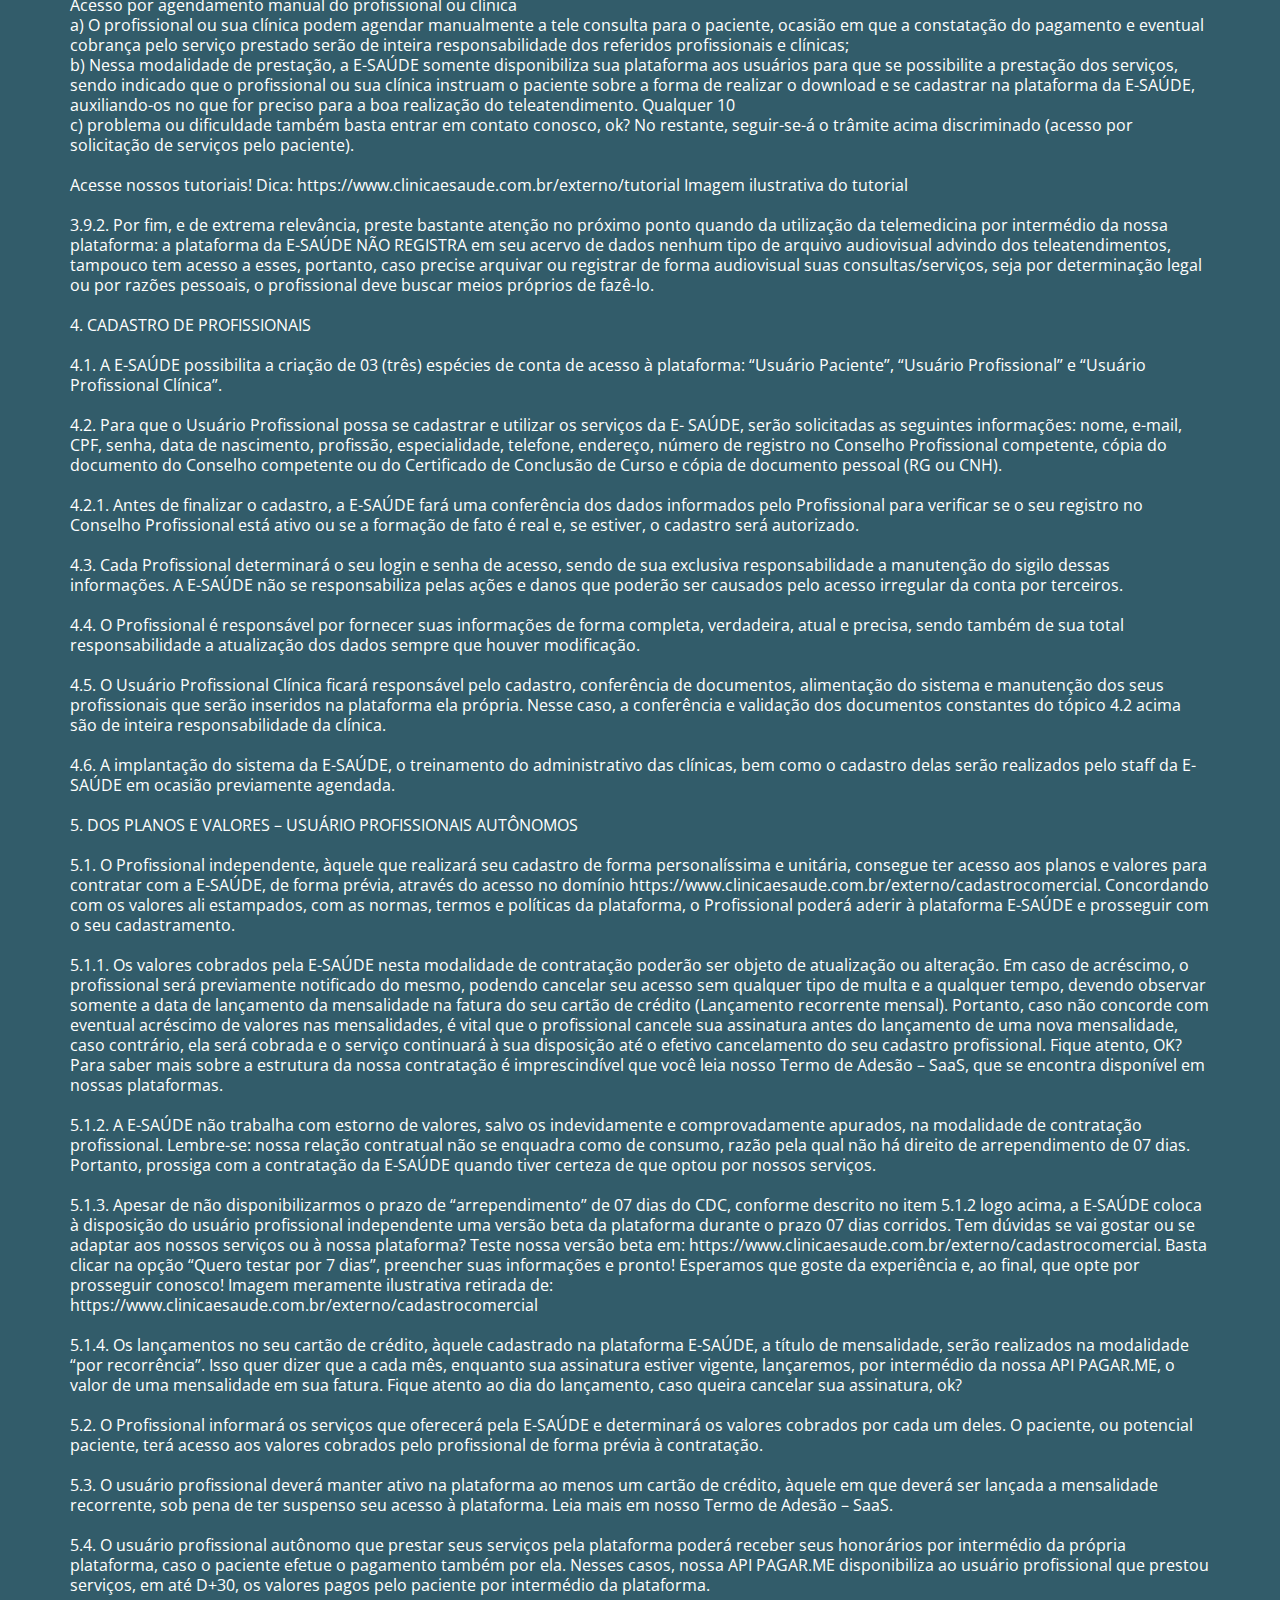
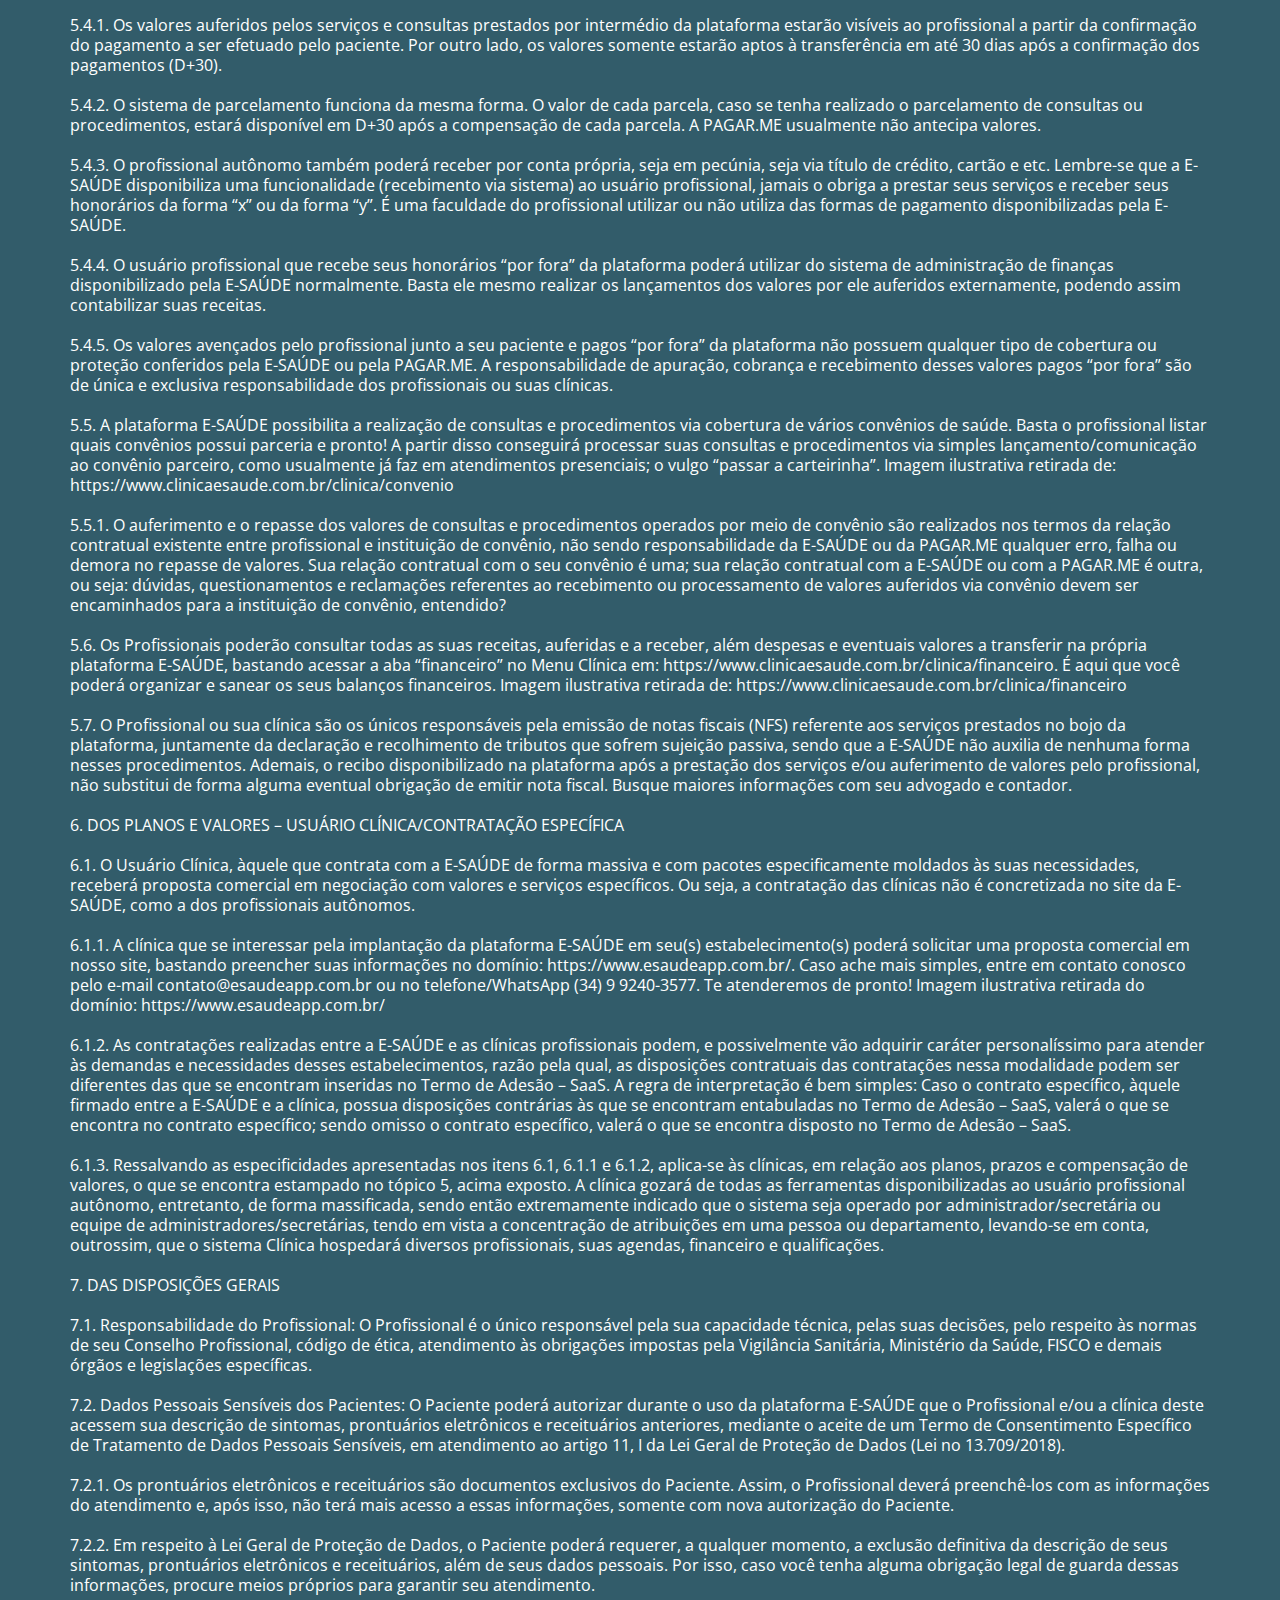
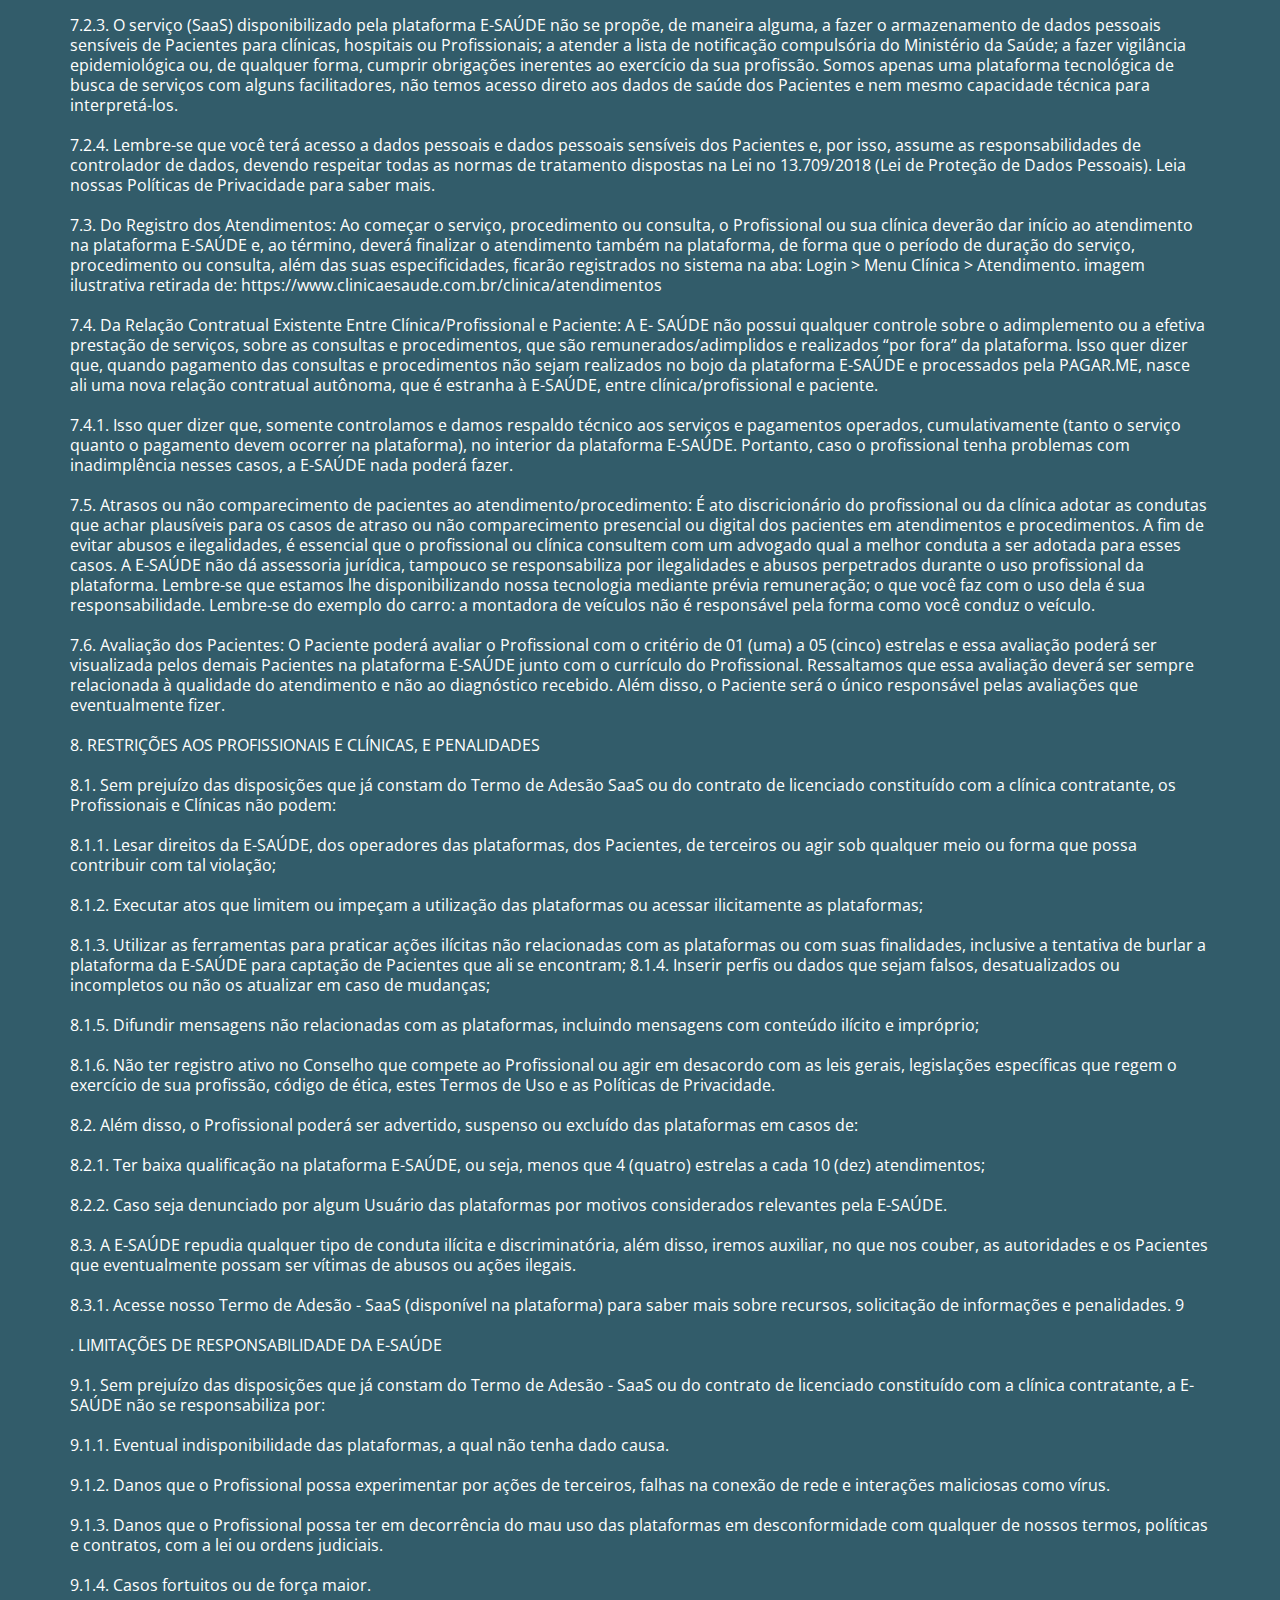
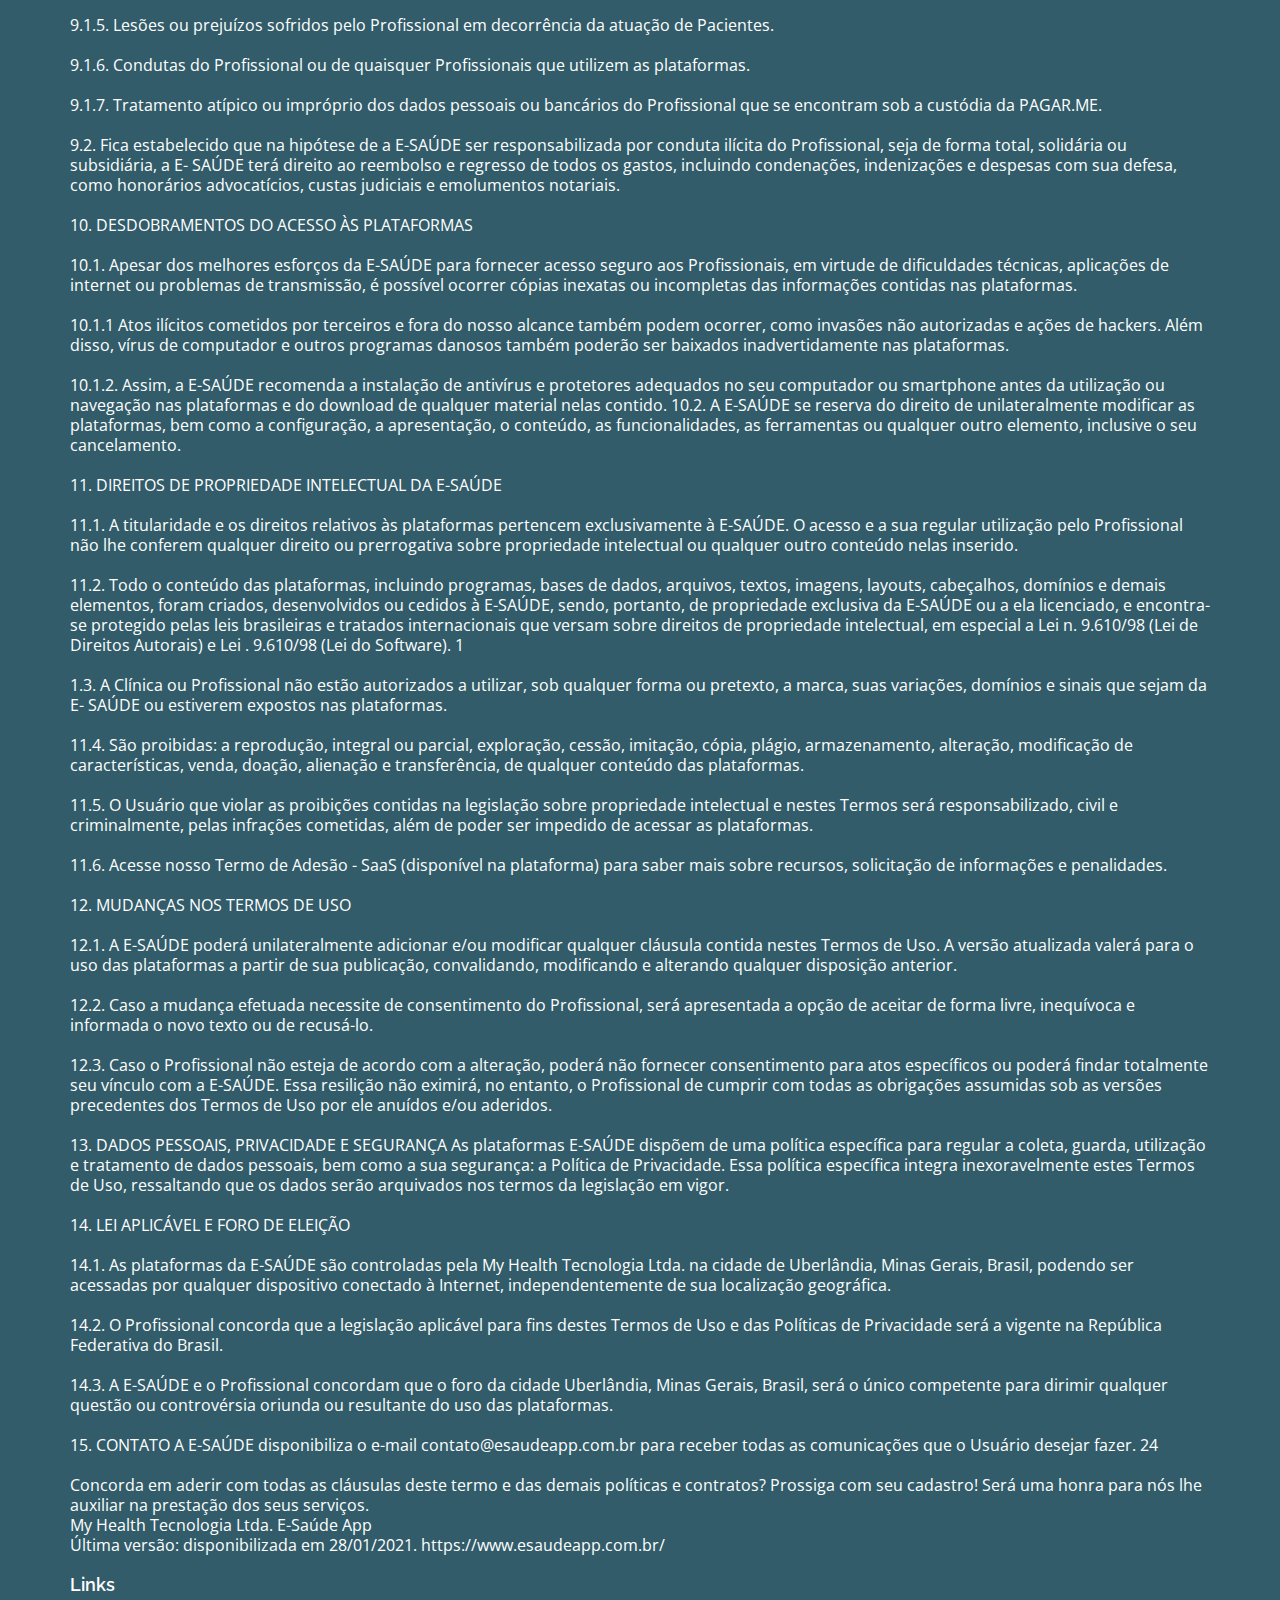
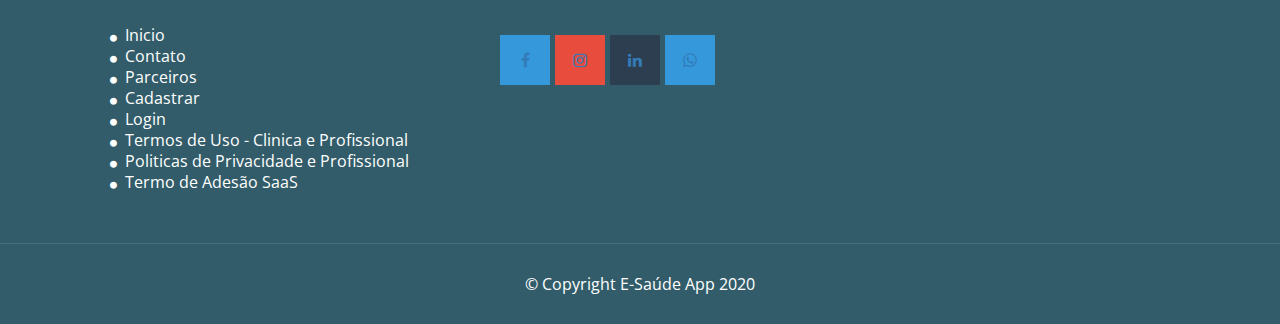
<file: termosclinicas.html>
<!DOCTYPE html>
<html lang="en">
<link rel="shortcut icon" href="img/logocolor.png">

<head>
  <meta charset="utf-8">
  <meta name="viewport" content="width=device-width, initial-scale=1">
  <title>E-Saúde App</title>
  <meta name="description" content="Plataforma de gestão para consultórios e marcação de consultas">
  <meta name="keywords" content="Plataforma de gestão para consultóios e marcação de consultas">


  <link rel="stylesheet" type="text/css" href="https://fonts.googleapis.com/css?family=Open+Sans|Raleway|Candal">
  <link rel="stylesheet" type="text/css" href="css/font-awesome.min.css">
  <link rel="stylesheet" type="text/css" href="css/bootstrap.min.css">
  <link rel="stylesheet" type="text/css" href="css/style.css">
  <link rel="stylesheet" type="text/css" href="css/gallery.css">
  <link rel="stylesheet" type="text/css" href="css/gallery.theme.css">
  <!-- =======================================================
    
  ======================================================= -->
 <! - Tag global do site (gtag.js) - Google Analytics ->
<script async src = "https://www.googletagmanager.com/gtag/js?id=G-JXMD9RB9KY"> </script>
<script>
  window.dataLayer = window.dataLayer || [];
  função gtag () {dataLayer.push (argumentos);}
  gtag ('js', new Date ());

  gtag ('config', 'G-JXMD9RB9KY');
</script>

<!-- Google Tag Manager -->
<script>(function(w,d,s,l,i){w[l]=w[l]||[];w[l].push({'gtm.start':
new Date().getTime(),event:'gtm.js'});var f=d.getElementsByTagName(s)[0],
j=d.createElement(s),dl=l!='dataLayer'?'&l='+l:'';j.async=true;j.src=
'https://www.googletagmanager.com/gtm.js?id='+i+dl;f.parentNode.insertBefore(j,f);
})(window,document,'script','dataLayer','GTM-5RRJPQW');</script>
<!-- End Google Tag Manager -->
  
</head>

<body id="myPage" data-spy="scroll" data-target=".navbar" data-offset="60">
  
  <!-- Google Tag Manager (noscript) -->
<noscript><iframe src="https://www.googletagmanager.com/ns.html?id=GTM-5RRJPQW"
height="0" width="0" style="display:none;visibility:hidden"></iframe></noscript>
<!-- End Google Tag Manager (noscript) -->
  <!--banner-->
  <section id="banner" class="banner">
    <div class="bg-color">
      <nav class="navbar navbar-default navbar-fixed-top">
        <div class="container">
          <div class="col-md-12">
            <div class="navbar-header">
              <button type="button" class="navbar-toggle" data-toggle="collapse" data-target="#myNavbar">
				        <span class="icon-bar"></span>
				        <span class="icon-bar"></span>
				        <span class="icon-bar"></span>
				      </button>
              <a href="#"><img src="img/logocolor.png" class="img-responsive" style=" width: 50px; ; margin-top: 02px;"></a>
            </div>
            <div class="collapse navbar-collapse navbar-right" id="myNavbar">
              <ul class="nav navbar-nav">
               <li class="active"><a href="index.html">Início</a></li>
                <li class=""><a href="#sobre">Sobre O E-Saúde</a></li>
                <li class=""><a href="#parceiros">Parceiros</a></li>
                 <li class=""><a href="pacientes.html">Pacientes</a></li>
                <li class=""><a href="#contato">Contato</a></li>
                <li><a href="https://www.clinicaesaude.com.br/auth/logar">Login</a></li>
              </ul>
            </div>
          </div>
        </div>
      </nav>
      <div class="container">
        <div class="row">
          <div class="banner-info">
            <div class="banner-logo text-center">
              <img src="img/logo2.png" class="img-responsive" style="width: 240px; margin-top: -16px;">
            </div>
            <div class="banner-text text-center">
              <h1 class="white">É de Saúde que entendemos mais!</h1>
              <p>Baixa já em seu celular.</p>
        <a href="https://play.google.com/store/apps/details?id=com.gmail.viniciusmfrazao.esade" target="_blank" class="btn btn-appoint2"><img src="img/google-play-badge.png" class="img-responsive"  style="width: 200px"></i></a>
               <a href="https://apps.apple.com/us/app/e-saude/id1552569149" target="_blank" class="btn btn-appoint2"><img src="img/logoapple.png" class="img-responsive"  style="width: 175px"></a>
            </div>
            <!--<div class="overlay-detail text-center">
              <a href="#service"><i class="fa fa-angle-down"></i></a>
            </div>-->
          </div>
        </div>
      </div>
    </div>
  </section>
  <!--/ banner-->
  <!--service-->









  <!--/ contact-->
 


     


  <!--footer-->
  <footer id="footer">
    <div class="top-footer">
      <div class="container">
        <div class="row">
          <div class="col-md-12 col-sm-4 marb20">
            <div class="ftr-tle">
              <h4 class="white no-padding">Termos de uso - clinicas e profissionais</h4>
            </div>
            <div class="info-sec">
              <p>Para você entender melhor como funciona a E-Saúde<br><br>
Fizemos o máximo para reduzir e simplificar as regras das nossas plataformas. Por isso, separamos abaixo os pontos mais importantes para você, que também podem ser lidos de forma bem completa e detalhada nos Termos de Uso a seguir. Além disso, estamos sempre disponíveis para tirar qualquer dúvida que você tenha pelo contato@esaudeapp.com.br.
<br>1) Nenhum serviço de saúde é prestado pela E-SAÚDE. Não somos médicos, fisioterapeutas, psicólogos, profissionais de estética avançada, esteticistas, enfermeiros, cuidadores, nutricionistas e nem dentistas. Nossas atividades se enquadram como “auxílio à saúde”, sendo esse o nosso objetivo enquanto empresa provedora de tecnologia.
<br>2) Nosso negócio é tecnologia e tentar facilitar a sua vida. Somos simplesmente uma plataforma tecnológica que permite que Pacientes possam buscar Profissionais de Saúde e Profissionais de Saúde, de forma autônoma ou por intermédio das suas clínicas profissionais, possam oferecer os seus serviços.
<br>3) Não realizados fiscalização de atendimentos, prescrições, prontuários, receituários, tratamentos e ou qualquer atividade profissional laboral; somente damos suporte técnico aos usuários para fazê-lo. Somente o Profissional de Saúde e/ou clínica profissional responde por seus atendimentos (inclusive perante o seu Conselho Profissional), e somente o Paciente responde por suas ações; sejam conscientes.
<br>4) Não existe nenhum vínculo de emprego, de associação, de parceria, de sociedade, de exclusividade ou de subordinação entre nós. Muito pelo contrário: é você quem está espontaneamente contratando a nossa prestação de serviços/disponibilização de produto, seja de forma direta ou indireta. Logo, só você é responsável pelas suas condutas, despesas, obrigações e compromissos, mesmo os assumidos/cometidos no bojo da plataforma.
5)Sua liberdade e direito de escolha vêm em primeiro lugar. Você é livre para usar a E-SAÚDE QUANDO quiser e SE quiser; é livre para recusar atendimentos e também para usar outras plataformas. Além disso,
            1
 seus serviços serão prestados de acordo com os seus conhecimentos técnicos e sem nenhuma interferência nossa.
<br>6) Se o Paciente estiver com um caso de urgência ou emergência, não utilize o E-SAÚDE APP ou você poderá ser responsabilizado. O recomendável é que o Paciente procure um Pronto Socorro ou as autoridades competentes.
<br>7) O acesso à plataforma é realizado via navegador no domínio https://www.clinicaesaude.com.br/auth/logar, mediante preenchimento de login (e-mail cadastrado) e senha, ambos criados em caráter personalíssimo. O acesso pode ser realizado tanto em terminais (desktop, notebook e etc.) quanto em dispositivos móveis.
<br>8) Em breve também disponibilizaremos um aplicativo ao nosso usuário, o que facilitará ainda mais a utilização da nossa tecnologia em dispositivos móveis.
<br>9) Os Profissionais têm uma ampla área de acesso na plataforma, em que poderão, a título exemplificativo, listar e agendar seus atendimentos profissionais; listar seus pacientes, bem como seus casos clínicos, sintomas, qualificações e correlatos; realizar o balanço financeiro das suas receitas; realizar, se for o caso, prescrição de medicamentos e atestados; listar e agendar seus serviços que estarão disponíveis aos usuários pacientes; informar quais convênios têm parceria; utilizar-se de cupons; ter acesso prévio às solicitações de serviço de pacientes antes de aceitar ou recusar
a prestação de serviço; designar, caso queira, secretário(a)/administrador(a) para administrar seu perfil, agenda e financeiro na plataforma; receber chamados para atendimento, podendo aceitá-los ou recusá-los; além de várias outras utilidades que estarão à sua inteira disposição. O usuário profissional é personalíssimo. Disponibilizamos um tutorial bem completo sobre o uso da plataforma no domínio https://www.clinicaesaude.com.br/externo/tutorial que certamente sanará eventuais dúvidas do usuário profissional. Persistindo qualquer dúvida, entre em contato conosco pelo e-mail contato@esaudeapp.com.br; sanaremos sua dúvida o mais rápido possível.
     

 <br>10) Caso o usuário profissional da plataforma seja uma clínica, que é composta por variados profissionais e possua uma administração concentrada, o administrativo/administrador(a) da clínica poderá utilizar da plataforma de forma massificada, ocasião em que poderá cadastrar mais de um profissional no sistema, variando o número de profissionais cadastráveis conforme a contratação realizada junto à E-SAÚDE. As funcionalidades da plataforma, àquelas exemplificadas no item 9 logo acima, também serão maximizadas em favor do usuário clínica, ou seja, a clínica poderá administrar a agenda, o financeiro, os serviços e a disponibilidade de vários profissionais em uma administração concentrada. Disponibilizamos um tutorial bem completo sobre o uso da plataforma no domínio https://www.clinicaesaude.com.br/externo/tutorial que certamente sanará eventuais dúvidas do usuário profissional. Persistindo qualquer dúvida, entre em contato conosco pelo e-mail contato@esaudeapp.com.br; sanaremos sua dúvida o mais rápido possível.
<br>11) O Profissional poderá ter acesso aos nossos planos ordinários acessando o domínio https://www.clinicaesaude.com.br/externo/cadastrocomercial.
<br>12) A implantação do nosso sistema em clínicas demanda contratação específica, ante as peculiaridades e necessidades de cada plano. A contratação específica é realizada mediante orçamento ou proposta com o nosso staff ou equipe de vendas. A clínica que tiver interesse na implantação do nosso sistema poderá solicitar uma proposta ou orçamento preenchendo suas informações no domínio https://www.esaudeapp.com.br/index.html, mandando uma e-mail para contato@esaudeapp.com.br, ou nos contatando no telefone/WhatsApp no número (34) 99240-3577.
<br>13) O Profissional informará os serviços que oferecerá pela E-SAÚDE e determinará os valores cobrados por cada um deles em campo próprio no interior da plataforma. O usuário paciente terá acesso prévio aos valores ofertados pelo serviço do profissional.
<br>14) O usuário profissional clínica informará igualmente os serviços que seus profissionais, cadastrados na plataforma, ofertam ao usuário paciente, especificando os serviços e os preços em apartado dos respectivos profissionais cadastrados.
      

 <br>15) As operações financeiras realizadas no bojo da plataforma E-SAÚDE são processadas pela API (Application Programming Interface) PAGAR.ME, que é uma prestadora terceirizada de serviços da E-SAÚDE. Saiba mais acessando nossas políticas de privacidade.
<br>16) A nossa plataforma possibilita ao usuário profissional, seja ele clínica ou autônomo, a emissão de recibos atestadores de pagamento, visando assim facilitar a comprovação da prestação de serviços junto ao paciente, bem como o adimplemento por parte desse último. Mas lembre-se: você e/ou sua clínica são os únicos responsáveis por emitir notas fiscais referentes aos serviços que prestarem para os Pacientes. Isto também vale para o recolhimento e todo e qualquer tributo que incida sobre sua prestação de serviços, ok? Nós apenas emitiremos as notas fiscais referentes à disponibilização do nosso produto/serviço às clínicas e profissionais. Tem dúvidas sobre a necessidade de emissão de notas ficais ou sobre a incidência tributária sobre os seus serviços? Consulte seu advogado(a) e contador(a).
<br>17)Você, usuário profissional autônomo, também possui obrigações a seguir, como, por exemplo, ter o registro no seu Conselho Profissional ativo e atualizado, manter o decoro na plataforma e respeitar algumas outras regras da nossa plataforma. É essencial que você consulte o Termo de Adesão – SaaS, que se encontra disponível na nossa plataforma, para entender, contratualmente, como funciona nossa relação, certo? Tanto a E-SAÚDE quanto você, possuem direitos e deveres durante a vigência da nossa relação contratual. Além do mais, é com a sua anuência do que ali está disposto que se inicia nossa relação contratual. Portanto, leia o Termo de Adesão – SaaS de forma detida.
<br>18) Caso a contratação da plataforma E-SAÚDE seja entabulada com usuário profissional clínica, as disposições contratuais podem ser diferentes das que se encontram inseridas no Termo de Adesão – SaaS. A regra de interpretação é bem simples: Caso o contrato específico, àquele firmado com a clínica, possua disposições contrárias às que se encontram entabuladas no Termo de Adesão – SaaS, valerá o que se encontra no contrato específico; sendo omisso o contrato específico, valerá o que se encontra disposto no Termo de Adesão – SaaS.
<br>19) Se o Paciente quiser, ele poderá compartilhar seus dados de saúde com você, com sua secretária ou com o administrativo da sua clínica, tais como prontuários eletrônicos anteriores, receituários e descrição de sintomas. Mas a decisão de compartilhar essas informações ou eventualmente exclui-las da E-SAÚDE são exclusivas do Paciente. Por isso, caso você tenha alguma obrigação legal de guarda desses documentos,
  

 procure meios próprios para arquivá-los, tendo em vista a E-SAÚDE não tratar ou arquivar esses dados sensíveis de pacientes.
<br>20) A E-SAÚDE também disponibiliza aos seus usuários, profissionais, clínicas e pacientes, um espaço interativo em sua plataforma que possibilita o exercício da TELEMEDICINA e dos TELEATENDIMENTOS, juntamente com todas as ferramentas necessárias à lavratura de prontuários médicos e atestados, tudo em conformidade com a legislação em vigência (Lei 13.989/20 e Portaria 467/2020 do Ministério da Saúde). Uma medida mais que necessária em tempos de combate à pandemia do COVID-19 e que gera uma boa comodidade aos usuários. É muito importante ter em mente que a plataforma da E-SAÚDE somente disponibiliza ao profissional as ferramentas e os meios necessários ao exercício da TELEMEDICINA e dos TELEATENDIMENTOS, sendo obrigação exclusiva do profissional a correta utilização do serviço e a obediência aos requisitos legais que tangem à sua profissão e à prestação do seu serviço. Maiores detalhes e a descrição do uso logo abaixo, no tópico 3.9.
<br>21) Nossos Termos de Uso poderão mudar, mas você sempre terá acesso à versão mais atualizada nas nossas plataformas. Além disso, se formos realizar alguma ação que a lei exija sua autorização, você receberá um aviso antes para poder aceitar ou recusar.
<br>22) Temos uma Política de Privacidade que trata de forma pormenorizada a forma como a E-SAÚDE trata os seus dados pessoais. É muito importante que você leia e entenda esse documento também!
<br>23) Os Termos de Uso a seguir estão divididos da seguinte forma para facilitar o seu acesso à informação:
<br>a) Data de Disponibilização do Texto;
<br>b) Explicação dos Termos Técnicos ou em Língua Estrangeira;
<br>c) Objetivo da E-SAÚDE e Serviços Prestados;
<br>d) Cadastro de Profissionais;
<br>e) Planos e Valores – Profissionais Autônomos;
<br>f) Planos e Valores – Clínicas
<br>g) Disposições Gerais do SaaS;
<br>h) Restrições aos Profissionais e Clínicas, e Penalidades;
<br>i) Limitações de Responsabilidade da E-SAÚDE;
<br>j) Desdobramentos do Acesso às Plataformas;
<br>k) Direitos de Propriedade Intelectual da E-SAÚDE;
<br>l) Mudanças nos Termos de Uso;
<br>m) Dados Pessoais, Privacidade e Segurança;
  

 <br>n) Lei Aplicável e Foro de Eleição; o) Contato.
<br><br>TERMOS DE USO
<br><br>My Health Tecnologia Ltda. E-Saúde App
   <br><br>A plataforma E-SAÚDE, bem como o site http://www.esaudeapp.com.br e seus afluentes, além de todo e qualquer direito autoral empregado na confecção das nossas plataforma e aplicativos são de propriedade, mantidos e controlados pela MY HEALTH TECNOLOGIA LTDA., empresa de tecnologia inscrita no CNPJ sob o no 31.557.743/0001-90, com sede na Av. João Pinheiro, no 2730, Apto 303, Bairro Brasil, CEP: 38.400-714, na Cidade de Uberlândia, no Estado de Minas Gerais.
<br>Este documento visa prestar informações sobre o modo de utilização das plataformas (aqui denominadas em conjunto como “E-SAÚDE”), suas ferramentas, condições, além de explicar os direitos e deveres dos Profissionais e está em conformidade com a Lei no 12.965/2014 (Marco Civil da Internet) e com a Lei no 13.709/2018 (Lei de Proteção de Dados Pessoais).
<br>Ao contratar com a E-SAÚDE, o profissional ou clínica contratante declara ter lido e anuir com as disposições constantes do presente Termos de Uso, do Termo de Adesão – SaaS (se for o caso), e das Políticas de Privacidade.
<br>Alertamos que todo o texto deve ser lido com atenção e, caso você (também chamado de “Profissional”, “Clínica” ou “Usuário”) não concorde com o conteúdo de nossos Termos de Uso, do Termo de Adesão – SaaS (se for o caso) e/ou Políticas de Privacidade, não dê prosseguimento à navegação. Recomendamos, ainda, caso seja aceito, que você armazene ou imprima uma cópia deste contrato, incluindo todas as políticas e o Termo de Adesão – SaaS (se for o caso).
<br>Nossa relação contratual (E-SAÚDE e Profissional) não caracteriza relação de consumo. Tanto a E-SAÚDE, quanto você, são profissionais. Você utiliza dos nossos serviços com o objetivo de facilitar e fomentar sua prestação de serviços, ou seja, você não é um consumidor final. Portanto, lembre-se: não se aplica a Lei 8.078/90 em nossa relação contratual.
 

 <br><br>1. DATA DE DISPONIBILIZAÇÃO DO TEXTO
<br><br>O presente documento foi disponibilizado em 28/01/2021.
<br><br>2. EXPLICAÇÃO DOS TERMOS TÉCNICOS OU EM LÍNGUA ESTRANGEIRA
Abaixo estão dispostos os significados das nomenclaturas técnicas e termos na língua inglesa.
API: Sigla para Application Programming Interface entendida como conjunto de rotinas e padrões de programação para acesso a um aplicativo de software ou plataforma baseada na Web. Também pode se referir às empresas parceiras ou prestadoras de serviço que operam, de forma específica, autorizada e terceirizada, no interior da plataforma da E-SAÚDE, acrescendo assim as funcionalidades desta. Veja mais em nossas Políticas de Privacidade e no Termo de Adesão SaaS (se for o caso).
Conselho Profissional: Conselhos formados por profissionais de cada profissão, com diretorias eleitas pelos seus associados que representam os interesses da classe. Sua principal atribuição é a de registrar, fiscalizar e disciplinar as profissões regulamentadas.
Criptografia: Conjunto de princípios e técnicas para cifrar a escrita, torná-la ininteligível para os que não tenham acesso às convenções combinadas.
<br>Online: Termo da língua inglesa cujo significado literal é “em linha”. É habitualmente usado para designar que um determinado Usuário da internet ou de outra rede de computadores está conectado à rede.
       Paciente: Qualquer pessoa que acesse o site/aplicativo com intuito de buscar Profissionais, agendar consultas, descrever sintomas, acessar prontuários e receituários, entre outros serviços da E-SAÚDE.
<br>Profissional ou Profissional Autônomo: Médicos, fisioterapeutas, psicólogos, profissionais de estética avançada, esteticistas, enfermeiros, cuidadores, nutricionistas e dentistas que utilizam a E-SAÚDE para anunciar seus serviços.
Clínicas: Pessoas jurídicas, públicas ou privadas, compostas por Médicos, fisioterapeutas, psicólogos, profissionais de estética avançada, esteticistas, enfermeiros, cuidadores, nutricionistas, dentistas e correlatos que utilizam a E- SAÚDE de forma massificada, visando assim ofertar os serviços desses profissionais aos pacientes e potenciais pacientes, de forma organizada e concentrada.
Plataforma ou Plataforma E-SAÚDE: Espaço digital desenvolvido pela MY- HEALTH TECNOLOGIA – LTDA disponibilizado, via SaaS e mediante remuneração e condições, a você: usuário, Clínica, Profissional ou Paciente.
 <br><br>3. OBJETIVOS DA E-SAÚDE E SERVIÇOS PRESTADOS
<br><br>3.1. A E-SAÚDE é uma plataforma de tecnologia que visa oferecer aos Profissionais de Saúde e clínicas de diversas áreas a possibilidade de anunciar seus serviços de forma online, informar sua disponibilidade, agenda, valores cobrados por seus serviços, receber chamados para atendimento, aceita-los ou recusa-los, além de fazer o controle do seu financeiro e emitir recibos, levando em conta os valores recebidos a título de prestação de serviços no bojo da plataforma, dentre outras facilidades que poderão ser modificadas e sempre estarão devidamente expostas nas plataformas.
<br><br>3.2. Pela plataforma E-SAÚDE o Paciente consegue consultar o rol de serviços disponíveis, as especialidades, a lista de Profissionais, na qual é possível ver o perfil, currículo e avaliações de cada um deles, escolher se quer atendimento imediato ou agendado, descrever os sintomas, abrir a agenda do Profissional e verificar os horários disponíveis e ser atendido via telemedicina.
<br><br>3.3. Se o Profissional confirmar que aceita o atendimento solicitado pelo Paciente, o Profissional passará a ter acesso ao nome do Paciente, endereço, data de nascimento, telefone, data da consulta e horário.
<br><br>3.5. A equipe da E-SAÚDE não é composta e não possui nenhum vínculo com os médicos, fisioterapeutas, psicólogos, profissionais de estética avançada, esteticistas, enfermeiros, cuidadores, nutricionistas, dentistas ou clínicas que usam a plataforma. Vocês são Profissionais independentes ou clínicas que, espontaneamente, utilizam a E-SAÚDE para anunciar os seus serviços ou realizar a prestação do mesmo com o auxílio da nossa tecnologia.
  <br><br>3.4. A E-SAÚDE esclarece que não é uma prestadora de serviços médicos, laboratoriais ou de saúde em geral, tampouco clínica, nem fornecerá, em nenhuma circunstância, aconselhamento médico ou terapêutico, ou indicará diagnósticos e tratamentos de qualquer natureza aos Pacientes dos Profissionais. Além disso, não recomendamos que vocês aceitem casos de Emergência ou Urgência, apenas a possibilidade de atendimentos imediatos.
 

 <br><br>3.6. O Profissional é livre para usar a E-SAÚDE quando quiser e se quiser, é livre para recusar atendimentos e também para usar outras plataformas. Além disso, seus serviços serão prestados de acordo com os seus conhecimentos técnicos e sem nenhuma interferência nossa.
<br><br>3.7. Assim, não existe nenhum vínculo empregatício, associativo, societário, de exclusividade ou de subordinação entre a E-SAÚDE e o Profissional ou clínica, muito pelo contrário: é você quem contrata a nossa prestação de serviços. Logo, cada parte permanece como única responsável por todas as suas condutas e suas respectivas obrigações, despesas e encargos, sejam trabalhistas, previdenciários, fiscais, securitários, civis, penais ou de qualquer outra natureza ou espécie.
<br><br>3.8. A plataforma da E-SAÚDE goza de ferramenta que tem o condão de auxiliar o profissional na prescrição de medicamentos, prontuários e receituários, no intuito de facilitar o mister do Profissional, bem como dar comodidade ao paciente, que não precisa se locomover ao consultório para, por exemplo, pegar o seu atestado médico. A E-SAÚDE não prescreve, de forma alguma, nenhum medicamento, prontuário ou receituário. O Profissional é o único responsável por fazê-lo e mediante subscrição digital via certificado que ratifique a validade da sua assinatura. Na E-SAÚDE temos parceria com a SOLUTI, empresa já consolidada no mercado de certificação digital nacional, que presta inclusive serviços para os entes federal, estatais e municipais. A SOLUTI, na forma de uma API inserida na plataforma, é responsável pela emissão e validação de certificados em nuvem, que têm o condão de respaldar formalmente as assinaturas nos documentos, prontuários e receituários digitais confeccionados pelos Profissionais usuários da E-SAÚDE. Saiba mais em nossas Políticas de Privacidade.
<br><br>3.9. A plataforma da E-SAÚDE atualmente disponibiliza aos seus usuários, profissionais e pacientes, a possibilidade de se realizar atendimentos à distância por meio digital, procedimento também alcunhado de TELEMEDICINA (vide item 17 nas diretrizes, logo acima).
<br><br>3.9.1. Para os usuários PROFISSIONAIS da plataforma, o acesso ao serviço supracitado, bem como sua correta utilização, dar-se-ão na forma do seguinte procedimento:


 <br><br>Acesso por solicitação de serviços pelo paciente
<br>a) O profissional, após solicitado por um paciente, também utilizador da plataforma da E-SAÚDE, será notificado em seu dispositivo ou por sua clínica sobre a referida solicitação de serviço, ocasião em que, antes de aceitá-la, observará sua disponibilidade de atendimento em relação ao horário solicitado pelo paciente;
<br>b) Aceita a solicitação de serviço pelo profissional, bem como agendada a realização da consulta/serviço, o profissional deverá se fazer presente na plataforma um pouco antes do horário agendado, ocasião em que deverá iniciar o atendimento e, logo em seguida, iniciar a videoconferência junto ao paciente;
<br>c) Após o envio de solicitação de videoconferência pelo profissional ao paciente, o segundo, já presente na plataforma, receberá uma notificação para adentrar à sala de vídeo, ocasião em que ter-se-á o início do teleatendimento. O procedimento é altamente intuitivo, facilitando ao máximo a experiência dos usuários com a nossa plataforma, sejam eles profissionais ou pacientes;
<br>d) Findado o atendimento, o profissional deverá finalizar a videoconferência, assim como ocorre nas chamadas telefônicas, em outros aplicativos e softwares correlatos;
<br>e) Logo em seguida, o profissional será direcionado a um ambiente da plataforma onde poderá formalizar e disponibilizar ao paciente seu prontuário médico e, se for o caso, prescrever receituários e atestados médicos. Aqui tem-se o fim da consulta por meio digital ou por telemedicina.
<br>Acesso por agendamento manual do profissional ou clínica
<br>a) O profissional ou sua clínica podem agendar manualmente a tele consulta para o paciente, ocasião em que a constatação do pagamento e eventual cobrança pelo serviço prestado serão de inteira responsabilidade dos referidos profissionais e clínicas;
<br>b) Nessa modalidade de prestação, a E-SAÚDE somente disponibiliza sua plataforma aos usuários para que se possibilite a prestação dos serviços, sendo indicado que o profissional ou sua clínica instruam o paciente sobre a forma de realizar o download e se cadastrar na plataforma da E-SAÚDE, auxiliando-os no que for preciso para a boa realização do teleatendimento. Qualquer
                                       10

    <br>c)
problema ou dificuldade também basta entrar em contato conosco, ok?
No restante, seguir-se-á o trâmite acima discriminado (acesso por solicitação de serviços pelo paciente).
<br><br>Acesse nossos tutoriais!
  Dica:
https://www.clinicaesaude.com.br/externo/tutorial
Imagem ilustrativa do tutorial
<br><br>3.9.2. Por fim, e de extrema relevância, preste bastante atenção no próximo ponto quando da utilização da telemedicina por intermédio da nossa plataforma: a plataforma da E-SAÚDE NÃO REGISTRA em seu acervo de dados nenhum tipo de arquivo audiovisual advindo dos teleatendimentos, tampouco tem acesso a esses, portanto, caso precise arquivar ou registrar de forma audiovisual suas consultas/serviços, seja por determinação legal ou por razões pessoais, o profissional deve buscar meios próprios de fazê-lo.
<br><br>4. CADASTRO DE PROFISSIONAIS
<br><br>4.1. A E-SAÚDE possibilita a criação de 03 (três) espécies de conta de acesso à plataforma: “Usuário Paciente”, “Usuário Profissional” e “Usuário Profissional Clínica”.
<br><br>4.2. Para que o Usuário Profissional possa se cadastrar e utilizar os serviços da E- SAÚDE, serão solicitadas as seguintes informações: nome, e-mail, CPF, senha, data de nascimento, profissão, especialidade, telefone, endereço, número de registro no Conselho Profissional competente, cópia do documento do Conselho competente ou do Certificado de Conclusão de Curso e cópia de documento pessoal (RG ou CNH).
         

 <br><br>4.2.1. Antes de finalizar o cadastro, a E-SAÚDE fará uma conferência dos dados informados pelo Profissional para verificar se o seu registro no Conselho Profissional está ativo ou se a formação de fato é real e, se estiver, o cadastro será autorizado.
<br><br>4.3. Cada Profissional determinará o seu login e senha de acesso, sendo de sua exclusiva responsabilidade a manutenção do sigilo dessas informações. A E-SAÚDE não se responsabiliza pelas ações e danos que poderão ser causados pelo acesso irregular da conta por terceiros.
<br><br>4.4. O Profissional é responsável por fornecer suas informações de forma completa, verdadeira, atual e precisa, sendo também de sua total responsabilidade a atualização dos dados sempre que houver modificação.
<br><br>4.5. O Usuário Profissional Clínica ficará responsável pelo cadastro, conferência de documentos, alimentação do sistema e manutenção dos seus profissionais que serão inseridos na plataforma ela própria. Nesse caso, a conferência e validação dos documentos constantes do tópico 4.2 acima são de inteira responsabilidade da clínica.
<br><br>4.6. A implantação do sistema da E-SAÚDE, o treinamento do administrativo das clínicas, bem como o cadastro delas serão realizados pelo staff da E- SAÚDE em ocasião previamente agendada.
<br><br>5. DOS PLANOS E VALORES – USUÁRIO PROFISSIONAIS AUTÔNOMOS
<br><br>5.1. O Profissional independente, àquele que realizará seu cadastro de forma personalíssima e unitária, consegue ter acesso aos planos e valores para contratar com a E-SAÚDE, de forma prévia, através do acesso no domínio https://www.clinicaesaude.com.br/externo/cadastrocomercial. Concordando com os valores ali estampados, com as normas, termos e políticas da plataforma, o Profissional poderá aderir à plataforma E-SAÚDE e prosseguir com o seu cadastramento.
<br><br>5.1.1. Os valores cobrados pela E-SAÚDE nesta modalidade de contratação poderão ser objeto de atualização ou alteração. Em caso de acréscimo, o profissional será previamente notificado do mesmo, podendo cancelar seu acesso sem qualquer tipo de multa e a qualquer tempo, devendo observar somente a data de lançamento da mensalidade na fatura do seu cartão de crédito (Lançamento recorrente mensal). Portanto, caso não concorde com eventual acréscimo de valores nas mensalidades, é vital que o profissional cancele sua assinatura antes do lançamento de uma nova mensalidade, caso contrário, ela será cobrada e o serviço continuará à sua disposição até o efetivo cancelamento do seu cadastro profissional. Fique atento, OK? Para saber mais sobre a estrutura da nossa contratação é imprescindível que você leia nosso Termo de Adesão – SaaS, que se encontra disponível em nossas plataformas.
<br><br>5.1.2. A E-SAÚDE não trabalha com estorno de valores, salvo os indevidamente e comprovadamente apurados, na modalidade de contratação profissional. Lembre-se: nossa relação contratual não se enquadra como de consumo, razão pela qual não há direito de arrependimento de 07 dias. Portanto, prossiga com a contratação da E-SAÚDE quando tiver certeza de que optou por nossos serviços.
<br><br>5.1.3. Apesar de não disponibilizarmos o prazo de “arrependimento” de 07 dias do CDC, conforme descrito no item 5.1.2 logo acima, a E-SAÚDE coloca à disposição do usuário profissional independente uma versão beta da plataforma durante o prazo 07 dias corridos. Tem dúvidas se vai gostar ou se adaptar aos nossos serviços ou à nossa plataforma? Teste nossa versão beta em: https://www.clinicaesaude.com.br/externo/cadastrocomercial. Basta clicar na opção “Quero testar por 7 dias”, preencher suas informações e pronto! Esperamos que goste da experiência e, ao final, que opte por prosseguir conosco!
Imagem meramente ilustrativa retirada de:
<br>https://www.clinicaesaude.com.br/externo/cadastrocomercial
<br><br>5.1.4. Os lançamentos no seu cartão de crédito, àquele cadastrado na plataforma E-SAÚDE, a título de mensalidade, serão realizados na modalidade “por recorrência”. Isso quer dizer que a cada mês, enquanto sua assinatura estiver vigente, lançaremos, por intermédio da nossa API PAGAR.ME, o valor de uma mensalidade em sua fatura. Fique atento ao dia do lançamento, caso queira cancelar sua assinatura, ok?
<br><br>5.2. O Profissional informará os serviços que oferecerá pela E-SAÚDE e determinará os valores cobrados por cada um deles. O paciente, ou potencial paciente, terá acesso aos valores cobrados pelo profissional de forma prévia à contratação.
<br><br>5.3. O usuário profissional deverá manter ativo na plataforma ao menos um cartão de crédito, àquele em que deverá ser lançada a mensalidade recorrente, sob pena de ter suspenso seu acesso à plataforma. Leia mais em nosso Termo de Adesão – SaaS.
<br><br>5.4. O usuário profissional autônomo que prestar seus serviços pela plataforma poderá receber seus honorários por intermédio da própria plataforma, caso o paciente efetue o pagamento também por ela. Nesses casos, nossa API PAGAR.ME disponibiliza ao usuário profissional que prestou serviços, em até D+30, os valores pagos pelo paciente por intermédio da plataforma.
<br><br>5.4.1. Os valores auferidos pelos serviços e consultas prestados por intermédio da plataforma estarão visíveis ao profissional a partir da confirmação do pagamento a ser efetuado pelo paciente. Por outro lado, os valores somente estarão aptos à transferência em até 30 dias após a confirmação dos pagamentos (D+30).
<br><br>5.4.2. O sistema de parcelamento funciona da mesma forma. O valor de cada parcela, caso se tenha realizado o parcelamento de consultas ou procedimentos, estará disponível em D+30 após a compensação de cada parcela. A PAGAR.ME usualmente não antecipa valores.
     <br><br>5.4.3. O profissional autônomo também poderá receber por conta própria, seja em pecúnia, seja via título de crédito, cartão e etc. Lembre-se que a E-SAÚDE disponibiliza uma funcionalidade (recebimento via sistema) ao usuário profissional, jamais o obriga a prestar seus serviços e receber seus honorários da forma “x” ou da forma “y”. É uma faculdade do profissional utilizar ou não utiliza das formas de pagamento disponibilizadas pela E-SAÚDE.
<br><br>5.4.4. O usuário profissional que recebe seus honorários “por fora” da plataforma poderá utilizar do sistema de administração de finanças


 disponibilizado pela E-SAÚDE normalmente. Basta ele mesmo realizar os lançamentos dos valores por ele auferidos externamente, podendo assim contabilizar suas receitas.
<br><br>5.4.5. Os valores avençados pelo profissional junto a seu paciente e pagos “por fora” da plataforma não possuem qualquer tipo de cobertura ou proteção conferidos pela E-SAÚDE ou pela PAGAR.ME. A responsabilidade de apuração, cobrança e recebimento desses valores pagos “por fora” são de única e exclusiva responsabilidade dos profissionais ou suas clínicas.
<br><br>5.5. A plataforma E-SAÚDE possibilita a realização de consultas e procedimentos via cobertura de vários convênios de saúde. Basta o profissional listar quais convênios possui parceria e pronto! A partir disso conseguirá processar suas consultas e procedimentos via simples lançamento/comunicação ao convênio parceiro, como usualmente já faz em atendimentos presenciais; o vulgo “passar a carteirinha”.
Imagem ilustrativa retirada de: https://www.clinicaesaude.com.br/clinica/convenio
<br><br>5.5.1. O auferimento e o repasse dos valores de consultas e procedimentos operados por meio de convênio são realizados nos termos da relação contratual existente entre profissional e instituição de convênio, não sendo responsabilidade da E-SAÚDE ou da PAGAR.ME qualquer erro, falha ou demora no repasse de valores. Sua relação contratual com o seu convênio é uma; sua relação contratual com a E-SAÚDE ou com a PAGAR.ME é outra, ou seja: dúvidas, questionamentos e reclamações referentes ao recebimento ou processamento de valores auferidos via convênio devem ser encaminhados para a instituição de convênio, entendido?
     

 <br><br>5.6. Os Profissionais poderão consultar todas as suas receitas, auferidas e a receber, além despesas e eventuais valores a transferir na própria plataforma E-SAÚDE, bastando acessar a aba “financeiro” no Menu Clínica em: https://www.clinicaesaude.com.br/clinica/financeiro. É aqui que você poderá organizar e sanear os seus balanços financeiros.
Imagem ilustrativa retirada de: https://www.clinicaesaude.com.br/clinica/financeiro
<br><br>5.7. O Profissional ou sua clínica são os únicos responsáveis pela emissão de notas fiscais (NFS) referente aos serviços prestados no bojo da plataforma, juntamente da declaração e recolhimento de tributos que sofrem sujeição passiva, sendo que a E-SAÚDE não auxilia de nenhuma forma nesses procedimentos. Ademais, o recibo disponibilizado na plataforma após a prestação dos serviços e/ou auferimento de valores pelo profissional, não substitui de forma alguma eventual obrigação de emitir nota fiscal. Busque maiores informações com seu advogado e contador.
<br><br>6. DOS PLANOS E VALORES – USUÁRIO CLÍNICA/CONTRATAÇÃO ESPECÍFICA
<br><br>6.1. O Usuário Clínica, àquele que contrata com a E-SAÚDE de forma massiva e com pacotes especificamente moldados às suas necessidades, receberá proposta comercial em negociação com valores e serviços específicos. Ou seja, a contratação das clínicas não é concretizada no site da E-SAÚDE, como a dos profissionais autônomos.
    

 <br><br>6.1.1. A clínica que se interessar pela implantação da plataforma E-SAÚDE em seu(s) estabelecimento(s) poderá solicitar uma proposta comercial em nosso site, bastando preencher suas informações no domínio: https://www.esaudeapp.com.br/. Caso ache mais simples, entre em contato conosco pelo e-mail contato@esaudeapp.com.br ou no telefone/WhatsApp (34) 9 9240-3577. Te atenderemos de pronto!
    Imagem ilustrativa retirada do domínio: https://www.esaudeapp.com.br/
<br><br>6.1.2. As contratações realizadas entre a E-SAÚDE e as clínicas profissionais podem, e possivelmente vão adquirir caráter personalíssimo para atender às demandas e necessidades desses estabelecimentos, razão pela qual, as disposições contratuais das contratações nessa modalidade podem ser diferentes das que se encontram inseridas no Termo de Adesão – SaaS. A regra de interpretação é bem simples: Caso o contrato específico, àquele firmado entre a E-SAÚDE e a clínica, possua disposições contrárias às que se encontram entabuladas no Termo de Adesão – SaaS, valerá o que se encontra no contrato específico; sendo omisso o contrato específico, valerá o que se encontra disposto no Termo de Adesão – SaaS.
<br><br>6.1.3. Ressalvando as especificidades apresentadas nos itens 6.1, 6.1.1 e 6.1.2, aplica-se às clínicas, em relação aos planos, prazos e compensação de valores, o que se encontra estampado no tópico 5, acima exposto. A clínica gozará de todas as ferramentas disponibilizadas ao usuário profissional autônomo, entretanto, de forma massificada, sendo então extremamente indicado que o sistema seja operado por administrador/secretária ou equipe de administradores/secretárias, tendo em vista a concentração de atribuições em uma pessoa ou departamento, levando-se em conta, outrossim, que o sistema Clínica hospedará diversos profissionais, suas agendas, financeiro e qualificações.
<br><br>7. DAS DISPOSIÇÕES GERAIS
   

 <br><br>7.1. Responsabilidade do Profissional: O Profissional é o único responsável pela sua capacidade técnica, pelas suas decisões, pelo respeito às normas de seu Conselho Profissional, código de ética, atendimento às obrigações impostas pela Vigilância Sanitária, Ministério da Saúde, FISCO e demais órgãos e legislações específicas.
<br><br>7.2. Dados Pessoais Sensíveis dos Pacientes: O Paciente poderá autorizar durante o uso da plataforma E-SAÚDE que o Profissional e/ou a clínica deste acessem sua descrição de sintomas, prontuários eletrônicos e receituários anteriores, mediante o aceite de um Termo de Consentimento Específico de Tratamento de Dados Pessoais Sensíveis, em atendimento ao artigo 11, I da Lei Geral de Proteção de Dados (Lei no 13.709/2018).
<br><br>7.2.1. Os prontuários eletrônicos e receituários são documentos exclusivos do Paciente. Assim, o Profissional deverá preenchê-los com as informações do atendimento e, após isso, não terá mais acesso a essas informações, somente com nova autorização do Paciente.
<br><br>7.2.2. Em respeito à Lei Geral de Proteção de Dados, o Paciente poderá requerer, a qualquer momento, a exclusão definitiva da descrição de seus sintomas, prontuários eletrônicos e receituários, além de seus dados pessoais. Por isso, caso você tenha alguma obrigação legal de guarda dessas informações, procure meios próprios para garantir seu atendimento.
<br><br>7.2.3. O serviço (SaaS) disponibilizado pela plataforma E-SAÚDE não se propõe, de maneira alguma, a fazer o armazenamento de dados pessoais sensíveis de Pacientes para clínicas, hospitais ou Profissionais; a atender a lista de notificação compulsória do Ministério da Saúde; a fazer vigilância epidemiológica ou, de qualquer forma, cumprir obrigações inerentes ao exercício da sua profissão. Somos apenas uma plataforma tecnológica de busca de serviços com alguns facilitadores, não temos acesso direto aos dados de saúde dos Pacientes e nem mesmo capacidade técnica para interpretá-los.
<br><br>7.2.4. Lembre-se que você terá acesso a dados pessoais e dados pessoais sensíveis dos Pacientes e, por isso, assume as responsabilidades de controlador de dados, devendo respeitar todas as normas de tratamento dispostas na Lei
   

 no 13.709/2018 (Lei de Proteção de Dados Pessoais). Leia nossas Políticas de Privacidade para saber mais.
<br><br>7.3. Do Registro dos Atendimentos: Ao começar o serviço, procedimento ou consulta, o Profissional ou sua clínica deverão dar início ao atendimento na plataforma E-SAÚDE e, ao término, deverá finalizar o atendimento também na plataforma, de forma que o período de duração do serviço, procedimento ou consulta, além das suas especificidades, ficarão registrados no sistema na aba: Login > Menu Clínica > Atendimento.
imagem ilustrativa retirada de: https://www.clinicaesaude.com.br/clinica/atendimentos
<br><br>7.4. Da Relação Contratual Existente Entre Clínica/Profissional e Paciente: A E- SAÚDE não possui qualquer controle sobre o adimplemento ou a efetiva prestação de serviços, sobre as consultas e procedimentos, que são remunerados/adimplidos e realizados “por fora” da plataforma. Isso quer dizer que, quando pagamento das consultas e procedimentos não sejam realizados no bojo da plataforma E-SAÚDE e processados pela PAGAR.ME, nasce ali uma nova relação contratual autônoma, que é estranha à E-SAÚDE, entre clínica/profissional e paciente.
<br><br>7.4.1. Isso quer dizer que, somente controlamos e damos respaldo técnico aos serviços e pagamentos operados, cumulativamente (tanto o serviço quanto o
      

 pagamento devem ocorrer na plataforma), no interior da plataforma E-SAÚDE. Portanto, caso o profissional tenha problemas com inadimplência nesses casos, a E-SAÚDE nada poderá fazer.
<br><br>7.5. Atrasos ou não comparecimento de pacientes ao atendimento/procedimento: É ato discricionário do profissional ou da clínica adotar as condutas que achar plausíveis para os casos de atraso ou não comparecimento presencial ou digital dos pacientes em atendimentos e procedimentos. A fim de evitar abusos e ilegalidades, é essencial que o profissional ou clínica consultem com um advogado qual a melhor conduta a ser adotada para esses casos. A E-SAÚDE não dá assessoria jurídica, tampouco se responsabiliza por ilegalidades e abusos perpetrados durante o uso profissional da plataforma. Lembre-se que estamos lhe disponibilizando nossa tecnologia mediante prévia remuneração; o que você faz com o uso dela é sua responsabilidade. Lembre-se do exemplo do carro: a montadora de veículos não é responsável pela forma como você conduz o veículo.
<br><br>7.6. Avaliação dos Pacientes: O Paciente poderá avaliar o Profissional com o critério de 01 (uma) a 05 (cinco) estrelas e essa avaliação poderá ser visualizada pelos demais Pacientes na plataforma E-SAÚDE junto com o currículo do Profissional. Ressaltamos que essa avaliação deverá ser sempre relacionada à qualidade do atendimento e não ao diagnóstico recebido. Além disso, o Paciente será o único responsável pelas avaliações que eventualmente fizer.
<br><br>8. RESTRIÇÕES AOS PROFISSIONAIS E CLÍNICAS, E PENALIDADES
<br><br>8.1. Sem prejuízo das disposições que já constam do Termo de Adesão SaaS ou do contrato de licenciado constituído com a clínica contratante, os Profissionais e Clínicas não podem:
<br><br>8.1.1. Lesar direitos da E-SAÚDE, dos operadores das plataformas, dos Pacientes, de terceiros ou agir sob qualquer meio ou forma que possa contribuir com tal violação;
<br><br>8.1.2. Executar atos que limitem ou impeçam a utilização das plataformas ou acessar ilicitamente as plataformas;
       

 <br><br>8.1.3. Utilizar as ferramentas para praticar ações ilícitas não relacionadas com as plataformas ou com suas finalidades, inclusive a tentativa de burlar a plataforma da E-SAÚDE para captação de Pacientes que ali se encontram; 8.1.4. Inserir perfis ou dados que sejam falsos, desatualizados ou incompletos ou não os atualizar em caso de mudanças;
<br><br>8.1.5. Difundir mensagens não relacionadas com as plataformas, incluindo mensagens com conteúdo ilícito e impróprio;
<br><br>8.1.6. Não ter registro ativo no Conselho que compete ao Profissional ou agir em desacordo com as leis gerais, legislações específicas que regem o exercício de sua profissão, código de ética, estes Termos de Uso e as Políticas de Privacidade.
<br><br>8.2. Além disso, o Profissional poderá ser advertido, suspenso ou excluído das plataformas em casos de:
<br><br>8.2.1. Ter baixa qualificação na plataforma E-SAÚDE, ou seja, menos que 4 (quatro) estrelas a cada 10 (dez) atendimentos;
<br><br>8.2.2. Caso seja denunciado por algum Usuário das plataformas por motivos considerados relevantes pela E-SAÚDE.
<br><br>8.3. A E-SAÚDE repudia qualquer tipo de conduta ilícita e discriminatória, além disso, iremos auxiliar, no que nos couber, as autoridades e os Pacientes que eventualmente possam ser vítimas de abusos ou ações ilegais.
<br><br>8.3.1. Acesse nosso Termo de Adesão - SaaS (disponível na plataforma) para saber mais sobre recursos, solicitação de informações e penalidades.
9<br><br>. LIMITAÇÕES DE RESPONSABILIDADE DA E-SAÚDE
<br><br>9.1. Sem prejuízo das disposições que já constam do Termo de Adesão - SaaS ou do contrato de licenciado constituído com a clínica contratante, a E- SAÚDE não se responsabiliza por:
<br><br>9.1.1. Eventual indisponibilidade das plataformas, a qual não tenha dado causa.
   

 <br><br>9.1.2. Danos que o Profissional possa experimentar por ações de terceiros, falhas na conexão de rede e interações maliciosas como vírus.
<br><br>9.1.3. Danos que o Profissional possa ter em decorrência do mau uso das plataformas em desconformidade com qualquer de nossos termos, políticas e contratos, com a lei ou ordens judiciais.
<br><br>9.1.4. Casos fortuitos ou de força maior.
<br><br>9.1.5. Lesões ou prejuízos sofridos pelo Profissional em decorrência da atuação de Pacientes.
<br><br>9.1.6. Condutas do Profissional ou de quaisquer Profissionais que utilizem as plataformas.
<br><br>9.1.7. Tratamento atípico ou impróprio dos dados pessoais ou bancários do Profissional que se encontram sob a custódia da PAGAR.ME.
<br><br>9.2. Fica estabelecido que na hipótese de a E-SAÚDE ser responsabilizada por conduta ilícita do Profissional, seja de forma total, solidária ou subsidiária, a E- SAÚDE terá direito ao reembolso e regresso de todos os gastos, incluindo condenações, indenizações e despesas com sua defesa, como honorários advocatícios, custas judiciais e emolumentos notariais.
<br><br>10. DESDOBRAMENTOS DO ACESSO ÀS PLATAFORMAS
<br><br>10.1. Apesar dos melhores esforços da E-SAÚDE para fornecer acesso seguro aos Profissionais, em virtude de dificuldades técnicas, aplicações de internet ou problemas de transmissão, é possível ocorrer cópias inexatas ou incompletas das informações contidas nas plataformas.
<br><br>10.1.1 Atos ilícitos cometidos por terceiros e fora do nosso alcance também podem ocorrer, como invasões não autorizadas e ações de hackers. Além disso, vírus de computador e outros programas danosos também poderão ser baixados inadvertidamente nas plataformas.
<br><br>10.1.2. Assim, a E-SAÚDE recomenda a instalação de antivírus e protetores adequados no seu computador ou smartphone antes da utilização ou navegação nas plataformas e do download de qualquer material nelas contido.
  

 10.2. A E-SAÚDE se reserva do direito de unilateralmente modificar as plataformas, bem como a configuração, a apresentação, o conteúdo, as funcionalidades, as ferramentas ou qualquer outro elemento, inclusive o seu cancelamento.
<br><br>11. DIREITOS DE PROPRIEDADE INTELECTUAL DA E-SAÚDE
<br><br>11.1. A titularidade e os direitos relativos às plataformas pertencem exclusivamente à E-SAÚDE. O acesso e a sua regular utilização pelo Profissional não lhe conferem qualquer direito ou prerrogativa sobre propriedade intelectual ou qualquer outro conteúdo nelas inserido.
<br><br>11.2. Todo o conteúdo das plataformas, incluindo programas, bases de dados, arquivos, textos, imagens, layouts, cabeçalhos, domínios e demais elementos, foram criados, desenvolvidos ou cedidos à E-SAÚDE, sendo, portanto, de propriedade exclusiva da E-SAÚDE ou a ela licenciado, e encontra-se protegido pelas leis brasileiras e tratados internacionais que versam sobre direitos de propriedade intelectual, em especial a Lei n. 9.610/98 (Lei de Direitos Autorais) e Lei . 9.610/98 (Lei do Software).
1<br><br>1.3. A Clínica ou Profissional não estão autorizados a utilizar, sob qualquer forma ou pretexto, a marca, suas variações, domínios e sinais que sejam da E- SAÚDE ou estiverem expostos nas plataformas.
<br><br>11.4. São proibidas: a reprodução, integral ou parcial, exploração, cessão, imitação, cópia, plágio, armazenamento, alteração, modificação de características, venda, doação, alienação e transferência, de qualquer conteúdo das plataformas.
<br><br>11.5. O Usuário que violar as proibições contidas na legislação sobre propriedade intelectual e nestes Termos será responsabilizado, civil e criminalmente, pelas infrações cometidas, além de poder ser impedido de acessar as plataformas.
<br><br>11.6. Acesse nosso Termo de Adesão - SaaS (disponível na plataforma) para saber mais sobre recursos, solicitação de informações e penalidades.
<br><br>12. MUDANÇAS NOS TERMOS DE USO
    

 <br><br>12.1. A E-SAÚDE poderá unilateralmente adicionar e/ou modificar qualquer cláusula contida nestes Termos de Uso. A versão atualizada valerá para o uso das plataformas a partir de sua publicação, convalidando, modificando e alterando qualquer disposição anterior.
<br><br>12.2. Caso a mudança efetuada necessite de consentimento do Profissional, será apresentada a opção de aceitar de forma livre, inequívoca e informada o novo texto ou de recusá-lo.
<br><br>12.3. Caso o Profissional não esteja de acordo com a alteração, poderá não fornecer consentimento para atos específicos ou poderá findar totalmente seu vínculo com a E-SAÚDE. Essa resilição não eximirá, no entanto, o Profissional de cumprir com todas as obrigações assumidas sob as versões precedentes dos Termos de Uso por ele anuídos e/ou aderidos.
<br><br>13. DADOS PESSOAIS, PRIVACIDADE E SEGURANÇA
As plataformas E-SAÚDE dispõem de uma política específica para regular a coleta, guarda, utilização e tratamento de dados pessoais, bem como a sua segurança: a Política de Privacidade. Essa política específica integra inexoravelmente estes Termos de Uso, ressaltando que os dados serão arquivados nos termos da legislação em vigor.
<br><br>14. LEI APLICÁVEL E FORO DE ELEIÇÃO
<br><br>14.1. As plataformas da E-SAÚDE são controladas pela My Health Tecnologia Ltda. na cidade de Uberlândia, Minas Gerais, Brasil, podendo ser acessadas por qualquer dispositivo conectado à Internet, independentemente de sua localização geográfica.
<br><br>14.2. O Profissional concorda que a legislação aplicável para fins destes Termos de Uso e das Políticas de Privacidade será a vigente na República Federativa do Brasil.
<br><br>14.3. A E-SAÚDE e o Profissional concordam que o foro da cidade Uberlândia, Minas Gerais, Brasil, será o único competente para dirimir qualquer questão ou controvérsia oriunda ou resultante do uso das plataformas.
<br><br>15. CONTATO
A E-SAÚDE disponibiliza o e-mail contato@esaudeapp.com.br para receber todas as comunicações que o Usuário desejar fazer.
     24

 <br><br>Concorda em aderir com todas as cláusulas deste termo e das demais políticas e contratos? Prossiga com seu cadastro! Será uma honra para nós lhe auxiliar na prestação dos seus serviços.
<br>My Health Tecnologia Ltda. E-Saúde App
  <br>Última versão: disponibilizada em 28/01/2021. https://www.esaudeapp.com.br/
 


</p>
            </div>
          </div>
          <div class="col-md-4 col-sm-4 marb20">
            <div class="ftr-tle">
              <h4 class="white no-padding">Links</h4>
            </div>
            <div class="info-sec">
              <ul class="quick-info">
                <li><a href="index.html"><i class="fa fa-circle"></i>Inicio</a></li>
                <li><a href="#contato"><i class="fa fa-circle"></i>Contato</a></li>
                <li><a href="#parceiros"><i class="fa fa-circle"></i>Parceiros</a></li>
                <li><a href="https://www.clinicaesaude.com.br/auth/cadastro"><i class="fa fa-circle"></i>Cadastrar</a></li>
                <li><a href="https://www.clinicaesaude.com.br/auth/logar"><i class="fa fa-circle"></i>Login</a></li>
                 <li><a href="termosclinicas.html"><i class="fa fa-circle"></i>Termos de Uso - Clinica e Profissional</a></li>
                   <li><a href="politicasclinicas.html"><i class="fa fa-circle"></i>Politicas de Privacidade e Profissional</a></li>
                   <li><a href="saas.html"><i class="fa fa-circle"></i>Termo de Adesão SaaS</a></li>
              </ul>
            </div>
          </div>
          <div class="col-md-4 col-sm-4 marb20">
            <div class="ftr-tle">
              <h4 class="white no-padding"></h4>
            </div>
            <div class="info-sec">
              <ul class="social-icon">
                <li class="bglight-blue"><a href="https://www.facebook.com/esaudeapp" target="_blank"><i class="fa fa-facebook"></i></a></li>
                <li class="bgred"><a href="https://www.instagram.com/esaudeapp/" target="_blank"><i class="fa fa-instagram"></i></a></li>
                <li class="bgdark-blue"><a href="https://www.linkedin.com/company/esaudeapp" target="_blank"><i class="fa fa-linkedin"></i></a></li>
                <li class="bglight-blue"><a href="https://api.whatsapp.com/send?phone=5534992403577&text=Ol%C3%A1%20E-Sa%C3%BAde%2C%20estou%20com%20d%C3%BAvidas%20sobre%20a%20plataforma" target="_blank"><i class="fa fa-whatsapp"></i></a></li>
              </ul>
            </div>
          </div>
        </div>
      </div>
    </div>
  <div id="links-fixos" class="hidden-md-down">
    <a href="link-para-pagina">
    
    <!-- coloque o conteúdo aqui 
         imagem ou texto
    -->
  
  </a>
  
  </div>

    <div class="footer-line">
      <div class="container">
        <div class="row">
          <div class="col-md-12 text-center">
            © Copyright E-Saúde App 2020
       
          </div>
        </div>
      </div>
    </div>
  </footer>


  <!--Botao flutuante whatsapp -->
<div id="whatswidget-pre-wrapper" class="">
<div id="whatswidget-widget-wrapper" class="whatswidget-widget-wrapper" style="all:revert;">
<div id="whatswidget-conversation" class="whatswidget-conversation" style="color: revert; font: revert; font-feature-settings: revert; font-kerning: revert; font-optical-sizing: revert; font-variation-settings: revert; text-orientation: revert; text-rendering: revert; -webkit-font-smoothing: revert; -webkit-locale: revert; -webkit-text-orientation: revert; -webkit-writing-mode: revert; writing-mode: revert; zoom: revert; place-content: revert; place-items: revert; place-self: revert; alignment-baseline: revert; animation: revert; appearance: revert; backdrop-filter: revert; backface-visibility: revert; background: revert; background-blend-mode: revert; baseline-shift: revert; block-size: revert; border-block: revert; border: revert; border-radius: revert; border-collapse: revert; border-inline: revert; inset: revert; box-shadow: revert; box-sizing: revert; break-after: revert; break-before: revert; break-inside: revert; buffered-rendering: revert; caption-side: revert; caret-color: revert; clear: revert; clip: revert; clip-path: revert; clip-rule: revert; color-interpolation: revert; color-interpolation-filters: revert; color-rendering: revert; color-scheme: revert; columns: revert; column-fill: revert; gap: revert; column-rule: revert; column-span: revert; contain: revert; contain-intrinsic-size: revert; content: revert; content-visibility: revert; counter-increment: revert; counter-reset: revert; counter-set: revert; cursor: revert; cx: revert; cy: revert; d: revert; display: none; dominant-baseline: revert; empty-cells: revert; fill: revert; fill-opacity: revert; fill-rule: revert; filter: revert; flex: revert; flex-flow: revert; float: revert; flood-color: revert; flood-opacity: revert; grid: revert; grid-area: revert; height: revert; hyphens: revert; image-orientation: revert; image-rendering: revert; inline-size: revert; inset-block: revert; inset-inline: revert; isolation: revert; letter-spacing: revert; lighting-color: revert; line-break: revert; list-style: revert; margin-block: revert; margin: revert; margin-inline: revert; marker: revert; mask: revert; mask-type: revert; max-block-size: revert; max-height: revert; max-inline-size: revert; max-width: revert; min-block-size: revert; min-height: revert; min-inline-size: revert; min-width: revert; mix-blend-mode: revert; object-fit: revert; object-position: revert; offset: revert; opacity: 0; order: revert; origin-trial-test-property: revert; orphans: revert; outline: revert; outline-offset: revert; overflow-anchor: revert; overflow-wrap: revert; overflow: revert; overscroll-behavior-block: revert; overscroll-behavior-inline: revert; overscroll-behavior: revert; padding-block: revert; padding: revert; padding-inline: revert; page: revert; page-orientation: revert; paint-order: revert; perspective: revert; perspective-origin: revert; pointer-events: revert; position: revert; quotes: revert; r: revert; resize: revert; ruby-position: revert; rx: revert; ry: revert; scroll-behavior: revert; scroll-margin-block: revert; scroll-margin: revert; scroll-margin-inline: revert; scroll-padding-block: revert; scroll-padding: revert; scroll-padding-inline: revert; scroll-snap-align: revert; scroll-snap-stop: revert; scroll-snap-type: revert; shape-image-threshold: revert; shape-margin: revert; shape-outside: revert; shape-rendering: revert; size: revert; speak: revert; stop-color: revert; stop-opacity: revert; stroke: revert; stroke-dasharray: revert; stroke-dashoffset: revert; stroke-linecap: revert; stroke-linejoin: revert; stroke-miterlimit: revert; stroke-opacity: revert; stroke-width: revert; tab-size: revert; table-layout: revert; text-align: revert; text-align-last: revert; text-anchor: revert; text-combine-upright: revert; text-decoration: revert; text-decoration-skip-ink: revert; text-indent: revert; text-overflow: revert; text-shadow: revert; text-size-adjust: revert; text-transform: revert; text-underline-offset: revert; text-underline-position: revert; touch-action: revert; transform: revert; transform-box: revert; transform-origin: revert; transform-style: revert; transition: revert; user-select: revert; vector-effect: revert; vertical-align: revert; visibility: revert; -webkit-app-region: revert; border-spacing: revert; -webkit-border-image: revert; -webkit-box-align: revert; -webkit-box-decoration-break: revert; -webkit-box-direction: revert; -webkit-box-flex: revert; -webkit-box-ordinal-group: revert; -webkit-box-orient: revert; -webkit-box-pack: revert; -webkit-box-reflect: revert; -webkit-highlight: revert; -webkit-hyphenate-character: revert; -webkit-line-break: revert; -webkit-line-clamp: revert; -webkit-mask-box-image: revert; -webkit-mask: revert; -webkit-mask-composite: revert; -webkit-perspective-origin-x: revert; -webkit-perspective-origin-y: revert; -webkit-print-color-adjust: revert; -webkit-rtl-ordering: revert; -webkit-ruby-position: revert; -webkit-tap-highlight-color: revert; -webkit-text-combine: revert; -webkit-text-decorations-in-effect: revert; -webkit-text-emphasis: revert; -webkit-text-emphasis-position: revert; -webkit-text-fill-color: revert; -webkit-text-security: revert; -webkit-text-stroke: revert; -webkit-transform-origin-x: revert; -webkit-transform-origin-y: revert; -webkit-transform-origin-z: revert; -webkit-user-drag: revert; -webkit-user-modify: revert; white-space: revert; widows: revert; width: revert; will-change: revert; word-break: revert; word-spacing: revert; x: revert; y: revert; z-index: revert;"><div class="whatswidget-conversation-header" style="all:revert;">
<div id="whatswidget-conversation-title" class="whatswidget-conversation-title" style="all:revert;">Fale com um consultor</div></div><div id="whatswidget-conversation-message" class="whatswidget-conversation-message " style="all:revert;">Gostaria de mais informações</div><div class="whatswidget-conversation-cta" style="all:revert;"> <a style="all:revert;" id="whatswidget-phone-desktop" target="_blank" href="https://web.whatsapp.com/send?phone=+5534992403577" class="whatswidget-cta whatswidget-cta-desktop">Enviar Mensagem</a> <a id="whatswidget-phone-mobile" target="_blank" href="https://wa.me/+5534992403577" class="whatswidget-cta whatswidget-cta-mobile" style="all:revert;">Enviar Mensagem</a></div><a target="_blank" class="whatswidget-link"  title="Feito no WhatsWidget" style="all:revert;"><img src=" [data-uri]" style="all:revert;"></a></div><div id="whatswidget-conversation-message-outer" class="whatswidget-conversation-message-outer" style="all:revert;"> <span id="whatswidget-text-header-outer" class="whatswidget-text-header-outer" style="all:revert;">E-Saúde</span><br> <div id="whatswidget-text-message-outer" class="whatswidget-text-message-outer" style="all:revert;"> Gostaria de mais informações</div></div><div class="whatswidget-button-wrapper" style="all:revert;"><div class="whatswidget-button" id="whatswidget-button" style="all:revert;"><div style="margin:0 auto;width:8.5px;all:revert;"> <img class="whatswidget-icon" style="all:revert;" src=" [data-uri]"></div></div></div>
<script id="whatswidget-script" type="text/javascript">document.getElementById("whatswidget-conversation").style.display="none";document.getElementById("whatswidget-conversation").style.opacity="0"; var button=document.getElementById("whatswidget-button");button.addEventListener("click",openChat);var conversationMessageOuter=document.getElementById("whatswidget-conversation-message-outer");conversationMessageOuter.addEventListener("click",openChat);var chatOpen=!1;function openChat(){0==chatOpen?(document.getElementById("whatswidget-conversation").style.display="block",document.getElementById("whatswidget-conversation").style.opacity=100,chatOpen=!0,document.getElementById("whatswidget-conversation-message-outer").style.display="none"):(document.getElementById("whatswidget-conversation").style.opacity=0,document.getElementById("whatswidget-conversation").style.display="none",chatOpen=!1)}</script></div>
<style id="whatswidget-style">.whatswidget-widget-wrapper{font-family:"Helvetica Neue","Apple Color Emoji",Helvetica,Arial,sans-serif !important;font-size:16px !important;position:fixed !important;bottom:20px !important;right:30px !important;z-index:1001 !important}.whatswidget-conversation{background-color:#e4dcd4 !important;background-image:url('data:image/png !important;base64,iVBORw0KGgoAAAANSUhEUgAAAGUAAABlCAYAAABUfC3PAAAACXBIWXMAAA7EAAAOxAGVKw4bAAAAhHpUWHRSYXcgcHJvZmlsZSB0eXBlIGV4aWYAAAiZdY5dDoQwCITfOcUeYQqUluOYrCbewOM7tW6MD/slwPAbZD32TT6DAojX1iMjQDw9daHomBhQFGVE+skdrVApxXfmYjpFZG/wZ9DxpiJ6bM1pXDHV1YJmV5M3BOOFfA5E/X3zp34jJ5txK0wLhZMZAAABd2lUWHRYTUw6Y29tLmFkb2JlLnhtcAABAFVURi04AFhNTDpjb20uYWRvYmUueG1wAEiJ7ZaxTsMwFEX3foVl5thJKEOsuB1aUBkKCJBaxjR5Taw2TpQYYvprDHwSv4DdVi2qyojEYE+27/U99vPy4qGuk3QFCi0gF5Ljr49PjETG8exq6k/rERRismngaXP3nG5WaZTh4aAXa6bLugSVIF2uZcs0x0lWLYCZud2mGG0tasXxfPqARlUDqE/6xPeutXgL8aCH4iZbssfxzT7CrDgulKoZpV3Xke6SVE1OgyiKqB/SMPSMw2vfpUq0J9sLG7HLGEObNqJWopLIrpNF9ao4xkZH+3DQ4pguW7K9LEmrklqFBsSnP+1KLH+xW+Vot4fZg9Cwno9FCbI1V+A48IMT9eWMapPYbZnkMBOZKs4JExB5oU6U+0aAqYHahWFqK0n3pTQ/Qw9fM9g+6K+HgziIgziIgziIg/wrSC8+NHcgTUfXmdbtG8Nkm7OA2X6LAAATK0lEQVR4nO1d25bjOI4MgKSy5/+/bR/3cf+hLJLAPoCgaFu2JaeU6dptnFNTPVlpWSJIXAIBiP7nv/9L8a98lPBv38C/ci/xt2/g/5qICGoVqAoUAAEAEQIzmBlE9PIaEQBUFaUUiAhU7VIhMEIIYP73MG0VEUHOpa+lCxEhhICUIkIILxUTRQSlVtRSoAoQAQqFFoGoIsX4r2I2iIjgcrlARMGB8fU1gYigqqhVUGpBzhmqipTS02vFWivmeQYTI8YA5gBVQc4ZJWcQgJgSeMOx+/8qtvAVtQpCDJhSujJVzAIiIJeCXApCiGB+vJ6xioCIME0JIYT2Y7tg6RcJQP+33xMzrcvfIAIBm+z0mSIi8HWMMQ7raMLMSCmZ4sT8DfB4PSNUV51QjBEiipzLsgi/JKoKVYWIQETb/SiICMy8yU6fen/tf0IIDy2K36vq8jyP7rlFXw8e6Beec1l8U4CIQFTa7RCIlpNRRaClYEoJMcbfU8xycF8IbVrTqABqLUh6HR3XWiG12oOe/LBdCarQHgGi7yo3UUQMZuqLTyIopaDUCmJGbGajnyy7QA9N3RocrTxfIhnu/VbsngR4ckJcYuCAWgrmeUZskZaIopQMEUVK8VQnX6ugVgsjq0hfPOaAEPlpfC/NjpdSUUtFYIYCkGa7pdoiKRTUwnx/xiMVw+0ecylgEYSmGP8Oj8BEbHvQi++PIYTuP0qpIJa+y7g9xFlmQUQwzxdUEcQQkG6iltu/b2Wx0xk5C6pUO2kAePA3AEFUuuJTjC/D0j3ieUhgRikFKnK1brVaNEtESCm+tGAxBAbxF2opzWQJiAkpphYin5OjdN+hauF4SggPdpD/rjaPquq70xY+xtSTNWrOlm9OmCqDMEaUz8PSvWILnlriqMil9MVXBYgJMUSE8HqTR8B2Fd2EcmfY3luRZl8Dh+4PgMUnjH+ulaJgDogxIISAaUrdnrsy/DrtYcBAM812osz0HWfGPBwmIpS2ud2bERNS2JbNAwP29RNKuBVueYZicY6OHdXaTm5THFOzxe0TpRYA2h803ChVVFFLBYAOGdnvcVNyvQoajpIOTd1ax/asW+RHAclx15sjrhBRxGYhO3ZUS0MYYo+4/KEMp1OgnQyHhkYppZpth0VzVQImLAtGbN/vDvlo+a6iY875UKfncm9+WkjY/81sre/irqxqpiWmiBBGn2C7X8TOFXNb4JXnr9UUm2JEBZliqnTTxi1i0w/FyONZCjEsqF4ngApwsDDXAowl5HVFgVo+wWSfVYuoPCiw0HbxJ6vfD/TfQwMFPcPzfEc0fwupGD/73ZNxex+H7xUvAzg845A1tR0KXPuv8e8QGCIW75dc7BT00DZ2HzD+WZMYAkQEfy4XQLXjUQtA6KdPnsIdj8RyjtpN5xJ6718rQ5dnix7btU5RSs4ZCsPPQlxC1Fdi4W28UpT/2ZPwhWA+pFbp/3/8fg8cXmFQa8/mfk9UwEQtpLdTHeM+DM6ulaGwnJDazw5VyujEU0qYprR7F4Zwb5ZG3zTKo9PivuORZTYlB6jaImzNxXzD1ZbLETOoVguBRa984BaptSKXgilNSMlUcbnMxyulVjGfcQCUMTr/6rhS04v5ptB9095v4sCQDn1sv59S6lXNRGPCPF8scHjDR1G7Fy+IHW6+HGf6LrbkgUJukIUleeiL76cml4yczWfEHRVSajXzWmpHoHfcXQ8W7G/0YGKvTohtQ+WcIc3UllJOyFP6jb2nlK6QXCBiKLVHbI5Ya0OT/QRZToLNpeuOmWFBpbdsom72xMq7QbmfZmLaDaYHZqQYkRvEZQo+I3kkQGUJQffKGLmlVidZXegGpFYR5HlGyQUqimlKmxUDGNSzRykxRtvZ8wwJEbUaavAOl8ErkhaiG0KejjZfFtUwsr5nX23Xm0n5mr5eRjNuhmiamgMuqHVbzcTvte/0jZ9JyaJDD4ktMHm/+mmKDlBloBXxDlUKM4ODQmfd5UCBJb/x3OZWIZ6IjmVg910hhJ7t51L6jt5yv9LAya15hi+iCENVdofrj655VYp/[base64]/Jln8WR4lpsqZm6FpNrwq8Em9xrNaxlt+TtK6cU3YCB3fL9Gc55SquwyC21pVv/ltjykjvuvie4LxokAJu6BwtYSsWf3peSOXluIe0/G2yurShm5V3bjtDnku0rM6r7d5zmDi9fhnUbrztihF6xEPk8V9ux+RaD8nLk4SikFl3nupWyFJb3IltnH+L5iHiol59wKSkZs2BP2mRkiCLZFNeORv03mmBlhYGsaRmTQy+1GWcwdbaZFEZkfu90Qz8RNM4Be1xGxzSCiqFIRNyp3TVYdvcPTzhapYgWrrTdtu4/6rt7yOc873Cz4Z5gZU0pWW4c2rMqSuBGF9u4BwMzR3g2EHdiVVAvNY0O0uRXtrOwA6DejuYc+ZYHL33OCxAxuJnDrKUsxImdrGXAY3E2nK6xd3QDKm+SyNDI6h31BpZ0+YKs3IrLfVNGrT4hqD1i+I6tKuc2IA+/nfzERZMdJscWPPVGc53zlNB9FNYYWL70fcYo9JN8qZi6xmZ7bGZE1I88zKoeOSDDTOY6e2ZpeHGy7JbZtEV/EWuvmaIiZzH9ooxCZVRmoQHZCXMkejHSFhIi4E4NyHlgYytWv79MSXGkkD4eUFIoQToq+Op7DDCjuTMXWGydiiJRd0VBsDMe5Ib+llMYsdJIdNWhEG2ulgsn8zgjPbBH3Q1KlF622SggBX19fKNWIHSDCV5gO4Sk/9Ck9kXvz+u7szTnv80nMjGmawMESRFGBFK88GhRjXQXUggDrQNtTa3f6qqoipvdI38yMRNRP7jsV0DU5lfnkkY02mtGenegPLC0R9VYCL5laKLtQlNZkjf7q/DEvbgUO3+rrPCKDv5XT6WgeNYnqbqDNI68tNnoMJrRFQeqNRypX/+2csKkFEp/WaHv6SeHG3VWRU/omR/ShE/+GiI/YilnEjBQWpr7f39G7/Ag5XSnWs/FeJXKUkfp6a4K64zMkHiF4FY+aUq75Y58sqvpT5qtsBiddeW6C4H6gK8R5xctpMH7wcgrOaqM7W6SVw8939L0O7rXwdVL2NRncsCUdzJJTOv1PbAnt7c7/2xTh4vDSPB9MxlsTIiDEgFoq/lwuHS8CMDSfujNui0+t9aEt/lKnuK9Z/KYSPLQ+YnxKzhm5FMQYfkIphBStz8+agYwA4Zn5YqZwZfe50UK38pDfkR4MvKHYI8enjF0KMfyAUoCFYF0777a1RQz9Itwy+Z/a+R6ledi9R3wRjxyf4ozLWg8meD//Ulo91r9hhqwreUYp1YbbTNMuxYxjP44Yn7Jcx9pAfrSX6RMiIkehnbL0DrzicM+R41PGiPFDG8xeyzudVEtDU4aKVVQXoHPHdy/fvP4L38ALY4x/r1IsxG7U0fjaH6kqSq1Gi+0Th7ZBOLfCRCg4b3zKX6wUZ+YLKBucY+H2/[base64]/012Vylf3sOc6W4iOq+ZrzHb34Exj24JjQgabhEbwK6szFr8rfj0FUEsFEyFMAYGuH895v2/HrAfIFqLjnVL8Q5d57vWQEKwf/lnHr8Jmosx5Rh3IDD5fJefcbua9hO2VhBDwRYQLZsu2c8Y0TVe/00eAQFo/5c/PnnSiY0oRCuqY17j575TipkdbxiqqkDyjlIUFeHvcnObjxayUkrFSBjzL297OFCJCDAE5l17Xv/1Op5jO84xpmjZ1fB0tr4iOd45+UYhNqvPopndTqSKp9pCvwxatgSfFtMo8N9R3/5SHvcJsTJeRu9g5xrBBOzGaKc3FwuSfnNa6heh4t00sfCTEFDqPammjzp0nBaAjv/NlBgiYUnriyKmPy3iHRLFVrPkIg2PX3tpNWJDpmGKHW76+vt+3uFW2EB3vzZdazB/4OsxzhJfbMBv3Od4xM02T1U0ePJihDk0VJzZNuX32KXhzzpDWNkFE0Fyag/X5LNa+103uyTX8LUTHVUc/subHi40Fq8s8tz5Ea3fbVNTZ2mL1pkiDU6wVG9aUqrL0Q4IgLH34Zy9TazUWZ0o/MkL+FdHx3ssN5JA18UlDc26Zc+BDc493xfojWw8km0+ppSJN6Y6SuuRRBUpGGPTZxp8wQv6t0MPqCYbOprh3UtH70yieiS+0BR8VBMY0pVUUwW14jHGYi2wn7BNkt1KW5ktFCnFfG5kuielaE1K3t+/WzIfClc8efmRSe04QQ29f+BRe2L1Smt1/FLr6NFSLGvaFkgrt8+mNQnSjlMZm3DtWY6El1X4C9uBsa1Sl35Q7pRAaU/7BaAznb1kSuf1BeudTq/6N0A3B/KxW7TnSP/987VMM0IZOR6tlfNAi75V7pTAB8qQjuo3NmDgtIe4G6bUOYpthf1WMsuOpqhYxiTz8/jUhspaIOMyZ/GR5RW26U0pgRtXaEdbbi0nPjNeZjg9vpBHWUkp9J6/dVBWB5v3BgJmgXR/5FdlCbbp6DGr8KzwYjeEDa/bOiF9uBC9fFtaBuQ/f7e+IU5v+/Ln0PG9N7vZWaCdgrYG0sxl3LlhpmFncEj57gLHrGz5fRmpTldoZoWtypxRrHzAIoLMZm+yd5qCKzoqk1vv+ygGb4hVHvhzgSBmJ6Hs+s4fatKqUwDZBuw7vK/Rb2GPpVWVAYl8PVO5vdmgwzyeKESVspOKW6UfvUJsetmwvdYnacSP0dzJsuPlG7a+lIA1zd5/efBvQeXRl8kj5CWrTQ6WEEHvNgdoojj6O/EUDkKrasM1+A69N0agU/oXC01b5CWrTwz56Nze1VpSceynYmoDW2+X85mzkko10jfF1Zt1HlUubH/nLrwh8Jj9BbXr4r0RtsihTf6eUAn1y3W10NhbC5mxFr9QG3bykkzYn6Pb2t7LxrU7cqU0xxY6ATG2M/IhyxNh+r5WgdeM8/KfDDRYGeUbOdgx9IEwptdcpxqqkansTRCOlvVLIPM+dof5bNXPAp7kakjAClGtyNrXp6Qr4aQEBZVh08/QVpdjggVKWofw2ASI+PSF+qkqtKE3ZaXqtxLXrOGj6rrmz10QZdO+lwFIVUaQ/xyM5i9r0clv6vC0CIZfcXwDGiA1+lx4aRjT4hKl39o7ii+hvnfYy7SuY/VZUtTeqemvbO0N9AHsnpJvm0HZxlTZFHEAI09PPn0Ft2mQrun8hYFbY1J/A/dj6q/RqrfhzMXT5tqFmrKP41B9/u8JemN59kDTmpYi9J3La2ZEFtCl3VfCf//wzNMgG/PlzsRetPddJX58jqU2bDbjTiYxUwcu4vhA7QlvqQnZ2XGfJbKgPuYkprCpui3jsT0RI0zQMT5A2b2v79TpCQUvPIYA+37iz6Ddc70hq02aluMmw92qFvgALedocZG0EPq+duBChdfsuRax3RUXAYRl0owBKXt4FuVXHnZYLtAKZ3agDr0TbpxIdSW3aFeqISI/FFzhk8QPvNuHsFaM26QIBtfI00/5OAaf7lBYBElF7PyTtenPQkdSmzUrxNmvwEkMQ/XwZ1UP1ec4o5dLeGFTBIfSR63skhICvaTL0tr2s03hsafMGO5ratEkpyxACvRrcfEQvxl7xHCElbaaBwJE3wzmPrgcspQkDZcMmUPQMatPuTI2w2OHfEm9Aiuovd/7e5rjl9+6RM6hN+5XSaZa/i039xildkzOoTXHvGEEMi3E2g/7T5SxqE/[base64]/i0+xTqdDSK6/LlAxd5zzB90/6qK6DyvLTvEWuwKSmkz4tvrvz9hd20VbyF3vxFC+Cjin5UBWn/8M3GsRtHajBuUICrg8LvMk2WCg/Zi17PE8tPaHkZx6xOf9Sr25KhaxayPsQVdzQX+LXF4fJ5zhzpSirvfDvEJcplnKyeHgP8FbJ3FbCth4+oAAAAASUVORK5CYII=') !important;background-repeat:repeat !important;box-shadow:rgba(0, 0, 0, 0.16) 0px 5px 40px !important;width:250px !important;height:300px !important;border-radius:10px !important;transition-duration:0.5s !important;margin-bottom:80px !important}.whatswidget-conversation-header{background-color:white !important;padding:10px !important;padding-left:25px !important;box-shadow:0px 1px #00000029 !important;font-weight:600 !important;border-top-left-radius:10px !important;border-top-right-radius:10px !important}.whatswidget-conversation-message{line-height: 1.2em !important;background-color:white !important;padding:10px !important;margin:10px !important;margin-left:15px !important;border-radius:5px !important}.whatswidget-conversation-message-outer{background-color:#FFF !important;padding:10px !important;margin:10px !important;margin-left:0px !important;border-radius:5px !important;box-shadow:rgba(0, 0, 0, 0.342) 0px 2.5px 10px !important;cursor:pointer !important;animation:nudge 2s linear infinite !important;margin-bottom:70px !important}.whatswidget-text-header-outer{font-weight:bold !important;font-size:90% !important}.whatswidget-text-message-outer{font-size:90% !important}.whatswidget-conversation-cta{border-radius:25px !important;width:175px !important;font-size:110% !important;padding:10px !important;margin:0 auto !important;text-align:center !important;background-color:#23b123 !important;color:white !important;font-weight:bold !important;box-shadow:rgba(0, 0, 0, 0.16) 0px 2.5px 10px !important;transition:1s !important;position:absolute !important;top:62% !important;left:10% !important}.whatswidget-conversation-cta:hover{transform:scale(1.1) !important;filter:brightness(1.3) !important}.whatswidget-cta{text-decoration:none !important;color:white !important}.whatswidget-cta-desktop{display:none !important}.whatswidget-cta-mobile{display:inherit !important}@media (min-width: 48em){.whatswidget-cta-desktop{display:inherit !important}
.whatswidget-cta-mobile{display:none !important}}.whatswidget-button-wrapper{position:fixed !important;bottom:15px !important;right:15px !important}.whatswidget-button{position:relative !important;right:0px !important;background-color:#31d831 !important;border-radius:100% !important;width:60px !important;height:60px !important;box-shadow:2px 1px #0d630d63 !important;transition:1s !important}.whatswidget-icon{width:42px !important;height:42px !important;position:absolute !important; bottom:10px !important; left:10px !important;}.whatswidget-button:hover{filter:brightness(115%) !important;transform:rotate(15deg) scale(1.15) !important;cursor:pointer !important}@keyframes nudge{20%,100%{transform:translate(0,0)}0%{transform:translate(0,5px);transform:rotate(2deg)}10%{transform:translate(0,-5px);transform:rotate(-2deg)}}.whatswidget-link{position:absolute !important;bottom:90px !important;right:5px !important;opacity:0.5 !important}</style>
</div>



  <!--/ footer-->

  <script src="js/jquery.min.js"></script>
  <script src="js/jquery.easing.min.js"></script>
  <script src="js/bootstrap.min.js"></script>
  <script src="js/custom.js"></script>
  <script src="contactform/contactform.js"></script>

</body>

</html>
</file>
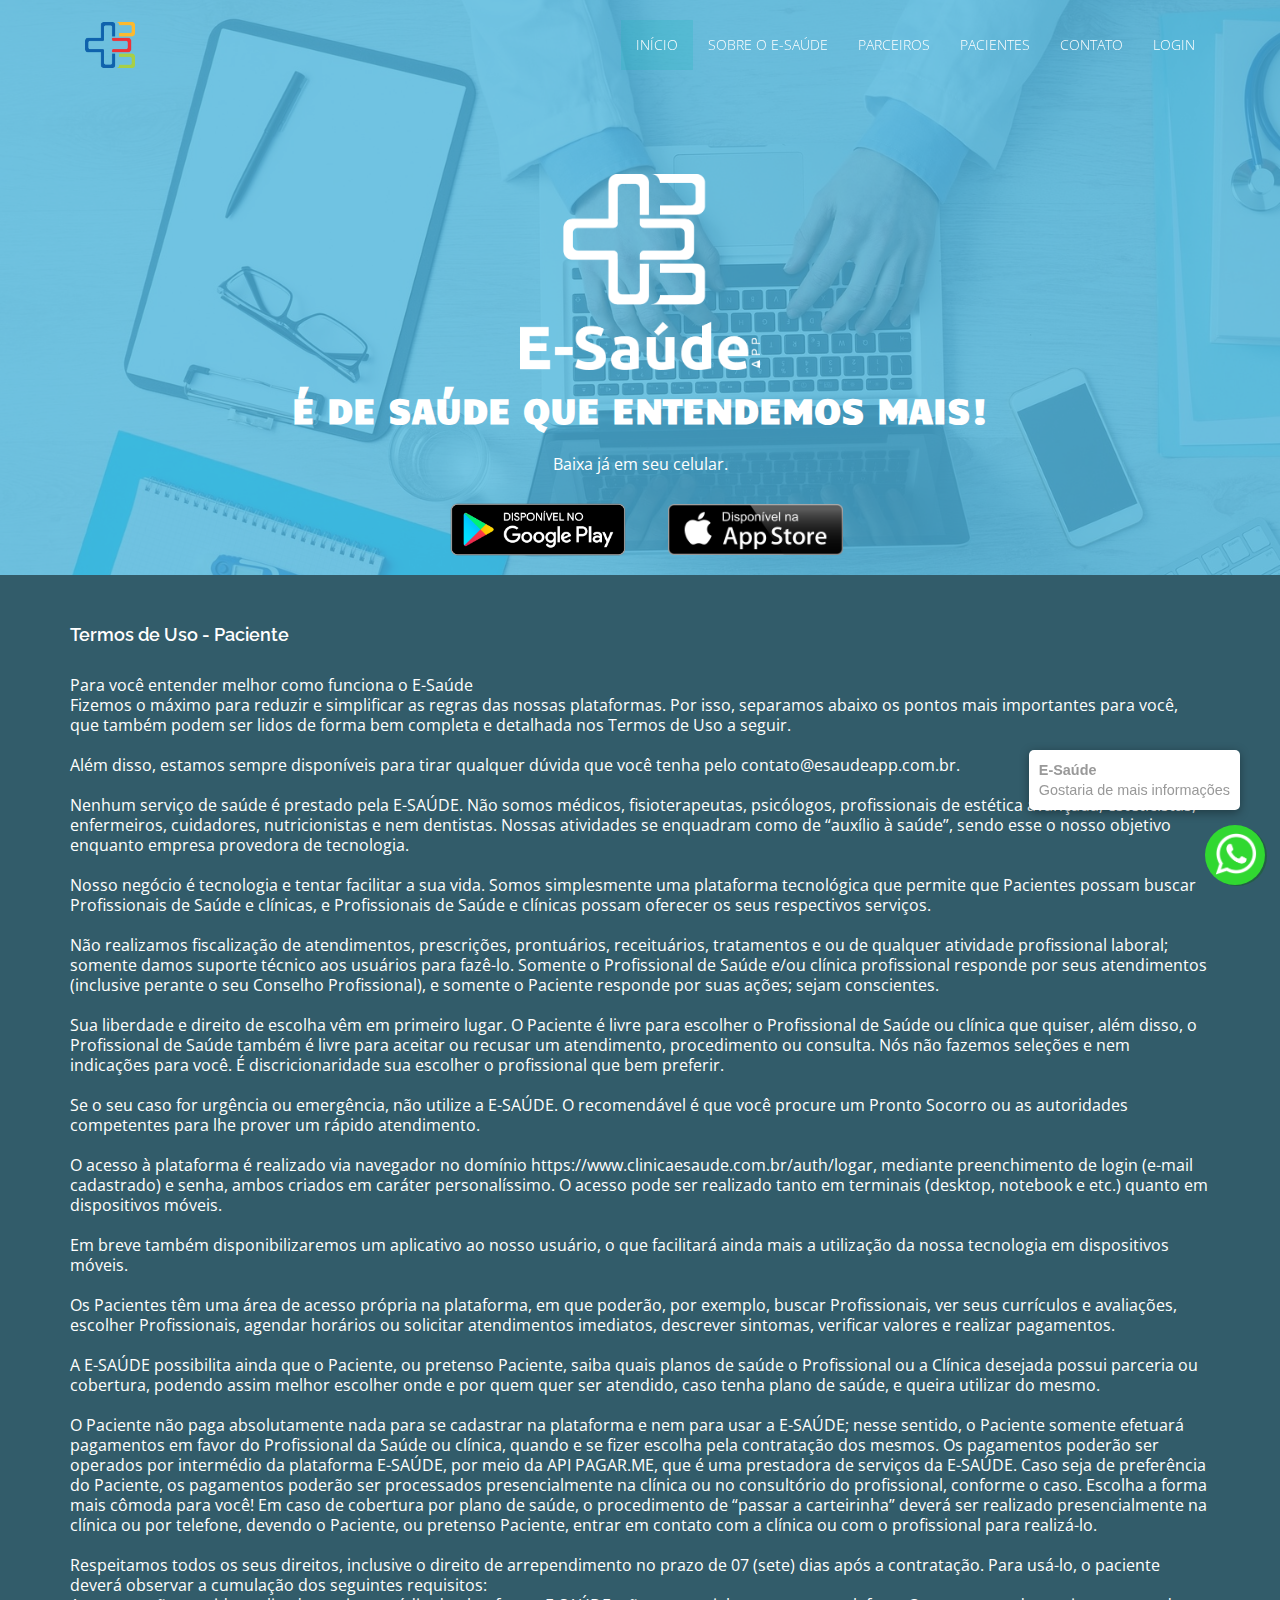
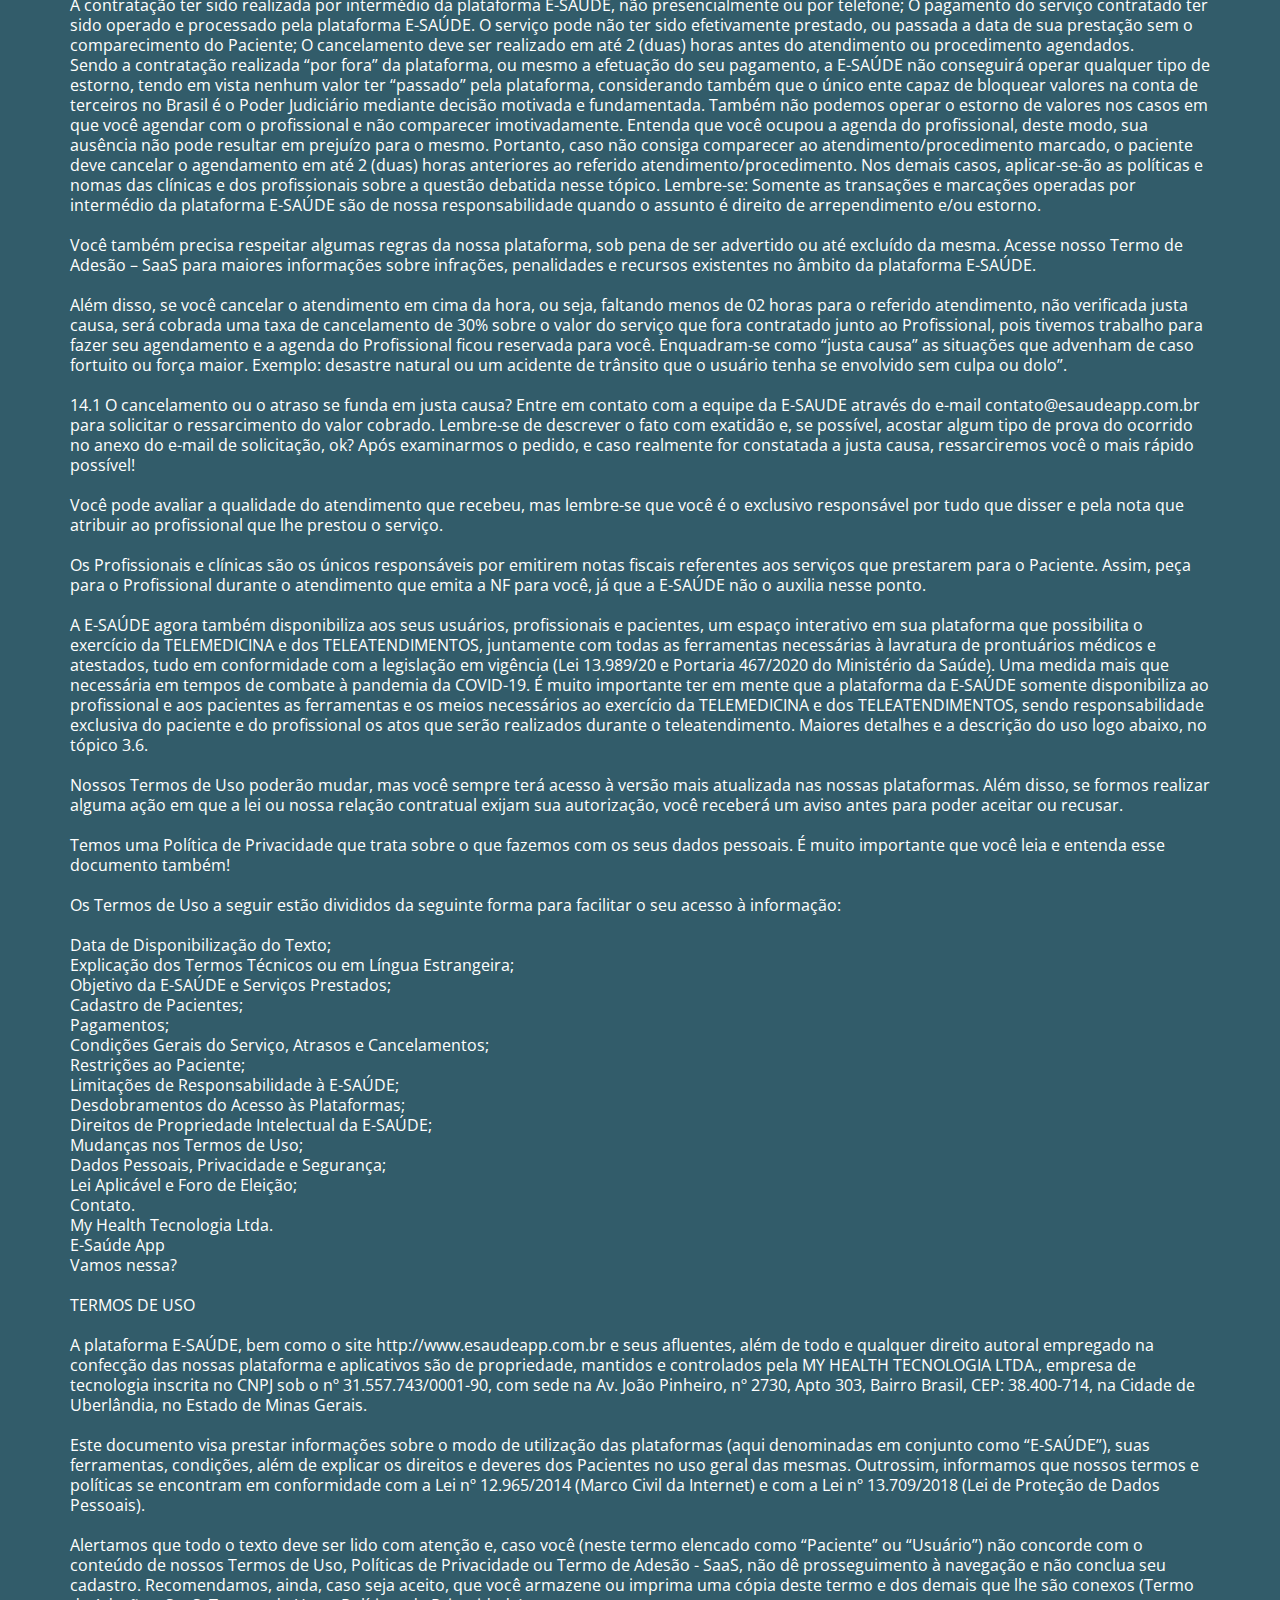
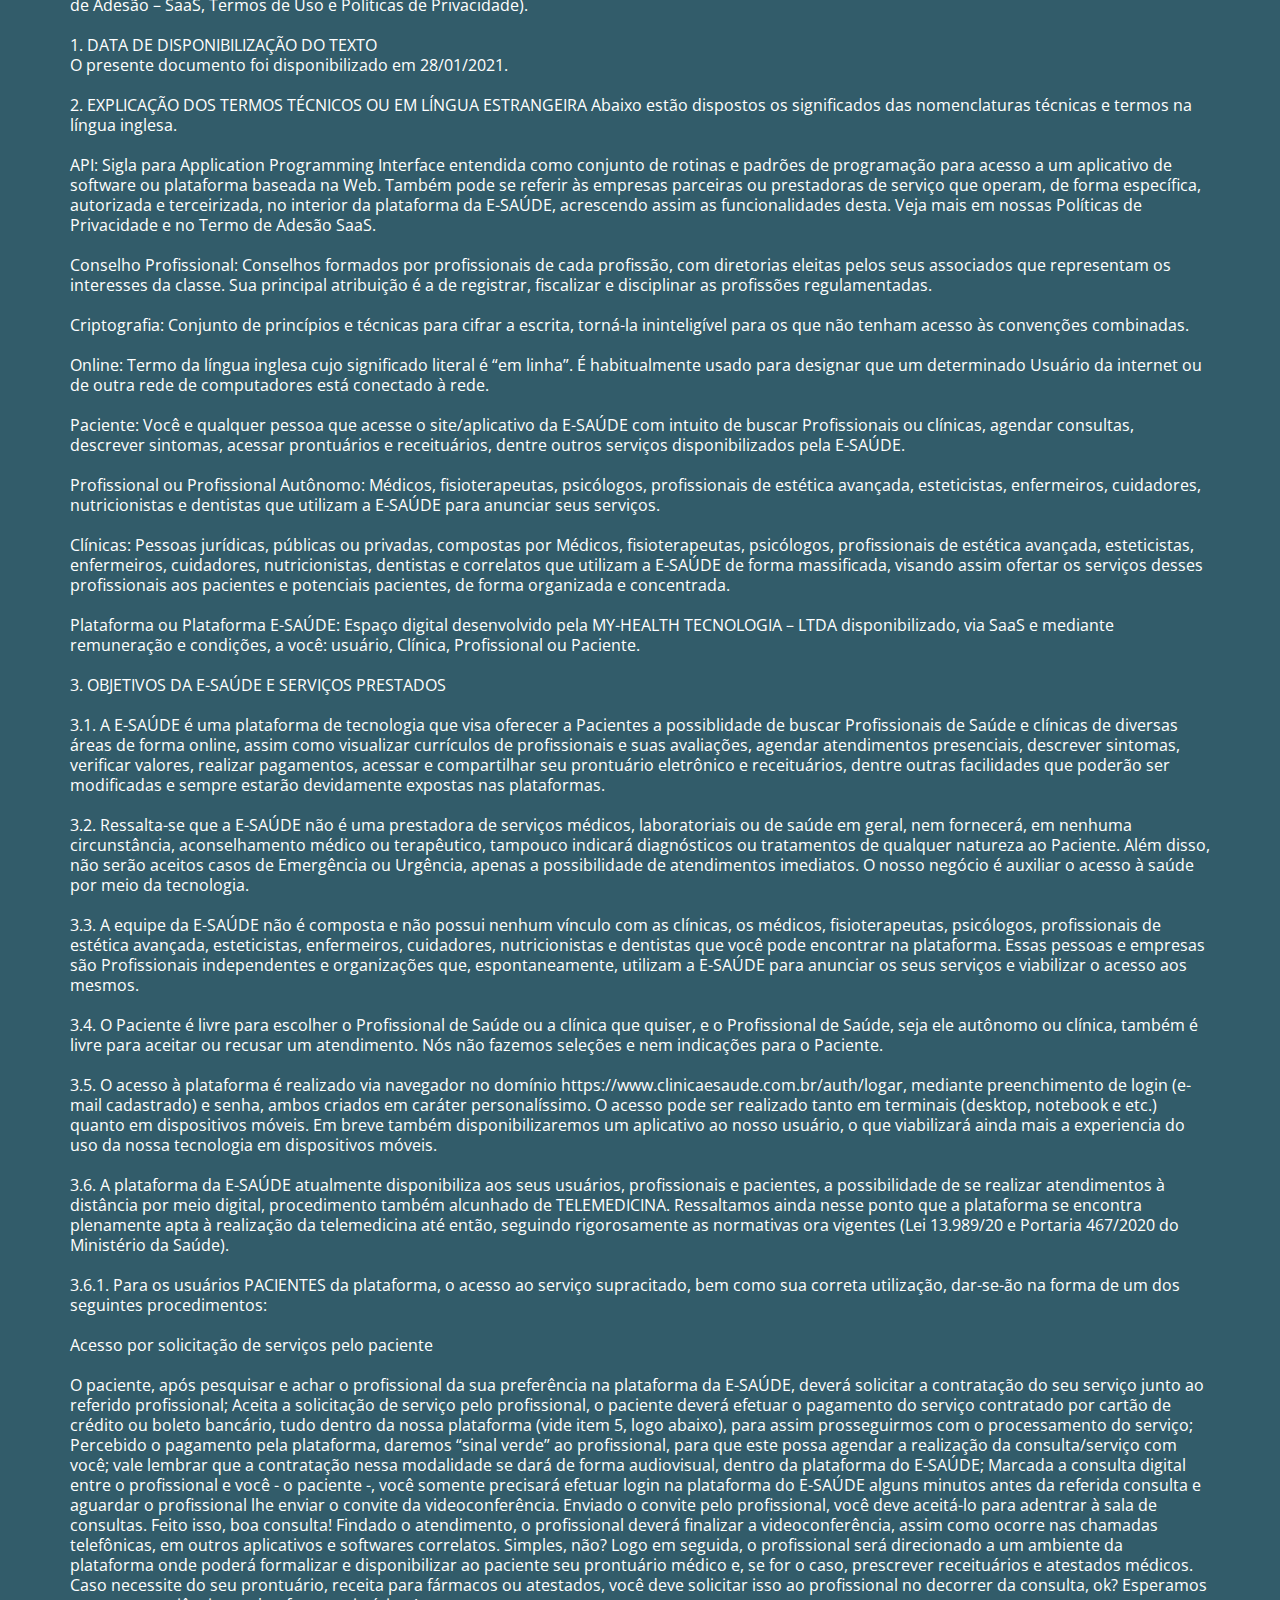
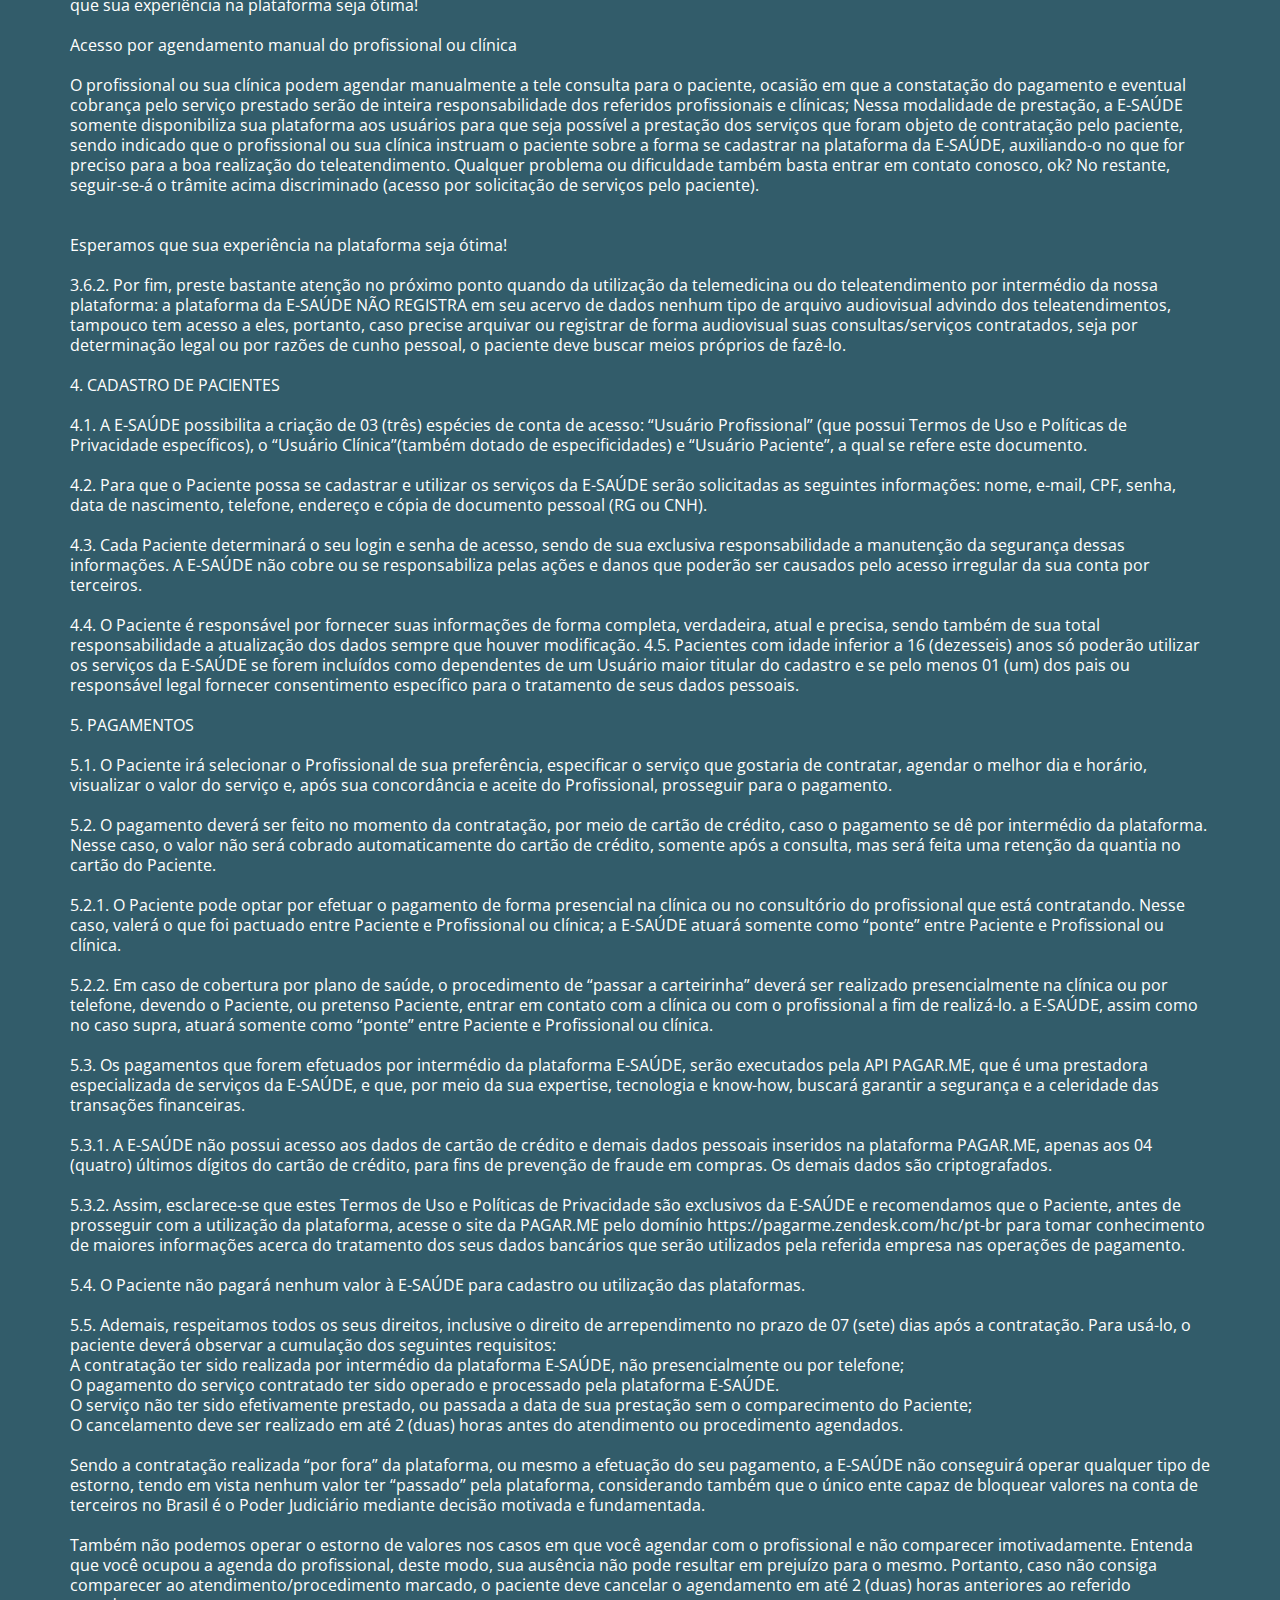
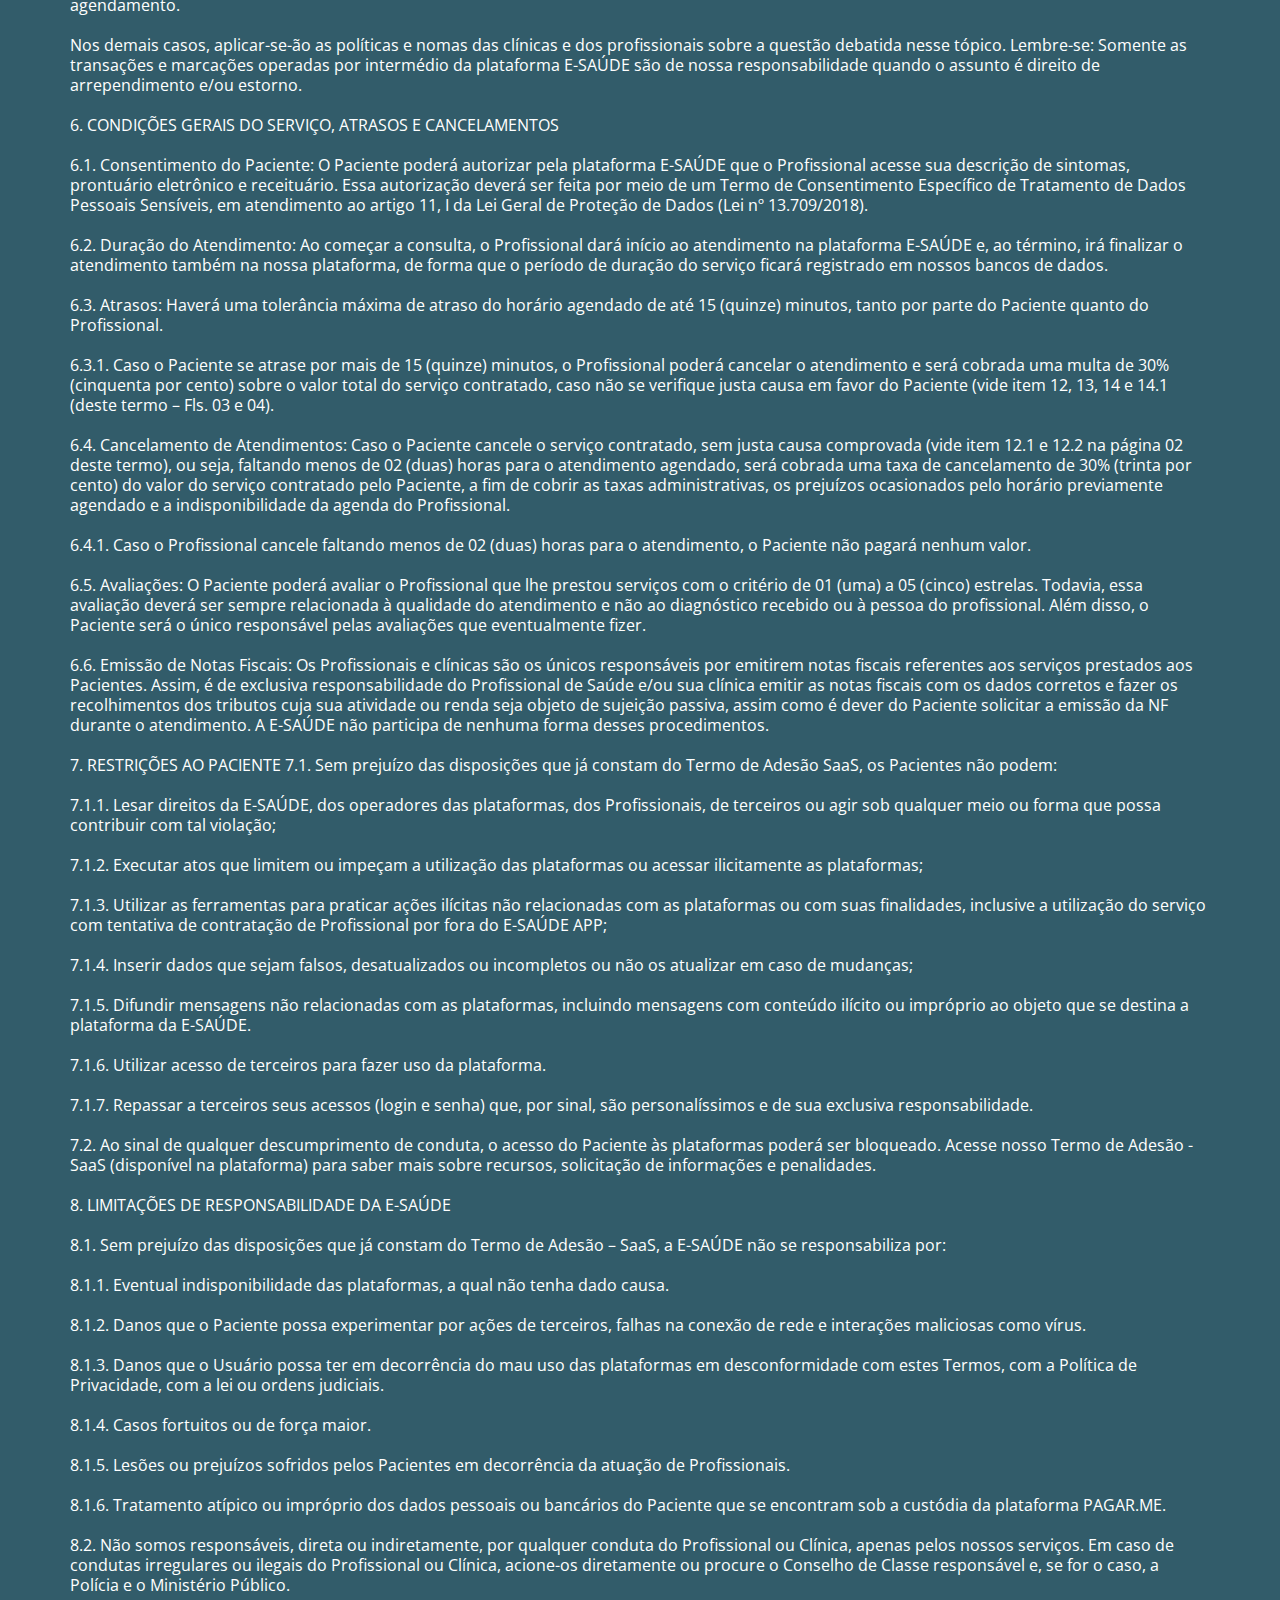
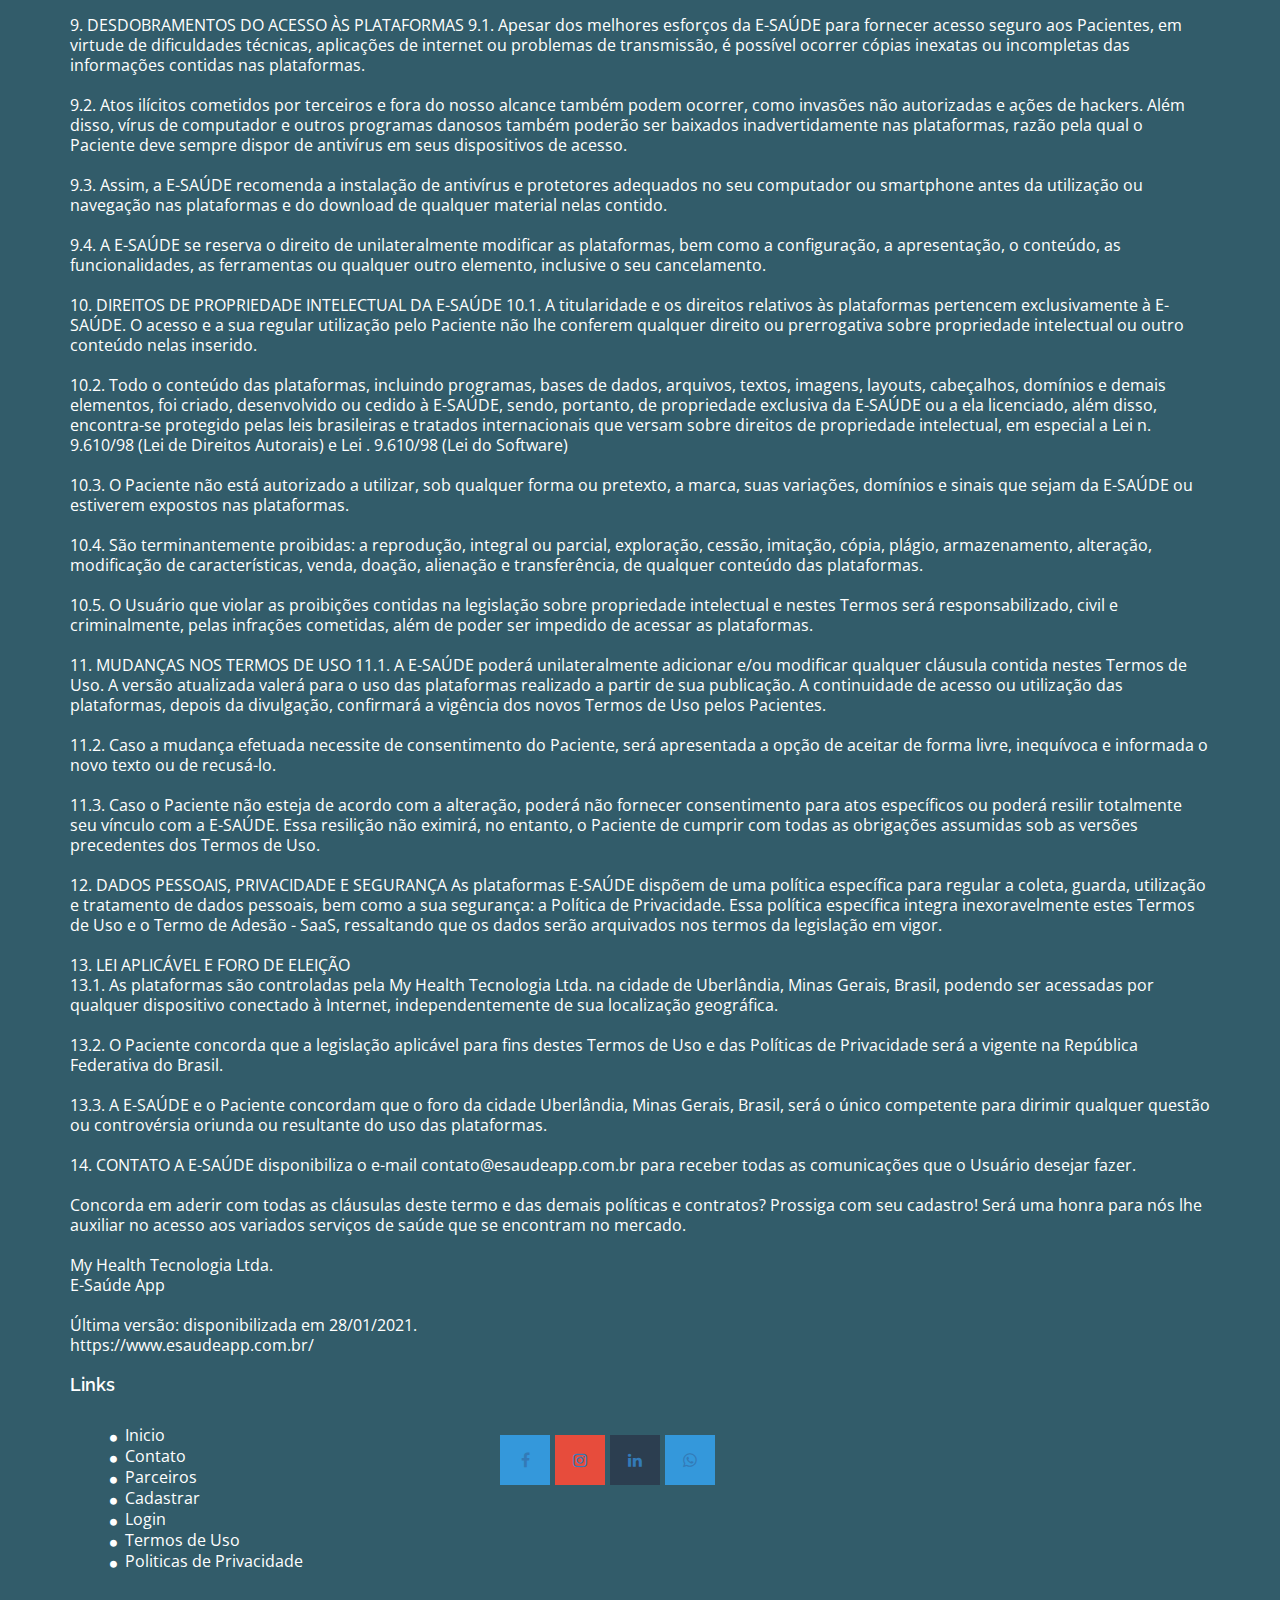
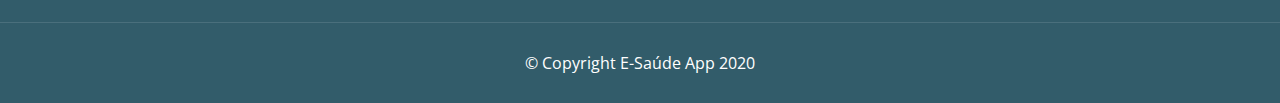
<file: termospaciente.html>
<!DOCTYPE html>
<html lang="en">
<link rel="shortcut icon" href="img/logocolor.png">

<head>
  <meta charset="utf-8">
  <meta name="viewport" content="width=device-width, initial-scale=1">
  <title>E-Saúde App</title>
  <meta name="description" content="Plataforma de gestão para consultórios e marcação de consultas">
  <meta name="keywords" content="Plataforma de gestão para consultóios e marcação de consultas">


  <link rel="stylesheet" type="text/css" href="https://fonts.googleapis.com/css?family=Open+Sans|Raleway|Candal">
  <link rel="stylesheet" type="text/css" href="css/font-awesome.min.css">
  <link rel="stylesheet" type="text/css" href="css/bootstrap.min.css">
  <link rel="stylesheet" type="text/css" href="css/style.css">
  <link rel="stylesheet" type="text/css" href="css/gallery.css">
  <link rel="stylesheet" type="text/css" href="css/gallery.theme.css">
  <!-- =======================================================
    
  ======================================================= -->
 <! - Tag global do site (gtag.js) - Google Analytics ->
<script async src = "https://www.googletagmanager.com/gtag/js?id=G-JXMD9RB9KY"> </script>
<script>
  window.dataLayer = window.dataLayer || [];
  função gtag () {dataLayer.push (argumentos);}
  gtag ('js', new Date ());

  gtag ('config', 'G-JXMD9RB9KY');
</script>

<!-- Google Tag Manager -->
<script>(function(w,d,s,l,i){w[l]=w[l]||[];w[l].push({'gtm.start':
new Date().getTime(),event:'gtm.js'});var f=d.getElementsByTagName(s)[0],
j=d.createElement(s),dl=l!='dataLayer'?'&l='+l:'';j.async=true;j.src=
'https://www.googletagmanager.com/gtm.js?id='+i+dl;f.parentNode.insertBefore(j,f);
})(window,document,'script','dataLayer','GTM-5RRJPQW');</script>
<!-- End Google Tag Manager -->
  
</head>

<body id="myPage" data-spy="scroll" data-target=".navbar" data-offset="60">

  
  <!-- Google Tag Manager (noscript) -->
<noscript><iframe src="https://www.googletagmanager.com/ns.html?id=GTM-5RRJPQW"
height="0" width="0" style="display:none;visibility:hidden"></iframe></noscript>
<!-- End Google Tag Manager (noscript) -->
  <!--banner-->
  <section id="banner" class="banner">
    <div class="bg-color">
      <nav class="navbar navbar-default navbar-fixed-top">
        <div class="container">
          <div class="col-md-12">
            <div class="navbar-header">
              <button type="button" class="navbar-toggle" data-toggle="collapse" data-target="#myNavbar">
				        <span class="icon-bar"></span>
				        <span class="icon-bar"></span>
				        <span class="icon-bar"></span>
				      </button>
              <a href="#"><img src="img/logocolor.png" class="img-responsive" style=" width: 50px; ; margin-top: 02px;"></a>
            </div>
            <div class="collapse navbar-collapse navbar-right" id="myNavbar">
              <ul class="nav navbar-nav">
               <li class="active"><a href="index.html">Início</a></li>
                <li class=""><a href="#sobre">Sobre O E-Saúde</a></li>
                <li class=""><a href="#parceiros">Parceiros</a></li>
                 <li class=""><a href="pacientes.html">Pacientes</a></li>
                <li class=""><a href="#contato">Contato</a></li>
                <li><a href="https://www.clinicaesaude.com.br/auth/logar">Login</a></li>
              </ul>
            </div>
          </div>
        </div>
      </nav>
      <div class="container">
        <div class="row">
          <div class="banner-info">
            <div class="banner-logo text-center">
              <img src="img/logo2.png" class="img-responsive" style="width: 240px; margin-top: -16px;">
            </div>
            <div class="banner-text text-center">
              <h1 class="white">É de Saúde que entendemos mais!</h1>
              <p>Baixa já em seu celular.</p>
              <a href="https://play.google.com/store/apps/details?id=com.gmail.viniciusmfrazao.esade" target="_blank" class="btn btn-appoint2"><img src="img/google-play-badge.png" class="img-responsive"  style="width: 200px"></i></a>
               <a href="https://apps.apple.com/us/app/e-saude/id1552569149" target="_blank" class="btn btn-appoint2"><img src="img/logoapple.png" class="img-responsive"  style="width: 175px"></a>
            </div>
            <!--<div class="overlay-detail text-center">
              <a href="#service"><i class="fa fa-angle-down"></i></a>
            </div>-->
          </div>
        </div>
      </div>
    </div>
  </section>
  <!--/ banner-->
  <!--service-->









  <!--/ contact-->
 


     


  <!--footer-->
  <footer id="footer">
    <div class="top-footer">
      <div class="container">
        <div class="row">
          <div class="col-md-12 col-sm-4 marb20">
            <div class="ftr-tle">
              <h4 class="white no-padding">Termos de Uso - Paciente</h4>
            </div>
            <div class="info-sec">
              <p>Para você entender melhor como funciona o E-Saúde

<br>Fizemos o máximo para reduzir e simplificar as regras das nossas plataformas. Por isso, separamos abaixo os pontos mais importantes para você, que também podem ser lidos de forma bem completa e detalhada nos Termos de Uso a seguir. <br>

<br>Além disso, estamos sempre disponíveis para tirar qualquer dúvida que você tenha pelo contato@esaudeapp.com.br.<br>

<br>Nenhum serviço de saúde é prestado pela E-SAÚDE. Não somos médicos, fisioterapeutas, psicólogos, profissionais de estética avançada, esteticistas, enfermeiros, cuidadores, nutricionistas e nem dentistas. Nossas atividades se enquadram como de “auxílio à saúde”, sendo esse o nosso objetivo enquanto empresa provedora de tecnologia. <br>

<br>Nosso negócio é tecnologia e tentar facilitar a sua vida. 
Somos simplesmente uma plataforma tecnológica que permite que Pacientes possam buscar Profissionais de Saúde e clínicas, e Profissionais de Saúde e clínicas possam oferecer os seus respectivos serviços.<br>

<br>Não realizamos fiscalização de atendimentos, prescrições, prontuários, receituários, tratamentos e ou de qualquer atividade profissional laboral; somente damos suporte técnico aos usuários para fazê-lo.
Somente o Profissional de Saúde e/ou clínica profissional responde por seus atendimentos (inclusive perante o seu Conselho Profissional), e somente o Paciente responde por suas ações; sejam conscientes.<br>

<br>Sua liberdade e direito de escolha vêm em primeiro lugar.
O Paciente é livre para escolher o Profissional de Saúde ou clínica que quiser, além disso, o Profissional de Saúde também é livre para aceitar ou recusar um atendimento, procedimento ou consulta. Nós não fazemos seleções e nem indicações para você. É discricionaridade sua escolher o profissional que bem preferir.<br>

<br>Se o seu caso for urgência ou emergência, não utilize a E-SAÚDE. O recomendável é que você procure um Pronto Socorro ou as autoridades competentes para lhe prover um rápido atendimento.<br>

<br>O acesso à plataforma é realizado via navegador no domínio https://www.clinicaesaude.com.br/auth/logar, mediante preenchimento de login (e-mail cadastrado) e senha, ambos criados em caráter personalíssimo. O acesso pode ser realizado tanto em terminais (desktop, notebook e etc.) quanto em dispositivos móveis.<br>

<br>Em breve também disponibilizaremos um aplicativo ao nosso usuário, o que facilitará ainda mais a utilização da nossa tecnologia em dispositivos móveis.<br>

<br>Os Pacientes têm uma área de acesso própria na plataforma, em que poderão, por exemplo, buscar Profissionais, ver seus currículos e avaliações, escolher Profissionais, agendar horários ou solicitar atendimentos imediatos, descrever sintomas, verificar valores e realizar pagamentos.<br>

<br>A E-SAÚDE possibilita ainda que o Paciente, ou pretenso Paciente, saiba quais planos de saúde o Profissional ou a Clínica desejada possui parceria ou cobertura, podendo assim melhor escolher onde e por quem quer ser atendido, caso tenha plano de saúde, e queira utilizar do mesmo.<br>

<br>O Paciente não paga absolutamente nada para se cadastrar na plataforma e nem para usar a E-SAÚDE; nesse sentido, o Paciente somente efetuará pagamentos em favor do Profissional da Saúde ou clínica, quando e se fizer escolha pela contratação dos mesmos. Os pagamentos poderão ser operados por intermédio da plataforma E-SAÚDE, por meio da API PAGAR.ME, que é uma prestadora de serviços da E-SAÚDE. Caso seja de preferência do Paciente, os pagamentos poderão ser processados presencialmente na clínica ou no consultório do profissional, conforme o caso. Escolha a forma mais cômoda para você! Em caso de cobertura por plano de saúde, o procedimento de “passar a carteirinha” deverá ser realizado presencialmente na clínica ou por telefone, devendo o Paciente, ou pretenso Paciente, entrar em contato com a clínica ou com o profissional para realizá-lo.<br>

<br>Respeitamos todos os seus direitos, inclusive o direito de arrependimento no prazo de 07 (sete) dias após a contratação. Para usá-lo, o paciente deverá observar a cumulação dos seguintes requisitos:<br>

A contratação ter sido realizada por intermédio da plataforma E-SAÚDE, não presencialmente ou por telefone;
O pagamento do serviço contratado ter sido operado e processado pela plataforma E-SAÚDE.
O serviço pode não ter sido efetivamente prestado, ou passada a data de sua prestação sem o comparecimento do Paciente;
O cancelamento deve ser realizado em até 2 (duas) horas antes do atendimento ou procedimento agendados.

  <br>Sendo a contratação realizada “por fora” da plataforma, ou mesmo a efetuação do seu pagamento, a E-SAÚDE não conseguirá operar qualquer tipo de estorno, tendo em vista nenhum valor ter “passado” pela plataforma, considerando também que o único ente capaz de bloquear valores na conta de terceiros no Brasil é o Poder Judiciário mediante decisão motivada e fundamentada.
Também não podemos operar o estorno de valores nos casos em que você agendar com o profissional e não comparecer imotivadamente. Entenda que você ocupou a agenda do profissional, deste modo, sua ausência não pode resultar em prejuízo para o mesmo. Portanto, caso não consiga comparecer ao atendimento/procedimento marcado, o paciente deve cancelar o agendamento em até 2 (duas) horas anteriores ao referido atendimento/procedimento.
Nos demais casos, aplicar-se-ão as políticas e nomas das clínicas e dos profissionais sobre a questão debatida nesse tópico. Lembre-se: Somente as transações e marcações operadas por intermédio da plataforma E-SAÚDE são de nossa responsabilidade quando o assunto é direito de arrependimento e/ou estorno.<br>

<br>Você também precisa respeitar algumas regras da nossa plataforma, sob pena de ser advertido ou até excluído da mesma. Acesse nosso Termo de Adesão – SaaS para maiores informações sobre infrações, penalidades e recursos existentes no âmbito da plataforma E-SAÚDE.<br>

<br>Além disso, se você cancelar o atendimento em cima da hora, ou seja, faltando menos de 02 horas para o referido atendimento, não verificada justa causa, será cobrada uma taxa de cancelamento de 30% sobre o valor do serviço que fora contratado junto ao Profissional, pois tivemos trabalho para fazer seu agendamento e a agenda do Profissional ficou reservada para você.
Enquadram-se como “justa causa” as situações que advenham de caso fortuito ou força maior. Exemplo: desastre natural ou um acidente de trânsito que o usuário tenha se envolvido sem culpa ou dolo”.<br>

<br>14.1 O cancelamento ou o atraso se funda em justa causa? Entre em contato com a equipe da E-SAUDE através do e-mail contato@esaudeapp.com.br para solicitar o ressarcimento do valor cobrado. Lembre-se de descrever o fato com exatidão e, se possível, acostar algum tipo de prova do ocorrido no anexo do e-mail de solicitação, ok? Após examinarmos o pedido, e caso realmente for constatada a justa causa, ressarciremos você o mais rápido possível!<br>

<br>Você pode avaliar a qualidade do atendimento que recebeu, mas lembre-se que você é o exclusivo responsável por tudo que disser e pela nota que atribuir ao profissional que lhe prestou o serviço.<br>


 <br>Os Profissionais e clínicas são os únicos responsáveis por emitirem notas fiscais referentes aos serviços que prestarem para o Paciente. Assim, peça para o Profissional durante o atendimento que emita a NF para você, já que a E-SAÚDE não o auxilia nesse ponto.<br>

 <br>A E-SAÚDE agora também disponibiliza aos seus usuários, profissionais e pacientes, um espaço interativo em sua plataforma que possibilita o exercício da TELEMEDICINA e dos TELEATENDIMENTOS, juntamente com todas as ferramentas necessárias à lavratura de prontuários médicos e atestados, tudo em conformidade com a legislação em vigência (Lei 13.989/20 e Portaria 467/2020 do Ministério da Saúde). Uma medida mais que necessária em tempos de combate à pandemia da COVID-19. É muito importante ter em mente que a plataforma da E-SAÚDE somente disponibiliza ao profissional e aos pacientes as ferramentas e os meios necessários ao exercício da TELEMEDICINA e dos TELEATENDIMENTOS, sendo responsabilidade exclusiva do paciente e do profissional os atos que serão realizados durante o teleatendimento. Maiores detalhes e a descrição do uso logo abaixo, no tópico 3.6.<br>

<br>Nossos Termos de Uso poderão mudar, mas você sempre terá acesso à versão mais atualizada nas nossas plataformas. Além disso, se formos realizar alguma ação em que a lei ou nossa relação contratual exijam sua autorização, você receberá um aviso antes para poder aceitar ou recusar.<br>

<br>Temos uma Política de Privacidade que trata sobre o que fazemos com os seus dados pessoais. É muito importante que você leia e entenda esse documento também!<br>

<br>Os Termos de Uso a seguir estão divididos da seguinte forma para facilitar o seu acesso à informação:<br>

<br>Data de Disponibilização do Texto;
<br>Explicação dos Termos Técnicos ou em Língua Estrangeira;
<br>Objetivo da E-SAÚDE e Serviços Prestados;
<br>Cadastro de Pacientes;
<br>Pagamentos;
<br>Condições Gerais do Serviço, Atrasos e Cancelamentos;
<br>Restrições ao Paciente;
<br>Limitações de Responsabilidade à E-SAÚDE;
<br>Desdobramentos do Acesso às Plataformas;
<br>Direitos de Propriedade Intelectual da E-SAÚDE;
<br>Mudanças nos Termos de Uso;
<br>Dados Pessoais, Privacidade e Segurança;
<br>Lei Aplicável e Foro de Eleição;
<br>Contato.
<br>My Health Tecnologia Ltda.
<br>E-Saúde App


<br>Vamos nessa?<br>













<br>TERMOS DE USO<br> 

<br>A plataforma E-SAÚDE, bem como o site http://www.esaudeapp.com.br e seus afluentes, além de todo e qualquer direito autoral empregado na confecção das nossas plataforma e aplicativos são de propriedade, mantidos e controlados pela MY HEALTH TECNOLOGIA LTDA., empresa de tecnologia inscrita no CNPJ sob o nº 31.557.743/0001-90, com sede na Av. João Pinheiro, nº 2730, Apto 303, Bairro Brasil, CEP: 38.400-714, na Cidade de Uberlândia, no Estado de Minas Gerais.<br>

<br>Este documento visa prestar informações sobre o modo de utilização das plataformas (aqui denominadas em conjunto como “E-SAÚDE”), suas ferramentas, condições, além de explicar os direitos e deveres dos Pacientes no uso geral das mesmas. Outrossim, informamos que nossos termos e políticas se encontram em conformidade com a Lei nº 12.965/2014 (Marco Civil da Internet) e com a Lei nº 13.709/2018 (Lei de Proteção de Dados Pessoais). <br>

<br>Alertamos que todo o texto deve ser lido com atenção e, caso você (neste termo elencado como “Paciente” ou “Usuário”) não concorde com o conteúdo de nossos Termos de Uso, Políticas de Privacidade ou Termo de Adesão - SaaS, não dê prosseguimento à navegação e não conclua seu cadastro. Recomendamos, ainda, caso seja aceito, que você armazene ou imprima uma cópia deste termo e dos demais que lhe são conexos (Termo de Adesão – SaaS, Termos de Uso e Políticas de Privacidade).<br> 

<br>1. DATA DE DISPONIBILIZAÇÃO DO TEXTO
<br>O presente documento foi disponibilizado em 28/01/2021.<br>

<br>2. EXPLICAÇÃO DOS TERMOS TÉCNICOS OU EM LÍNGUA ESTRANGEIRA
Abaixo estão dispostos os significados das nomenclaturas técnicas e termos na língua inglesa. <br>

<br>API: Sigla para Application Programming Interface entendida como conjunto de rotinas e padrões de programação para acesso a um aplicativo de software ou plataforma baseada na Web. Também pode se referir às empresas parceiras ou prestadoras de serviço que operam, de forma específica, autorizada e terceirizada, no interior da plataforma da E-SAÚDE, acrescendo assim as funcionalidades desta. Veja mais em nossas Políticas de Privacidade e no Termo de Adesão SaaS.<br>

<br>Conselho Profissional: Conselhos formados por profissionais de cada profissão, com diretorias eleitas pelos seus associados que representam os interesses da classe. Sua principal atribuição é a de registrar, fiscalizar e disciplinar as profissões regulamentadas.<br>

<br>Criptografia: Conjunto de princípios e técnicas para cifrar a escrita, torná-la ininteligível para os que não tenham acesso às convenções combinadas.<br>
 
<br>Online: Termo da língua inglesa cujo significado literal é “em linha”. É habitualmente usado para designar que um determinado Usuário da internet ou de outra rede de computadores está conectado à rede.<br>

<br>Paciente: Você e qualquer pessoa que acesse o site/aplicativo da E-SAÚDE com intuito de buscar Profissionais ou clínicas, agendar consultas, descrever sintomas, acessar prontuários e receituários, dentre outros serviços disponibilizados pela E-SAÚDE.<br>
 
<br>Profissional ou Profissional Autônomo: Médicos, fisioterapeutas, psicólogos, profissionais de estética avançada, esteticistas, enfermeiros, cuidadores, nutricionistas e dentistas que utilizam a E-SAÚDE para anunciar seus serviços.<br>
 
<br>Clínicas: Pessoas jurídicas, públicas ou privadas, compostas por Médicos, fisioterapeutas, psicólogos, profissionais de estética avançada, esteticistas, enfermeiros, cuidadores, nutricionistas, dentistas e correlatos que utilizam a E-SAÚDE de forma massificada, visando assim ofertar os serviços desses profissionais aos pacientes e potenciais pacientes, de forma organizada e concentrada.<br>
 
<br>Plataforma ou Plataforma E-SAÚDE: Espaço digital desenvolvido pela MY-HEALTH TECNOLOGIA – LTDA disponibilizado, via SaaS e mediante remuneração e condições, a você: usuário, Clínica, Profissional ou Paciente.<br>

<br>3. OBJETIVOS DA E-SAÚDE E SERVIÇOS PRESTADOS<br>
<br>3.1. A E-SAÚDE é uma plataforma de tecnologia que visa oferecer a Pacientes a possiblidade de buscar Profissionais de Saúde e clínicas de diversas áreas de forma online, assim como visualizar currículos de profissionais e suas avaliações, agendar atendimentos presenciais, descrever sintomas, verificar valores, realizar pagamentos, acessar e compartilhar seu prontuário eletrônico e receituários, dentre outras facilidades que poderão ser modificadas e sempre estarão devidamente expostas nas plataformas.<br>

<br>3.2. Ressalta-se que a E-SAÚDE não é uma prestadora de serviços médicos, laboratoriais ou de saúde em geral, nem fornecerá, em nenhuma circunstância, aconselhamento médico ou terapêutico, tampouco indicará diagnósticos ou tratamentos de qualquer natureza ao Paciente. Além disso, não serão aceitos casos de Emergência ou Urgência, apenas a possibilidade de atendimentos imediatos. O nosso negócio é auxiliar o acesso à saúde por meio da tecnologia.<br>
 
<br>3.3. A equipe da E-SAÚDE não é composta e não possui nenhum vínculo com as clínicas, os médicos, fisioterapeutas, psicólogos, profissionais de estética avançada, esteticistas, enfermeiros, cuidadores, nutricionistas e dentistas que você pode encontrar na plataforma. Essas pessoas e empresas são Profissionais independentes e organizações que, espontaneamente, utilizam a E-SAÚDE para anunciar os seus serviços e viabilizar o acesso aos mesmos.<br>

<br>3.4. O Paciente é livre para escolher o Profissional de Saúde ou a clínica que quiser, e o Profissional de Saúde, seja ele autônomo ou clínica, também é livre para aceitar ou recusar um atendimento. Nós não fazemos seleções e nem indicações para o Paciente.<br>

<br>3.5. O acesso à plataforma é realizado via navegador no domínio https://www.clinicaesaude.com.br/auth/logar, mediante preenchimento de login (e-mail cadastrado) e senha, ambos criados em caráter personalíssimo. O acesso pode ser realizado tanto em terminais (desktop, notebook e etc.) quanto em dispositivos móveis. Em breve também disponibilizaremos um aplicativo ao nosso usuário, o que viabilizará ainda mais a experiencia do uso da nossa tecnologia em dispositivos móveis.<br>

<br>3.6. A plataforma da E-SAÚDE atualmente disponibiliza aos seus usuários, profissionais e pacientes, a possibilidade de se realizar atendimentos à distância por meio digital, procedimento também alcunhado de TELEMEDICINA. Ressaltamos ainda nesse ponto que a plataforma se encontra plenamente apta à realização da telemedicina até então, seguindo rigorosamente as normativas ora vigentes (Lei 13.989/20 e Portaria 467/2020 do Ministério da Saúde).<br>

<br>3.6.1. Para os usuários PACIENTES da plataforma, o acesso ao serviço supracitado, bem como sua correta utilização, dar-se-ão na forma de um dos seguintes procedimentos:<br>

<br>Acesso por solicitação de serviços pelo paciente<br>

<br>O paciente, após pesquisar e achar o profissional da sua preferência na plataforma da E-SAÚDE, deverá solicitar a contratação do seu serviço junto ao referido profissional;
Aceita a solicitação de serviço pelo profissional, o paciente deverá efetuar o pagamento do serviço contratado por cartão de crédito ou boleto bancário, tudo dentro da nossa plataforma (vide item 5, logo abaixo), para assim prosseguirmos com o processamento do serviço;
Percebido o pagamento pela plataforma, daremos “sinal verde” ao profissional, para que este possa agendar a realização da consulta/serviço com você; vale lembrar que a contratação nessa modalidade se dará de forma audiovisual, dentro da plataforma do E-SAÚDE;
Marcada a consulta digital entre o profissional e você - o paciente -, você somente precisará efetuar login na plataforma do E-SAÚDE alguns minutos antes da referida consulta e aguardar o profissional lhe enviar o convite da videoconferência. Enviado o convite pelo profissional, você deve aceitá-lo para adentrar à sala de consultas. Feito isso, boa consulta!
Findado o atendimento, o profissional deverá finalizar a videoconferência, assim como ocorre nas chamadas telefônicas, em outros aplicativos e softwares correlatos. Simples, não?
Logo em seguida, o profissional será direcionado a um ambiente da plataforma onde poderá formalizar e disponibilizar ao paciente seu prontuário médico e, se for o caso, prescrever receituários e atestados médicos. Caso necessite do seu prontuário, receita para fármacos ou atestados, você deve solicitar isso ao profissional no decorrer da consulta, ok?
Esperamos que sua experiência na plataforma seja ótima!<br>

<br>Acesso por agendamento manual do profissional ou clínica<br>

<br>O profissional ou sua clínica podem agendar manualmente a tele consulta para o paciente, ocasião em que a constatação do pagamento e eventual cobrança pelo serviço prestado serão de inteira responsabilidade dos referidos profissionais e clínicas;
Nessa modalidade de prestação, a E-SAÚDE somente disponibiliza sua plataforma aos usuários para que seja possível a prestação dos serviços que foram objeto de contratação pelo paciente, sendo indicado que o profissional ou sua clínica instruam o paciente sobre a forma se cadastrar na plataforma da E-SAÚDE, auxiliando-o no que for preciso para a boa realização do teleatendimento. Qualquer problema ou dificuldade também basta entrar em contato conosco, ok?
No restante, seguir-se-á o trâmite acima discriminado (acesso por solicitação de serviços pelo paciente).<br>
 
<br><br>Esperamos que sua experiência na plataforma seja ótima!<br>

<br>3.6.2. Por fim, preste bastante atenção no próximo ponto quando da utilização da telemedicina ou do teleatendimento por intermédio da nossa plataforma: a plataforma da E-SAÚDE NÃO REGISTRA em seu acervo de dados nenhum tipo de arquivo audiovisual advindo dos teleatendimentos, tampouco tem acesso a eles, portanto, caso precise arquivar ou registrar de forma audiovisual suas consultas/serviços contratados, seja por determinação legal ou por razões de cunho pessoal, o paciente deve buscar meios próprios de fazê-lo.<br>

<br>4. CADASTRO DE PACIENTES<br>
<br>4.1. A E-SAÚDE possibilita a criação de 03 (três) espécies de conta de acesso: “Usuário Profissional” (que possui Termos de Uso e Políticas de Privacidade específicos), o “Usuário Clínica”(também dotado de especificidades) e “Usuário Paciente”, a qual se refere este documento.<br>

<br>4.2. Para que o Paciente possa se cadastrar e utilizar os serviços da E-SAÚDE serão solicitadas as seguintes informações: nome, e-mail, CPF, senha, data de nascimento, telefone, endereço e cópia de documento pessoal (RG ou CNH).<br>

<br>4.3. Cada Paciente determinará o seu login e senha de acesso, sendo de sua exclusiva responsabilidade a manutenção da segurança dessas informações. A E-SAÚDE não cobre ou se responsabiliza pelas ações e danos que poderão ser causados pelo acesso irregular da sua conta por terceiros.
<br><br>
4.4. O Paciente é responsável por fornecer suas informações de forma completa, verdadeira, atual e precisa, sendo também de sua total responsabilidade a atualização dos dados sempre que houver modificação. 
4.5. Pacientes com idade inferior a 16 (dezesseis) anos só poderão utilizar os serviços da E-SAÚDE se forem incluídos como dependentes de um Usuário maior titular do cadastro e se pelo menos 01 (um) dos pais ou responsável legal fornecer consentimento específico para o tratamento de seus dados pessoais.
<br><br>
5. PAGAMENTOS
<br><br>5.1. O Paciente irá selecionar o Profissional de sua preferência, especificar o serviço que gostaria de contratar, agendar o melhor dia e horário, visualizar o valor do serviço e, após sua concordância e aceite do Profissional, prosseguir para o pagamento.

<br><br>5.2. O pagamento deverá ser feito no momento da contratação, por meio de cartão de crédito, caso o pagamento se dê por intermédio da plataforma. Nesse caso, o valor não será cobrado automaticamente do cartão de crédito, somente após a consulta, mas será feita uma retenção da quantia no cartão do Paciente.

<br><br>5.2.1. O Paciente pode optar por efetuar o pagamento de forma presencial na clínica ou no consultório do profissional que está contratando. Nesse caso, valerá o que foi pactuado entre Paciente e Profissional ou clínica; a E-SAÚDE atuará somente como “ponte” entre Paciente e Profissional ou clínica.

<br><br>5.2.2. Em caso de cobertura por plano de saúde, o procedimento de “passar a carteirinha” deverá ser realizado presencialmente na clínica ou por telefone, devendo o Paciente, ou pretenso Paciente, entrar em contato com a clínica ou com o profissional a fim de realizá-lo. a E-SAÚDE, assim como no caso supra, atuará somente como “ponte” entre Paciente e Profissional ou clínica.

<br><br>5.3. Os pagamentos que forem efetuados por intermédio da plataforma E-SAÚDE, serão executados pela API PAGAR.ME, que é uma prestadora especializada de serviços da E-SAÚDE, e que, por meio da sua expertise, tecnologia e know-how, buscará garantir a segurança e a celeridade das transações financeiras. 
 
<br><br>5.3.1. A E-SAÚDE não possui acesso aos dados de cartão de crédito e demais dados pessoais inseridos na plataforma PAGAR.ME, apenas aos 04 (quatro) últimos dígitos do cartão de crédito, para fins de prevenção de fraude em compras. Os demais dados são criptografados.
 
<br><br>5.3.2. Assim, esclarece-se que estes Termos de Uso e Políticas de Privacidade são exclusivos da E-SAÚDE e recomendamos que o Paciente, antes de prosseguir com a utilização da plataforma, acesse o site da PAGAR.ME pelo domínio https://pagarme.zendesk.com/hc/pt-br para tomar conhecimento de maiores informações acerca do tratamento dos seus dados bancários que serão utilizados pela referida empresa nas operações de pagamento.
 
<br><br>5.4. O Paciente não pagará nenhum valor à E-SAÚDE para cadastro ou utilização das plataformas.

<br><br>5.5. Ademais, respeitamos todos os seus direitos, inclusive o direito de arrependimento no prazo de 07 (sete) dias após a contratação. Para usá-lo, o paciente deverá observar a cumulação dos seguintes requisitos:

<br>A contratação ter sido realizada por intermédio da plataforma E-SAÚDE, não presencialmente ou por telefone;
<br>O pagamento do serviço contratado ter sido operado e processado pela plataforma E-SAÚDE.
<br>O serviço não ter sido efetivamente prestado, ou passada a data de sua prestação sem o comparecimento do Paciente;
<br>O cancelamento deve ser realizado em até 2 (duas) horas antes do atendimento ou procedimento agendados.

<br><br>Sendo a contratação realizada “por fora” da plataforma, ou mesmo a efetuação do seu pagamento, a E-SAÚDE não conseguirá operar qualquer tipo de estorno, tendo em vista nenhum valor ter “passado” pela plataforma, considerando também que o único ente capaz de bloquear valores na conta de terceiros no Brasil é o Poder Judiciário mediante decisão motivada e fundamentada.

<br><br>Também não podemos operar o estorno de valores nos casos em que você agendar com o profissional e não comparecer imotivadamente. Entenda que você ocupou a agenda do profissional, deste modo, sua ausência não pode resultar em prejuízo para o mesmo. Portanto, caso não consiga comparecer ao atendimento/procedimento marcado, o paciente deve cancelar o agendamento em até 2 (duas) horas anteriores ao referido agendamento.

<br><br>Nos demais casos, aplicar-se-ão as políticas e nomas das clínicas e dos profissionais sobre a questão debatida nesse tópico. Lembre-se: Somente as transações e marcações operadas por intermédio da plataforma E-SAÚDE são de nossa responsabilidade quando o assunto é direito de arrependimento e/ou estorno.

<br><br>6. CONDIÇÕES GERAIS DO SERVIÇO, ATRASOS E CANCELAMENTOS
<br><br>6.1. Consentimento do Paciente: O Paciente poderá autorizar pela plataforma E-SAÚDE que o Profissional acesse sua descrição de sintomas, prontuário eletrônico e receituário. Essa autorização deverá ser feita por meio de um Termo de Consentimento Específico de Tratamento de Dados Pessoais Sensíveis, em atendimento ao artigo 11, I da Lei Geral de Proteção de Dados (Lei nº 13.709/2018).

<br><br>6.2. Duração do Atendimento: Ao começar a consulta, o Profissional dará início ao atendimento na plataforma E-SAÚDE e, ao término, irá finalizar o atendimento também na nossa plataforma, de forma que o período de duração do serviço ficará registrado em nossos bancos de dados.

<br><br>6.3. Atrasos: Haverá uma tolerância máxima de atraso do horário agendado de até 15 (quinze) minutos, tanto por parte do Paciente quanto do Profissional. 

<br><br>6.3.1. Caso o Paciente se atrase por mais de 15 (quinze) minutos, o Profissional poderá cancelar o atendimento e será cobrada uma multa de 30% (cinquenta por cento) sobre o valor total do serviço contratado, caso não se verifique justa causa em favor do Paciente (vide item 12, 13, 14 e 14.1 (deste termo – Fls. 03 e 04).


<br><br>6.4. Cancelamento de Atendimentos: Caso o Paciente cancele o serviço contratado, sem justa causa comprovada (vide item 12.1 e 12.2 na página 02 deste termo), ou seja, faltando menos de 02 (duas) horas para o atendimento agendado, será cobrada uma taxa de cancelamento de 30% (trinta por cento) do valor do serviço contratado pelo Paciente, a fim de cobrir as taxas administrativas, os prejuízos ocasionados pelo horário previamente agendado e a indisponibilidade da agenda do Profissional. 

<br><br>6.4.1. Caso o Profissional cancele faltando menos de 02 (duas) horas para o atendimento, o Paciente não pagará nenhum valor.

<br><br>6.5. Avaliações: O Paciente poderá avaliar o Profissional que lhe prestou serviços com o critério de 01 (uma) a 05 (cinco) estrelas. Todavia, essa avaliação deverá ser sempre relacionada à qualidade do atendimento e não ao diagnóstico recebido ou à pessoa do profissional. Além disso, o Paciente será o único responsável pelas avaliações que eventualmente fizer.

<br><br>6.6. Emissão de Notas Fiscais: Os Profissionais e clínicas são os únicos responsáveis por emitirem notas fiscais referentes aos serviços prestados aos Pacientes. Assim, é de exclusiva responsabilidade do Profissional de Saúde e/ou sua clínica emitir as notas fiscais com os dados corretos e fazer os recolhimentos dos tributos cuja sua atividade ou renda seja objeto de sujeição passiva, assim como é dever do Paciente solicitar a emissão da NF durante o atendimento. A E-SAÚDE não participa de nenhuma forma desses procedimentos. 

<br><br>7. RESTRIÇÕES AO PACIENTE
7.1. Sem prejuízo das disposições que já constam do Termo de Adesão SaaS, os Pacientes não podem:

<br><br>7.1.1. Lesar direitos da E-SAÚDE, dos operadores das plataformas, dos Profissionais, de terceiros ou agir sob qualquer meio ou forma que possa contribuir com tal violação;

<br><br>7.1.2. Executar atos que limitem ou impeçam a utilização das plataformas ou acessar ilicitamente as plataformas;

<br><br>7.1.3. Utilizar as ferramentas para praticar ações ilícitas não relacionadas com as plataformas ou com suas finalidades, inclusive a utilização do serviço com tentativa de contratação de Profissional por fora do E-SAÚDE APP;

<br><br>7.1.4. Inserir dados que sejam falsos, desatualizados ou incompletos ou não os atualizar em caso de mudanças;

<br><br>7.1.5. Difundir mensagens não relacionadas com as plataformas, incluindo mensagens com conteúdo ilícito ou impróprio ao objeto que se destina a plataforma da E-SAÚDE.

<br><br>7.1.6. Utilizar acesso de terceiros para fazer uso da plataforma.

<br><br>7.1.7. Repassar a terceiros seus acessos (login e senha) que, por sinal, são personalíssimos e de sua exclusiva responsabilidade.

<br><br>7.2. Ao sinal de qualquer descumprimento de conduta, o acesso do Paciente às plataformas poderá ser bloqueado. Acesse nosso Termo de Adesão - SaaS (disponível na plataforma) para saber mais sobre recursos, solicitação de informações e penalidades.

<br><br>8. LIMITAÇÕES DE RESPONSABILIDADE DA E-SAÚDE
<br><br>8.1. Sem prejuízo das disposições que já constam do Termo de Adesão – SaaS, a E-SAÚDE não se responsabiliza por:

<br><br>8.1.1. Eventual indisponibilidade das plataformas, a qual não tenha dado causa.

<br><br>8.1.2. Danos que o Paciente possa experimentar por ações de terceiros, falhas na conexão de rede e interações maliciosas como vírus.

<br><br>8.1.3. Danos que o Usuário possa ter em decorrência do mau uso das plataformas em desconformidade com estes Termos, com a Política de Privacidade, com a lei ou ordens judiciais.

<br><br>8.1.4. Casos fortuitos ou de força maior.

<br><br>8.1.5. Lesões ou prejuízos sofridos pelos Pacientes em decorrência da atuação de Profissionais.

<br><br>8.1.6. Tratamento atípico ou impróprio dos dados pessoais ou bancários do Paciente que se encontram sob a custódia da plataforma PAGAR.ME.

<br><br>8.2. Não somos responsáveis, direta ou indiretamente, por qualquer conduta do Profissional ou Clínica, apenas pelos nossos serviços. Em caso de condutas irregulares ou ilegais do Profissional ou Clínica, acione-os diretamente ou procure o Conselho de Classe responsável e, se for o caso, a Polícia e o Ministério Público. 

<br><br>9. DESDOBRAMENTOS DO ACESSO ÀS PLATAFORMAS
9.1. Apesar dos melhores esforços da E-SAÚDE para fornecer acesso seguro aos Pacientes, em virtude de dificuldades técnicas, aplicações de internet ou problemas de transmissão, é possível ocorrer cópias inexatas ou incompletas das informações contidas nas plataformas. 

<br><br>9.2. Atos ilícitos cometidos por terceiros e fora do nosso alcance também podem ocorrer, como invasões não autorizadas e ações de hackers. Além disso, vírus de computador e outros programas danosos também poderão ser baixados inadvertidamente nas plataformas, razão pela qual o Paciente deve sempre dispor de antivírus em seus dispositivos de acesso.

<br><br>9.3. Assim, a E-SAÚDE recomenda a instalação de antivírus e protetores adequados no seu computador ou smartphone antes da utilização ou navegação nas plataformas e do download de qualquer material nelas contido.

<br><br>9.4. A E-SAÚDE se reserva o direito de unilateralmente modificar as plataformas, bem como a configuração, a apresentação, o conteúdo, as funcionalidades, as ferramentas ou qualquer outro elemento, inclusive o seu cancelamento.

<br><br>10. DIREITOS DE PROPRIEDADE INTELECTUAL DA E-SAÚDE
10.1. A titularidade e os direitos relativos às plataformas pertencem exclusivamente à E-SAÚDE. O acesso e a sua regular utilização pelo Paciente não lhe conferem qualquer direito ou prerrogativa sobre propriedade intelectual ou outro conteúdo nelas inserido.

<br><br>10.2. Todo o conteúdo das plataformas, incluindo programas, bases de dados, arquivos, textos, imagens, layouts, cabeçalhos, domínios e demais elementos, foi criado, desenvolvido ou cedido à E-SAÚDE, sendo, portanto, de propriedade exclusiva da E-SAÚDE ou a ela licenciado, além disso, encontra-se protegido pelas leis brasileiras e tratados internacionais que versam sobre direitos de propriedade intelectual, em especial a Lei n. 9.610/98 (Lei de Direitos Autorais) e Lei . 9.610/98 (Lei do Software)

<br><br>10.3. O Paciente não está autorizado a utilizar, sob qualquer forma ou pretexto, a marca, suas variações, domínios e sinais que sejam da E-SAÚDE ou estiverem expostos nas plataformas.

<br><br>10.4. São terminantemente proibidas: a reprodução, integral ou parcial, exploração, cessão, imitação, cópia, plágio, armazenamento, alteração, modificação de características, venda, doação, alienação e transferência, de qualquer conteúdo das plataformas.

<br><br>10.5. O Usuário que violar as proibições contidas na legislação sobre propriedade intelectual e nestes Termos será responsabilizado, civil e criminalmente, pelas infrações cometidas, além de poder ser impedido de acessar as plataformas.

<br><br>11. MUDANÇAS NOS TERMOS DE USO
11.1. A E-SAÚDE poderá unilateralmente adicionar e/ou modificar qualquer cláusula contida nestes Termos de Uso. A versão atualizada valerá para o uso das plataformas realizado a partir de sua publicação. A continuidade de acesso ou utilização das plataformas, depois da divulgação, confirmará a vigência dos novos Termos de Uso pelos Pacientes. 

<br><br>11.2. Caso a mudança efetuada necessite de consentimento do Paciente, será apresentada a opção de aceitar de forma livre, inequívoca e informada o novo texto ou de recusá-lo.

<br><br>11.3. Caso o Paciente não esteja de acordo com a alteração, poderá não fornecer consentimento para atos específicos ou poderá resilir totalmente seu vínculo com a E-SAÚDE. Essa resilição não eximirá, no entanto, o Paciente de cumprir com todas as obrigações assumidas sob as versões precedentes dos Termos de Uso.

<br><br>12. DADOS PESSOAIS, PRIVACIDADE E SEGURANÇA
As plataformas E-SAÚDE dispõem de uma política específica para regular a coleta, guarda, utilização e tratamento de dados pessoais, bem como a sua segurança: a Política de Privacidade. Essa política específica integra inexoravelmente estes Termos de Uso e o Termo de Adesão - SaaS, ressaltando que os dados serão arquivados nos termos da legislação em vigor.

<br><br>13. LEI APLICÁVEL E FORO DE ELEIÇÃO
<br>13.1. As plataformas são controladas pela My Health Tecnologia Ltda. na cidade de Uberlândia, Minas Gerais, Brasil, podendo ser acessadas por qualquer dispositivo conectado à Internet, independentemente de sua localização geográfica.

<br><br>13.2. O Paciente concorda que a legislação aplicável para fins destes Termos de Uso e das Políticas de Privacidade será a vigente na República Federativa do Brasil.

<br><br>13.3. A E-SAÚDE e o Paciente concordam que o foro da cidade Uberlândia, Minas Gerais, Brasil, será o único competente para dirimir qualquer questão ou controvérsia oriunda ou resultante do uso das plataformas.

<br><br>14. CONTATO
A E-SAÚDE disponibiliza o e-mail contato@esaudeapp.com.br para receber todas as comunicações que o Usuário desejar fazer.

<br><br>Concorda em aderir com todas as cláusulas deste termo e das demais políticas e contratos? Prossiga com seu cadastro! Será uma honra para nós lhe auxiliar no acesso aos variados serviços de saúde que se encontram no mercado.

<br><br>My Health Tecnologia Ltda.
<br>E-Saúde App

<br><br>Última versão: disponibilizada em 28/01/2021.
<br>https://www.esaudeapp.com.br/





</p>
            </div>
          </div>
          <div class="col-md-4 col-sm-4 marb20">
            <div class="ftr-tle">
              <h4 class="white no-padding">Links</h4>
            </div>
            <div class="info-sec">
              <ul class="quick-info">
                <li><a href="index.html"><i class="fa fa-circle"></i>Inicio</a></li>
                <li><a href="#contato"><i class="fa fa-circle"></i>Contato</a></li>
                <li><a href="#parceiros"><i class="fa fa-circle"></i>Parceiros</a></li>
                <li><a href="https://www.clinicaesaude.com.br/auth/cadastro"><i class="fa fa-circle"></i>Cadastrar</a></li>
                <li><a href="https://www.clinicaesaude.com.br/auth/logar"><i class="fa fa-circle"></i>Login</a></li>
                 <li><a href="termospaciente.html"><i class="fa fa-circle"></i>Termos de Uso</a></li>
                   <li><a href="politicasp.html"><i class="fa fa-circle"></i>Politicas de Privacidade</a></li>
              </ul>
            </div>
          </div>
          <div class="col-md-4 col-sm-4 marb20">
            <div class="ftr-tle">
              <h4 class="white no-padding"></h4>
            </div>
            <div class="info-sec">
              <ul class="social-icon">
                <li class="bglight-blue"><a href="https://www.facebook.com/esaudeapp" target="_blank"><i class="fa fa-facebook"></i></a></li>
                <li class="bgred"><a href="https://www.instagram.com/esaudeapp/" target="_blank"><i class="fa fa-instagram"></i></a></li>
                <li class="bgdark-blue"><a href="https://www.linkedin.com/company/esaudeapp" target="_blank"><i class="fa fa-linkedin"></i></a></li>
                <li class="bglight-blue"><a href="https://api.whatsapp.com/send?phone=5534992403577&text=Ol%C3%A1%20E-Sa%C3%BAde%2C%20estou%20com%20d%C3%BAvidas%20sobre%20a%20plataforma" target="_blank"><i class="fa fa-whatsapp"></i></a></li>
              </ul>
            </div>
          </div>
        </div>
      </div>
    </div>
  <div id="links-fixos" class="hidden-md-down">
    <a href="link-para-pagina">
    
    <!-- coloque o conteúdo aqui 
         imagem ou texto
    -->
  
  </a>
  
  </div>

    <div class="footer-line">
      <div class="container">
        <div class="row">
          <div class="col-md-12 text-center">
            © Copyright E-Saúde App 2020
       
          </div>
        </div>
      </div>
    </div>
  </footer>


  <!--Botao flutuante whatsapp -->
<div id="whatswidget-pre-wrapper" class="">
<div id="whatswidget-widget-wrapper" class="whatswidget-widget-wrapper" style="all:revert;">
<div id="whatswidget-conversation" class="whatswidget-conversation" style="color: revert; font: revert; font-feature-settings: revert; font-kerning: revert; font-optical-sizing: revert; font-variation-settings: revert; text-orientation: revert; text-rendering: revert; -webkit-font-smoothing: revert; -webkit-locale: revert; -webkit-text-orientation: revert; -webkit-writing-mode: revert; writing-mode: revert; zoom: revert; place-content: revert; place-items: revert; place-self: revert; alignment-baseline: revert; animation: revert; appearance: revert; backdrop-filter: revert; backface-visibility: revert; background: revert; background-blend-mode: revert; baseline-shift: revert; block-size: revert; border-block: revert; border: revert; border-radius: revert; border-collapse: revert; border-inline: revert; inset: revert; box-shadow: revert; box-sizing: revert; break-after: revert; break-before: revert; break-inside: revert; buffered-rendering: revert; caption-side: revert; caret-color: revert; clear: revert; clip: revert; clip-path: revert; clip-rule: revert; color-interpolation: revert; color-interpolation-filters: revert; color-rendering: revert; color-scheme: revert; columns: revert; column-fill: revert; gap: revert; column-rule: revert; column-span: revert; contain: revert; contain-intrinsic-size: revert; content: revert; content-visibility: revert; counter-increment: revert; counter-reset: revert; counter-set: revert; cursor: revert; cx: revert; cy: revert; d: revert; display: none; dominant-baseline: revert; empty-cells: revert; fill: revert; fill-opacity: revert; fill-rule: revert; filter: revert; flex: revert; flex-flow: revert; float: revert; flood-color: revert; flood-opacity: revert; grid: revert; grid-area: revert; height: revert; hyphens: revert; image-orientation: revert; image-rendering: revert; inline-size: revert; inset-block: revert; inset-inline: revert; isolation: revert; letter-spacing: revert; lighting-color: revert; line-break: revert; list-style: revert; margin-block: revert; margin: revert; margin-inline: revert; marker: revert; mask: revert; mask-type: revert; max-block-size: revert; max-height: revert; max-inline-size: revert; max-width: revert; min-block-size: revert; min-height: revert; min-inline-size: revert; min-width: revert; mix-blend-mode: revert; object-fit: revert; object-position: revert; offset: revert; opacity: 0; order: revert; origin-trial-test-property: revert; orphans: revert; outline: revert; outline-offset: revert; overflow-anchor: revert; overflow-wrap: revert; overflow: revert; overscroll-behavior-block: revert; overscroll-behavior-inline: revert; overscroll-behavior: revert; padding-block: revert; padding: revert; padding-inline: revert; page: revert; page-orientation: revert; paint-order: revert; perspective: revert; perspective-origin: revert; pointer-events: revert; position: revert; quotes: revert; r: revert; resize: revert; ruby-position: revert; rx: revert; ry: revert; scroll-behavior: revert; scroll-margin-block: revert; scroll-margin: revert; scroll-margin-inline: revert; scroll-padding-block: revert; scroll-padding: revert; scroll-padding-inline: revert; scroll-snap-align: revert; scroll-snap-stop: revert; scroll-snap-type: revert; shape-image-threshold: revert; shape-margin: revert; shape-outside: revert; shape-rendering: revert; size: revert; speak: revert; stop-color: revert; stop-opacity: revert; stroke: revert; stroke-dasharray: revert; stroke-dashoffset: revert; stroke-linecap: revert; stroke-linejoin: revert; stroke-miterlimit: revert; stroke-opacity: revert; stroke-width: revert; tab-size: revert; table-layout: revert; text-align: revert; text-align-last: revert; text-anchor: revert; text-combine-upright: revert; text-decoration: revert; text-decoration-skip-ink: revert; text-indent: revert; text-overflow: revert; text-shadow: revert; text-size-adjust: revert; text-transform: revert; text-underline-offset: revert; text-underline-position: revert; touch-action: revert; transform: revert; transform-box: revert; transform-origin: revert; transform-style: revert; transition: revert; user-select: revert; vector-effect: revert; vertical-align: revert; visibility: revert; -webkit-app-region: revert; border-spacing: revert; -webkit-border-image: revert; -webkit-box-align: revert; -webkit-box-decoration-break: revert; -webkit-box-direction: revert; -webkit-box-flex: revert; -webkit-box-ordinal-group: revert; -webkit-box-orient: revert; -webkit-box-pack: revert; -webkit-box-reflect: revert; -webkit-highlight: revert; -webkit-hyphenate-character: revert; -webkit-line-break: revert; -webkit-line-clamp: revert; -webkit-mask-box-image: revert; -webkit-mask: revert; -webkit-mask-composite: revert; -webkit-perspective-origin-x: revert; -webkit-perspective-origin-y: revert; -webkit-print-color-adjust: revert; -webkit-rtl-ordering: revert; -webkit-ruby-position: revert; -webkit-tap-highlight-color: revert; -webkit-text-combine: revert; -webkit-text-decorations-in-effect: revert; -webkit-text-emphasis: revert; -webkit-text-emphasis-position: revert; -webkit-text-fill-color: revert; -webkit-text-security: revert; -webkit-text-stroke: revert; -webkit-transform-origin-x: revert; -webkit-transform-origin-y: revert; -webkit-transform-origin-z: revert; -webkit-user-drag: revert; -webkit-user-modify: revert; white-space: revert; widows: revert; width: revert; will-change: revert; word-break: revert; word-spacing: revert; x: revert; y: revert; z-index: revert;"><div class="whatswidget-conversation-header" style="all:revert;">
<div id="whatswidget-conversation-title" class="whatswidget-conversation-title" style="all:revert;">Fale com um consultor</div></div><div id="whatswidget-conversation-message" class="whatswidget-conversation-message " style="all:revert;">Gostaria de mais informações</div><div class="whatswidget-conversation-cta" style="all:revert;"> <a style="all:revert;" id="whatswidget-phone-desktop" target="_blank" href="https://web.whatsapp.com/send?phone=+5534992403577" class="whatswidget-cta whatswidget-cta-desktop">Enviar Mensagem</a> <a id="whatswidget-phone-mobile" target="_blank" href="https://wa.me/+5534992403577" class="whatswidget-cta whatswidget-cta-mobile" style="all:revert;">Enviar Mensagem</a></div><a target="_blank" class="whatswidget-link"  title="Feito no WhatsWidget" style="all:revert;"><img src=" [data-uri]" style="all:revert;"></a></div><div id="whatswidget-conversation-message-outer" class="whatswidget-conversation-message-outer" style="all:revert;"> <span id="whatswidget-text-header-outer" class="whatswidget-text-header-outer" style="all:revert;">E-Saúde</span><br> <div id="whatswidget-text-message-outer" class="whatswidget-text-message-outer" style="all:revert;"> Gostaria de mais informações</div></div><div class="whatswidget-button-wrapper" style="all:revert;"><div class="whatswidget-button" id="whatswidget-button" style="all:revert;"><div style="margin:0 auto;width:8.5px;all:revert;"> <img class="whatswidget-icon" style="all:revert;" src=" [data-uri]"></div></div></div>
<script id="whatswidget-script" type="text/javascript">document.getElementById("whatswidget-conversation").style.display="none";document.getElementById("whatswidget-conversation").style.opacity="0"; var button=document.getElementById("whatswidget-button");button.addEventListener("click",openChat);var conversationMessageOuter=document.getElementById("whatswidget-conversation-message-outer");conversationMessageOuter.addEventListener("click",openChat);var chatOpen=!1;function openChat(){0==chatOpen?(document.getElementById("whatswidget-conversation").style.display="block",document.getElementById("whatswidget-conversation").style.opacity=100,chatOpen=!0,document.getElementById("whatswidget-conversation-message-outer").style.display="none"):(document.getElementById("whatswidget-conversation").style.opacity=0,document.getElementById("whatswidget-conversation").style.display="none",chatOpen=!1)}</script></div>
<style id="whatswidget-style">.whatswidget-widget-wrapper{font-family:"Helvetica Neue","Apple Color Emoji",Helvetica,Arial,sans-serif !important;font-size:16px !important;position:fixed !important;bottom:20px !important;right:30px !important;z-index:1001 !important}.whatswidget-conversation{background-color:#e4dcd4 !important;background-image:url('data:image/png !important;base64,iVBORw0KGgoAAAANSUhEUgAAAGUAAABlCAYAAABUfC3PAAAACXBIWXMAAA7EAAAOxAGVKw4bAAAAhHpUWHRSYXcgcHJvZmlsZSB0eXBlIGV4aWYAAAiZdY5dDoQwCITfOcUeYQqUluOYrCbewOM7tW6MD/slwPAbZD32TT6DAojX1iMjQDw9daHomBhQFGVE+skdrVApxXfmYjpFZG/wZ9DxpiJ6bM1pXDHV1YJmV5M3BOOFfA5E/X3zp34jJ5txK0wLhZMZAAABd2lUWHRYTUw6Y29tLmFkb2JlLnhtcAABAFVURi04AFhNTDpjb20uYWRvYmUueG1wAEiJ7ZaxTsMwFEX3foVl5thJKEOsuB1aUBkKCJBaxjR5Taw2TpQYYvprDHwSv4DdVi2qyojEYE+27/U99vPy4qGuk3QFCi0gF5Ljr49PjETG8exq6k/rERRismngaXP3nG5WaZTh4aAXa6bLugSVIF2uZcs0x0lWLYCZud2mGG0tasXxfPqARlUDqE/6xPeutXgL8aCH4iZbssfxzT7CrDgulKoZpV3Xke6SVE1OgyiKqB/SMPSMw2vfpUq0J9sLG7HLGEObNqJWopLIrpNF9ao4xkZH+3DQ4pguW7K9LEmrklqFBsSnP+1KLH+xW+Vot4fZg9Cwno9FCbI1V+A48IMT9eWMapPYbZnkMBOZKs4JExB5oU6U+0aAqYHahWFqK0n3pTQ/Qw9fM9g+6K+HgziIgziIgziIg/wrSC8+NHcgTUfXmdbtG8Nkm7OA2X6LAAATK0lEQVR4nO1d25bjOI4MgKSy5/+/bR/3cf+hLJLAPoCgaFu2JaeU6dptnFNTPVlpWSJIXAIBiP7nv/9L8a98lPBv38C/ci/xt2/g/5qICGoVqAoUAAEAEQIzmBlE9PIaEQBUFaUUiAhU7VIhMEIIYP73MG0VEUHOpa+lCxEhhICUIkIILxUTRQSlVtRSoAoQAQqFFoGoIsX4r2I2iIjgcrlARMGB8fU1gYigqqhVUGpBzhmqipTS02vFWivmeQYTI8YA5gBVQc4ZJWcQgJgSeMOx+/8qtvAVtQpCDJhSujJVzAIiIJeCXApCiGB+vJ6xioCIME0JIYT2Y7tg6RcJQP+33xMzrcvfIAIBm+z0mSIi8HWMMQ7raMLMSCmZ4sT8DfB4PSNUV51QjBEiipzLsgi/JKoKVYWIQETb/SiICMy8yU6fen/tf0IIDy2K36vq8jyP7rlFXw8e6Beec1l8U4CIQFTa7RCIlpNRRaClYEoJMcbfU8xycF8IbVrTqABqLUh6HR3XWiG12oOe/LBdCarQHgGi7yo3UUQMZuqLTyIopaDUCmJGbGajnyy7QA9N3RocrTxfIhnu/VbsngR4ckJcYuCAWgrmeUZskZaIopQMEUVK8VQnX6ugVgsjq0hfPOaAEPlpfC/NjpdSUUtFYIYCkGa7pdoiKRTUwnx/xiMVw+0ecylgEYSmGP8Oj8BEbHvQi++PIYTuP0qpIJa+y7g9xFlmQUQwzxdUEcQQkG6iltu/b2Wx0xk5C6pUO2kAePA3AEFUuuJTjC/D0j3ieUhgRikFKnK1brVaNEtESCm+tGAxBAbxF2opzWQJiAkpphYin5OjdN+hauF4SggPdpD/rjaPquq70xY+xtSTNWrOlm9OmCqDMEaUz8PSvWILnlriqMil9MVXBYgJMUSE8HqTR8B2Fd2EcmfY3luRZl8Dh+4PgMUnjH+ulaJgDogxIISAaUrdnrsy/DrtYcBAM812osz0HWfGPBwmIpS2ud2bERNS2JbNAwP29RNKuBVueYZicY6OHdXaTm5THFOzxe0TpRYA2h803ChVVFFLBYAOGdnvcVNyvQoajpIOTd1ax/asW+RHAclx15sjrhBRxGYhO3ZUS0MYYo+4/KEMp1OgnQyHhkYppZpth0VzVQImLAtGbN/vDvlo+a6iY875UKfncm9+WkjY/81sre/irqxqpiWmiBBGn2C7X8TOFXNb4JXnr9UUm2JEBZliqnTTxi1i0w/FyONZCjEsqF4ngApwsDDXAowl5HVFgVo+wWSfVYuoPCiw0HbxJ6vfD/TfQwMFPcPzfEc0fwupGD/73ZNxex+H7xUvAzg845A1tR0KXPuv8e8QGCIW75dc7BT00DZ2HzD+WZMYAkQEfy4XQLXjUQtA6KdPnsIdj8RyjtpN5xJ6718rQ5dnix7btU5RSs4ZCsPPQlxC1Fdi4W28UpT/2ZPwhWA+pFbp/3/8fg8cXmFQa8/mfk9UwEQtpLdTHeM+DM6ulaGwnJDazw5VyujEU0qYprR7F4Zwb5ZG3zTKo9PivuORZTYlB6jaImzNxXzD1ZbLETOoVguBRa984BaptSKXgilNSMlUcbnMxyulVjGfcQCUMTr/6rhS04v5ptB9095v4sCQDn1sv59S6lXNRGPCPF8scHjDR1G7Fy+IHW6+HGf6LrbkgUJukIUleeiL76cml4yczWfEHRVSajXzWmpHoHfcXQ8W7G/0YGKvTohtQ+WcIc3UllJOyFP6jb2nlK6QXCBiKLVHbI5Ya0OT/QRZToLNpeuOmWFBpbdsom72xMq7QbmfZmLaDaYHZqQYkRvEZQo+I3kkQGUJQffKGLmlVidZXegGpFYR5HlGyQUqimlKmxUDGNSzRykxRtvZ8wwJEbUaavAOl8ErkhaiG0KejjZfFtUwsr5nX23Xm0n5mr5eRjNuhmiamgMuqHVbzcTvte/0jZ9JyaJDD4ktMHm/+mmKDlBloBXxDlUKM4ODQmfd5UCBJb/x3OZWIZ6IjmVg910hhJ7t51L6jt5yv9LAya15hi+iCENVdofrj655VYp/[base64]/Jln8WR4lpsqZm6FpNrwq8Em9xrNaxlt+TtK6cU3YCB3fL9Gc55SquwyC21pVv/ltjykjvuvie4LxokAJu6BwtYSsWf3peSOXluIe0/G2yurShm5V3bjtDnku0rM6r7d5zmDi9fhnUbrztihF6xEPk8V9ux+RaD8nLk4SikFl3nupWyFJb3IltnH+L5iHiol59wKSkZs2BP2mRkiCLZFNeORv03mmBlhYGsaRmTQy+1GWcwdbaZFEZkfu90Qz8RNM4Be1xGxzSCiqFIRNyp3TVYdvcPTzhapYgWrrTdtu4/6rt7yOc873Cz4Z5gZU0pWW4c2rMqSuBGF9u4BwMzR3g2EHdiVVAvNY0O0uRXtrOwA6DejuYc+ZYHL33OCxAxuJnDrKUsxImdrGXAY3E2nK6xd3QDKm+SyNDI6h31BpZ0+YKs3IrLfVNGrT4hqD1i+I6tKuc2IA+/nfzERZMdJscWPPVGc53zlNB9FNYYWL70fcYo9JN8qZi6xmZ7bGZE1I88zKoeOSDDTOY6e2ZpeHGy7JbZtEV/EWuvmaIiZzH9ooxCZVRmoQHZCXMkejHSFhIi4E4NyHlgYytWv79MSXGkkD4eUFIoQToq+Op7DDCjuTMXWGydiiJRd0VBsDMe5Ib+llMYsdJIdNWhEG2ulgsn8zgjPbBH3Q1KlF622SggBX19fKNWIHSDCV5gO4Sk/9Ck9kXvz+u7szTnv80nMjGmawMESRFGBFK88GhRjXQXUggDrQNtTa3f6qqoipvdI38yMRNRP7jsV0DU5lfnkkY02mtGenegPLC0R9VYCL5laKLtQlNZkjf7q/DEvbgUO3+rrPCKDv5XT6WgeNYnqbqDNI68tNnoMJrRFQeqNRypX/+2csKkFEp/WaHv6SeHG3VWRU/omR/ShE/+GiI/YilnEjBQWpr7f39G7/Ag5XSnWs/FeJXKUkfp6a4K64zMkHiF4FY+aUq75Y58sqvpT5qtsBiddeW6C4H6gK8R5xctpMH7wcgrOaqM7W6SVw8939L0O7rXwdVL2NRncsCUdzJJTOv1PbAnt7c7/2xTh4vDSPB9MxlsTIiDEgFoq/lwuHS8CMDSfujNui0+t9aEt/lKnuK9Z/KYSPLQ+YnxKzhm5FMQYfkIphBStz8+agYwA4Zn5YqZwZfe50UK38pDfkR4MvKHYI8enjF0KMfyAUoCFYF0777a1RQz9Itwy+Z/a+R6ledi9R3wRjxyf4ozLWg8meD//Ulo91r9hhqwreUYp1YbbTNMuxYxjP44Yn7Jcx9pAfrSX6RMiIkehnbL0DrzicM+R41PGiPFDG8xeyzudVEtDU4aKVVQXoHPHdy/fvP4L38ALY4x/r1IsxG7U0fjaH6kqSq1Gi+0Th7ZBOLfCRCg4b3zKX6wUZ+YLKBucY+H2/[base64]/012Vylf3sOc6W4iOq+ZrzHb34Exj24JjQgabhEbwK6szFr8rfj0FUEsFEyFMAYGuH895v2/HrAfIFqLjnVL8Q5d57vWQEKwf/lnHr8Jmosx5Rh3IDD5fJefcbua9hO2VhBDwRYQLZsu2c8Y0TVe/00eAQFo/5c/PnnSiY0oRCuqY17j575TipkdbxiqqkDyjlIUFeHvcnObjxayUkrFSBjzL297OFCJCDAE5l17Xv/1Op5jO84xpmjZ1fB0tr4iOd45+UYhNqvPopndTqSKp9pCvwxatgSfFtMo8N9R3/5SHvcJsTJeRu9g5xrBBOzGaKc3FwuSfnNa6heh4t00sfCTEFDqPammjzp0nBaAjv/NlBgiYUnriyKmPy3iHRLFVrPkIg2PX3tpNWJDpmGKHW76+vt+3uFW2EB3vzZdazB/4OsxzhJfbMBv3Od4xM02T1U0ePJihDk0VJzZNuX32KXhzzpDWNkFE0Fyag/X5LNa+103uyTX8LUTHVUc/subHi40Fq8s8tz5Ea3fbVNTZ2mL1pkiDU6wVG9aUqrL0Q4IgLH34Zy9TazUWZ0o/MkL+FdHx3ssN5JA18UlDc26Zc+BDc493xfojWw8km0+ppSJN6Y6SuuRRBUpGGPTZxp8wQv6t0MPqCYbOprh3UtH70yieiS+0BR8VBMY0pVUUwW14jHGYi2wn7BNkt1KW5ktFCnFfG5kuielaE1K3t+/WzIfClc8efmRSe04QQ29f+BRe2L1Smt1/FLr6NFSLGvaFkgrt8+mNQnSjlMZm3DtWY6El1X4C9uBsa1Sl35Q7pRAaU/7BaAznb1kSuf1BeudTq/6N0A3B/KxW7TnSP/987VMM0IZOR6tlfNAi75V7pTAB8qQjuo3NmDgtIe4G6bUOYpthf1WMsuOpqhYxiTz8/jUhspaIOMyZ/GR5RW26U0pgRtXaEdbbi0nPjNeZjg9vpBHWUkp9J6/dVBWB5v3BgJmgXR/5FdlCbbp6DGr8KzwYjeEDa/bOiF9uBC9fFtaBuQ/f7e+IU5v+/Ln0PG9N7vZWaCdgrYG0sxl3LlhpmFncEj57gLHrGz5fRmpTldoZoWtypxRrHzAIoLMZm+yd5qCKzoqk1vv+ygGb4hVHvhzgSBmJ6Hs+s4fatKqUwDZBuw7vK/Rb2GPpVWVAYl8PVO5vdmgwzyeKESVspOKW6UfvUJsetmwvdYnacSP0dzJsuPlG7a+lIA1zd5/efBvQeXRl8kj5CWrTQ6WEEHvNgdoojj6O/EUDkKrasM1+A69N0agU/oXC01b5CWrTwz56Nze1VpSceynYmoDW2+X85mzkko10jfF1Zt1HlUubH/nLrwh8Jj9BbXr4r0RtsihTf6eUAn1y3W10NhbC5mxFr9QG3bykkzYn6Pb2t7LxrU7cqU0xxY6ATG2M/IhyxNh+r5WgdeM8/KfDDRYGeUbOdgx9IEwptdcpxqqkansTRCOlvVLIPM+dof5bNXPAp7kakjAClGtyNrXp6Qr4aQEBZVh08/QVpdjggVKWofw2ASI+PSF+qkqtKE3ZaXqtxLXrOGj6rrmz10QZdO+lwFIVUaQ/xyM5i9r0clv6vC0CIZfcXwDGiA1+lx4aRjT4hKl39o7ii+hvnfYy7SuY/VZUtTeqemvbO0N9AHsnpJvm0HZxlTZFHEAI09PPn0Ft2mQrun8hYFbY1J/A/dj6q/RqrfhzMXT5tqFmrKP41B9/u8JemN59kDTmpYi9J3La2ZEFtCl3VfCf//wzNMgG/PlzsRetPddJX58jqU2bDbjTiYxUwcu4vhA7QlvqQnZ2XGfJbKgPuYkprCpui3jsT0RI0zQMT5A2b2v79TpCQUvPIYA+37iz6Ddc70hq02aluMmw92qFvgALedocZG0EPq+duBChdfsuRax3RUXAYRl0owBKXt4FuVXHnZYLtAKZ3agDr0TbpxIdSW3aFeqISI/FFzhk8QPvNuHsFaM26QIBtfI00/5OAaf7lBYBElF7PyTtenPQkdSmzUrxNmvwEkMQ/XwZ1UP1ec4o5dLeGFTBIfSR63skhICvaTL0tr2s03hsafMGO5ratEkpyxACvRrcfEQvxl7xHCElbaaBwJE3wzmPrgcspQkDZcMmUPQMatPuTI2w2OHfEm9Aiuovd/7e5rjl9+6RM6hN+5XSaZa/i039xildkzOoTXHvGEEMi3E2g/7T5SxqE/[base64]/i0+xTqdDSK6/LlAxd5zzB90/6qK6DyvLTvEWuwKSmkz4tvrvz9hd20VbyF3vxFC+Cjin5UBWn/8M3GsRtHajBuUICrg8LvMk2WCg/Zi17PE8tPaHkZx6xOf9Sr25KhaxayPsQVdzQX+LXF4fJ5zhzpSirvfDvEJcplnKyeHgP8FbJ3FbCth4+oAAAAASUVORK5CYII=') !important;background-repeat:repeat !important;box-shadow:rgba(0, 0, 0, 0.16) 0px 5px 40px !important;width:250px !important;height:300px !important;border-radius:10px !important;transition-duration:0.5s !important;margin-bottom:80px !important}.whatswidget-conversation-header{background-color:white !important;padding:10px !important;padding-left:25px !important;box-shadow:0px 1px #00000029 !important;font-weight:600 !important;border-top-left-radius:10px !important;border-top-right-radius:10px !important}.whatswidget-conversation-message{line-height: 1.2em !important;background-color:white !important;padding:10px !important;margin:10px !important;margin-left:15px !important;border-radius:5px !important}.whatswidget-conversation-message-outer{background-color:#FFF !important;padding:10px !important;margin:10px !important;margin-left:0px !important;border-radius:5px !important;box-shadow:rgba(0, 0, 0, 0.342) 0px 2.5px 10px !important;cursor:pointer !important;animation:nudge 2s linear infinite !important;margin-bottom:70px !important}.whatswidget-text-header-outer{font-weight:bold !important;font-size:90% !important}.whatswidget-text-message-outer{font-size:90% !important}.whatswidget-conversation-cta{border-radius:25px !important;width:175px !important;font-size:110% !important;padding:10px !important;margin:0 auto !important;text-align:center !important;background-color:#23b123 !important;color:white !important;font-weight:bold !important;box-shadow:rgba(0, 0, 0, 0.16) 0px 2.5px 10px !important;transition:1s !important;position:absolute !important;top:62% !important;left:10% !important}.whatswidget-conversation-cta:hover{transform:scale(1.1) !important;filter:brightness(1.3) !important}.whatswidget-cta{text-decoration:none !important;color:white !important}.whatswidget-cta-desktop{display:none !important}.whatswidget-cta-mobile{display:inherit !important}@media (min-width: 48em){.whatswidget-cta-desktop{display:inherit !important}
.whatswidget-cta-mobile{display:none !important}}.whatswidget-button-wrapper{position:fixed !important;bottom:15px !important;right:15px !important}.whatswidget-button{position:relative !important;right:0px !important;background-color:#31d831 !important;border-radius:100% !important;width:60px !important;height:60px !important;box-shadow:2px 1px #0d630d63 !important;transition:1s !important}.whatswidget-icon{width:42px !important;height:42px !important;position:absolute !important; bottom:10px !important; left:10px !important;}.whatswidget-button:hover{filter:brightness(115%) !important;transform:rotate(15deg) scale(1.15) !important;cursor:pointer !important}@keyframes nudge{20%,100%{transform:translate(0,0)}0%{transform:translate(0,5px);transform:rotate(2deg)}10%{transform:translate(0,-5px);transform:rotate(-2deg)}}.whatswidget-link{position:absolute !important;bottom:90px !important;right:5px !important;opacity:0.5 !important}</style>
</div>



  <!--/ footer-->

  <script src="js/jquery.min.js"></script>
  <script src="js/jquery.easing.min.js"></script>
  <script src="js/bootstrap.min.js"></script>
  <script src="js/custom.js"></script>
  <script src="contactform/contactform.js"></script>

</body>

</html>
</file>
<file: css/gallery.css>
.gallery .control-operator:target ~ .controls .control-button {
  color: #ccc;
  color: rgba(255, 255, 255, 0.4);
}

.gallery .control-button:first-of-type, .gallery .control-operator:nth-of-type(1):target ~ .controls .control-button:nth-of-type(1), .gallery .control-operator:nth-of-type(2):target ~ .controls .control-button:nth-of-type(2), .gallery .control-operator:nth-of-type(3):target ~ .controls .control-button:nth-of-type(3), .gallery .control-operator:nth-of-type(4):target ~ .controls .control-button:nth-of-type(4), .gallery .control-operator:nth-of-type(5):target ~ .controls .control-button:nth-of-type(5) {
  color: white;
  color: rgba(255, 255, 255, 0.8);
}

.gallery .item:first-of-type {
  position: static;
  pointer-events: auto;
  opacity: 1;
}
.gallery .item {
  position: absolute;
  top: 0;
  left: 0;
  width: 100%;
  height: 100%;
  pointer-events: none;
  opacity: 0;
  transition: opacity .5s;
}
.gallery .control-operator {
  display: none;
}
.gallery .control-operator:target ~ .item {
  pointer-events: none;
  opacity: 0;
  animation: none;
}
.gallery .control-operator:target ~ .controls .control-button {
  animation: none;
}

@keyframes controlAnimation-2 {
  0% {
    color: #ccc;
    color: rgba(255, 255, 255, 0.4);
  }

  14.3%,
  50% {
    color: white;
    color: rgba(255, 255, 255, 0.8);
  }

  64.3%,
  100% {
    color: #ccc;
    color: rgba(255, 255, 255, 0.4);
  }
}
@keyframes galleryAnimation-2 {
  0% {
    opacity: 0;
  }

  14.3%,
  50% {
    opacity: 1;
  }

  64.3%,
  100% {
    opacity: 0;
  }
}
.gallery .control-operator:nth-of-type(1):target ~ .item:nth-of-type(1) {
  pointer-events: auto;
  opacity: 1;
}
.gallery .control-operator:nth-of-type(2):target ~ .item:nth-of-type(2) {
  pointer-events: auto;
  opacity: 1;
}

.items-2.autoplay .control-button {
  animation: controlAnimation-2 14s infinite;
}
.items-2.autoplay .item {
  animation: galleryAnimation-2 14s infinite;
}
.items-2 .control-button:nth-of-type(1),
.items-2 .item:nth-of-type(1) {
  animation-delay: -2s;
}
.items-2 .control-button:nth-of-type(2),
.items-2 .item:nth-of-type(2) {
  animation-delay: 5s;
}

@keyframes controlAnimation-3 {
  0% {
    color: #ccc;
    color: rgba(255, 255, 255, 0.4);
  }

  9.5%,
  33.3% {
    color: white;
    color: rgba(255, 255, 255, 0.8);
  }

  42.9%,
  100% {
    color: #ccc;
    color: rgba(255, 255, 255, 0.4);
  }
}
@keyframes galleryAnimation-3 {
  0% {
    opacity: 0;
  }

  9.5%,
  33.3% {
    opacity: 1;
  }

  42.9%,
  100% {
    opacity: 0;
  }
}
.gallery .control-operator:nth-of-type(1):target ~ .item:nth-of-type(1) {
  pointer-events: auto;
  opacity: 1;
}
.gallery .control-operator:nth-of-type(2):target ~ .item:nth-of-type(2) {
  pointer-events: auto;
  opacity: 1;
}
.gallery .control-operator:nth-of-type(3):target ~ .item:nth-of-type(3) {
  pointer-events: auto;
  opacity: 1;
}

.items-6.autoplay .control-button {
  animation: controlAnimation-3 21s infinite;
}
.items-6.autoplay .item {
  animation: galleryAnimation-3 21s infinite;
}
.items-6 .control-button:nth-of-type(1),
.items-6 .item:nth-of-type(1) {
  animation-delay: -2s;
}
.items-6 .control-button:nth-of-type(2),
.items-6 .item:nth-of-type(2) {
  animation-delay: 5s;
}
.items-6 .control-button:nth-of-type(3),
.items-6 .item:nth-of-type(3) {
  animation-delay: 12s;
}

.items-6 .control-button:nth-of-type(4),
.items-6 .item:nth-of-type(4) {
  animation-delay: -2s;
}
.items-6 .control-button:nth-of-type(5),
.items-6 .item:nth-of-type(5) {
  animation-delay: 5s;
}
.items-6 .control-button:nth-of-type(6),
.items-6 .item:nth-of-type(6) {
  animation-delay: 12s;
}

@keyframes controlAnimation-4 {
  0% {
    color: #ccc;
    color: rgba(255, 255, 255, 0.4);
  }

  7.1%,
  25% {
    color: white;
    color: rgba(255, 255, 255, 0.8);
  }

  32.1%,
  100% {
    color: #ccc;
    color: rgba(255, 255, 255, 0.4);
  }
}
@keyframes galleryAnimation-4 {
  0% {
    opacity: 0;
  }

  7.1%,
  25% {
    opacity: 1;
  }

  32.1%,
  100% {
    opacity: 0;
  }
}
.gallery .control-operator:nth-of-type(1):target ~ .item:nth-of-type(1) {
  pointer-events: auto;
  opacity: 1;
}
.gallery .control-operator:nth-of-type(2):target ~ .item:nth-of-type(2) {
  pointer-events: auto;
  opacity: 1;
}
.gallery .control-operator:nth-of-type(3):target ~ .item:nth-of-type(3) {
  pointer-events: auto;
  opacity: 1;
}
.gallery .control-operator:nth-of-type(4):target ~ .item:nth-of-type(4) {
  pointer-events: auto;
  opacity: 1;
}

.gallery .control-operator:nth-of-type(5):target ~ .item:nth-of-type(5) {
  pointer-events: auto;
  opacity: 1;
}

.gallery .control-operator:nth-of-type(6):target ~ .item:nth-of-type(6) {
  pointer-events: auto;
  opacity: 1;
}

.items-6.autoplay .control-button {
  animation: controlAnimation-4 28s infinite;
}
.items-4\6.autoplay .item {
  animation: galleryAnimation-4 28s infinite;
}
.items-6 .control-button:nth-of-type(1),
.items-6 .item:nth-of-type(1) {
  animation-delay: -2s;
}
.items-6 .control-button:nth-of-type(2),
.items-6 .item:nth-of-type(2) {
  animation-delay: 5s;
}
.items-6 .control-button:nth-of-type(3),
.items-6 .item:nth-of-type(3) {
  animation-delay: 12s;
}
.items-6 .control-button:nth-of-type(4),
.items-6 .item:nth-of-type(4) {
  animation-delay: 19s;
}

.items-6 .control-button:nth-of-type(5),
.items-6 .item:nth-of-type(5) {
  animation-delay: 19s;
}

.items-6 .control-button:nth-of-type(6),
.items-6 .item:nth-of-type(6) {
  animation-delay: 19s;
}

@keyframes controlAnimation-5 {
  0% {
    color: #ccc;
    color: rgba(255, 255, 255, 0.4);
  }

  5.7%,
  20% {
    color: white;
    color: rgba(255, 255, 255, 0.8);
  }

  25.7%,
  100% {
    color: #ccc;
    color: rgba(255, 255, 255, 0.4);
  }
}
@keyframes galleryAnimation-5 {
  0% {
    opacity: 0;
  }

  5.7%,
  20% {
    opacity: 1;
  }

  25.7%,
  100% {
    opacity: 0;
  }
}
.gallery .control-operator:nth-of-type(1):target ~ .item:nth-of-type(1) {
  pointer-events: auto;
  opacity: 1;
}
.gallery .control-operator:nth-of-type(2):target ~ .item:nth-of-type(2) {
  pointer-events: auto;
  opacity: 1;
}
.gallery .control-operator:nth-of-type(3):target ~ .item:nth-of-type(3) {
  pointer-events: auto;
  opacity: 1;
}
.gallery .control-operator:nth-of-type(4):target ~ .item:nth-of-type(4) {
  pointer-events: auto;
  opacity: 1;
}
.gallery .control-operator:nth-of-type(5):target ~ .item:nth-of-type(5) {
  pointer-events: auto;
  opacity: 1;
}

.gallery .control-operator:nth-of-type(6):target ~ .item:nth-of-type(6) {
  pointer-events: auto;
  opacity: 1;
  
}


.items-6.autoplay .control-button {
  animation: controlAnimation-5 35s infinite;
}
.items-6.autoplay .item {
  animation: galleryAnimation-5 35s infinite;
}
.items-6 .control-button:nth-of-type(1),
.items-6 .item:nth-of-type(1) {
  animation-delay: -2s;
}
.items-6 .control-button:nth-of-type(2),
.items-6 .item:nth-of-type(2) {
  animation-delay: 5s;
}
.items-6 .control-button:nth-of-type(3),
.items-6 .item:nth-of-type(3) {
  animation-delay: 12s;
}
.items-6 .control-button:nth-of-type(4),
.items-6 .item:nth-of-type(4) {
  animation-delay: 19s;
}
.items-6 .control-button:nth-of-type(5),
.items-6 .item:nth-of-type(5) {
  animation-delay: 26s;
}

.items-6 .control-button:nth-of-type(6),
.items-6 .item:nth-of-type(6) {
  animation-delay: 26s;
}
</file>
<file: css/gallery.theme.css>
.gallery .control-button {
  color: #ccc;
  color: rgba(255, 255, 255, 0.4);
}

.gallery .control-button:hover {
  color: white;
  color: rgba(255, 255, 255, 0.8);
}

/*
	Theme controls how everything looks in Gallery CSS.
*/
.gallery {
  position: relative;
}
.gallery .item {
  height: 650px;
  overflow: hidden;
  text-align: center;
  background: url('../img/back8.png') no-repeat fixed;
  background-size: cover;

 }

 
 

.gallery .controls {
  position: absolute;
  bottom: 0;
  width: 100%;
  text-align: center;
}
.gallery .control-button {
  display: inline-block;
  margin: 0 .02em;
  font-size: 3em;
  text-align: center;
  text-decoration: none;
  transition: color .1s;
  
}

.medi-2 h3,  .time-2 h3{
  
  color: #fff;
  font-weight: 10000;
}
</file>
<file: css/style.css>
/*
    Theme Name: Medilab
    Theme URL: https://bootstrapmade.com/medilab-free-medical-bootstrap-theme/
    Author: BootstrapMade.com
    Author URL: https://bootstrapmade.com
*/

body {
	font-family: 'Open Sans', sans-serif;
	line-height: 20px;
	color: #999999;
	font-size: 300;
	font-size: 16px;
}
ol, ul {
	list-style: none;
}
blockquote, q {
	quotes: none;
}
blockquote:before, blockquote:after,
q:before, q:after {
	content: '';
	content: none;
}
table {
	border-collapse: collapse;
	border-spacing: 0;
}
h1, h2, h3, h4, h5, h6
{
	font-family: 'Raleway', sans-serif;
	font-weight: 600;
	color: #222222;
}
a, a:hover, a:focus, a:active{
    outline: none;
}

.section-padding{
	padding: 60px 0px;

}
h2 {
    line-height: 20px;
    margin: 0;
    font-size: 28px;
    font-weight: 700;
    text-transform: uppercase;
}
hr.botm-line {
    height: 3px;
    width: 60px;
    background: #ffb737;
    position: relative;
    border: 0;
    margin: 20px 0 20px 0;
}



/***************************************
banner
***************************************/
.navbar {
    margin-bottom: 0px;
    border: 0px;
}
.navbar {
    border-radius: 0px;
}
.navbar-default {
    background-color: #fff;
    padding: 20px 0;
    transition: all 0.3s;
}
.navbar-default {
    background-color: transparent;
    border: 0px;
}
.navbar {
    border-radius: 0px;
}

.navbar-brand
{
	font-family: 'Chewy', cursive;
	font-size: 32px;
}

.navbar-brand img {
    padding-top: 2px;
    width: 120px !important;
}

.navbar-default .navbar-brand, .navbar-default .navbar-brand:hover, .navbar-default .navbar-brand:focus {
    color: #EA6045;
}

@media (max-width: 768px) {
	.navbar-collapse {
		background: rgba(28,74,90, 0.9);
	}
}

.top-nav-collapse {
    padding: 0;
    background: rgba(28,74,90, 0.9);
}

.white, .white:hover, .white:focus
{
	color: #fff;
	width: 100% !important;
}
.block
{
	display: block;
}
.navbar-default .navbar-nav > .active > a, .navbar-default .navbar-nav > .active > a:focus, .navbar-default .navbar-nav > .active > a:hover {
    color: #fff;
    text-transform: uppercase;
    background-color: rgba(12, 184, 182, 0.21);
}
.navbar-default .navbar-nav > li > a
{
	color: #fff;
	text-transform: uppercase;
	font-size: 14px;
	font-weight: 300;
}
.navbar-default .navbar-nav > li > a:hover, .navbar-default .navbar-nav > li > a:focus
{
	color: #fff;
    text-transform: uppercase;
    background-color: rgba(12, 184, 182, 0.21);
}
.affix {
    background-color: #ffffff !important;
}
.affix .navbar-nav > li > a:hover, .affix .navbar-nav > li > a:focus
{
    background-color: rgba(12, 184, 182) !important;
}
#banner{
	background: url('../img/bg-banner.jpg') no-repeat fixed;
	background-size: cover;
	min-height: 450px;
	position: relative;
}
.bg-color{
	background-color: RGBA(76, 181, 218, 0.78);
	min-height: 450px;
}
.banner-info{
	padding-top: 190px;
}
.banner-logo img{
	display: inline-block;
}
.banner-text{
	color: #fff;
}
.banner-text h1{
	font-family: 'Candal', sans-serif;
	font-size: 35px;
	text-transform: uppercase;
	padding-bottom:15px;
}
.btn-appoint, .btn-appoint:hover, .btn-appoint:focus{
	margin-top: 30px;
	padding: 10px 20px;
	font-size: 12px;
	background-color: rgba(12, 184, 182, 0.91);
	border-radius: 3px;
	color: #fff;
}

.btn-appoint2,{
    margin-top: 30px;
    padding: 10px 20px;
    font-size: 12px;
    background-color: ;
    border-radius: 3px;
    color: ;
}
.overlay-detail a i {
    text-align: center;
    position: absolute;
    bottom: 25px;
    font-size: 38px;
    color: #fff;
    margin: 0 auto;
}
.text-primary i{
    padding-top: 8px;
    display: inline-block;
}
/***************************************
services
***************************************/
.icon i{
	color: #0cb8b6;
	font-size: 45px;
	margin-bottom: 25px;
}
.service-info{
	margin-bottom: 20px;
}
.icon-info h4{
	padding-bottom: 15px;
}
.icon-info p{
	font-size: 15px !important;
}
/***************************************
cta-1
***************************************/
.schedule-tab {
	background-color: RGBA(76, 181, 218, 0.78);
	float: left;
}
.medi-info{
	border-right: 1px solid #fff;
}
.medi-info, .time-info{
	padding: 20px;
	color: #fff;
}
.medi-info h3, .time-info h3{
	padding-bottom: 16px;
	color: #fff;
	font-weight: 600;
}
.medi-info-btn, .medi-info-btn:hover, .medi-info-btn:focus {
    margin: 15px 0px 5px;
    display: inline-block;
    border: solid white 2px;
    padding: 3px 8px;
    font-size: 12px;
    color: #fff;
    font-weight: 400 !important;
    cursor: pointer;
}
td {
    border: 0px solid #ededed;
    border-top: 1px solid rgba(216, 216, 216, 0.5);
    padding: 6px 10px 6px 0;
}
.medi-info, .time-info{
    font-size: 14px;
}
/***************************************
about
***************************************/
#about{
    background-color: rgba(238, 238, 238, 0.15);
}
.lg-line{
	line-height: 1.4;
	font-size: 28px;
}
.more-features-box-text-icon {
    float: left;
    width: 40px;
    height: 40px;
    padding-top: 6px;
    background: #0cb8b6;
    -moz-border-radius: 50%;
    -webkit-border-radius: 50%;
    border-radius: 50%;
    color: #fff;
    text-align: center;
}
.more-features-box-text-description h3{
    padding-bottom: 15px;
}
.more-features-box-text-icon i {
    font-size: 18px;
    line-height: 26px;
}
.more-features-box-text-description{
	margin-left: 80px;
	margin-bottom: 35px;
}
.sec-para{
	padding-bottom: 10px;
}
/***************************************
doctor team
***************************************/
.thumbnail {
	border-radius: 0px;
}
.caption h3{
    padding-bottom: 5px;
}
.caption p{
    padding-bottom: 10px;
}
/***************************************
testimonial
***************************************/
#testimonial{
    background-color: #eee;
}
.testi-details {
    background: #fff;
    padding: 14px 24px;
    margin-bottom: 20px;
    box-shadow: 3px 3px 2px 0px rgba(0,0,0,0.18);
    position: relative;
}
.testi-info a {
    display: block;
    width: 50px;
    height: 50px;
    background-color: #fff;
    border-radius: 50%;
    float: left;
    margin-right: 10px;
}
.testi-info a img{
	border-radius: 50%;
}
.testi-info h3 {
    display: inline-block;
    line-height: 22px;
    font-weight: 600;
    color: #000;
    margin-top: 8px;
}
.testi-info h3 > span {
    display: block;
    line-height: 16px;
    font-weight: 400;
}
.testi-details::after {
    content: "";
    position: absolute;
    width: 0;
    height: 0;
    border-style: solid;
    border-color: transparent;
    border-left: 0;
    bottom: -40px;
    left: 56px;
    border-top-color: #fff;
    border-width: 20px;
}
.testi-details::before {
    content: '';
    position: absolute;
    transform: rotate(45deg);
    width: 0px;
    height: 0px;
    bottom: -30px;
    left: 45px;
    border-style: solid;
    border-width: 15px;
    border-color: transparent;
    z-index: -1;
    box-shadow: 3px -13px 5px 0px rgba(0, 0, 0, 0.18);
    border-left: 0;
}
/***************************************
cta -2
***************************************/
#cta-2{
	background-color: rgb(76, 181, 218, 0.78);
}
.white{
	color: #fff;
}
.icon-play, .icon-play:hover, .icon-play:focus{
	background-color: #0CB8B6;
	padding: 5px 10px;
	color: #fff;
	text-decoration: none;
	padding: 5px 17px;
	margin-top: 26px;
	display: block;
}
.text-primary {
    color: #0cb8b6;
}
.icon-mar
{
	margin-right: 7px;
}



/***************************************
contact us
***************************************/
.space {
    margin-top: 40px;
}
.btn-form, .btn-form:hover, .btn-form:focus {
    background-color: #0cb8b6;
    color: #fff;
    border-radius: 0px;
    padding: 10px 20px;
}
.br-radius-zero {
    border-radius: 0px;
}
.form-control{
	height: 40px;
}

.validation {
    color: red;
    display:none;
    margin: 0 0 20px;
    font-weight:400;
    font-size:13px;
}

#sendmessage {
    color: green;
    border:1px solid green;
    display:none;
    text-align:center;
    padding:15px;
    font-weight:600;
    margin-bottom:15px;
}

#errormessage {
    color: red;
    display:none;
    border:1px solid red;
    text-align:center;
    padding:15px;
    font-weight:600;
    margin-bottom:15px;
}

#sendmessage.show, #errormessage.show, .show {
	display:block;
}


/***************************************
footer
***************************************/
#footer{
	background-color: #325C6A;
}
.ftr-tle {
    height: 50px;
}
.info-sec {
    color: #fff;
}
.quick-info li i {
    font-size: 8px;
    width: 15px;
    height: 15px;
    line-height: 15px;
    text-align: left;
}
.social-icon li {
    float: left;
    width: 50px;
    height: 50px;
    line-height: 50px;
    text-align: center;
    margin-right: 5px;
}
.bglight-blue {
    background-color: #3498DB;
}
.bgred {
    background-color: #E74C3C;
}
.bgdark-blue {
    background-color: #2C3E50;
}
.bglight-blue {
    background-color: #3498DB;
}
.top-footer {
    padding: 40px 0px;
    border-bottom: 1px solid rgba(255, 255, 255, 0.12);
}
.footer-line {
    padding: 30px 0px;
    color: #fff;
}

.footer-line a {
    color: #0CB8B6;
}

.quick-info li a{
    color: #fff;
}
.site-link, .site-link:hover, .site-link:focus
{
    color: #0cb8b6;
    text-transform: none;
}
@media (min-width: 551px) and (max-width: 980px){

}
@media (min-width: 220px) and (max-width: 551px){
    .testi-info{
        margin-bottom: 20px;
    }
    .marb20{
        margin-top: 30px;
    }
    h2{
        font-size: 24px;
        line-height: 1.2;
    }
    .section-title{
        margin-bottom: 30px;
    }
    .medi-info {
    border: 0px;
    border-bottom: 1px solid #fff;
    }
    .service-info{
        margin-top: 20px;
        margin-bottom: 0px;
    }
    .caption h3 {
    font-size: 14px;
    }
    .caption p{
    font-size: 12px;
    padding-bottom: 5px;
    }
    .caption ul li a i{
        font-size: 14px;
    }
    .banner-text h1{
        font-size: 24px;
    }

   
}

.flutuante{
            background-color: green;
            float: right;
            width: 100px;height: 100px;
            margin-right: 10px;
            margin-bottom: 10px;
            }

.btn2{
    font-family: 'Candal', sans-serif;
    font-size: 18px;
    text-transform: uppercase;
    font-weight: 700;
    border: none;
    padding: 10px; 
    cursor: pointer;
    display:inline-block;
    text-decoration: none;


}  

.btn2-blue: {
    background: #235767;
    color: #fff;
    box-shadow: 0 5px 0 #;
}  

.btn2-blue:hover{
    background: #235767;
    box-shadow:0 5px 0 #; 

}   

.btn2-blue:active{
  position:relative;
  top:5px;
  box-shadow:none;
}
</file>
